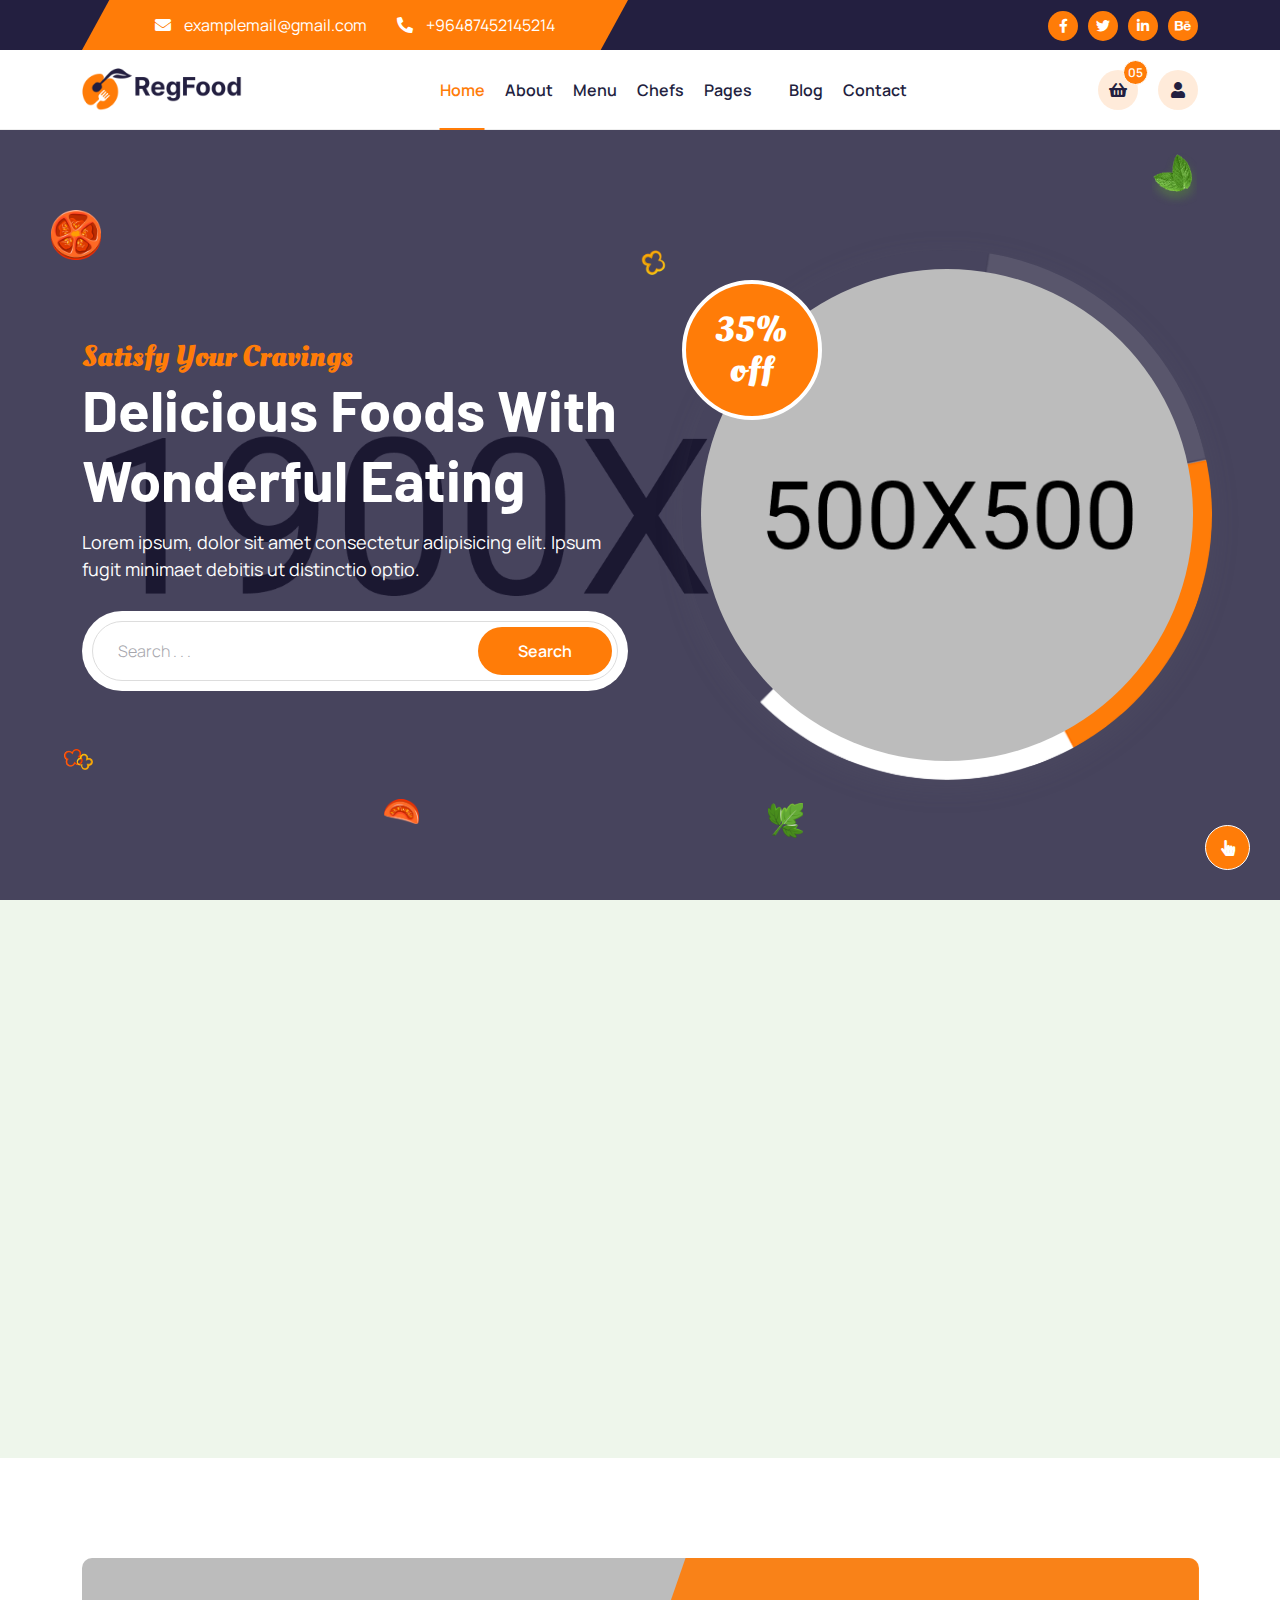
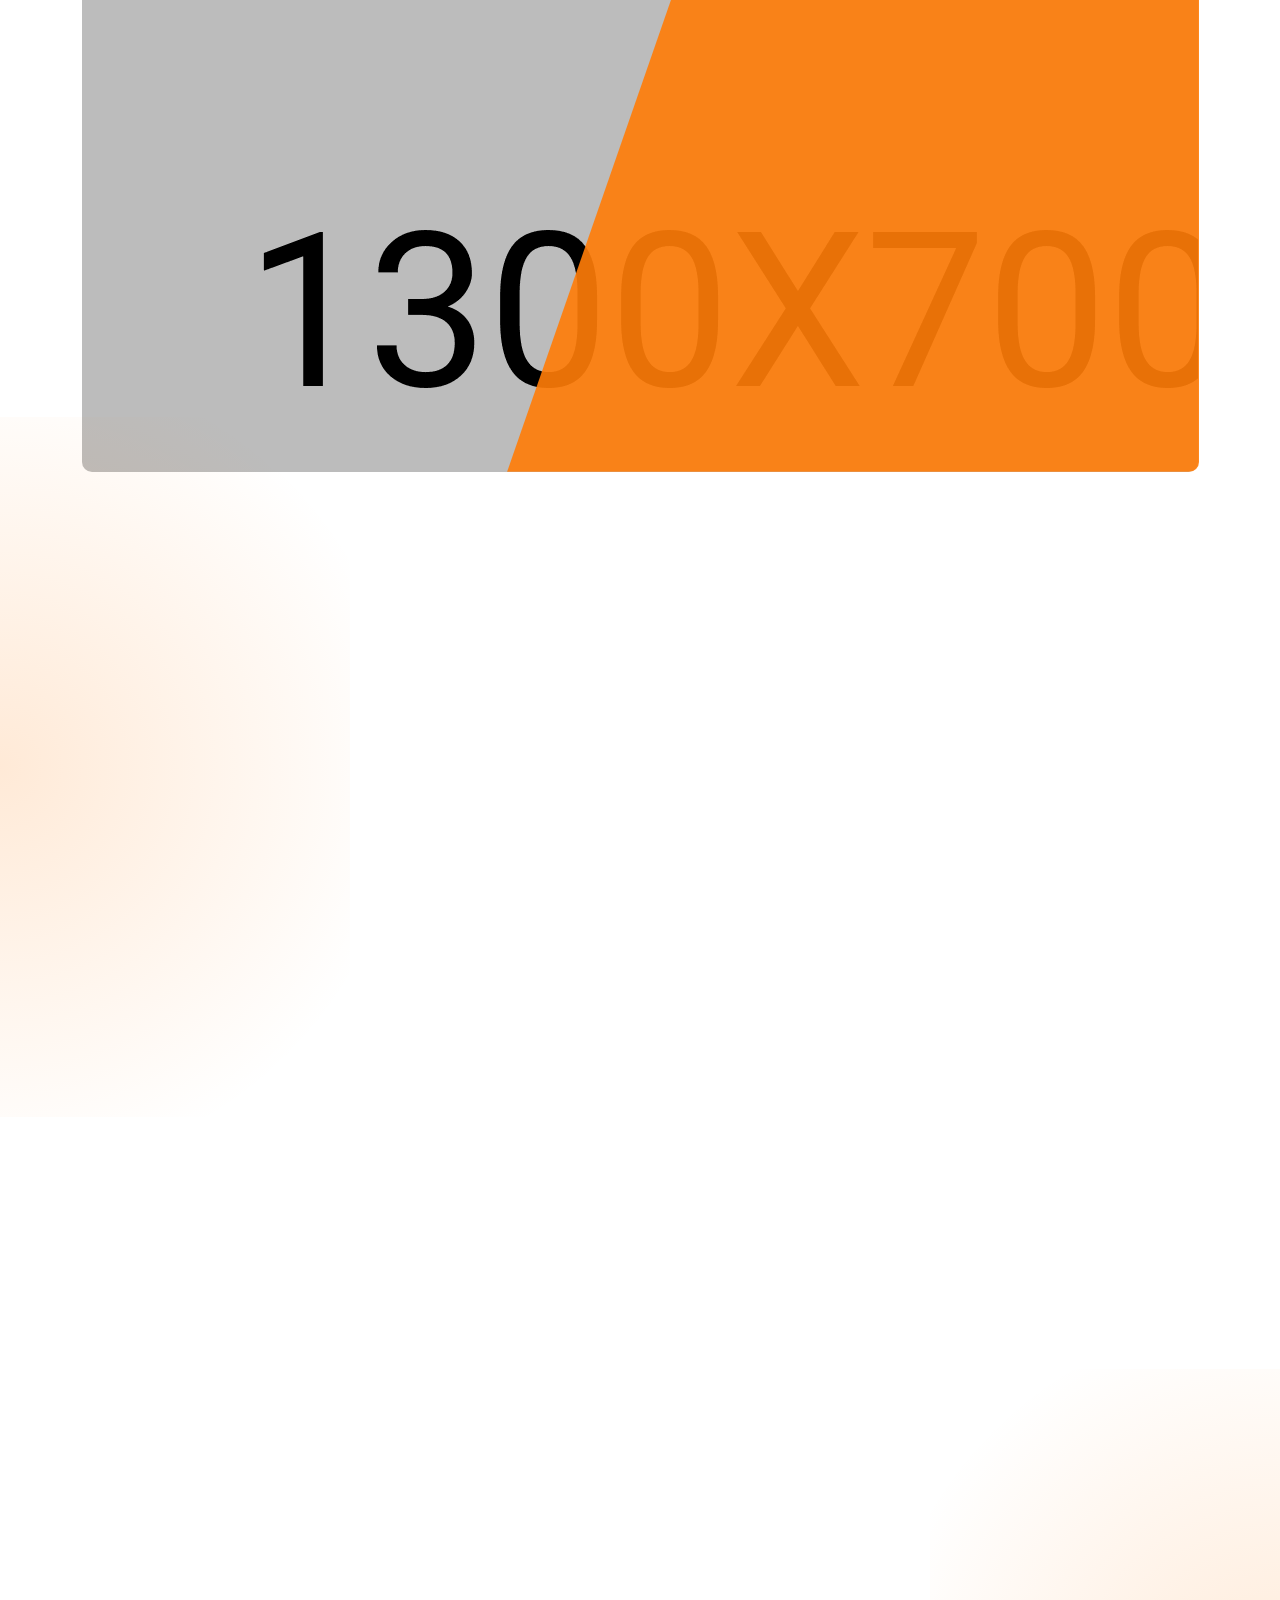
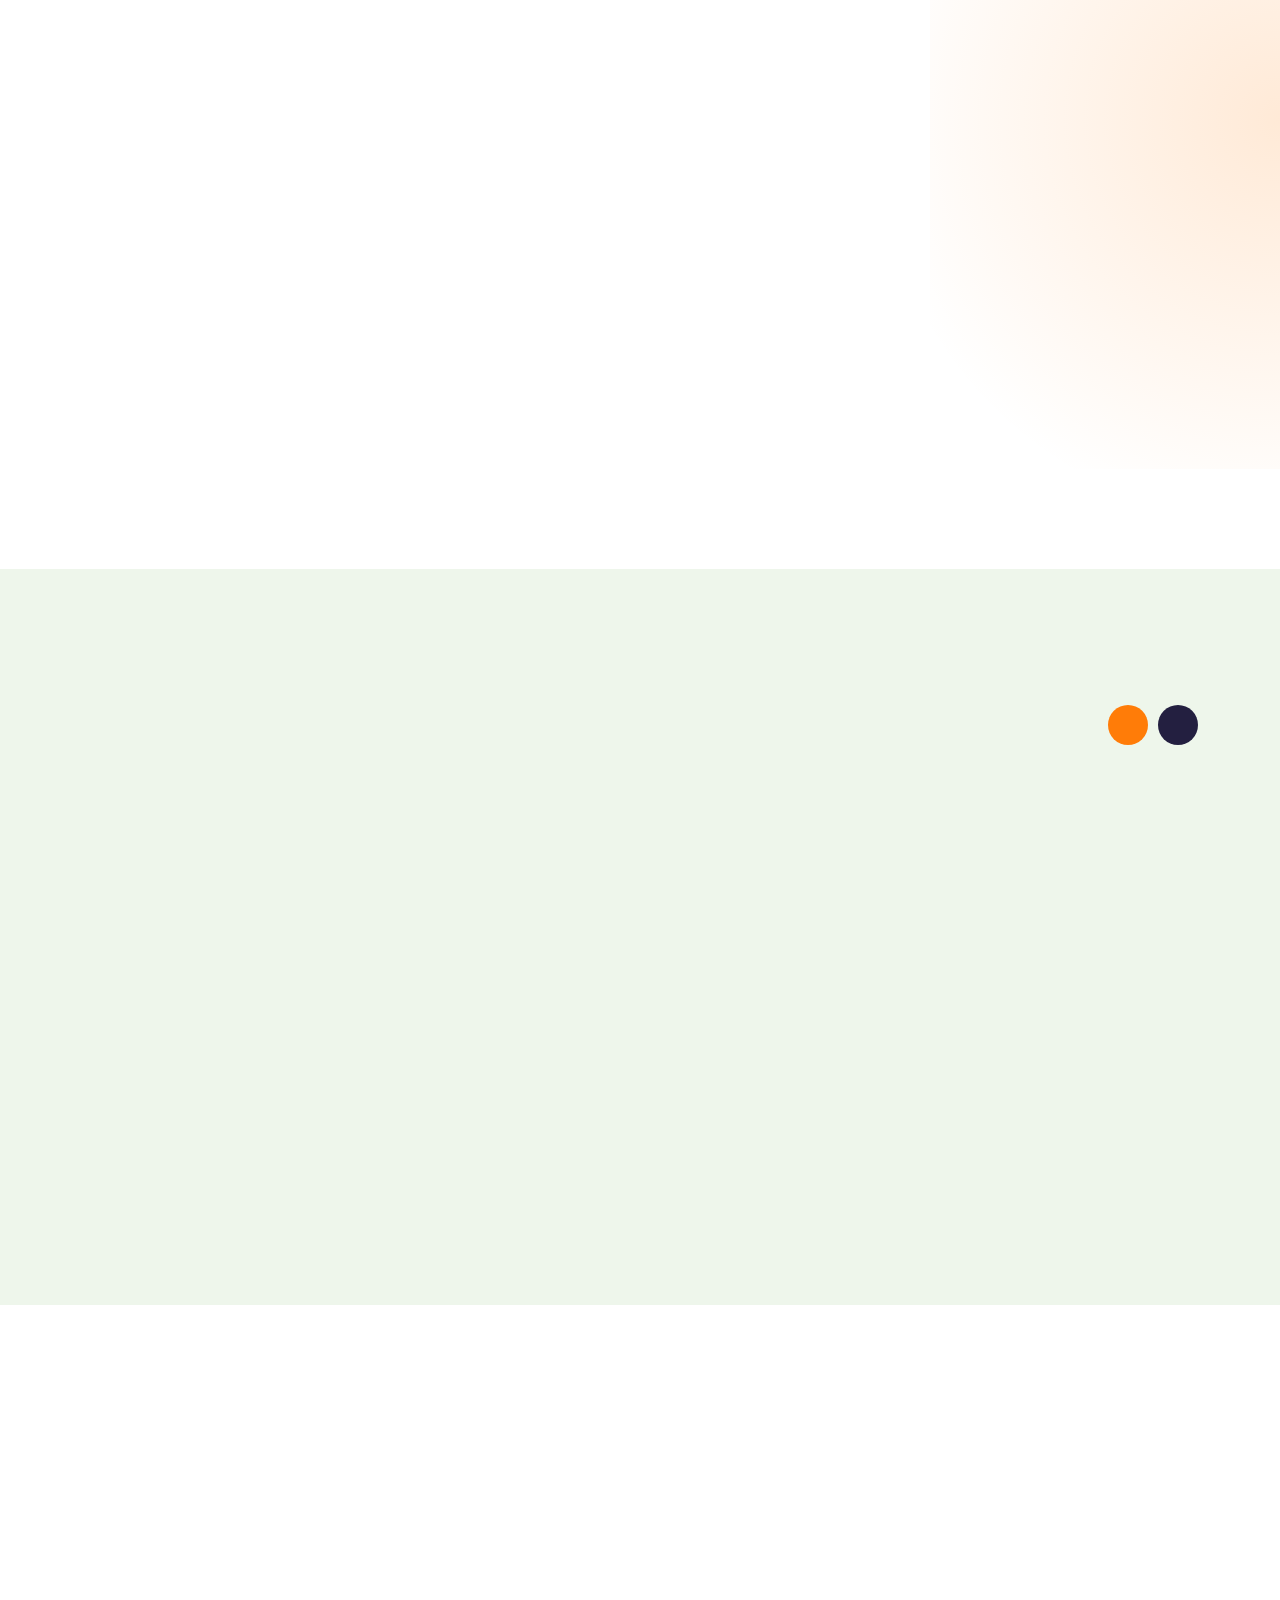
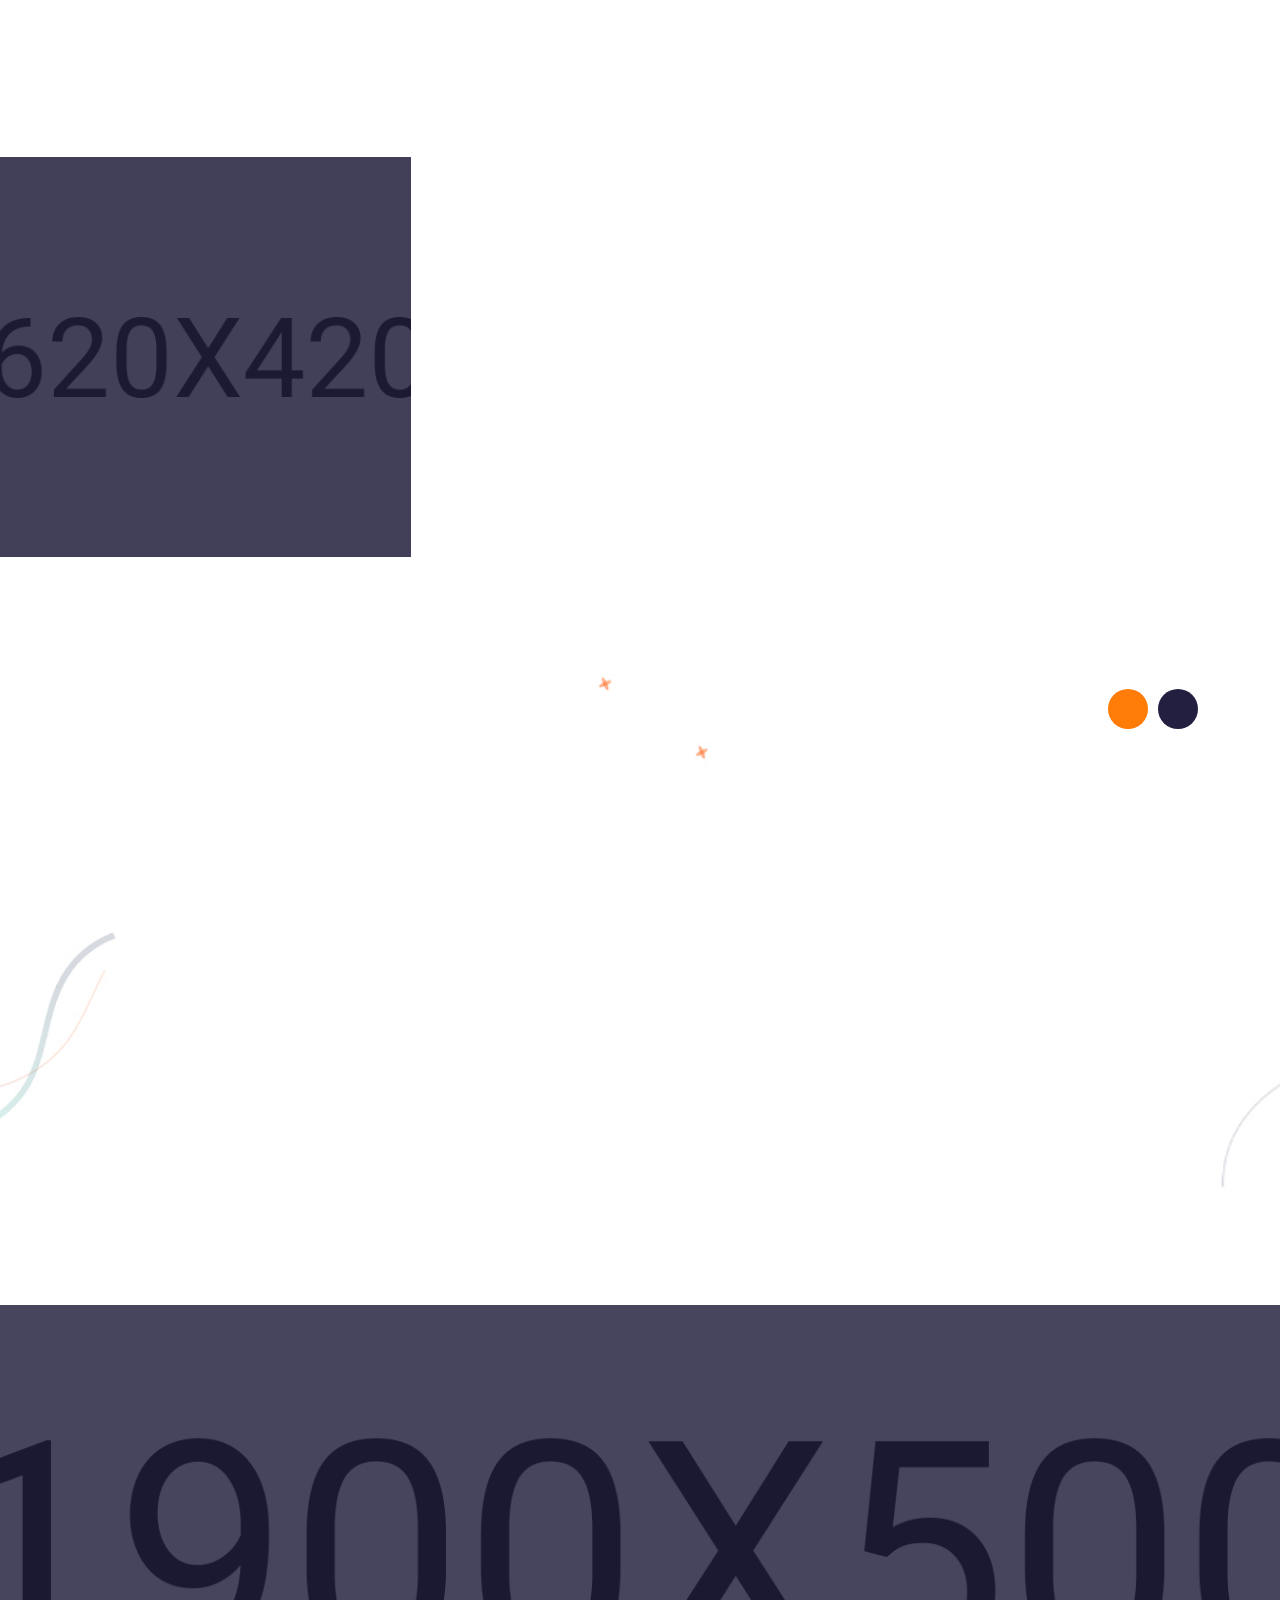
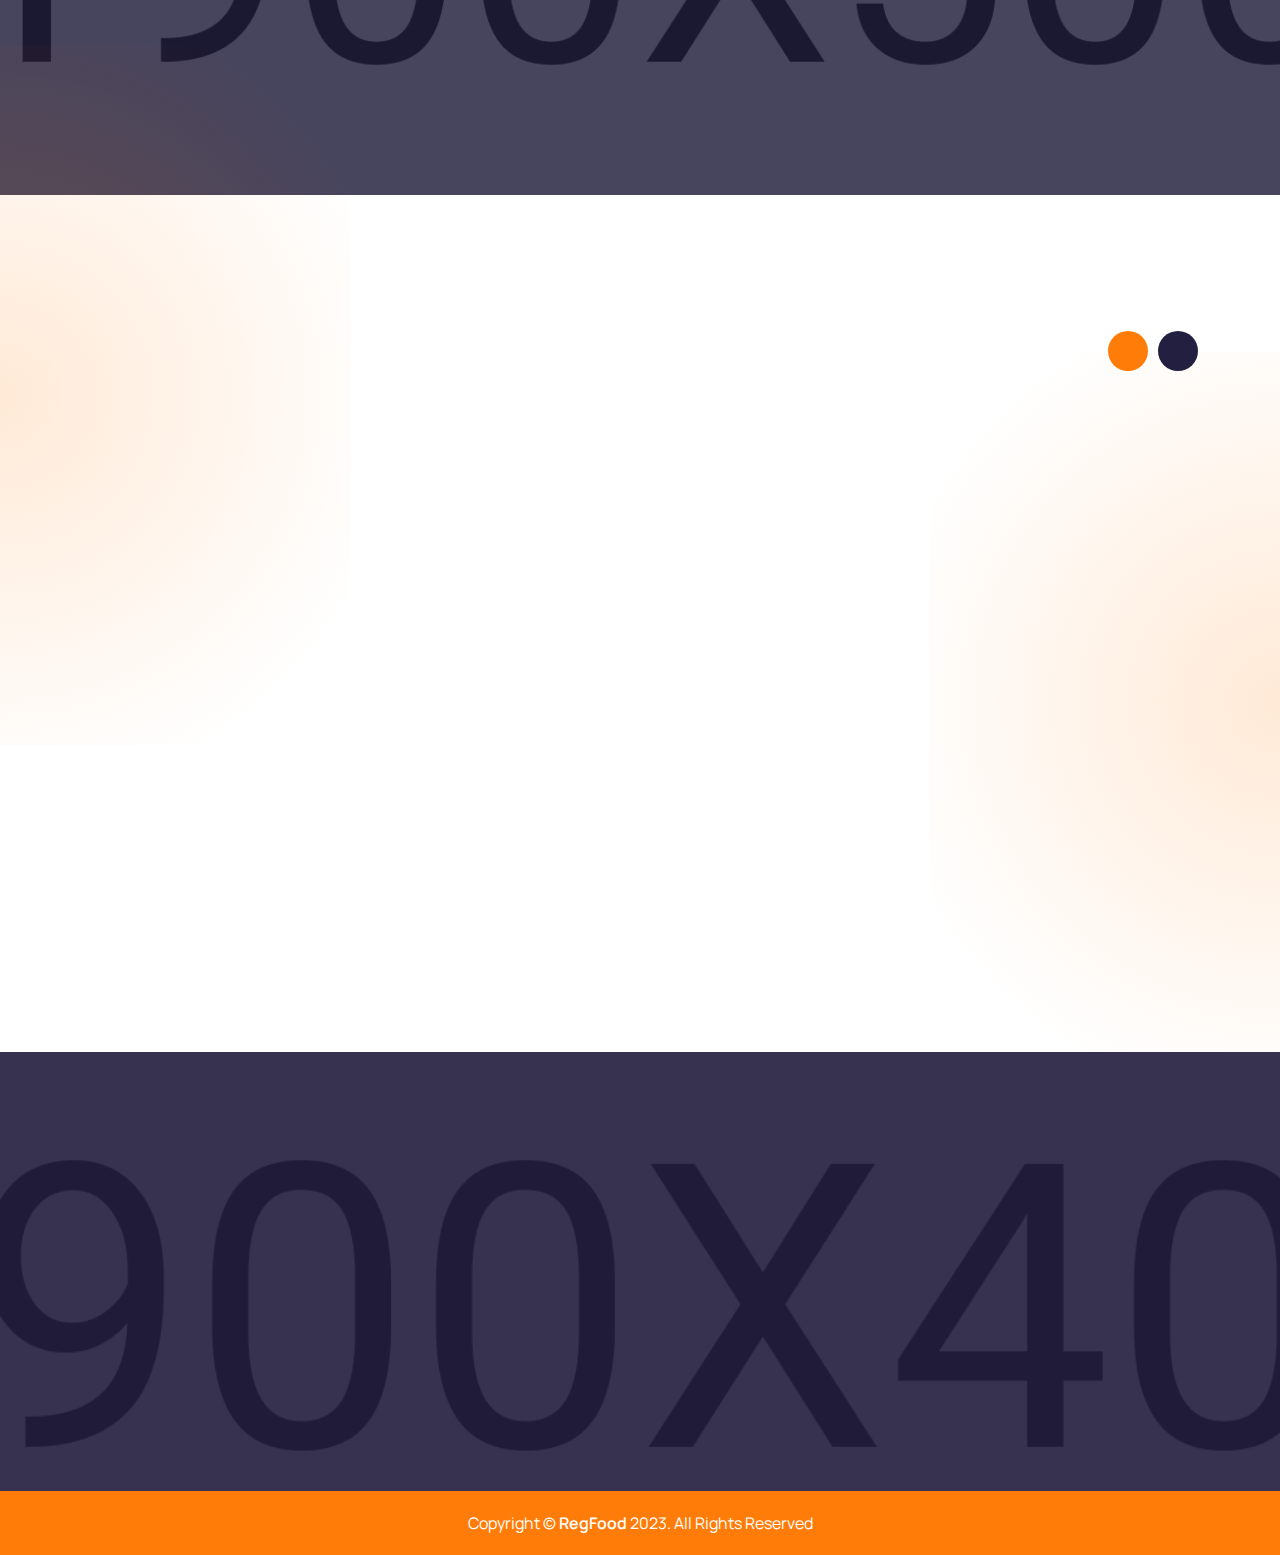
<file: index.html>
<!DOCTYPE html>
<html lang="en">

<head>
    <meta charset="UTF-8">
    <meta name="viewport"
        content="width=device-width, initial-scale=1.0, maximum-scale=1.0, minimum-scale=1.0, user-scalable=no, target-densityDpi=device-dpi" />
    <title>RegFood || Restaurant HTML Template</title>
    <link rel="icon" type="image/png" href="images/favicon.png">
    <link rel="stylesheet" href="css/all.min.css">
    <link rel="stylesheet" href="css/bootstrap.min.css">
    <link rel="stylesheet" href="css/slick.css">
    <link rel="stylesheet" href="css/nice-select.css">
    <link rel="stylesheet" href="css/custom_spacing.css">
    <link rel="stylesheet" href="css/venobox.min.css">
    <link rel="stylesheet" href="css/animate.css">
    <link rel="stylesheet" href="css/jquery.exzoom.css">
    <link rel="stylesheet" href="css/style.css">
    <link rel="stylesheet" href="css/responsive.css">
</head>

<body>

    <!--=============================
        TOPBAR START
    ==============================-->
    <section class="topbar">
        <div class="container">
            <div class="row">
                <div class="col-xl-6 col-sm-6 col-md-8">
                    <ul class="topbar_info d-flex flex-wrap d-none d-sm-flex">
                        <li><a href="mailto:example@gmail.com"><i class="fas fa-envelope"></i> examplemail@gmail.com</a>
                        </li>
                        <li class="d-none d-md-block"><a href="callto:123456789"><i class="fas fa-phone-alt"></i>
                                +96487452145214</a></li>
                    </ul>
                </div>
                <div class="col-xl-6 col-sm-6 col-md-4">
                    <ul class="topbar_icon d-flex flex-wrap">
                        <li><a href="#"><i class="fab fa-facebook-f"></i></a> </li>
                        <li><a href="#"><i class="fab fa-twitter"></i></a> </li>
                        <li><a href="#"><i class="fab fa-linkedin-in"></i></a> </li>
                        <li><a href="#"><i class="fab fa-behance"></i></a> </li>
                    </ul>
                </div>
            </div>
        </div>
    </section>
    <!--=============================
        TOPBAR END
    ==============================-->


    <!--=============================
        MENU START
    ==============================-->
    <nav class="navbar navbar-expand-lg main_menu">
        <div class="container">
            <a class="navbar-brand" href="index.html">
                <img src="images/logo.png" alt="RegFood" class="img-fluid">
            </a>
            <button class="navbar-toggler" type="button" data-bs-toggle="collapse" data-bs-target="#navbarNav"
                aria-controls="navbarNav" aria-expanded="false" aria-label="Toggle navigation">
                <i class="far fa-bars menu_icon_bar"></i>
                <i class="far fa-times close_icon_close"></i>
            </button>
            <div class="collapse navbar-collapse" id="navbarNav">
                <ul class="navbar-nav m-auto">
                    <li class="nav-item">
                        <a class="nav-link active" aria-current="page" href="index.html">Home</a>
                    </li>
                    <li class="nav-item">
                        <a class="nav-link" href="about.html">about</a>
                    </li>
                    <li class="nav-item">
                        <a class="nav-link" href="menu.html">menu</a>
                    </li>
                    <li class="nav-item">
                        <a class="nav-link" href="chefs.html">chefs</a>
                    </li>
                    <li class="nav-item">
                        <a class="nav-link" href="#">pages <i class="far fa-angle-down"></i></a>
                        <ul class="droap_menu">
                            <li><a href="menu_details.html">menu details</a></li>
                            <li><a href="blog_details.html">blog details</a></li>
                            <li><a href="cart_view.html">cart view</a></li>
                            <li><a href="check_out.html">checkout</a></li>
                            <li><a href="payment.html">payment</a></li>
                            <li><a href="testimonial.html">testimonial</a></li>
                            <li><a href="404.html">404/Error</a></li>
                            <li><a href="faq.html">FAQs</a></li>
                            <li><a href="sign_in.html">sign in</a></li>
                            <li><a href="sign_up.html">sign up</a></li>
                            <li><a href="forgot_password.html">forgot password</a></li>
                            <li><a href="privacy_policy.html">privacy policy</a></li>
                            <li><a href="terms_condition.html">terms and condition</a></li>
                        </ul>
                    </li>
                    <li class="nav-item">
                        <a class="nav-link" href="blogs.html">blog</a>
                    </li>
                    <li class="nav-item">
                        <a class="nav-link" href="contact.html">contact</a>
                    </li>
                </ul>
                <ul class="menu_icon d-flex flex-wrap">
                    <li>
                        <a class="cart_icon" href="cart_view.html"><i class="fas fa-shopping-basket"></i>
                            <span>05</span></a>
                    </li>
                    <li>
                        <a href="dashboard.html"><i class="fas fa-user"></i></a>
                    </li>
                </ul>
            </div>
        </div>
    </nav>
    <!--=============================
        MENU END
    ==============================-->


    <!--=============================
        BANNER START
    ==============================-->
    <section class="banner">
        <div class="banner_overlay">
            <span class="banner_shape_1">
                <img src="images/tree_5.png" alt="shape" class="img-fluid w-100">
            </span>
            <span class="banner_shape_2">
                <img src="images/tree_3.png" alt="shape" class="img-fluid w-100">
            </span>
            <span class="banner_shape_3">
                <img src="images/tree_4.png" alt="shape" class="img-fluid w-100">
            </span>
            <span class="banner_shape_4">
                <img src="images/tree_6.png" alt="shape" class="img-fluid w-100">
            </span>
            <span class="banner_shape_5">
                <img src="images/tree_7.png" alt="shape" class="img-fluid w-100">
            </span>
            <span class="banner_shape_6">
                <img src="images/tree_2.png" alt="shape" class="img-fluid w-100">
            </span>
            <div class="col-12">
                <div class="banner_slider" style="background: url(images/banner_bg.jpg);">
                    <div class="banner_slider_overlay">
                        <div class=" container">
                            <div class="row justify-content-center">
                                <div class="col-xxl-6 col-xl-6 col-md-10 col-lg-6">
                                    <div class="banner_text wow fadeInLeft" data-wow-duration="1s">
                                        <h3>Satisfy Your Cravings</h3>
                                        <h1>Delicious Foods With Wonderful Eating</h1>
                                        <p>Lorem ipsum, dolor sit amet consectetur adipisicing elit. Ipsum fugit
                                            minimaet debitis ut distinctio optio.</p>
                                        <form>
                                            <input type="text" placeholder="Search . . .">
                                            <button type="submit" class="common_btn">search</button>
                                        </form>
                                    </div>
                                </div>
                                <div class="col-xxl-5 col-xl-6 col-sm-10 col-md-9 col-lg-6">
                                    <div class="banner_img wow fadeInRight" data-wow-duration="1s">
                                        <div class="img">
                                            <img src="images/slider_img_1.png" alt="food item" class="img-fluid w-100">
                                            <span>
                                                35% off
                                            </span>
                                        </div>
                                    </div>
                                </div>
                            </div>
                        </div>
                    </div>
                </div>
            </div>
        </div>
    </section>
    <!--=============================
        BANNER END
    ==============================-->


    <!--=============================
        OFFER ITEM START
    ==============================-->
    <section class="offer_item pt_95 pb_100 xs_pt_65 xs_pb_70">
        <div class="container">
            <div class="row wow fadeInUp" data-wow-duration="1s">
                <div class="col-md-8 col-lg-7 col-xl-6">
                    <div class="section_heading mb_25">
                        <h4>daily offer</h4>
                        <h2>up to 75% off for this day</h2>
                    </div>
                </div>
            </div>
            <div class="row offer_item_slider wow fadeInUp" data-wow-duration="1s">
                <div class="col-xl-4">
                    <div class="offer_item_single" style="background: url(images/offer_item_img1.jpg);">
                        <span>37% off</span>
                        <a class="title" href="menu_details.html">Chicken Nuggets</a>
                        <p>Enim ipsam voluptat in quia voluptas sit aspe rnatur aut odit aut.</p>
                        <ul class="d-flex flex-wrap">
                            <li><a href="#" data-bs-toggle="modal" data-bs-target="#cartModal"><i
                                        class="fas fa-shopping-basket"></i></a></li>
                            <li><a href="#"><i class="fal fa-heart"></i></a></li>
                            <li><a href="menu_details.html"><i class="far fa-eye"></i></a></li>
                        </ul>
                    </div>
                </div>
                <div class="col-xl-4">
                    <div class="offer_item_single" style="background: url(images/offer_item_img2.jpg);">
                        <span>40% off</span>
                        <a class="title" href="menu_details.html">Beef Masala</a>
                        <p>Enim ipsam voluptat in quia voluptas sit aspe rnatur aut odit aut.</p>
                        <ul class="d-flex flex-wrap">
                            <li><a href="#" data-bs-toggle="modal" data-bs-target="#cartModal"><i
                                        class="fas fa-shopping-basket"></i></a></li>
                            <li><a href="#"><i class="fal fa-heart"></i></a></li>
                            <li><a href="menu_details.html"><i class="far fa-eye"></i></a></li>
                        </ul>
                    </div>
                </div>
                <div class="col-xl-4">
                    <div class="offer_item_single" style="background: url(images/offer_item_img3.jpg);">
                        <span>55% off</span>
                        <a class="title" href="menu_details.html">Dal Makhani</a>
                        <p>Enim ipsam voluptat in quia voluptas sit aspe rnatur aut odit aut.</p>
                        <ul class="d-flex flex-wrap">
                            <li><a href="#" data-bs-toggle="modal" data-bs-target="#cartModal"><i
                                        class="fas fa-shopping-basket"></i></a></li>
                            <li><a href="#"><i class="fal fa-heart"></i></a></li>
                            <li><a href="menu_details.html"><i class="far fa-eye"></i></a></li>
                        </ul>
                    </div>
                </div>
                <div class="col-xl-4">
                    <div class="offer_item_single" style="background: url(images/offer_item_img2.jpg);">
                        <span>45% off</span>
                        <a class="title" href="menu_details.html">Beef Masala</a>
                        <p>Enim ipsam voluptat in quia voluptas sit aspe rnatur aut odit aut.</p>
                        <ul class="d-flex flex-wrap">
                            <li><a href="#" data-bs-toggle="modal" data-bs-target="#cartModal"><i
                                        class="fas fa-shopping-basket"></i></a></li>
                            <li><a href="#"><i class="fal fa-heart"></i></a></li>
                            <li><a href="menu_details.html"><i class="far fa-eye"></i></a></li>
                        </ul>
                    </div>
                </div>
            </div>
        </div>
    </section>

    <!-- CART POPUT START -->
    <div class="cart_popup">
        <div class="modal fade" id="cartModal" tabindex="-1" aria-hidden="true">
            <div class="modal-dialog modal-dialog-centered">
                <div class="modal-content">
                    <div class="modal-body">
                        <button type="button" class="btn-close" data-bs-dismiss="modal" aria-label="Close"><i
                                class="fal fa-times"></i></button>
                        <div class="cart_popup_img">
                            <img src="images/popup_cart_img.jpg" alt="menu" class="img-fluid w-100">
                        </div>
                        <div class="cart_popup_text">
                            <a href="#" class="title">Maxican Pizza Test Better</a>
                            <p class="rating">
                                <i class="fas fa-star"></i>
                                <i class="fas fa-star"></i>
                                <i class="fas fa-star"></i>
                                <i class="fas fa-star-half-alt"></i>
                                <i class="far fa-star"></i>
                                <span>(201)</span>
                            </p>
                            <h4 class="price">$320.00 <del>$350.00</del> </h4>

                            <div class="details_size">
                                <h5>select size</h5>
                                <div class="form-check">
                                    <input class="form-check-input" type="radio" name="flexRadioDefault" id="large"
                                        checked>
                                    <label class="form-check-label" for="large">
                                        large <span>+ $350</span>
                                    </label>
                                </div>
                                <div class="form-check">
                                    <input class="form-check-input" type="radio" name="flexRadioDefault" id="medium">
                                    <label class="form-check-label" for="medium">
                                        medium <span>+ $250</span>
                                    </label>
                                </div>
                                <div class="form-check">
                                    <input class="form-check-input" type="radio" name="flexRadioDefault" id="small">
                                    <label class="form-check-label" for="small">
                                        small <span>+ $150</span>
                                    </label>
                                </div>
                            </div>

                            <div class="details_extra_item">
                                <h5>select option <span>(optional)</span></h5>
                                <div class="form-check">
                                    <input class="form-check-input" type="checkbox" value="" id="coca-cola">
                                    <label class="form-check-label" for="coca-cola">
                                        coca-cola <span>+ $10</span>
                                    </label>
                                </div>
                                <div class="form-check">
                                    <input class="form-check-input" type="checkbox" value="" id="7up">
                                    <label class="form-check-label" for="7up">
                                        7up <span>+ $15</span>
                                    </label>
                                </div>
                            </div>

                            <div class="details_quentity">
                                <h5>select quentity</h5>
                                <div class="quentity_btn_area d-flex flex-wrapa align-items-center">
                                    <div class="quentity_btn">
                                        <button class="btn btn-danger"><i class="fal fa-minus"></i></button>
                                        <input type="text" placeholder="1">
                                        <button class="btn btn-success"><i class="fal fa-plus"></i></button>
                                    </div>
                                    <h3>$320.00</h3>
                                </div>
                            </div>
                            <ul class="details_button_area d-flex flex-wrap">
                                <li><a class="common_btn" href="#">add to cart</a></li>
                            </ul>
                        </div>
                    </div>
                </div>
            </div>
        </div>
    </div>
    <!-- CART POPUT END -->
    <!--=============================
        OFFER ITEM END
    ==============================-->


    <!--=============================
        RESERVATION START
    ==============================-->
    <section class="reservation mt_100 xs_mt_70">
        <div class="container">
            <div class="reservation_bg" style="background: url(images/reservation_bg.jpg);">
                <div class="row">
                    <div class="col-xl-6 ms-auto">
                        <div class="reservation_form wow fadeInRight" data-wow-duration="1s">
                            <h2>book a table</h2>
                            <form>
                                <div class="row">
                                    <div class="col-xl-6 col-lg-6">
                                        <div class="reservation_input_single">
                                            <label for="name">name</label>
                                            <input type="text" id="name" placeholder="Name">
                                        </div>
                                    </div>
                                    <div class="col-xl-6 col-lg-6">
                                        <div class="reservation_input_single">
                                            <label for="email">email</label>
                                            <input type="email" id="email" placeholder="Email">
                                        </div>
                                    </div>
                                    <div class="col-xl-6 col-lg-6">
                                        <div class="reservation_input_single">
                                            <label for="phone">phone</label>
                                            <input type="text" id="phone" placeholder="Phone">
                                        </div>
                                    </div>
                                    <div class="col-xl-6 col-lg-6">
                                        <div class="reservation_input_single">
                                            <label for="date">select date</label>
                                            <input type="date" id="date">
                                        </div>
                                    </div>
                                    <div class="col-xl-6 col-lg-6">
                                        <div class="reservation_input_single">
                                            <label>select time</label>
                                            <select class="reservation_input select_js">
                                                <option value="">select</option>
                                                <option value="">08.00 am to 09.00 am</option>
                                                <option value="">10.00 am to 11.00 am</option>
                                                <option value="">12.00 pm to 01.00 pm</option>
                                                <option value="">02.00 pm to 03.00 pm</option>
                                                <option value="">04.00 pm to 05.00 pm</option>
                                            </select>
                                        </div>
                                    </div>
                                    <div class="col-xl-6 col-lg-6">
                                        <div class="reservation_input_single">
                                            <label>select person</label>
                                            <select class="reservation_input select_js">
                                                <option value="">select</option>
                                                <option value="">1 person</option>
                                                <option value="">2 person</option>
                                                <option value="">3 person</option>
                                                <option value="">4 person</option>
                                                <option value="">5 person</option>
                                            </select>
                                        </div>
                                    </div>
                                    <div class="col-xl-12">
                                        <button type="submit" class="common_btn">confirm</button>
                                    </div>
                                </div>
                            </form>
                        </div>
                    </div>
                </div>
            </div>
        </div>
    </section>
    <!--=============================
        RESERVATION END
    ==============================-->


    <!--=============================
        MENU ITEM START
    ==============================-->
    <section class="menu mt_95 xs_mt_65">
        <div class="container">
            <div class="row">
                <div class="col-xl-6 col-lg-6 wow fadeInUp" data-wow-duration="1s">
                    <div class="section_heading mb_25">
                        <h4>food Menu</h4>
                        <h2>Popular Delicious Foods</h2>
                    </div>
                </div>
                <div class="col-xl-6 col-lg-6 wow fadeInUp" data-wow-duration="1s">
                    <div class="menu_filter d-flex flex-wrap">
                        <button class=" active" data-filter="*">all menu</button>
                        <button data-filter=".burger">burger</button>
                        <button data-filter=".chicken">chicken</button>
                        <button data-filter=".pizza">pizza</button>
                        <button data-filter=".dresserts">dresserts</button>
                    </div>
                </div>
            </div>

            <div class="row grid">
                <div class="col-xxl-3 col-sm-6 col-lg-4 chicken wow fadeInUp" data-wow-duration="1s">
                    <div class="menu_item">
                        <div class="menu_item_img">
                            <img src="images/menu2_img_1.jpg" alt="menu" class="img-fluid w-100">
                        </div>
                        <div class="menu_item_text">
                            <a class="category" href="#">Biryani</a>
                            <a class="title" href="menu_details.html">Hyderabadi biryani</a>
                            <p class="rating">
                                <i class="fas fa-star"></i>
                                <i class="fas fa-star"></i>
                                <i class="fas fa-star"></i>
                                <i class="fas fa-star-half-alt"></i>
                                <i class="far fa-star"></i>
                                <span>24</span>
                            </p>
                            <h5 class="price">$65.00 <del>$90.00</del></h5>
                            <a class="add_to_cart" href="#" data-bs-toggle="modal" data-bs-target="#cartModal">add
                                to cart</a>
                            <ul class="d-flex flex-wrap justify-content-end">
                                <li><a href="#"><i class="fal fa-heart"></i></a></li>
                                <li><a href="menu_details.html"><i class="far fa-eye"></i></a></li>
                            </ul>
                        </div>
                    </div>
                </div>
                <div class="col-xxl-3 col-sm-6 col-lg-4 burger dresserts wow fadeInUp" data-wow-duration="1s">
                    <div class="menu_item">
                        <div class="menu_item_img">
                            <img src="images/menu2_img_2.jpg" alt="menu" class="img-fluid w-100">
                        </div>
                        <div class="menu_item_text">
                            <a class="category" href="#">Chicken</a>
                            <a class="title" href="menu_details.html">Daria Shevtsova</a>
                            <p class="rating">
                                <i class="fas fa-star"></i>
                                <i class="fas fa-star"></i>
                                <i class="fas fa-star"></i>
                                <i class="fas fa-star"></i>
                                <i class="fas fa-star"></i>
                                <span>30</span>
                            </p>
                            <h5 class="price">$80.00</h5>
                            <a class="add_to_cart" href="#" data-bs-toggle="modal" data-bs-target="#cartModal">add
                                to cart</a>
                            <ul class="d-flex flex-wrap justify-content-end">
                                <li><a href="#"><i class="fal fa-heart"></i></a></li>
                                <li><a href="menu_details.html"><i class="far fa-eye"></i></a></li>
                            </ul>
                        </div>
                    </div>
                </div>
                <div class="col-xxl-3 col-sm-6 col-lg-4 chicken wow fadeInUp" data-wow-duration="1s">
                    <div class="menu_item">
                        <div class="menu_item_img">
                            <img src="images/menu2_img_3.jpg" alt="menu" class="img-fluid w-100">
                        </div>
                        <div class="menu_item_text">
                            <a class="category" href="#">burger</a>
                            <a class="title" href="menu_details.html">Spicy Burger</a>
                            <p class="rating">
                                <i class="fas fa-star"></i>
                                <i class="fas fa-star"></i>
                                <i class="fas fa-star"></i>
                                <i class="fas fa-star"></i>
                                <i class="fas fa-star-half-alt"></i>
                                <span>17</span>
                            </p>
                            <h5 class="price">$100.00 <del>$110.00</del></h5>
                            <a class="add_to_cart" href="#" data-bs-toggle="modal" data-bs-target="#cartModal">add
                                to cart</a>
                            <ul class="d-flex flex-wrap justify-content-end">
                                <li><a href="#"><i class="fal fa-heart"></i></a></li>
                                <li><a href="menu_details.html"><i class="far fa-eye"></i></a></li>
                            </ul>
                        </div>
                    </div>
                </div>
                <div class="col-xxl-3 col-sm-6 col-lg-4 burger pizza wow fadeInUp" data-wow-duration="1s">
                    <div class="menu_item">
                        <div class="menu_item_img">
                            <img src="images/menu2_img_4.jpg" alt="menu" class="img-fluid w-100">
                        </div>
                        <div class="menu_item_text">
                            <a class="category" href="#">dressert</a>
                            <a class="title" href="menu_details.html">Fried Chicken</a>
                            <p class="rating">
                                <i class="fas fa-star"></i>
                                <i class="fas fa-star"></i>
                                <i class="fas fa-star"></i>
                                <i class="far fa-star"></i>
                                <i class="far fa-star"></i>
                                <span>22</span>
                            </p>
                            <h5 class="price">$99.00</h5>
                            <a class="add_to_cart" href="#" data-bs-toggle="modal" data-bs-target="#cartModal">add
                                to cart</a>
                            <ul class="d-flex flex-wrap justify-content-end">
                                <li><a href="#"><i class="fal fa-heart"></i></a></li>
                                <li><a href="menu_details.html"><i class="far fa-eye"></i></a></li>
                            </ul>
                        </div>
                    </div>
                </div>
                <div class="col-xxl-3 col-sm-6 col-lg-4 chicken dresserts wow fadeInUp" data-wow-duration="1s">
                    <div class="menu_item">
                        <div class="menu_item_img">
                            <img src="images/menu2_img_5.jpg" alt="menu" class="img-fluid w-100">
                        </div>
                        <div class="menu_item_text">
                            <a class="category" href="#">kabab</a>
                            <a class="title" href="menu_details.html">Mozzarella Sticks</a>
                            <p class="rating">
                                <i class="fas fa-star"></i>
                                <i class="fas fa-star"></i>
                                <i class="fas fa-star"></i>
                                <i class="fas fa-star"></i>
                                <i class="fas fa-star-half-alt"></i>
                                <span>72</span>
                            </p>
                            <h5 class="price">$75.00</h5>
                            <a class="add_to_cart" href="#" data-bs-toggle="modal" data-bs-target="#cartModal">add
                                to cart</a>
                            <ul class="d-flex flex-wrap justify-content-end">
                                <li><a href="#"><i class="fal fa-heart"></i></a></li>
                                <<li><a href="menu_details.html"><i class="far fa-eye"></i></a></li>
                            </ul>
                        </div>
                    </div>
                </div>
                <div class="col-xxl-3 col-sm-6 col-lg-4 burger pizza wow fadeInUp" data-wow-duration="1s">
                    <div class="menu_item">
                        <div class="menu_item_img">
                            <img src="images/menu2_img_6.jpg" alt="menu" class="img-fluid w-100">
                        </div>
                        <div class="menu_item_text">
                            <a class="category" href="#">kacchi</a>
                            <a class="title" href="menu_details.html">Popcorn Chicken</a>
                            <p class="rating">
                                <i class="fas fa-star"></i>
                                <i class="fas fa-star"></i>
                                <i class="fas fa-star"></i>
                                <i class="fas fa-star-half-alt"></i>
                                <i class="far fa-star"></i>
                                <span>57</span>
                            </p>
                            <h5 class="price">$69.00 <del>$80.00</del></h5>
                            <a class="add_to_cart" href="#" data-bs-toggle="modal" data-bs-target="#cartModal">add
                                to cart</a>
                            <ul class="d-flex flex-wrap justify-content-end">
                                <li><a href="#"><i class="fal fa-heart"></i></a></li>
                                <li><a href="menu_details.html"><i class="far fa-eye"></i></a></li>
                            </ul>
                        </div>
                    </div>
                </div>
                <div class="col-xxl-3 col-sm-6 col-lg-4 chicken dresserts wow fadeInUp" data-wow-duration="1s">
                    <div class="menu_item">
                        <div class="menu_item_img">
                            <img src="images/menu2_img_7.jpg" alt="menu" class="img-fluid w-100">
                        </div>
                        <div class="menu_item_text">
                            <a class="category" href="#">noodles</a>
                            <a class="title" href="menu_details.html">Chicken Wings</a>
                            <p class="rating">
                                <i class="fas fa-star"></i>
                                <i class="fas fa-star"></i>
                                <i class="fas fa-star"></i>
                                <i class="far fa-star"></i>
                                <i class="far fa-star"></i>
                                <span>43</span>
                            </p>
                            <h5 class="price">$79.00 <del>$90.00</del></h5>
                            <a class="add_to_cart" href="#" data-bs-toggle="modal" data-bs-target="#cartModal">add
                                to cart</a>
                            <ul class="d-flex flex-wrap justify-content-end">
                                <li><a href="#"><i class="fal fa-heart"></i></a></li>
                                <li><a href="menu_details.html"><i class="far fa-eye"></i></a></li>
                            </ul>
                        </div>
                    </div>
                </div>
                <div class="col-xxl-3 col-sm-6 col-lg-4 burger pizza wow fadeInUp" data-wow-duration="1s">
                    <div class="menu_item">
                        <div class="menu_item_img">
                            <img src="images/menu2_img_8.jpg" alt="menu" class="img-fluid w-100">
                        </div>
                        <div class="menu_item_text">
                            <a class="category" href="#">grill</a>
                            <a class="title" href="menu_details.html">Onion Rings</a>
                            <p class="rating">
                                <i class="fas fa-star"></i>
                                <i class="fas fa-star"></i>
                                <i class="fas fa-star"></i>
                                <i class="fas fa-star"></i>
                                <i class="fas fa-star"></i>
                                <span>62</span>
                            </p>
                            <h5 class="price">$110.00</h5>
                            <a class="add_to_cart" href="#" data-bs-toggle="modal" data-bs-target="#cartModal">add
                                to cart</a>
                            <ul class="d-flex flex-wrap justify-content-end">
                                <li><a href="#"><i class="fal fa-heart"></i></a></li>
                                <li><a href="menu_details.html"><i class="far fa-eye"></i></a></li>
                            </ul>
                        </div>
                    </div>
                </div>
            </div>
        </div>
    </section>
    <!--=============================
        MENU ITEM END
    ==============================-->


    <!--=============================
        TEAM START
    ==============================-->
    <section class="team mt_100 xs_mt_70 pt_95 xs_pt_65 pb_95 xs_pb_65">
        <div class="container">
            <div class="row wow fadeInUp" data-wow-duration="1s">
                <div class="col-md-8 col-lg-7 col-xl-6">
                    <div class="section_heading mb_25">
                        <h4>our team</h4>
                        <h2>meet our expert chefs</h2>
                    </div>
                </div>
            </div>

            <div class="row team_slider">
                <div class="col-xl-3 wow fadeInUp" data-wow-duration="1s">
                    <div class="single_team">
                        <div class="single_team_img">
                            <img src="images/chef_1.jpg" alt="team" class="img-fluid w-100">
                        </div>
                        <div class="single_team_text">
                            <h4>ismat joha</h4>
                            <p>senior chef</p>
                            <ul class="d-flex flex-wrap">
                                <li><a href="#"><i class="fab fa-facebook-f"></i></a></li>
                                <li><a href="#"><i class="fab fa-linkedin-in"></i></a></li>
                                <li><a href="#"><i class="fab fa-twitter"></i></a></li>
                                <li><a href="#"><i class="fab fa-behance"></i></a></li>
                            </ul>
                        </div>
                    </div>
                </div>
                <div class="col-xl-3 wow fadeInUp" data-wow-duration="1s">
                    <div class="single_team">
                        <div class="single_team_img">
                            <img src="images/chef_2.jpg" alt="team" class="img-fluid w-100">
                        </div>
                        <div class="single_team_text">
                            <h4>arun chandra</h4>
                            <p>senior chef</p>
                            <ul class="d-flex flex-wrap">
                                <li><a href="#"><i class="fab fa-facebook-f"></i></a></li>
                                <li><a href="#"><i class="fab fa-linkedin-in"></i></a></li>
                                <li><a href="#"><i class="fab fa-twitter"></i></a></li>
                                <li><a href="#"><i class="fab fa-behance"></i></a></li>
                            </ul>
                        </div>
                    </div>
                </div>
                <div class="col-xl-3 wow fadeInUp" data-wow-duration="1s">
                    <div class="single_team">
                        <div class="single_team_img">
                            <img src="images/chef_3.jpg" alt="team" class="img-fluid w-100">
                        </div>
                        <div class="single_team_text">
                            <h4>isita rahman</h4>
                            <p>senior chef</p>
                            <ul class="d-flex flex-wrap">
                                <li><a href="#"><i class="fab fa-facebook-f"></i></a></li>
                                <li><a href="#"><i class="fab fa-linkedin-in"></i></a></li>
                                <li><a href="#"><i class="fab fa-twitter"></i></a></li>
                                <li><a href="#"><i class="fab fa-behance"></i></a></li>
                            </ul>
                        </div>
                    </div>
                </div>
                <div class="col-xl-3 wow fadeInUp" data-wow-duration="1s">
                    <div class="single_team">
                        <div class="single_team_img">
                            <img src="images/chef_4.jpg" alt="team" class="img-fluid w-100">
                        </div>
                        <div class="single_team_text">
                            <h4>khandakar rashed</h4>
                            <p>senior chef</p>
                            <ul class="d-flex flex-wrap">
                                <li><a href="#"><i class="fab fa-facebook-f"></i></a></li>
                                <li><a href="#"><i class="fab fa-linkedin-in"></i></a></li>
                                <li><a href="#"><i class="fab fa-twitter"></i></a></li>
                                <li><a href="#"><i class="fab fa-behance"></i></a></li>
                            </ul>
                        </div>
                    </div>
                </div>
                <div class="col-xl-3 wow fadeInUp" data-wow-duration="1s">
                    <div class="single_team">
                        <div class="single_team_img">
                            <img src="images/chef_5.jpg" alt="team" class="img-fluid w-100">
                        </div>
                        <div class="single_team_text">
                            <h4>naurin nipu</h4>
                            <p>senior chef</p>
                            <ul class="d-flex flex-wrap ">
                                <li><a href="#"><i class="fab fa-facebook-f"></i></a></li>
                                <li><a href="#"><i class="fab fa-linkedin-in"></i></a></li>
                                <li><a href="#"><i class="fab fa-twitter"></i></a></li>
                                <li><a href="#"><i class="fab fa-behance"></i></a></li>
                            </ul>
                        </div>
                    </div>
                </div>
            </div>
        </div>
    </section>
    <!--=============================
        TEAM END
    ==============================-->


    <!--=============================
        ADD SLIDER START
    ==============================-->
    <section class="add_slider mt_75 xs_mt_45">
        <div class="container">
            <div class="row wow fadeInUp" data-wow-duration="1s">
                <div class="col-xl-6 col-lg-6">
                    <div class="add_slider_single" style="background: url(images/offer_slider_1.png);">
                        <div class="text">
                            <h5>weekly best seller</h5>
                            <h2>Fried Chicken</h2>
                            <p>Neque porro quisquam est qui dolor ipsum quia dolor sit ametsed.</p>
                            <a href="menu_details.html">shop now <i class="far fa-long-arrow-right"></i></a>
                        </div>
                    </div>
                </div>
                <div class="col-xl-6 col-lg-6">
                    <div class="add_slider_single" style="background: url(images/offer_slider_2.png);">
                        <div class="text">
                            <h5>daily offer</h5>
                            <h2>Hyderabadi Biryani</h2>
                            <p>Neque porro quisquam est qui dolor ipsum quia dolor sit ametsed.</p>
                            <a href="menu_details.html">shop now <i class="far fa-long-arrow-right"></i></a>
                        </div>
                    </div>
                </div>
            </div>
        </div>
    </section>
    <!--=============================
        ADD SLIDER END
    ==============================-->


    <!--=============================
        DOWNLOAD APP START
    ==============================-->
    <section class="download mt_100 xs_mt_70">
        <div class="row">
            <div class="col-xl-4 col-lg-4">
                <div class="download_text_bg" style="background: url(images/download_img.png);">
                    <div class="download_text_overlay">
                        <div class="download_text wow fadeInUp" data-wow-duration="1s">
                            <h5>$5.00 Cashback</h5>
                            <h2>Easy To Order Our All Food</h2>
                            <ul class="d-flex flex-wrap">
                                <li>
                                    <a href="#">
                                        <span class="icon"><i class="fab fa-google-play"></i></span>
                                        <p>
                                            <span>Available on the</span>
                                            Google Play
                                        </p>
                                    </a>
                                </li>
                                <li>
                                    <a href="#">
                                        <span class="icon"><i class="fab fa-apple"></i></span>
                                        <p>
                                            <span>Download on the</span>
                                            App Store
                                        </p>
                                    </a>
                                </li>
                            </ul>
                        </div>
                    </div>
                </div>
            </div>
            <div class="col-xl-8 col-lg-8">
                <div class="row download_slider_item">
                    <div class="col-xl-3 wow fadeInUp" data-wow-duration="1s">
                        <div class="download_slider">
                            <img src="images/download_slider_4.jpg" alt="app download" class="img-fluid w-100">
                        </div>
                    </div>
                    <div class="col-xl-3 wow fadeInUp" data-wow-duration="1s">
                        <div class="download_slider">
                            <img src="images/download_slider_3.jpg" alt="app download" class="img-fluid w-100">
                        </div>
                    </div>
                    <div class="col-xl-3 wow fadeInUp" data-wow-duration="1s">
                        <div class="download_slider">
                            <img src="images/download_slider_2.jpg" alt="app download" class="img-fluid w-100">
                        </div>
                    </div>
                    <div class="col-xl-3 wow fadeInUp" data-wow-duration="1s">
                        <div class="download_slider">
                            <img src="images/download_slider_1.jpg" alt="app download" class="img-fluid w-100">
                        </div>
                    </div>
                    <div class="col-xl-3 wow fadeInUp" data-wow-duration="1s">
                        <div class="download_slider">
                            <img src="images/download_slider_5.jpg" alt="app download" class="img-fluid w-100">
                        </div>
                    </div>
                </div>
            </div>
        </div>
    </section>
    <!--=============================
        DOWNLOAD APP END
    ==============================-->


    <!--=============================
       TESTIMONIAL  START
    ==============================-->
    <section class="testimonial pt_90 xs_pt_60 pb_100 xs_pb_70" style="background: url(images/testimonial_bg.jpg);">
        <div class="container">
            <div class="row wow fadeInUp" data-wow-duration="1s">
                <div class="col-md-8 col-lg-7 col-xl-6">
                    <div class="section_heading mb_20">
                        <h4>testimonial</h4>
                        <h2>our customar feedbacks</h2>
                    </div>
                </div>
            </div>

            <div class="row testi_slider">
                <div class="col-xl-6 wow fadeInUp" data-wow-duration="1s">
                    <div class="single_testimonial">
                        <div class="single_testimonial_img">
                            <img src="images/testimonial_img_2.jpg" alt="testimonial" class="img-fluid w-100">
                        </div>
                        <div class="single_testimonial_text">
                            <h4>isita islam</h4>
                            <p class="designation">nyc usa</p>
                            <p class="feedback">Lorem ipsum dolor sit amet consectetur adipisicing elit. Aut accusamus
                                praesentium quaerat nihil magnam a porro eaque numquam</p>
                            <span class="rating">
                                <i class="fas fa-star"></i>
                                <i class="fas fa-star"></i>
                                <i class="fas fa-star"></i>
                                <i class="fas fa-star-half-alt"></i>
                                <i class="far fa-star"></i>
                            </span>
                        </div>
                    </div>
                </div>
                <div class="col-xl-6 wow fadeInUp" data-wow-duration="1s">
                    <div class="single_testimonial">
                        <div class="single_testimonial_img">
                            <img src="images/testimonial_img_3.jpg" alt="testimonial" class="img-fluid w-100">
                        </div>
                        <div class="single_testimonial_text">
                            <h4>isita islam</h4>
                            <p class="designation">nyc usa</p>
                            <p class="feedback">Lorem ipsum dolor sit amet consectetur adipisicing elit. Aut accusamus
                                praesentium quaerat nihil magnam a porro eaque numquam</p>
                            <span class="rating">
                                <i class="fas fa-star"></i>
                                <i class="fas fa-star"></i>
                                <i class="fas fa-star"></i>
                                <i class="fas fa-star-half-alt"></i>
                                <i class="far fa-star"></i>
                            </span>
                        </div>
                    </div>
                </div>
                <div class="col-xl-6 wow fadeInUp" data-wow-duration="1s">
                    <div class="single_testimonial">
                        <div class="single_testimonial_img">
                            <img src="images/testimonial_img_1.jpg" alt="testimonial" class="img-fluid w-100">
                        </div>
                        <div class="single_testimonial_text">
                            <h4>isita islam</h4>
                            <p class="designation">nyc usa</p>
                            <p class="feedback">Lorem ipsum dolor sit amet consectetur adipisicing elit. Aut accusamus
                                praesentium quaerat nihil magnam a porro eaque numquam</p>
                            <span class="rating">
                                <i class="fas fa-star"></i>
                                <i class="fas fa-star"></i>
                                <i class="fas fa-star"></i>
                                <i class="fas fa-star-half-alt"></i>
                                <i class="far fa-star"></i>
                            </span>
                        </div>
                    </div>
                </div>
            </div>
        </div>
    </section>
    <!--=============================
        TESTIMONIAL END
    ==============================-->


    <!--=============================
        COUNTER START  
    ==============================-->
    <section class="counter_part" style="background: url(images/counter_bg.jpg);">
        <div class="counter_overlay pt_120 xs_pt_90 pb_100 xs_pb_0">
            <div class="container">
                <div class="row">
                    <div class="col-xl-3 col-sm-6 col-lg-3 wow fadeInUp" data-wow-duration="1s">
                        <div class="single_counter">
                            <div class="text">
                                <h2 class="counter">85,000</h2>
                                <span><i class="fas fa-user"></i></span>
                            </div>
                            <p>customer serve</p>
                        </div>
                    </div>
                    <div class="col-xl-3 col-sm-6 col-lg-3 wow fadeInUp" data-wow-duration="1s">
                        <div class="single_counter">
                            <div class="text">
                                <h2 class="counter">120</h2>
                                <span><i class="fas fa-hat-chef"></i></span>
                            </div>
                            <p>experience chef</p>
                        </div>
                    </div>
                    <div class="col-xl-3 col-sm-6 col-lg-3 wow fadeInUp" data-wow-duration="1s">
                        <div class="single_counter">
                            <div class="text">
                                <h2 class="counter">72,000</h2>
                                <span><i class="fas fa-users"></i></span>
                            </div>
                            <p>happy customer</p>
                        </div>
                    </div>
                    <div class="col-xl-3 col-sm-6 col-lg-3 wow fadeInUp" data-wow-duration="1s">
                        <div class="single_counter">
                            <div class="text">
                                <h2 class="counter">30</h2>
                                <span><i class="fas fa-trophy"></i></span>
                            </div>
                            <p>winning award</p>
                        </div>
                    </div>
                </div>
            </div>
        </div>
    </section>
    <!--=============================
        COUNTER END
    ==============================-->


    <!--=============================
        BLOG START
    ==============================-->
    <section class="blog pt_95 xs_pt_65 pb_65 xs_pb_35">
        <div class="container">
            <div class="row wow fadeInUp" data-wow-duration="1s">
                <div class="col-md-8 col-lg-7 col-xl-6">
                    <div class="section_heading mb_25">
                        <h4>news & blogs</h4>
                        <h2>our latest foods blog</h2>
                    </div>
                </div>
            </div>

            <div class="row blog_slider">
                <div class="col-xl-4 col-md-6 wow fadeInUp" data-wow-duration="1s">
                    <div class="single_blog">
                        <div class="single_blog_img">
                            <img src="images/blog_1.jpg" alt="author" class="img-fluid w-100">
                        </div>
                        <div class="single_blog_author">
                            <div class="img">
                                <img src="images/client_1.png" alt="author" class="img-fluid w-100">
                            </div>
                            <div class="text">
                                <h5>moni islam</h5>
                                <p>14 May 2023</p>
                            </div>
                        </div>
                        <div class="single_blog_text">
                            <a class="category" href="#">food</a>
                            <a class="title" href="blog_details.html">Operates approximately 400 restaurants</a>
                            <p>Lorem ipsum dolor sit amet consectetur adipisicing elit. Veniam eos, odit beatae
                                sequi
                                tenetur quidem.</p>
                            <div class="single_blog_footer">
                                <a class="read_btn" href="blog_details.html">read more <i
                                        class="far fa-long-arrow-right"></i></a>
                                <span><i class="far fa-comments"></i> 120</span>
                            </div>
                        </div>
                    </div>
                </div>
                <div class="col-xl-4 col-md-6 wow fadeInUp" data-wow-duration="1s">
                    <div class="single_blog">
                        <div class="single_blog_img">
                            <img src="images/blog_2.jpg" alt="author" class="img-fluid w-100">
                        </div>
                        <div class="single_blog_author">
                            <div class="img">
                                <img src="images/client_2.png" alt="author" class="img-fluid w-100">
                            </div>
                            <div class="text">
                                <h5>john deo</h5>
                                <p>30 Jan 2023</p>
                            </div>
                        </div>
                        <div class="single_blog_text">
                            <a class="category" href="#">restaurent</a>
                            <a class="title" href="blog_details.html">Introducing Our New Summer Menu!</a>
                            <p>Lorem ipsum dolor sit amet consectetur adipisicing elit. Veniam eos, odit beatae
                                sequi
                                tenetur quidem.</p>
                            <div class="single_blog_footer">
                                <a class="read_btn" href="blog_details.html">read more <i
                                        class="far fa-long-arrow-right"></i></a>
                                <span><i class="far fa-comments"></i> 120</span>
                            </div>
                        </div>
                    </div>
                </div>
                <div class="col-xl-4 col-md-6 wow fadeInUp" data-wow-duration="1s">
                    <div class="single_blog">
                        <div class="single_blog_img">
                            <img src="images/blog_3.jpg" alt="author" class="img-fluid w-100">
                        </div>
                        <div class="single_blog_author">
                            <div class="img">
                                <img src="images/client_3.png" alt="author" class="img-fluid w-100">
                            </div>
                            <div class="text">
                                <h5>jakia taima</h5>
                                <p>20 Apr 2023</p>
                            </div>
                        </div>
                        <div class="single_blog_text">
                            <a class="category" href="#">resort</a>
                            <a class="title" href="blog_details.html">Summer Water Rosé + Bubbly Rosé is Here!</a>
                            <p>Lorem ipsum dolor sit amet consectetur adipisicing elit. Veniam eos, odit beatae
                                sequi
                                tenetur quidem.</p>
                            <div class="single_blog_footer">
                                <a class="read_btn" href="blog_details.html">read more <i
                                        class="far fa-long-arrow-right"></i></a>
                                <span><i class="far fa-comments"></i> 120</span>
                            </div>
                        </div>
                    </div>
                </div>
                <div class="col-xl-4 col-md-6 wow fadeInUp" data-wow-duration="1s">
                    <div class="single_blog">
                        <div class="single_blog_img">
                            <img src="images/blog_4.jpg" alt="author" class="img-fluid w-100">
                        </div>
                        <div class="single_blog_author">
                            <div class="img">
                                <img src="images/client_1.png" alt="author" class="img-fluid w-100">
                            </div>
                            <div class="text">
                                <h5>israt sultana</h5>
                                <p>21 Mar 2023</p>
                            </div>
                        </div>
                        <div class="single_blog_text">
                            <a class="category" href="#">party</a>
                            <a class="title" href="blog_details.html">Tender fried baby squid with a salt, pepper</a>
                            <p>Lorem ipsum dolor sit amet consectetur adipisicing elit. Veniam eos, odit beatae
                                sequi
                                tenetur quidem.</p>
                            <div class="single_blog_footer">
                                <a class="read_btn" href="blog_details.html">read more <i
                                        class="far fa-long-arrow-right"></i></a>
                                <span><i class="far fa-comments"></i> 120</span>
                            </div>
                        </div>
                    </div>
                </div>
            </div>
        </div>
    </section>
    <!--=============================
        BLOG END
    ==============================-->


    <!--=============================
        FOOTER START
    ==============================-->
    <footer style="background: url(images/footer_bg.jpg);">
        <div class="footer_overlay pt_100 xs_pt_70 pb_100 xs_pb_20">
            <div class="container wow fadeInUp" data-wow-duration="1s">
                <div class="row justify-content-between">
                    <div class="col-xxl-4 col-lg-4 col-sm-9 col-md-7">
                        <div class="footer_content">
                            <a class="footer_logo" href="index.html">
                                <img src="images/footer_logo.png" alt="RegFood" class="img-fluid w-100">
                            </a>
                            <span>Lorem ipsum dolor sit amet consectetur adipisicing elit. Soluta facere delectus qui
                                placeat inventore consectetur repellendus optio debitis.</span>
                            <ul class="social_link d-flex flex-wrap">
                                <li><a href="#"><i class="fab fa-facebook-f"></i></a></li>
                                <li><a href="#"><i class="fab fa-linkedin-in"></i></a></li>
                                <li><a href="#"><i class="fab fa-twitter"></i></a></li>
                                <li><a href="#"><i class="fab fa-behance"></i></a></li>
                                <li><a href="#"><i class="fab fa-instagram"></i></a></li>
                                <li><a href="#"><i class="fab fa-google-plus-g"></i></a></li>
                            </ul>
                        </div>
                    </div>
                    <div class="col-xxl-2 col-lg-2 col-sm-5 col-md-5">
                        <div class="footer_content">
                            <h3>Short Link</h3>
                            <ul>
                                <li><a href="#">Home</a></li>
                                <li><a href="#">About Us</a></li>
                                <li><a href="#">Contact Us</a></li>
                                <li><a href="#">Our Service</a></li>
                                <li><a href="#">gallery</a></li>
                            </ul>
                        </div>
                    </div>
                    <div class="col-xxl-2 col-lg-2 col-sm-6 col-md-5 order-md-4">
                        <div class="footer_content">
                            <h3>Help Link</h3>
                            <ul>
                                <li><a href="#">Terms & Conditions</a></li>
                                <li><a href="#">Privacy Policy</a></li>
                                <li><a href="#">Refund Policy</a></li>
                                <li><a href="#">FAQ</a></li>
                                <li><a href="#">contact</a></li>
                            </ul>
                        </div>
                    </div>
                    <div class="col-xxl-3 col-lg-4 col-sm-9 col-md-7 order-lg-4">
                        <div class="footer_content">
                            <h3>contact us</h3>
                            <p class="info"><i class="fas fa-phone-alt"></i> +44 (0) 20 9994 7740</p>
                            <p class="info"><i class="fas fa-envelope"></i> themefaxbd@gmail.com</p>
                            <p class="info"><i class="far fa-map-marker-alt"></i> Blackwell Street,Dry Creek,Alaska</p>
                        </div>
                    </div>
                </div>
            </div>
        </div>
        <div class="footer_bottom d-flex flex-wrap">
            <div class="container">
                <div class="row">
                    <div class="col-12">
                        <div class="footer_bottom_text">
                            <p>Copyright ©<b> RegFood</b> 2023. All Rights Reserved</p>
                        </div>
                    </div>
                </div>
            </div>
        </div>
    </footer>
    <!--=============================
        FOOTER END
    ==============================-->


    <!--=============================
        SCROLL BUTTON START
    ==============================-->
    <div class="scroll_btn"><i class="fas fa-hand-pointer"></i></div>
    <!--=============================
        SCROLL BUTTON END 
    ==============================-->


    <!--jquery library js-->
    <script src="js/jquery-3.6.0.min.js"></script>
    <!--bootstrap js-->
    <script src="js/bootstrap.bundle.min.js"></script>
    <!--font-awesome js-->
    <script src="js/Font-Awesome.js"></script>
    <!-- slick slider -->
    <script src="js/slick.min.js"></script>
    <!-- isotop js -->
    <script src="js/isotope.pkgd.min.js"></script>
    <!-- counter up js -->
    <script src="js/jquery.waypoints.min.js"></script>
    <script src="js/jquery.countup.min.js"></script>
    <!-- nice select js -->
    <script src="js/jquery.nice-select.min.js"></script>
    <!-- venobox js -->
    <script src="js/venobox.min.js"></script>
    <!-- sticky sidebar js -->
    <script src="js/sticky_sidebar.js"></script>
    <!-- wow js -->
    <script src="js/wow.min.js"></script>
    <!-- ex zoom js -->
    <script src="js/jquery.exzoom.js"></script>

    <!--main/custom js-->
    <script src="js/main.js"></script>

</body>

</html>
</file>
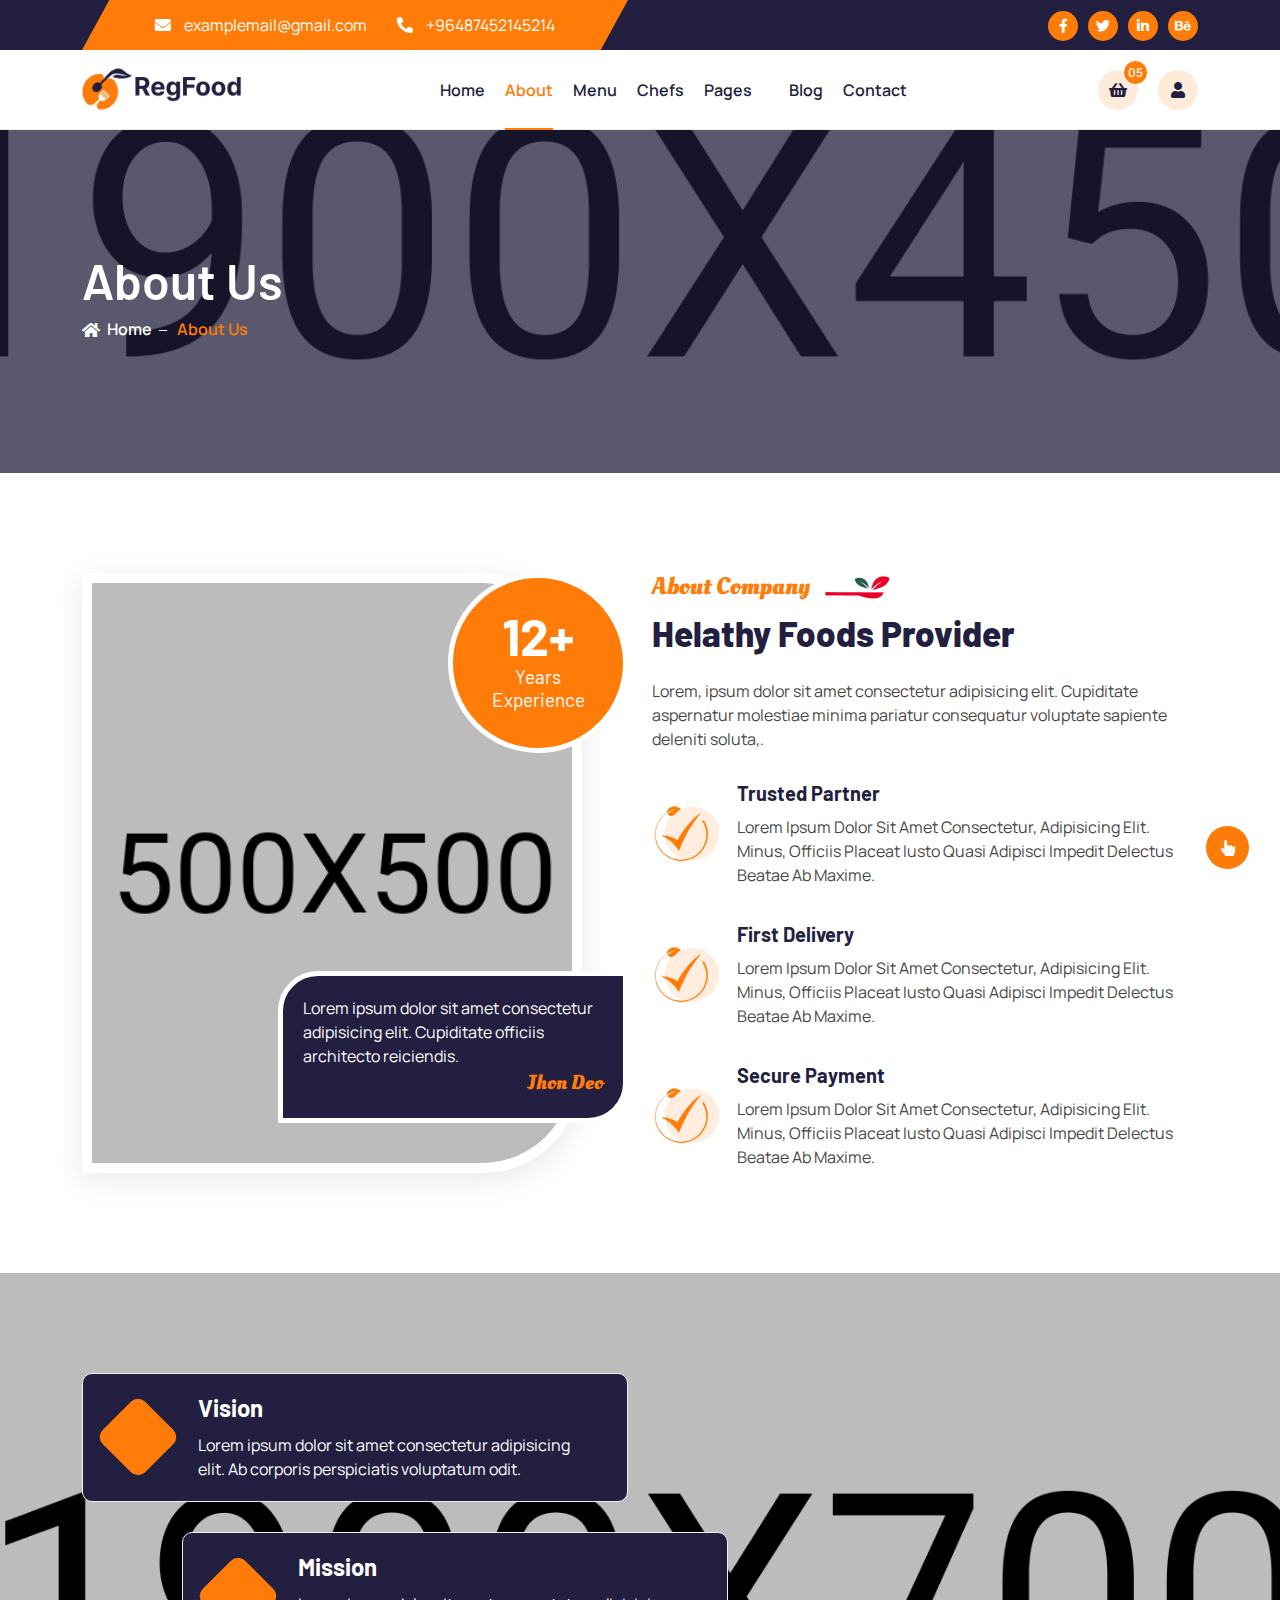
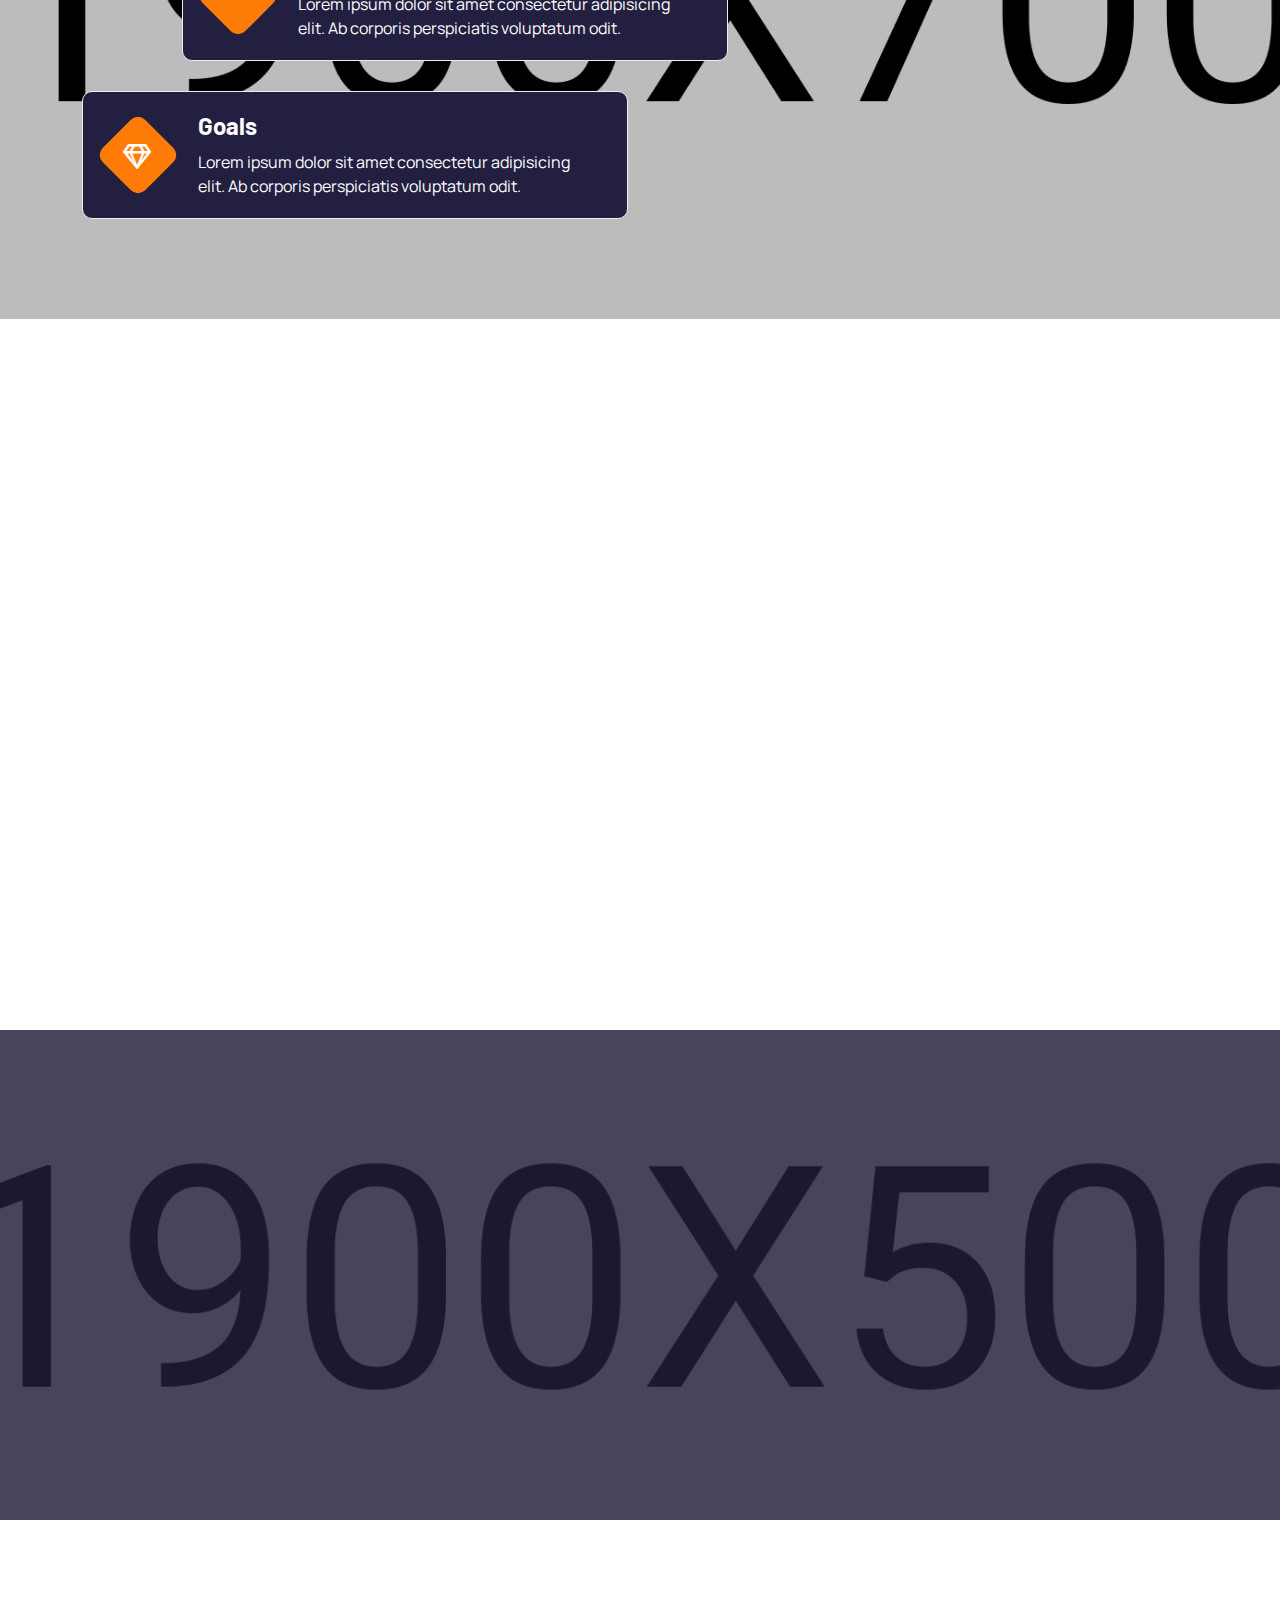
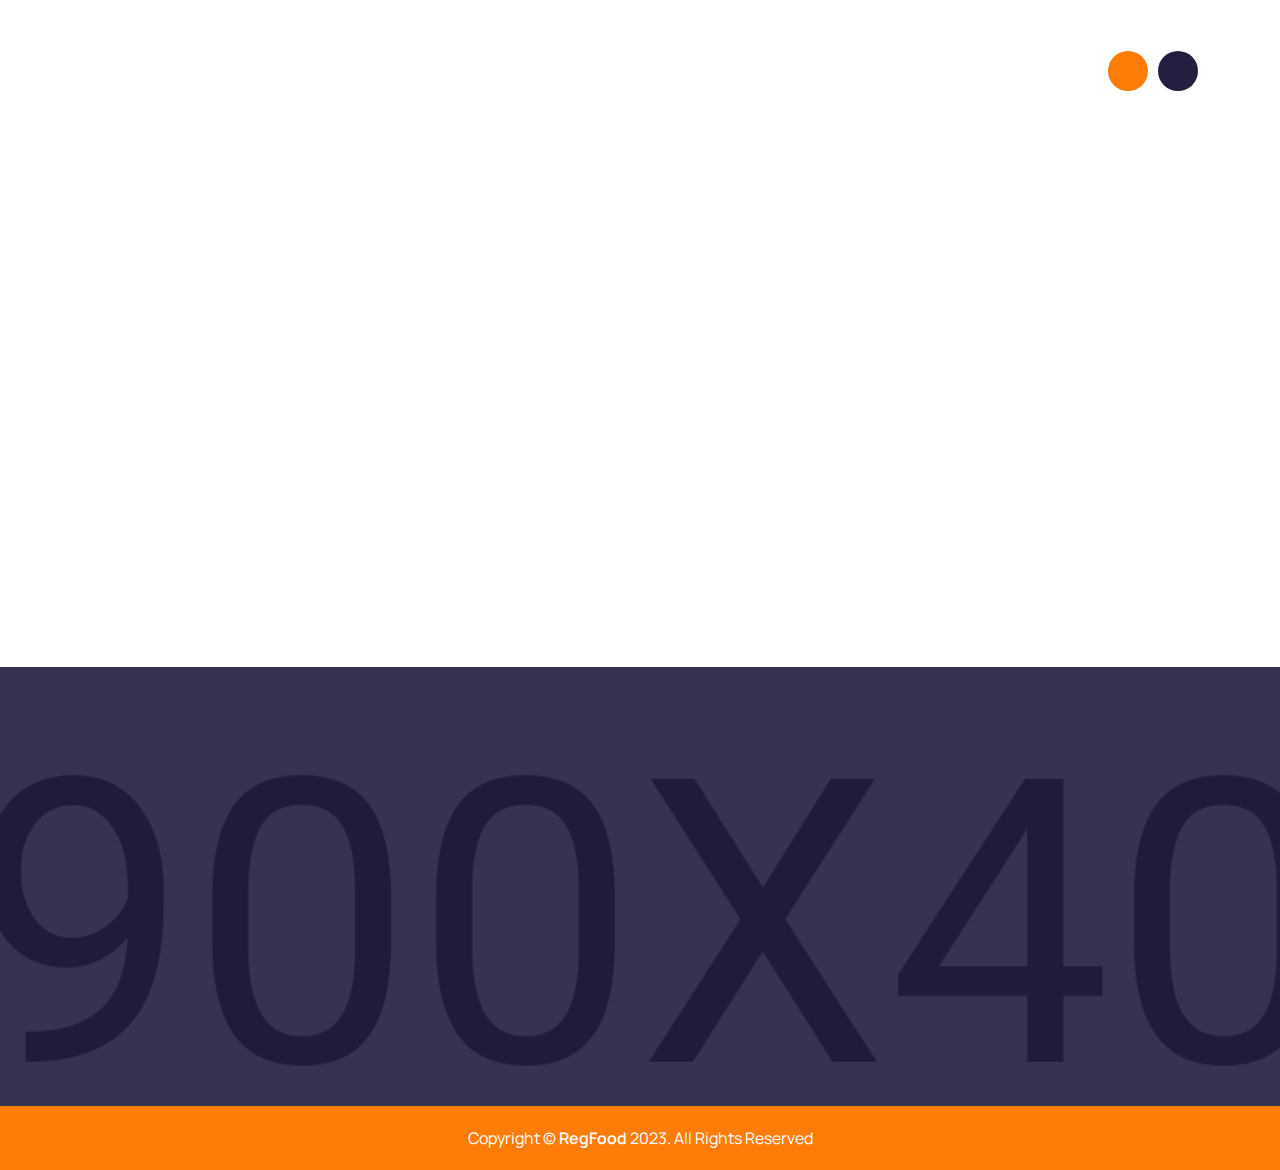
<file: about.html>
<!DOCTYPE html>
<html lang="en">

<head>
    <meta charset="UTF-8">
    <meta name="viewport"
        content="width=device-width, initial-scale=1.0, maximum-scale=1.0, minimum-scale=1.0, user-scalable=no, target-densityDpi=device-dpi" />
    <title>RegFood || Restaurant HTML Template</title>
    <link rel="icon" type="image/png" href="images/favicon.png">
    <link rel="stylesheet" href="css/all.min.css">
    <link rel="stylesheet" href="css/bootstrap.min.css">
    <link rel="stylesheet" href="css/slick.css">
    <link rel="stylesheet" href="css/nice-select.css">
    <link rel="stylesheet" href="css/custom_spacing.css">
    <link rel="stylesheet" href="css/venobox.min.css">
    <link rel="stylesheet" href="css/animate.css">
    <link rel="stylesheet" href="css/jquery.exzoom.css">
    <link rel="stylesheet" href="css/style.css">
    <link rel="stylesheet" href="css/responsive.css">
</head>

<body>

    <!--=============================
        TOPBAR START
    ==============================-->
    <section class="topbar">
        <div class="container">
            <div class="row">
                <div class="col-xl-6 col-sm-6 col-md-8">
                    <ul class="topbar_info d-flex flex-wrap d-none d-sm-flex">
                        <li><a href="mailto:example@gmail.com"><i class="fas fa-envelope"></i> examplemail@gmail.com</a>
                        </li>
                        <li class="d-none d-md-block"><a href="callto:123456789"><i class="fas fa-phone-alt"></i>
                                +96487452145214</a></li>
                    </ul>
                </div>
                <div class="col-xl-6 col-sm-6 col-md-4">
                    <ul class="topbar_icon d-flex flex-wrap">
                        <li><a href="#"><i class="fab fa-facebook-f"></i></a> </li>
                        <li><a href="#"><i class="fab fa-twitter"></i></a> </li>
                        <li><a href="#"><i class="fab fa-linkedin-in"></i></a> </li>
                        <li><a href="#"><i class="fab fa-behance"></i></a> </li>
                    </ul>
                </div>
            </div>
        </div>
    </section>
    <!--=============================
        TOPBAR END
    ==============================-->


    <!--=============================
        MENU START
    ==============================-->
    <nav class="navbar navbar-expand-lg main_menu">
        <div class="container">
            <a class="navbar-brand" href="index.html">
                <img src="images/logo.png" alt="RegFood" class="img-fluid">
            </a>
            <button class="navbar-toggler" type="button" data-bs-toggle="collapse" data-bs-target="#navbarNav"
                aria-controls="navbarNav" aria-expanded="false" aria-label="Toggle navigation">
                <i class="far fa-bars menu_icon_bar"></i>
                <i class="far fa-times close_icon_close"></i>
            </button>
            <div class="collapse navbar-collapse" id="navbarNav">
                <ul class="navbar-nav m-auto">
                    <li class="nav-item">
                        <a class="nav-link" aria-current="page" href="index.html">Home</a>
                    </li>
                    <li class="nav-item">
                        <a class="nav-link active" href="about.html">about</a>
                    </li>
                    <li class="nav-item">
                        <a class="nav-link" href="menu.html">menu</a>
                    </li>
                    <li class="nav-item">
                        <a class="nav-link" href="chefs.html">chefs</a>
                    </li>
                    <li class="nav-item">
                        <a class="nav-link" href="#">pages <i class="far fa-angle-down"></i></a>
                        <ul class="droap_menu">
                            <li><a href="menu_details.html">menu details</a></li>
                            <li><a href="blog_details.html">blog details</a></li>
                            <li><a href="cart_view.html">cart view</a></li>
                            <li><a href="check_out.html">checkout</a></li>
                            <li><a href="payment.html">payment</a></li>
                            <li><a href="testimonial.html">testimonial</a></li>
                            <li><a href="404.html">404/Error</a></li>
                            <li><a href="faq.html">FAQs</a></li>
                            <li><a href="sign_in.html">sign in</a></li>
                            <li><a href="sign_up.html">sign up</a></li>
                            <li><a href="forgot_password.html">forgot password</a></li>
                            <li><a href="privacy_policy.html">privacy policy</a></li>
                            <li><a href="terms_condition.html">terms and condition</a></li>
                        </ul>
                    </li>
                    <li class="nav-item">
                        <a class="nav-link" href="blogs.html">blog</a>
                    </li>
                    <li class="nav-item">
                        <a class="nav-link" href="contact.html">contact</a>
                    </li>
                </ul>
                <ul class="menu_icon d-flex flex-wrap">
                    <li>
                        <a class="cart_icon" href="cart_view.html"><i class="fas fa-shopping-basket"></i>
                            <span>05</span></a>
                    </li>
                    <li>
                        <a href="dashboard.html"><i class="fas fa-user"></i></a>
                    </li>
                </ul>
            </div>
        </div>
    </nav>
    <!--=============================
        MENU END
    ==============================-->


    <!--=============================
        BREADCRUMB START
    ==============================-->
    <section class="page_breadcrumb" style="background: url(images/breadcrumb_bg.jpg);">
        <div class="breadcrumb_overlay">
            <div class="container">
                <div class="breadcrumb_text">
                    <h1>about us</h1>
                    <ul>
                        <li><a href="index.html">home</a></li>
                        <li><a>about us</a></li>
                    </ul>
                </div>
            </div>
        </div>
    </section>
    <!--=============================
        BREADCRUMB END
    ==============================-->


    <!--=============================
        ABOUT PAGE START
    ==============================-->
    <section class="about_us mt_100 xs_mt_70">
        <div class="container">
            <div class="row">
                <div class="col-xl-6 col-lg-6 wow fadeInLeft" data-wow-duration="1s">
                    <div class="about_us_img">
                        <div class="img">
                            <img src="images/about_chef.jpg" alt="about us" class="img-fluid w-100">
                        </div>
                        <h3>12+ <span>Years experience</span></h3>
                        <p>Lorem ipsum dolor sit amet consectetur adipisicing elit. Cupiditate officiis architecto
                            reiciendis.
                            <span>jhon deo</span>
                        </p>
                    </div>
                </div>
                <div class="col-xl-6 col-lg-6 wow fadeInRight" data-wow-duration="1s">
                    <div class="section_heading mb_25">
                        <h4>About Company</h4>
                        <h2>Helathy Foods Provider</h2>
                    </div>
                    <div class="about_us_text">
                        <p>Lorem, ipsum dolor sit amet consectetur adipisicing elit. Cupiditate aspernatur molestiae
                            minima pariatur consequatur voluptate sapiente deleniti soluta,.</p>
                        <ul>
                            <li>
                                <h4>trusted partner</h4>
                                <p>Lorem Ipsum Dolor Sit Amet Consectetur, Adipisicing Elit. Minus, Officiis Placeat
                                    Iusto Quasi Adipisci Impedit Delectus Beatae Ab Maxime.</p>
                            </li>
                            <li>
                                <h4>first Delivery</h4>
                                <p>Lorem Ipsum Dolor Sit Amet Consectetur, Adipisicing Elit. Minus, Officiis Placeat
                                    Iusto Quasi Adipisci Impedit Delectus Beatae Ab Maxime.</p>
                            </li>
                            <li>
                                <h4>secure payment</h4>
                                <p>Lorem Ipsum Dolor Sit Amet Consectetur, Adipisicing Elit. Minus, Officiis Placeat
                                    Iusto Quasi Adipisci Impedit Delectus Beatae Ab Maxime.</p>
                            </li>
                        </ul>
                    </div>
                </div>
            </div>
        </div>
    </section>

    <section class="mission mt_100 xs_mt_70" style="background: url(images/mission_bg.png);">
        <div class="mission_overlay pt_70 xs_pt_40 pb_100 xs_pb_70">
            <div class="container">
                <div class="row">
                    <div class="col-xl-6 col-md-10 col-lg-7">
                        <div class="mission_text">
                            <ul>
                                <li>
                                    <div class="icon">
                                        <i class="far fa-bullseye-arrow"></i>
                                    </div>
                                    <div class="text">
                                        <h4>vision</h4>
                                        <p>Lorem ipsum dolor sit amet consectetur adipisicing elit. Ab corporis
                                            perspiciatis voluptatum odit.</p>
                                    </div>
                                </li>
                                <li>
                                    <div class="icon">
                                        <i class="fas fa-lightbulb-on"></i>
                                    </div>
                                    <div class="text">
                                        <h4>mission</h4>
                                        <p>Lorem ipsum dolor sit amet consectetur adipisicing elit. Ab corporis
                                            perspiciatis voluptatum odit.</p>
                                    </div>
                                </li>
                                <li>
                                    <div class="icon">
                                        <i class="far fa-gem"></i>
                                    </div>
                                    <div class="text">
                                        <h4>goals</h4>
                                        <p>Lorem ipsum dolor sit amet consectetur adipisicing elit. Ab corporis
                                            perspiciatis voluptatum odit.</p>
                                    </div>
                                </li>
                            </ul>
                        </div>
                    </div>
                </div>
            </div>
        </div>
    </section>

    <section class="about_choose mt_100 xs_mt_70">
        <div class="container">
            <div class="row">
                <div class="col-xxl-8 col-lg-7 wow fadeInLeft" data-wow-duration="1s">
                    <div class="section_heading mb_25">
                        <h4>Why choose us</h4>
                        <h2>Why we are the best</h2>
                    </div>
                    <div class="about_choose_text">
                        <p>Lorem ipsum dolor sit amet consectetur adipisicing elit. Eius culpa, itaque repudiandae
                            praesentium tempore quos, totam, facilis doloribus doloremque illo delectus.</p>
                        <div class="row">
                            <div class="col-xl-6">
                                <div class="about_choose_text_box">
                                    <span><i class="fas fa-burger-soda"></i></span>
                                    <h4>Fresh food</h4>
                                    <p>Objectively pontificate quality models before intuitive information.</p>
                                </div>
                            </div>
                            <div class="col-xl-6">
                                <div class="about_choose_text_box">
                                    <span><i class="fal fa-truck"></i></span>
                                    <h4>Fast Delivery</h4>
                                    <p>Objectively pontificate quality models before intuitive information.</p>
                                </div>
                            </div>
                            <div class="col-xl-6">
                                <div class="about_choose_text_box">
                                    <span><i class="fas fa-file-certificate"></i></span>
                                    <h4>Quality Maintain</h4>
                                    <p>Objectively pontificate quality models before intuitive information.</p>
                                </div>
                            </div>
                            <div class="col-xl-6">
                                <div class="about_choose_text_box">
                                    <span><i class="fas fa-headset"></i></span>
                                    <h4>24/7 Service</h4>
                                    <p>Objectively pontificate quality models before intuitive information.</p>
                                </div>
                            </div>
                        </div>
                    </div>
                </div>

                <div class="col-xxl-4 col-lg-5 wow fadeInRight" data-wow-duration="1s">
                    <div class="about_choose_img">
                        <img src="images/why_choose_img.jpg" alt="about us" class="img-fluid w-100">
                    </div>
                </div>
            </div>
        </div>
    </section>

    <section class="counter_part mt_100 xs_mt_70" style="background: url(images/counter_bg.jpg);">
        <div class="counter_overlay pt_120 xs_pt_90 pb_100 xs_pb_0">
            <div class="container">
                <div class="row">
                    <div class="col-xl-3 col-sm-6 col-lg-3 wow fadeInUp" data-wow-duration="1s">
                        <div class="single_counter">
                            <div class="text">
                                <h2 class="counter">85,000</h2>
                                <span><i class="fas fa-user"></i></span>
                            </div>
                            <p>customer serve</p>
                        </div>
                    </div>
                    <div class="col-xl-3 col-sm-6 col-lg-3 wow fadeInUp" data-wow-duration="1s">
                        <div class="single_counter">
                            <div class="text">
                                <h2 class="counter">120</h2>
                                <span><i class="fas fa-hat-chef"></i></span>
                            </div>
                            <p>experience chef</p>
                        </div>
                    </div>
                    <div class="col-xl-3 col-sm-6 col-lg-3 wow fadeInUp" data-wow-duration="1s">
                        <div class="single_counter">
                            <div class="text">
                                <h2 class="counter">72,000</h2>
                                <span><i class="fas fa-users"></i></span>
                            </div>
                            <p>happy customer</p>
                        </div>
                    </div>
                    <div class="col-xl-3 col-sm-6 col-lg-3 wow fadeInUp" data-wow-duration="1s">
                        <div class="single_counter">
                            <div class="text">
                                <h2 class="counter">30</h2>
                                <span><i class="fas fa-trophy"></i></span>
                            </div>
                            <p>winning award</p>
                        </div>
                    </div>
                </div>
            </div>
        </div>
    </section>

    <section class="testimonial pt_95 xs_pt_65 mb_100 xs_mb_70">
        <div class="container">
            <div class="row wow fadeInUp" data-wow-duration="1s">
                <div class="col-md-8 col-lg-7 col-xl-6">
                    <div class="section_heading mb_20">
                        <h4>testimonial</h4>
                        <h2>our customar feedbacks</h2>
                    </div>
                </div>
            </div>

            <div class="row testi_slider">
                <div class="col-xl-6 wow fadeInUp" data-wow-duration="1s">
                    <div class="single_testimonial">
                        <div class="single_testimonial_img">
                            <img src="images/testimonial_img_2.jpg" alt="testimonial" class="img-fluid w-100">
                        </div>
                        <div class="single_testimonial_text">
                            <h4>isita islam</h4>
                            <p class="designation">nyc usa</p>
                            <p class="feedback">Lorem ipsum dolor sit amet consectetur adipisicing elit. Aut accusamus
                                praesentium quaerat nihil magnam a porro eaque numquam</p>
                            <span class="rating">
                                <i class="fas fa-star"></i>
                                <i class="fas fa-star"></i>
                                <i class="fas fa-star"></i>
                                <i class="fas fa-star-half-alt"></i>
                                <i class="far fa-star"></i>
                            </span>
                        </div>
                    </div>
                </div>
                <div class="col-xl-6 wow fadeInUp" data-wow-duration="1s">
                    <div class="single_testimonial">
                        <div class="single_testimonial_img">
                            <img src="images/testimonial_img_3.jpg" alt="testimonial" class="img-fluid w-100">
                        </div>
                        <div class="single_testimonial_text">
                            <h4>isita islam</h4>
                            <p class="designation">nyc usa</p>
                            <p class="feedback">Lorem ipsum dolor sit amet consectetur adipisicing elit. Aut accusamus
                                praesentium quaerat nihil magnam a porro eaque numquam</p>
                            <span class="rating">
                                <i class="fas fa-star"></i>
                                <i class="fas fa-star"></i>
                                <i class="fas fa-star"></i>
                                <i class="fas fa-star-half-alt"></i>
                                <i class="far fa-star"></i>
                            </span>
                        </div>
                    </div>
                </div>
                <div class="col-xl-6 wow fadeInUp" data-wow-duration="1s">
                    <div class="single_testimonial">
                        <div class="single_testimonial_img">
                            <img src="images/testimonial_img_1.jpg" alt="testimonial" class="img-fluid w-100">
                        </div>
                        <div class="single_testimonial_text">
                            <h4>isita islam</h4>
                            <p class="designation">nyc usa</p>
                            <p class="feedback">Lorem ipsum dolor sit amet consectetur adipisicing elit. Aut accusamus
                                praesentium quaerat nihil magnam a porro eaque numquam</p>
                            <span class="rating">
                                <i class="fas fa-star"></i>
                                <i class="fas fa-star"></i>
                                <i class="fas fa-star"></i>
                                <i class="fas fa-star-half-alt"></i>
                                <i class="far fa-star"></i>
                            </span>
                        </div>
                    </div>
                </div>
            </div>
        </div>
    </section>
    <!--=============================
        ABOUT PAGE END
    ==============================-->


    <!--=============================
        FOOTER START
    ==============================-->
    <footer style="background: url(images/footer_bg.jpg);">
        <div class="footer_overlay pt_100 xs_pt_70 pb_100 xs_pb_20">
            <div class="container wow fadeInUp" data-wow-duration="1s">
                <div class="row justify-content-between">
                    <div class="col-xxl-4 col-lg-4 col-sm-9 col-md-7">
                        <div class="footer_content">
                            <a class="footer_logo" href="index.html">
                                <img src="images/footer_logo.png" alt="RegFood" class="img-fluid w-100">
                            </a>
                            <span>Lorem ipsum dolor sit amet consectetur adipisicing elit. Soluta facere delectus qui
                                placeat inventore consectetur repellendus optio debitis.</span>
                            <ul class="social_link d-flex flex-wrap">
                                <li><a href="#"><i class="fab fa-facebook-f"></i></a></li>
                                <li><a href="#"><i class="fab fa-linkedin-in"></i></a></li>
                                <li><a href="#"><i class="fab fa-twitter"></i></a></li>
                                <li><a href="#"><i class="fab fa-behance"></i></a></li>
                                <li><a href="#"><i class="fab fa-instagram"></i></a></li>
                                <li><a href="#"><i class="fab fa-google-plus-g"></i></a></li>
                            </ul>
                        </div>
                    </div>
                    <div class="col-xxl-2 col-lg-2 col-sm-5 col-md-5">
                        <div class="footer_content">
                            <h3>Short Link</h3>
                            <ul>
                                <li><a href="#">Home</a></li>
                                <li><a href="#">About Us</a></li>
                                <li><a href="#">Contact Us</a></li>
                                <li><a href="#">Our Service</a></li>
                                <li><a href="#">gallery</a></li>
                            </ul>
                        </div>
                    </div>
                    <div class="col-xxl-2 col-lg-2 col-sm-6 col-md-5 order-md-4">
                        <div class="footer_content">
                            <h3>Help Link</h3>
                            <ul>
                                <li><a href="#">Terms & Conditions</a></li>
                                <li><a href="#">Privacy Policy</a></li>
                                <li><a href="#">Refund Policy</a></li>
                                <li><a href="#">FAQ</a></li>
                                <li><a href="#">contact</a></li>
                            </ul>
                        </div>
                    </div>
                    <div class="col-xxl-3 col-lg-4 col-sm-9 col-md-7 order-lg-4">
                        <div class="footer_content">
                            <h3>contact us</h3>
                            <p class="info"><i class="fas fa-phone-alt"></i> +44 (0) 20 9994 7740</p>
                            <p class="info"><i class="fas fa-envelope"></i> themefaxbd@gmail.com</p>
                            <p class="info"><i class="far fa-map-marker-alt"></i> Blackwell Street,Dry Creek,Alaska</p>
                        </div>
                    </div>
                </div>
            </div>
        </div>
        <div class="footer_bottom d-flex flex-wrap">
            <div class="container">
                <div class="row">
                    <div class="col-12">
                        <div class="footer_bottom_text">
                            <p>Copyright ©<b> RegFood</b> 2023. All Rights Reserved</p>
                        </div>
                    </div>
                </div>
            </div>
        </div>
    </footer>
    <!--=============================
        FOOTER END
    ==============================-->


    <!--=============================
        SCROLL BUTTON START
    ==============================-->
    <div class="scroll_btn"><i class="fas fa-hand-pointer"></i></div>
    <!--=============================
        SCROLL BUTTON END 
    ==============================-->


    <!--jquery library js-->
    <script src="js/jquery-3.6.0.min.js"></script>
    <!--bootstrap js-->
    <script src="js/bootstrap.bundle.min.js"></script>
    <!--font-awesome js-->
    <script src="js/Font-Awesome.js"></script>
    <!-- slick slider -->
    <script src="js/slick.min.js"></script>
    <!-- isotop js -->
    <script src="js/isotope.pkgd.min.js"></script>
    <!-- counter up js -->
    <script src="js/jquery.waypoints.min.js"></script>
    <script src="js/jquery.countup.min.js"></script>
    <!-- nice select js -->
    <script src="js/jquery.nice-select.min.js"></script>
    <!-- venobox js -->
    <script src="js/venobox.min.js"></script>
    <!-- sticky sidebar js -->
    <script src="js/sticky_sidebar.js"></script>
    <!-- wow js -->
    <script src="js/wow.min.js"></script>
    <!-- ex zoom js -->
    <script src="js/jquery.exzoom.js"></script>

    <!--main/custom js-->
    <script src="js/main.js"></script>

</body>

</html>
</file>
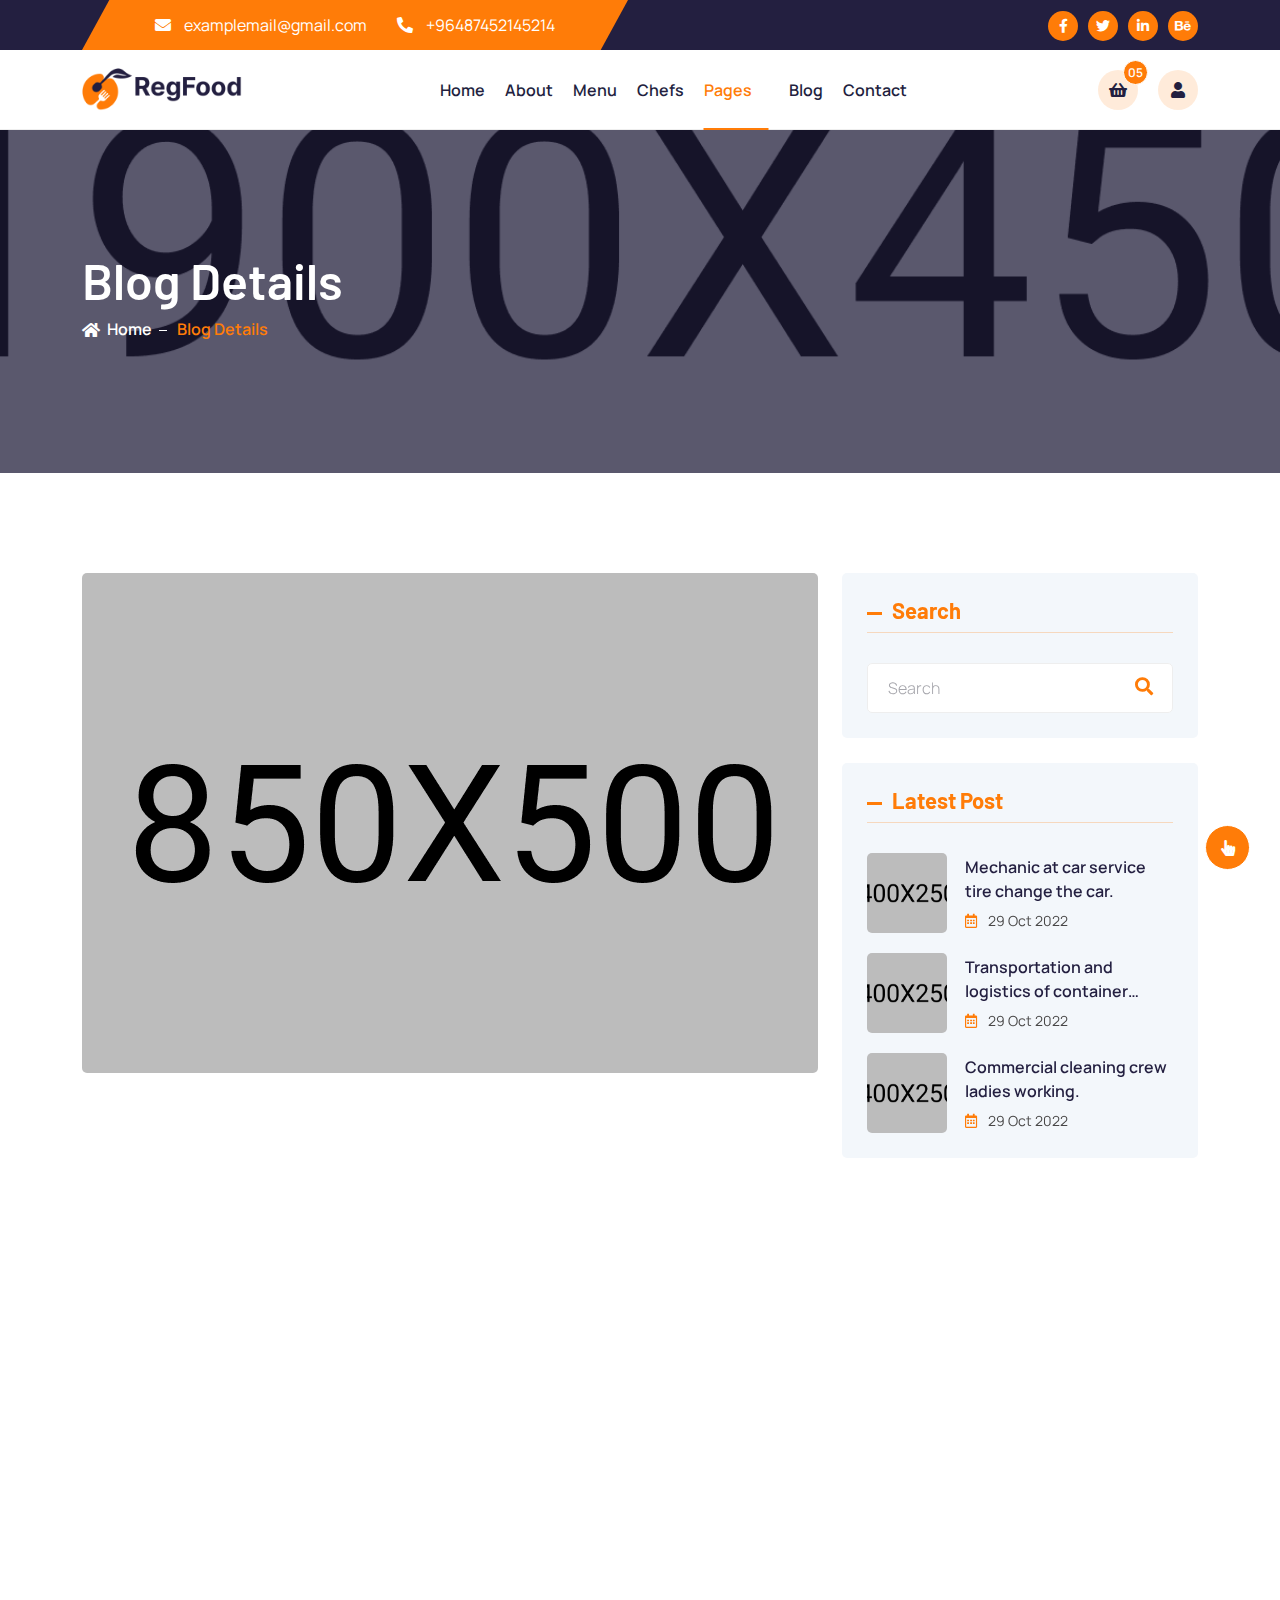
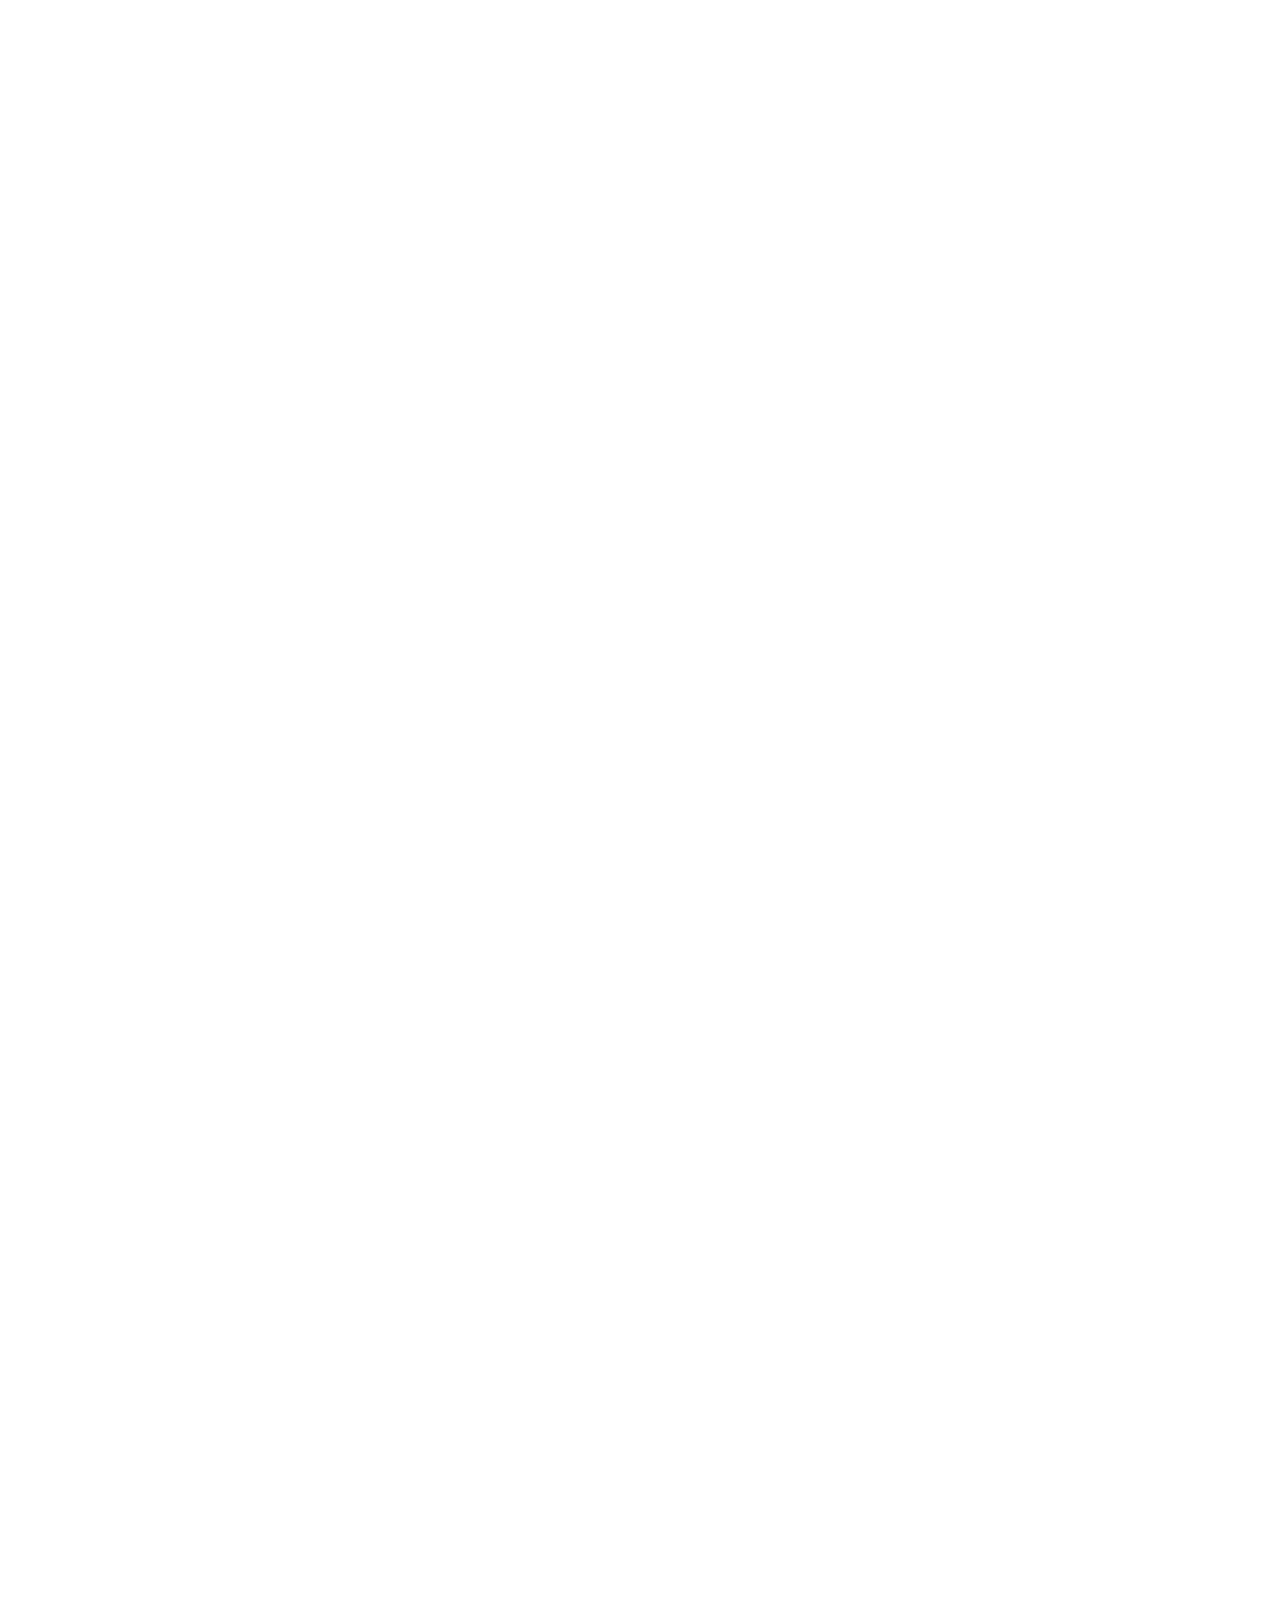
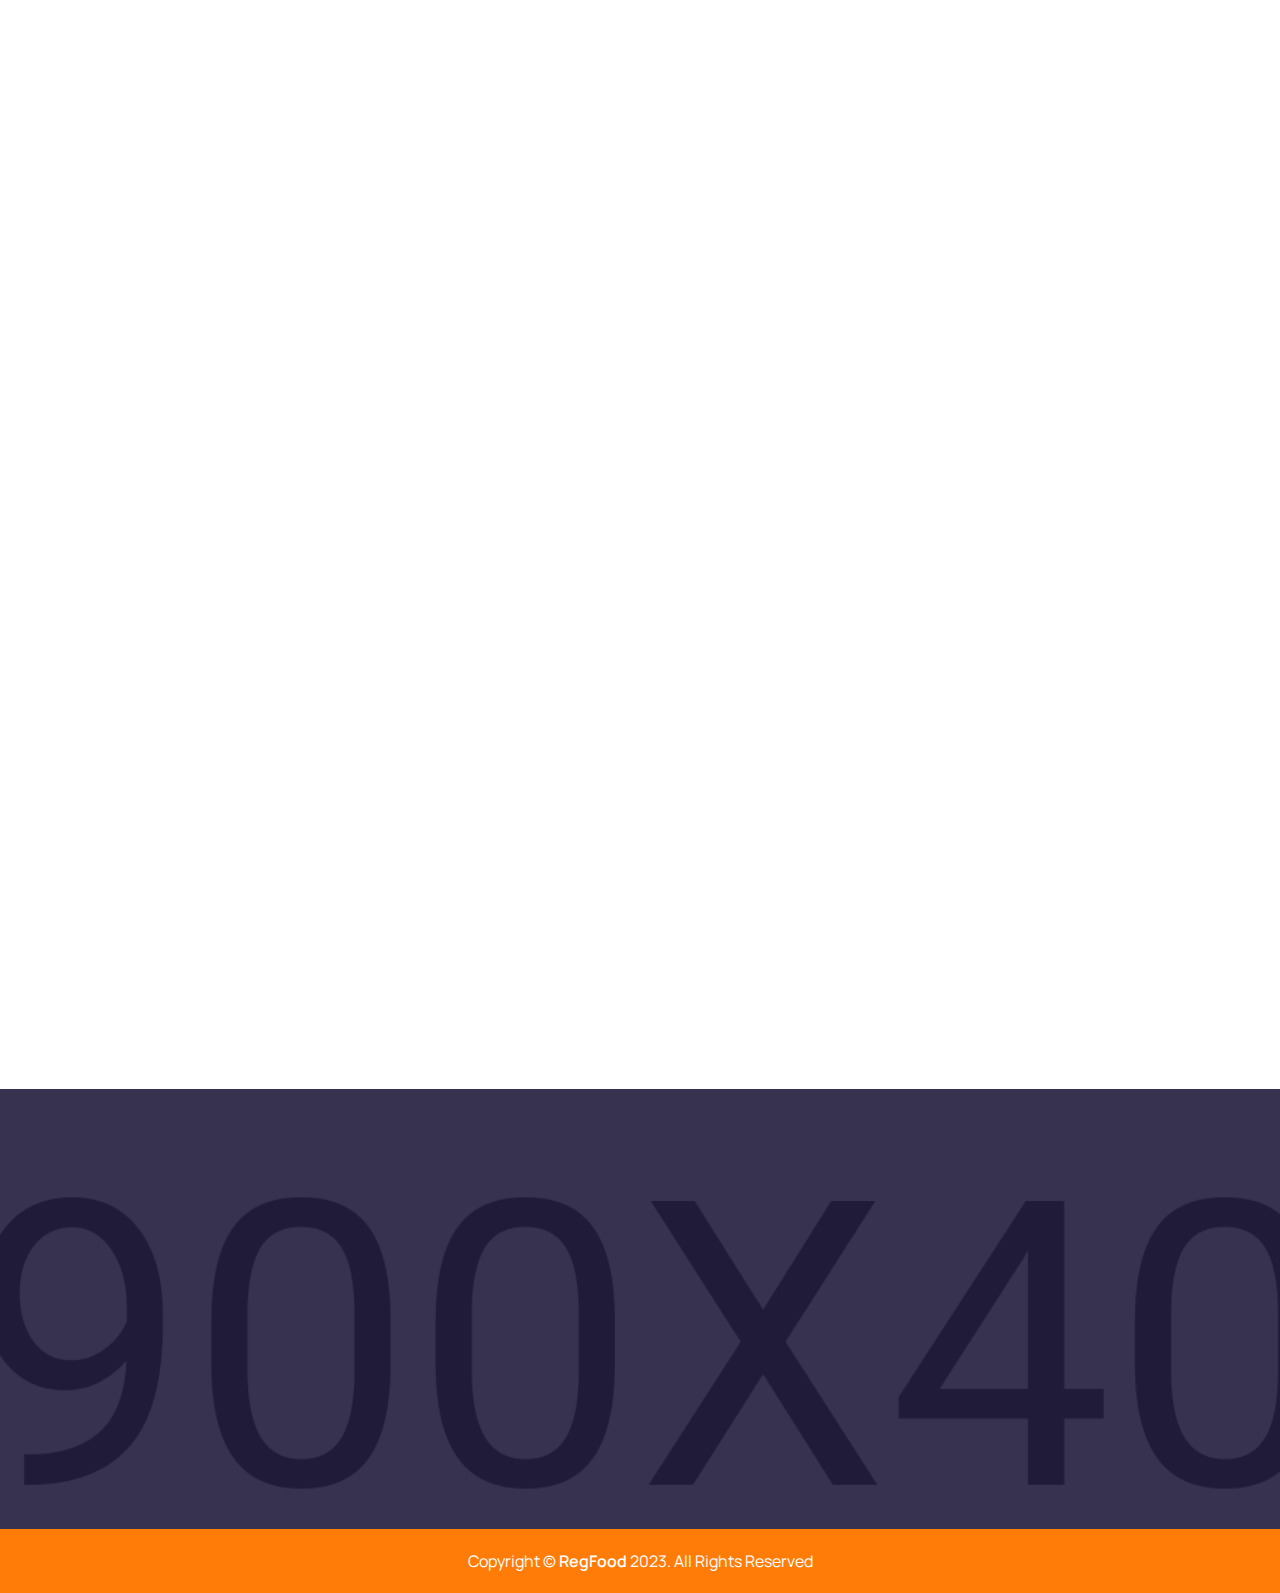
<file: blog_details.html>
<!DOCTYPE html>
<html lang="en">

<head>
    <meta charset="UTF-8">
    <meta name="viewport"
        content="width=device-width, initial-scale=1.0, maximum-scale=1.0, minimum-scale=1.0, user-scalable=no, target-densityDpi=device-dpi" />
    <title>RegFood || Restaurant HTML Template</title>
    <link rel="icon" type="image/png" href="images/favicon.png">
    <link rel="stylesheet" href="css/all.min.css">
    <link rel="stylesheet" href="css/bootstrap.min.css">
    <link rel="stylesheet" href="css/slick.css">
    <link rel="stylesheet" href="css/nice-select.css">
    <link rel="stylesheet" href="css/custom_spacing.css">
    <link rel="stylesheet" href="css/venobox.min.css">
    <link rel="stylesheet" href="css/animate.css">
    <link rel="stylesheet" href="css/jquery.exzoom.css">
    <link rel="stylesheet" href="css/style.css">
    <link rel="stylesheet" href="css/responsive.css">
</head>

<body>

    <!--=============================
        TOPBAR START
    ==============================-->
    <section class="topbar">
        <div class="container">
            <div class="row">
                <div class="col-xl-6 col-sm-6 col-md-8">
                    <ul class="topbar_info d-flex flex-wrap d-none d-sm-flex">
                        <li><a href="mailto:example@gmail.com"><i class="fas fa-envelope"></i> examplemail@gmail.com</a>
                        </li>
                        <li class="d-none d-md-block"><a href="callto:123456789"><i class="fas fa-phone-alt"></i>
                                +96487452145214</a></li>
                    </ul>
                </div>
                <div class="col-xl-6 col-sm-6 col-md-4">
                    <ul class="topbar_icon d-flex flex-wrap">
                        <li><a href="#"><i class="fab fa-facebook-f"></i></a> </li>
                        <li><a href="#"><i class="fab fa-twitter"></i></a> </li>
                        <li><a href="#"><i class="fab fa-linkedin-in"></i></a> </li>
                        <li><a href="#"><i class="fab fa-behance"></i></a> </li>
                    </ul>
                </div>
            </div>
        </div>
    </section>
    <!--=============================
        TOPBAR END
    ==============================-->


    <!--=============================
        MENU START
    ==============================-->
    <nav class="navbar navbar-expand-lg main_menu">
        <div class="container">
            <a class="navbar-brand" href="index.html">
                <img src="images/logo.png" alt="RegFood" class="img-fluid">
            </a>
            <button class="navbar-toggler" type="button" data-bs-toggle="collapse" data-bs-target="#navbarNav"
                aria-controls="navbarNav" aria-expanded="false" aria-label="Toggle navigation">
                <i class="far fa-bars menu_icon_bar"></i>
                <i class="far fa-times close_icon_close"></i>
            </button>
            <div class="collapse navbar-collapse" id="navbarNav">
                <ul class="navbar-nav m-auto">
                    <li class="nav-item">
                        <a class="nav-link" aria-current="page" href="index.html">Home</a>
                    </li>
                    <li class="nav-item">
                        <a class="nav-link" href="about.html">about</a>
                    </li>
                    <li class="nav-item">
                        <a class="nav-link" href="menu.html">menu</a>
                    </li>
                    <li class="nav-item">
                        <a class="nav-link" href="chefs.html">chefs</a>
                    </li>
                    <li class="nav-item">
                        <a class="nav-link active" href="#">pages <i class="far fa-angle-down"></i></a>
                        <ul class="droap_menu">
                            <li><a href="menu_details.html">menu details</a></li>
                            <li><a class="active" href="blog_details.html">blog details</a></li>
                            <li><a href="cart_view.html">cart view</a></li>
                            <li><a href="check_out.html">checkout</a></li>
                            <li><a href="payment.html">payment</a></li>
                            <li><a href="testimonial.html">testimonial</a></li>
                            <li><a href="404.html">404/Error</a></li>
                            <li><a href="faq.html">FAQs</a></li>
                            <li><a href="sign_in.html">sign in</a></li>
                            <li><a href="sign_up.html">sign up</a></li>
                            <li><a href="forgot_password.html">forgot password</a></li>
                            <li><a href="privacy_policy.html">privacy policy</a></li>
                            <li><a href="terms_condition.html">terms and condition</a></li>
                        </ul>
                    </li>
                    <li class="nav-item">
                        <a class="nav-link" href="blogs.html">blog</a>
                    </li>
                    <li class="nav-item">
                        <a class="nav-link" href="contact.html">contact</a>
                    </li>
                </ul>
                <ul class="menu_icon d-flex flex-wrap">
                    <li>
                        <a class="cart_icon" href="cart_view.html"><i class="fas fa-shopping-basket"></i>
                            <span>05</span></a>
                    </li>
                    <li>
                        <a href="dashboard.html"><i class="fas fa-user"></i></a>
                    </li>
                </ul>
            </div>
        </div>
    </nav>
    <!--=============================
        MENU END
    ==============================-->


    <!--=============================
        BREADCRUMB START
    ==============================-->
    <section class="page_breadcrumb" style="background: url(images/breadcrumb_bg.jpg);">
        <div class="breadcrumb_overlay">
            <div class="container">
                <div class="breadcrumb_text">
                    <h1>blog details</h1>
                    <ul>
                        <li><a href="index.html">home</a></li>
                        <li><a href="#">blog details</a></li>
                    </ul>
                </div>
            </div>
        </div>
    </section>
    <!--=============================
        BREADCRUMB END
    ==============================-->


    <!--=========================
        BLOG DETAILS START
    ==========================-->
    <section class="blog_details mt_100 xs_mt_70 mb_100 xs_mb_70">
        <div class="container">
            <div class="row">
                <div class="col-xl-8 col-lg-8">
                    <div class="blog_det_area">
                        <div class="blog_details_img wow fadeInUp" data-wow-duration="1s">
                            <img src="images/blog_details.jpg" alt="blog details" class="imf-fluid w-100">
                        </div>
                        <div class="blog_details_text wow fadeInUp" data-wow-duration="1s">
                            <ul class="details_bloger d-flex flex-wrap">
                                <li><i class="far fa-user"></i> By Admin</li>
                                <li><i class="far fa-comment-alt-lines"></i> 12 Comments</li>
                                <li><i class="far fa-calendar-alt"></i> 18 July 2022</li>
                            </ul>
                            <h2>Different Spice For A Different Cheese Bruschetta</h2>
                            <p>There are many variations of passages of Lorem Ipsum available, but the majority have
                                ered alteration in some form, by injected humour, or randomised word which don't look
                                even slightly believable. If you are going to use a passage of Lorem Ipsulm you need to
                                sure there isn't anything embarrassing hidden in the middle of text.</p>
                            <p>Erators on the Internet tend to repeat predefined chunks as necessiary, making this the
                                true generator on the Internet. It uses a dictionary of over 200 Latin words, combinedss
                                handful of model sentence structures</p>

                            <h3>Creative approach to every project</h3>
                            <p>Sure there isn't anything embarrassing hidden in the middle of text. All the Lorem our
                                asIpsum gen erators on the Internet tend to repeat predefined chunks as the as
                                necessliary, making this the first
                                true generator on the Internet. It uses a dictionary of over 200 our asliatin words,
                                combined with a
                                handful of model sentence structures</p>

                            <ul class="blog_details_list">
                                <li>there isn't anything embarrassing hidden in the middle of text. All the Lorem our
                                    asIpsum gen erator</li>
                                <li>predefined chunks as the as necessliary, making this the first true generator on the
                                </li>
                                <li>asliatin words, combined with a handful of model sentence structures</li>
                                <li>Asearch for 'lorem ipsum' will uncover many </li>
                            </ul>

                            <div class="blog_center_img">
                                <div class="row">
                                    <div class="col-xl-6 col-md-5">
                                        <div class="blog_center_img_item">
                                            <img src="images/download_img.png" alt="blog" class="img-fluid w-100">
                                        </div>
                                    </div>
                                    <div class="col-xl-6 col-md-7">
                                        <div class="blog_center_text">
                                            <h3>Creative approach to every project</h3>
                                            <p>Sure there isn't anything embarrassing hidden in the middle of text. All
                                                the Lorem our asIpsum gen erators on the Internet tend to repeat
                                                predefined chunks as the as necessliary, making this the first true
                                                generator</p>
                                            <p>Sure there isn't anything embarrassing hidden in the middle of text. All
                                                the Lorem our asIpsum gen erators on the Internet tend to repeat
                                                predefined.</p>
                                        </div>
                                    </div>
                                </div>
                            </div>

                            <h3>Creative approach to every project</h3>
                            <p>Sure there isn't anything embarrassing hidden in the middle of text. All the Lorem our
                                asIpsum gen erators on the Internet tend to repeat predefined chunks as the as
                                necessliary, making this the first
                                true generator on the Internet. It uses a dictionary of over 200 our asliatin words,
                                combined with a
                                handful of model sentence structures</p>

                            <ul class="blog_details_list">
                                <li>predefined chunks as the as necessliary, making this the first true generator on the
                                </li>
                                <li>asliatin words, combined with a handful of model sentence structures</li>
                                <li>All the Lorem Ipsum generators</li>
                                <li>Asearch for 'lorem ipsum' will uncover many </li>
                            </ul>
                            <p>Sure there isn't anything embarrassing hidden in the middle of text. All the Lorem our
                                asIpsum gen erators on the Internet tend to repeat predefined chunks as the as
                                necessliary, making this the first
                                true generator on the Internet. It uses a dictionary of over 200 our asliatin words,
                                combined with a
                                handful of model sentence structures</p>
                            <div class="blog_tags_share d-flex flex-wrap justify-content-between align-items-center">
                                <div class="tags d-flex flex-wrap align-items-center">
                                    <span>tags:</span>
                                    <ul class="d-flex flex-wrap">
                                        <li><a href="#">Cleaning</a></li>
                                        <li><a href="#">AC Repair</a></li>
                                        <li><a href="#">Home Move</a></li>
                                    </ul>
                                </div>
                                <div class="share d-flex flex-wrap align-items-center">
                                    <span>share:</span>
                                    <ul class="d-flex flex-wrap">
                                        <li><a href="#"><i class="fab fa-facebook-f"></i></a></li>
                                        <li><a href="#"><i class="fab fa-linkedin-in"></i></a></li>
                                        <li><a href="#"><i class="fab fa-twitter"></i></a></li>
                                        <li><a href="#"><i class="fab fa-pinterest-p"></i></a></li>
                                    </ul>
                                </div>
                            </div>
                        </div>
                    </div>
                    <div class="comment mt_50 wow fadeInUp" data-wow-duration="1s">
                        <h4>03 Comments</h4>
                        <div class="single_comment m-0 border-0">
                            <img src="images/testimonial_img_1.jpg" alt="review" class="img-fluid">
                            <div class="single_comm_text">
                                <h3>Michel Holder <span>29 oct 2022 </span></h3>
                                <p>Sure there isn't anything embarrassing hiidden in the
                                    middles of text. All erators on the Internet
                                    tend to repeat predefined chunks</p>
                                <a href="#">Reply <i class="fas fa-reply-all"></i></a>
                            </div>
                        </div>
                        <div class="single_comment">
                            <img src="images/testimonial_img_2.jpg" alt="review" class="img-fluid">
                            <div class="single_comm_text">
                                <h3>salina khan <span>29 oct 2022 </span></h3>
                                <p>Sure there isn't anything embarrassing hiidden in the
                                    middles of text. All erators on the Internet
                                    tend to repeat predefined chunks</p>
                                <a href="#">Reply <i class="fas fa-reply-all"></i></a>
                            </div>
                        </div>
                        <div class="single_comment replay">
                            <img src="images/testimonial_img_3.jpg" alt="review" class="img-fluid">
                            <div class="single_comm_text">
                                <h3>Mouna Sthesia <span>29 oct 2022 </span></h3>
                                <p>Sure there isn't anything embarrassing hiidden in the
                                    middles of text. All erators on the Internet
                                    tend to repeat predefined chunks</p>
                                <a href="#">Reply <i class="fas fa-reply-all"></i></a>
                            </div>
                        </div>
                        <div class="single_comment">
                            <img src="images/testimonial_img_1.jpg" alt="review" class="img-fluid">
                            <div class="single_comm_text">
                                <h3>marjan janifar <span>29 oct 2022 </span></h3>
                                <p>Sure there isn't anything embarrassing hiidden in the
                                    middles of text. All erators on the Internet
                                    tend to repeat predefined chunks</p>
                                <a href="#">Reply <i class="fas fa-reply-all"></i></a>
                            </div>
                        </div>

                        <div class="pagination mt_30">
                            <div class="row">
                                <div class="col-12">
                                    <nav aria-label="...">
                                        <ul class="pagination">
                                            <li class="page-item">
                                                <a class="page-link" href="#"><i
                                                        class="fas fa-long-arrow-alt-left"></i></a>
                                            </li>
                                            <li class="page-item"><a class="page-link" href="#">1</a></li>
                                            <li class="page-item active"><a class="page-link" href="#">2</a></li>
                                            <li class="page-item"><a class="page-link" href="#">3</a></li>
                                            <li class="page-item">
                                                <a class="page-link" href="#"><i
                                                        class="fas fa-long-arrow-alt-right"></i></a>
                                            </li>
                                        </ul>
                                    </nav>
                                </div>
                            </div>
                        </div>
                    </div>

                    <div class="comment_input mt_50 wow fadeInUp" data-wow-duration="1s">
                        <h4>Leave A Comment</h4>
                        <p>Your email address will not be published. Required fields are marked *</p>
                        <form>
                            <div class="row">
                                <div class="col-xl-6 col-md-6">
                                    <label>name</label>
                                    <div class="contact_form_input">
                                        <span><i class="fas fa-user"></i></span>
                                        <input type="text" placeholder="Name">
                                    </div>
                                </div>
                                <div class="col-xl-6 col-md-6">
                                    <label>email</label>
                                    <div class="contact_form_input">
                                        <span><i class="fas fa-envelope"></i></span>
                                        <input type="email" placeholder="Mail">
                                    </div>
                                </div>
                                <div class="col-xl-12">
                                    <label>comment</label>
                                    <div class="contact_form_input textarea">
                                        <span><i class="fas fa-pen"></i></span>
                                        <textarea rows="5" placeholder="Your Comment"></textarea>
                                    </div>
                                    <button type="submit" class="common_btn mt_20">Submit comment</button>
                                </div>
                            </div>
                        </form>
                    </div>
                </div>
                <div class="col-xl-4 col-lg-4">
                    <div id="sticky_sidebar">
                        <div class="blog_search blog_sidebar m-0 wow fadeInUp" data-wow-duration="1s">
                            <h3>Search</h3>
                            <form>
                                <input type="text" placeholder="Search">
                                <button type="submit"><i class="fas fa-search"></i></button>
                            </form>
                        </div>
                        <div class="related_blog blog_sidebar wow fadeInUp" data-wow-duration="1s">
                            <h3>Latest Post</h3>
                            <ul>
                                <li>
                                    <img src="images/blog_1.jpg" alt="blog" class="img-fluid w-100">
                                    <div class="text">
                                        <a href="#">Mechanic at car service tire change the car.</a>
                                        <p><i class="far fa-calendar-alt"></i> 29 oct 2022</p>
                                    </div>
                                </li>
                                <li>
                                    <img src="images/blog_2.jpg" alt="blog" class="img-fluid w-100">
                                    <div class="text">
                                        <a href="#">Transportation and logistics of container cargo ship.</a>
                                        <p><i class="far fa-calendar-alt"></i> 29 oct 2022</p>
                                    </div>
                                </li>
                                <li>
                                    <img src="images/blog_3.jpg" alt="blog" class="img-fluid w-100">
                                    <div class="text">
                                        <a href="#">Commercial cleaning crew ladies working.</a>
                                        <p><i class="far fa-calendar-alt"></i> 29 oct 2022</p>
                                    </div>
                                </li>
                            </ul>
                        </div>
                        <div class="blog_categori blog_sidebar wow fadeInUp" data-wow-duration="1s">
                            <h3>Categories</h3>
                            <ul>
                                <li><a href="#">Home Cleaning <span>10</span></a></li>
                                <li><a href="#">Painting & Renovation <span>20</span></a></li>
                                <li><a href="#">Cleaning & Pest Control <span>14</span></a></li>
                                <li><a href="#">Emergency Services <span>41</span></a></li>
                                <li><a href="#">Car Care Services <span>05</span></a></li>
                                <li><a href="#">Electric & Plumbing <span>35</span></a></li>
                                <li><a href="#">Home Move <span>48</span></a></li>
                            </ul>
                        </div>
                        <div class="blog_tags blog_sidebar wow fadeInUp" data-wow-duration="1s">
                            <h3>Popular Tags</h3>
                            <ul>
                                <li><a href="#">Cleaning </a></li>
                                <li><a href="#">Car Repair</a></li>
                                <li><a href="#">Plumbing</a></li>
                                <li><a href="#">Painting</a></li>
                                <li><a href="#">Past Control</a></li>
                                <li><a href="#">AC Repair</a></li>
                                <li><a href="#">Home Move</a></li>
                                <li><a href="#">Disinfection</a></li>
                            </ul>
                        </div>
                    </div>
                </div>
            </div>
        </div>
    </section>
    <!--=========================
        BLOG DETAILS END 
    ==========================-->


    <!--=============================
        FOOTER START
    ==============================-->
    <footer style="background: url(images/footer_bg.jpg);">
        <div class="footer_overlay pt_100 xs_pt_70 pb_100 xs_pb_20">
            <div class="container wow fadeInUp" data-wow-duration="1s">
                <div class="row justify-content-between">
                    <div class="col-xxl-4 col-lg-4 col-sm-9 col-md-7">
                        <div class="footer_content">
                            <a class="footer_logo" href="index.html">
                                <img src="images/footer_logo.png" alt="RegFood" class="img-fluid w-100">
                            </a>
                            <span>Lorem ipsum dolor sit amet consectetur adipisicing elit. Soluta facere delectus qui
                                placeat inventore consectetur repellendus optio debitis.</span>
                            <ul class="social_link d-flex flex-wrap">
                                <li><a href="#"><i class="fab fa-facebook-f"></i></a></li>
                                <li><a href="#"><i class="fab fa-linkedin-in"></i></a></li>
                                <li><a href="#"><i class="fab fa-twitter"></i></a></li>
                                <li><a href="#"><i class="fab fa-behance"></i></a></li>
                                <li><a href="#"><i class="fab fa-instagram"></i></a></li>
                                <li><a href="#"><i class="fab fa-google-plus-g"></i></a></li>
                            </ul>
                        </div>
                    </div>
                    <div class="col-xxl-2 col-lg-2 col-sm-5 col-md-5">
                        <div class="footer_content">
                            <h3>Short Link</h3>
                            <ul>
                                <li><a href="#">Home</a></li>
                                <li><a href="#">About Us</a></li>
                                <li><a href="#">Contact Us</a></li>
                                <li><a href="#">Our Service</a></li>
                                <li><a href="#">gallery</a></li>
                            </ul>
                        </div>
                    </div>
                    <div class="col-xxl-2 col-lg-2 col-sm-6 col-md-5 order-md-4">
                        <div class="footer_content">
                            <h3>Help Link</h3>
                            <ul>
                                <li><a href="#">Terms & Conditions</a></li>
                                <li><a href="#">Privacy Policy</a></li>
                                <li><a href="#">Refund Policy</a></li>
                                <li><a href="#">FAQ</a></li>
                                <li><a href="#">contact</a></li>
                            </ul>
                        </div>
                    </div>
                    <div class="col-xxl-3 col-lg-4 col-sm-9 col-md-7 order-lg-4">
                        <div class="footer_content">
                            <h3>contact us</h3>
                            <p class="info"><i class="fas fa-phone-alt"></i> +44 (0) 20 9994 7740</p>
                            <p class="info"><i class="fas fa-envelope"></i> themefaxbd@gmail.com</p>
                            <p class="info"><i class="far fa-map-marker-alt"></i> Blackwell Street,Dry Creek,Alaska</p>
                        </div>
                    </div>
                </div>
            </div>
        </div>
        <div class="footer_bottom d-flex flex-wrap">
            <div class="container">
                <div class="row">
                    <div class="col-12">
                        <div class="footer_bottom_text">
                            <p>Copyright ©<b> RegFood</b> 2023. All Rights Reserved</p>
                        </div>
                    </div>
                </div>
            </div>
        </div>
    </footer>
    <!--=============================
        FOOTER END
    ==============================-->


    <!--=============================
        SCROLL BUTTON START
    ==============================-->
    <div class="scroll_btn"><i class="fas fa-hand-pointer"></i></div>
    <!--=============================
        SCROLL BUTTON END 
    ==============================-->


    <!--jquery library js-->
    <script src="js/jquery-3.6.0.min.js"></script>
    <!--bootstrap js-->
    <script src="js/bootstrap.bundle.min.js"></script>
    <!--font-awesome js-->
    <script src="js/Font-Awesome.js"></script>
    <!-- slick slider -->
    <script src="js/slick.min.js"></script>
    <!-- isotop js -->
    <script src="js/isotope.pkgd.min.js"></script>
    <!-- counter up js -->
    <script src="js/jquery.waypoints.min.js"></script>
    <script src="js/jquery.countup.min.js"></script>
    <!-- nice select js -->
    <script src="js/jquery.nice-select.min.js"></script>
    <!-- venobox js -->
    <script src="js/venobox.min.js"></script>
    <!-- sticky sidebar js -->
    <script src="js/sticky_sidebar.js"></script>
    <!-- wow js -->
    <script src="js/wow.min.js"></script>
    <!-- ex zoom js -->
    <script src="js/jquery.exzoom.js"></script>

    <!--main/custom js-->
    <script src="js/main.js"></script>

</body>

</html>
</file>
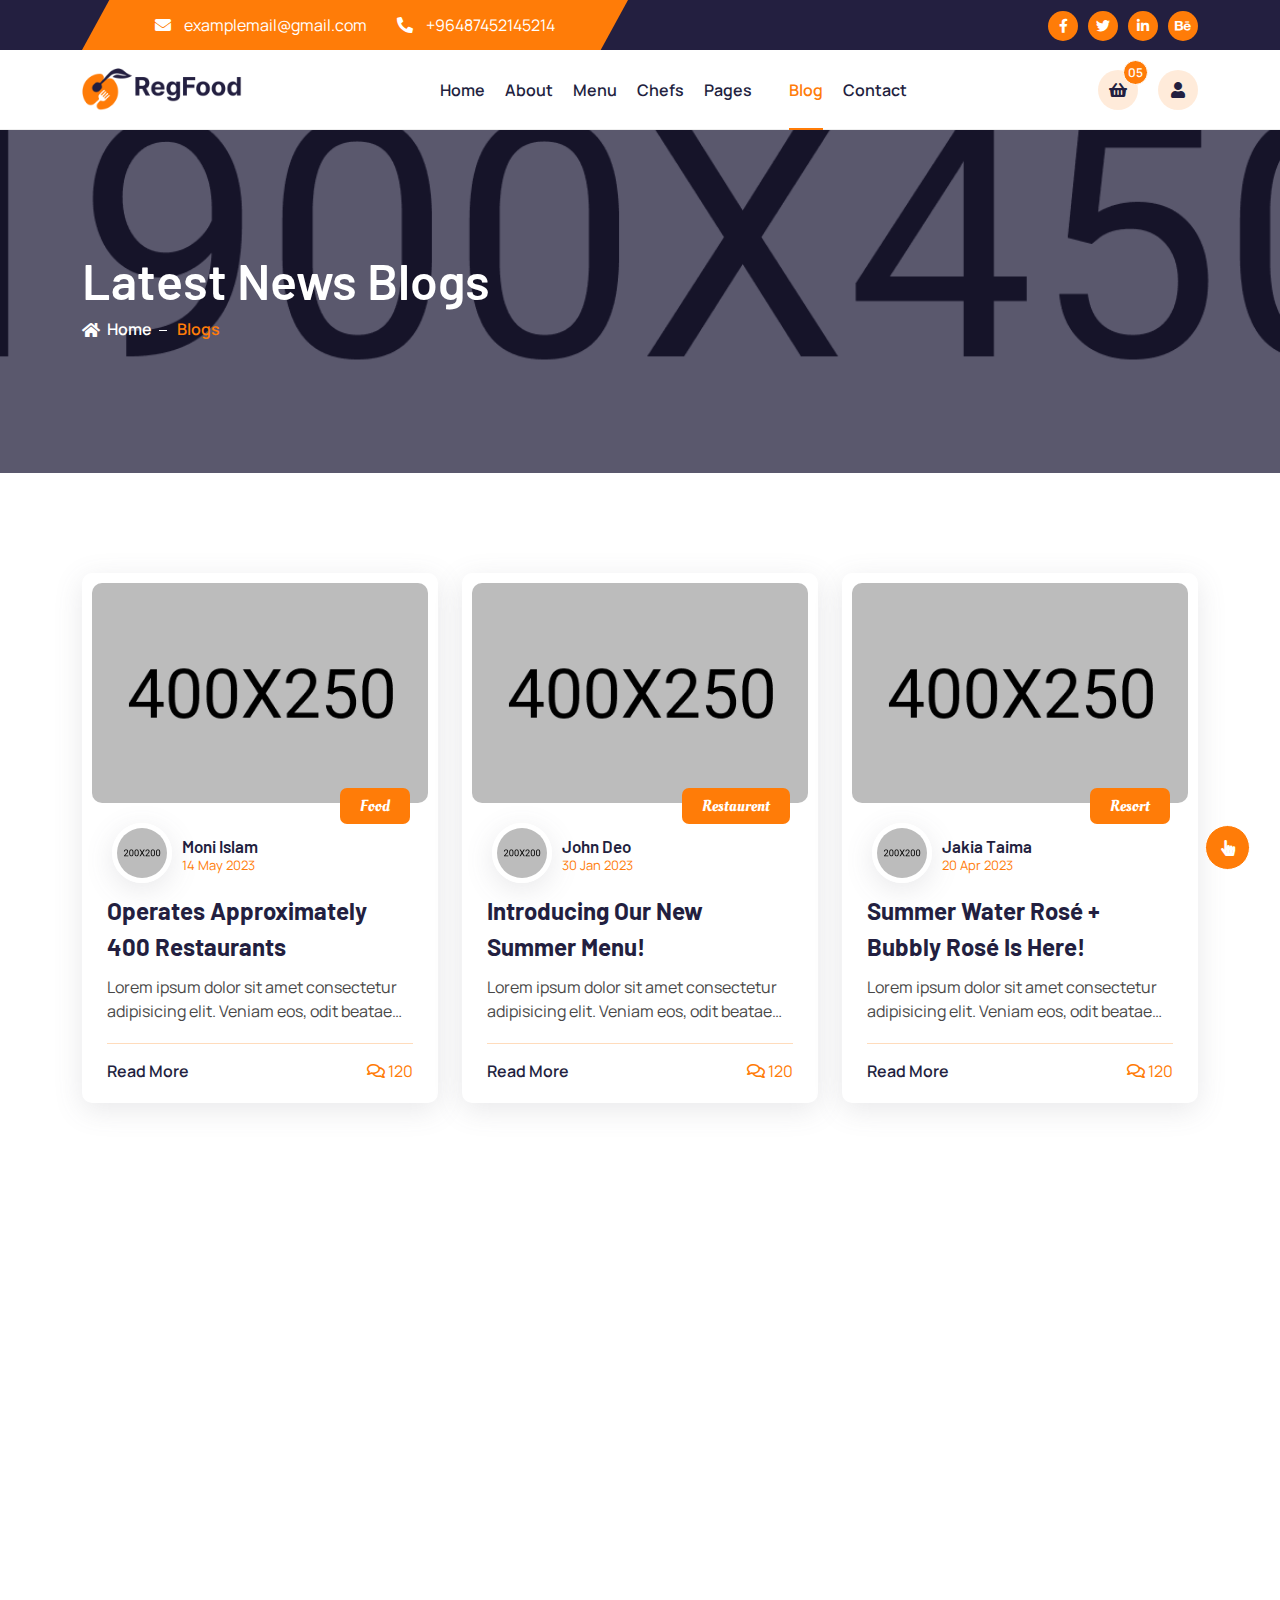
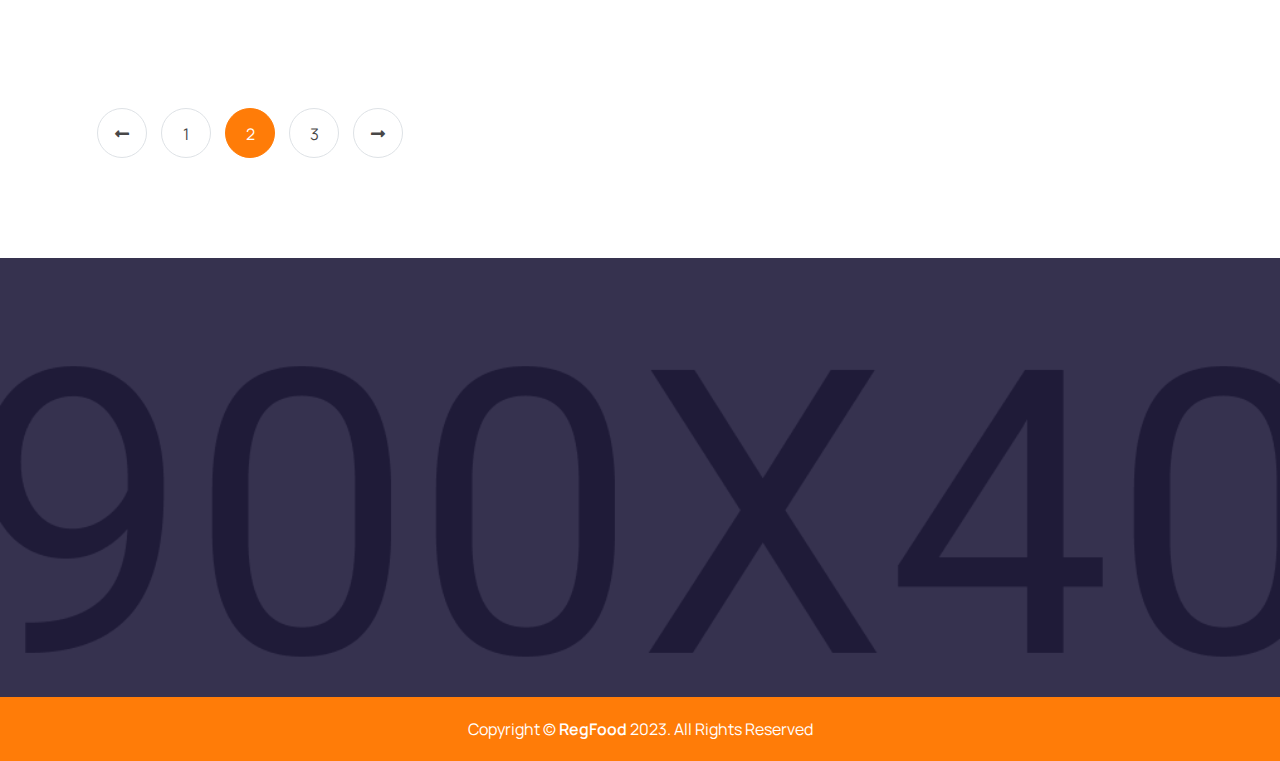
<file: blogs.html>
<!DOCTYPE html>
<html lang="en">

<head>
    <meta charset="UTF-8">
    <meta name="viewport"
        content="width=device-width, initial-scale=1.0, maximum-scale=1.0, minimum-scale=1.0, user-scalable=no, target-densityDpi=device-dpi" />
    <title>RegFood || Restaurant HTML Template</title>
    <link rel="icon" type="image/png" href="images/favicon.png">
    <link rel="stylesheet" href="css/all.min.css">
    <link rel="stylesheet" href="css/bootstrap.min.css">
    <link rel="stylesheet" href="css/slick.css">
    <link rel="stylesheet" href="css/nice-select.css">
    <link rel="stylesheet" href="css/custom_spacing.css">
    <link rel="stylesheet" href="css/venobox.min.css">
    <link rel="stylesheet" href="css/animate.css">
    <link rel="stylesheet" href="css/jquery.exzoom.css">
    <link rel="stylesheet" href="css/style.css">
    <link rel="stylesheet" href="css/responsive.css">
</head>

<body>

    <!--=============================
        TOPBAR START
    ==============================-->
    <section class="topbar">
        <div class="container">
            <div class="row">
                <div class="col-xl-6 col-sm-6 col-md-8">
                    <ul class="topbar_info d-flex flex-wrap d-none d-sm-flex">
                        <li><a href="mailto:example@gmail.com"><i class="fas fa-envelope"></i> examplemail@gmail.com</a>
                        </li>
                        <li class="d-none d-md-block"><a href="callto:123456789"><i class="fas fa-phone-alt"></i>
                                +96487452145214</a></li>
                    </ul>
                </div>
                <div class="col-xl-6 col-sm-6 col-md-4">
                    <ul class="topbar_icon d-flex flex-wrap">
                        <li><a href="#"><i class="fab fa-facebook-f"></i></a> </li>
                        <li><a href="#"><i class="fab fa-twitter"></i></a> </li>
                        <li><a href="#"><i class="fab fa-linkedin-in"></i></a> </li>
                        <li><a href="#"><i class="fab fa-behance"></i></a> </li>
                    </ul>
                </div>
            </div>
        </div>
    </section>
    <!--=============================
        TOPBAR END
    ==============================-->


    <!--=============================
        MENU START
    ==============================-->
    <nav class="navbar navbar-expand-lg main_menu">
        <div class="container">
            <a class="navbar-brand" href="index.html">
                <img src="images/logo.png" alt="RegFood" class="img-fluid">
            </a>
            <button class="navbar-toggler" type="button" data-bs-toggle="collapse" data-bs-target="#navbarNav"
                aria-controls="navbarNav" aria-expanded="false" aria-label="Toggle navigation">
                <i class="far fa-bars menu_icon_bar"></i>
                <i class="far fa-times close_icon_close"></i>
            </button>
            <div class="collapse navbar-collapse" id="navbarNav">
                <ul class="navbar-nav m-auto">
                    <li class="nav-item">
                        <a class="nav-link" aria-current="page" href="index.html">Home</a>
                    </li>
                    <li class="nav-item">
                        <a class="nav-link" href="about.html">about</a>
                    </li>
                    <li class="nav-item">
                        <a class="nav-link" href="menu.html">menu</a>
                    </li>
                    <li class="nav-item">
                        <a class="nav-link" href="chefs.html">chefs</a>
                    </li>
                    <li class="nav-item">
                        <a class="nav-link" href="#">pages <i class="far fa-angle-down"></i></a>
                        <ul class="droap_menu">
                            <li><a href="menu_details.html">menu details</a></li>
                            <li><a href="blog_details.html">blog details</a></li>
                            <li><a href="cart_view.html">cart view</a></li>
                            <li><a href="check_out.html">checkout</a></li>
                            <li><a href="payment.html">payment</a></li>
                            <li><a href="testimonial.html">testimonial</a></li>
                            <li><a href="404.html">404/Error</a></li>
                            <li><a href="faq.html">FAQs</a></li>
                            <li><a href="sign_in.html">sign in</a></li>
                            <li><a href="sign_up.html">sign up</a></li>
                            <li><a href="forgot_password.html">forgot password</a></li>
                            <li><a href="privacy_policy.html">privacy policy</a></li>
                            <li><a href="terms_condition.html">terms and condition</a></li>
                        </ul>
                    </li>
                    <li class="nav-item">
                        <a class="nav-link active" href="blogs.html">blog</a>
                    </li>
                    <li class="nav-item">
                        <a class="nav-link" href="contact.html">contact</a>
                    </li>
                </ul>
                <ul class="menu_icon d-flex flex-wrap">
                    <li>
                        <a class="cart_icon" href="cart_view.html"><i class="fas fa-shopping-basket"></i>
                            <span>05</span></a>
                    </li>
                    <li>
                        <a href="dashboard.html"><i class="fas fa-user"></i></a>
                    </li>
                </ul>
            </div>
        </div>
    </nav>
    <!--=============================
        MENU END
    ==============================-->


    <!--=============================
        BREADCRUMB START
    ==============================-->
    <section class="page_breadcrumb" style="background: url(images/breadcrumb_bg.jpg);">
        <div class="breadcrumb_overlay">
            <div class="container">
                <div class="breadcrumb_text">
                    <h1>Latest news Blogs</h1>
                    <ul>
                        <li><a href="index.html">home</a></li>
                        <li><a href="#">blogs</a></li>
                    </ul>
                </div>
            </div>
        </div>
    </section>
    <!--=============================
        BREADCRUMB END
    ==============================-->


    <!--=============================
        BLOG PAGE START
    ==============================-->
    <section class="blog_page mt_75 xs_mt_45 mb_100 xs_mb_70">
        <div class="container">
            <div class="row">
                <div class="col-xl-4 col-md-6 wow fadeInUp" data-wow-duration="1s">
                    <div class="single_blog">
                        <div class="single_blog_img">
                            <img src="images/blog_6.jpg" alt="author" class="img-fluid w-100">
                        </div>
                        <div class="single_blog_author">
                            <div class="img">
                                <img src="images/client_1.png" alt="author" class="img-fluid w-100">
                            </div>
                            <div class="text">
                                <h5>moni islam</h5>
                                <p>14 May 2023</p>
                            </div>
                        </div>
                        <div class="single_blog_text">
                            <a class="category" href="#">food</a>
                            <a class="title" href="blog_details.html">Operates approximately 400 restaurants</a>
                            <p>Lorem ipsum dolor sit amet consectetur adipisicing elit. Veniam eos, odit beatae
                                sequi
                                tenetur quidem.</p>
                            <div class="single_blog_footer">
                                <a class="read_btn" href="blog_details.html">read more <i
                                        class="far fa-long-arrow-right"></i></a>
                                <span><i class="far fa-comments"></i> 120</span>
                            </div>
                        </div>
                    </div>
                </div>
                <div class="col-xl-4 col-md-6 wow fadeInUp" data-wow-duration="1s">
                    <div class="single_blog">
                        <div class="single_blog_img">
                            <img src="images/blog_2.jpg" alt="author" class="img-fluid w-100">
                        </div>
                        <div class="single_blog_author">
                            <div class="img">
                                <img src="images/client_2.png" alt="author" class="img-fluid w-100">
                            </div>
                            <div class="text">
                                <h5>john deo</h5>
                                <p>30 Jan 2023</p>
                            </div>
                        </div>
                        <div class="single_blog_text">
                            <a class="category" href="#">restaurent</a>
                            <a class="title" href="blog_details.html">Introducing Our New Summer Menu!</a>
                            <p>Lorem ipsum dolor sit amet consectetur adipisicing elit. Veniam eos, odit beatae
                                sequi
                                tenetur quidem.</p>
                            <div class="single_blog_footer">
                                <a class="read_btn" href="blog_details.html">read more <i
                                        class="far fa-long-arrow-right"></i></a>
                                <span><i class="far fa-comments"></i> 120</span>
                            </div>
                        </div>
                    </div>
                </div>
                <div class="col-xl-4 col-md-6 wow fadeInUp" data-wow-duration="1s">
                    <div class="single_blog">
                        <div class="single_blog_img">
                            <img src="images/blog_3.jpg" alt="author" class="img-fluid w-100">
                        </div>
                        <div class="single_blog_author">
                            <div class="img">
                                <img src="images/client_3.png" alt="author" class="img-fluid w-100">
                            </div>
                            <div class="text">
                                <h5>jakia taima</h5>
                                <p>20 Apr 2023</p>
                            </div>
                        </div>
                        <div class="single_blog_text">
                            <a class="category" href="#">resort</a>
                            <a class="title" href="blog_details.html">Summer Water Rosé + Bubbly Rosé is Here!</a>
                            <p>Lorem ipsum dolor sit amet consectetur adipisicing elit. Veniam eos, odit beatae
                                sequi
                                tenetur quidem.</p>
                            <div class="single_blog_footer">
                                <a class="read_btn" href="blog_details.html">read more <i
                                        class="far fa-long-arrow-right"></i></a>
                                <span><i class="far fa-comments"></i> 120</span>
                            </div>
                        </div>
                    </div>
                </div>
                <div class="col-xl-4 col-md-6 wow fadeInUp" data-wow-duration="1s">
                    <div class="single_blog">
                        <div class="single_blog_img">
                            <img src="images/blog_4.jpg" alt="author" class="img-fluid w-100">
                        </div>
                        <div class="single_blog_author">
                            <div class="img">
                                <img src="images/client_1.png" alt="author" class="img-fluid w-100">
                            </div>
                            <div class="text">
                                <h5>israt sultana</h5>
                                <p>21 Mar 2023</p>
                            </div>
                        </div>
                        <div class="single_blog_text">
                            <a class="category" href="#">party</a>
                            <a class="title" href="blog_details.html">Tender fried baby squid with a salt, pepper</a>
                            <p>Lorem ipsum dolor sit amet consectetur adipisicing elit. Veniam eos, odit beatae
                                sequi
                                tenetur quidem.</p>
                            <div class="single_blog_footer">
                                <a class="read_btn" href="blog_details.html">read more <i
                                        class="far fa-long-arrow-right"></i></a>
                                <span><i class="far fa-comments"></i> 120</span>
                            </div>
                        </div>
                    </div>
                </div>
                <div class="col-xl-4 col-md-6 wow fadeInUp" data-wow-duration="1s">
                    <div class="single_blog">
                        <div class="single_blog_img">
                            <img src="images/blog_5.jpg" alt="author" class="img-fluid w-100">
                        </div>
                        <div class="single_blog_author">
                            <div class="img">
                                <img src="images/client_4.png" alt="author" class="img-fluid w-100">
                            </div>
                            <div class="text">
                                <h5>jakia taima</h5>
                                <p>20 Apr 2023</p>
                            </div>
                        </div>
                        <div class="single_blog_text">
                            <a class="category" href="#">resort</a>
                            <a class="title" href="blog_details.html">Eclectic and imaginative menu in the
                                restaurant</a>
                            <p>Lorem ipsum dolor sit amet consectetur adipisicing elit. Veniam eos, odit beatae
                                sequi
                                tenetur quidem.</p>
                            <div class="single_blog_footer">
                                <a class="read_btn" href="blog_details.html">read more <i
                                        class="far fa-long-arrow-right"></i></a>
                                <span><i class="far fa-comments"></i> 120</span>
                            </div>
                        </div>
                    </div>
                </div>
                <div class="col-xl-4 col-md-6 wow fadeInUp" data-wow-duration="1s">
                    <div class="single_blog">
                        <div class="single_blog_img">
                            <img src="images/blog_1.jpg" alt="author" class="img-fluid w-100">
                        </div>
                        <div class="single_blog_author">
                            <div class="img">
                                <img src="images/client_1.png" alt="author" class="img-fluid w-100">
                            </div>
                            <div class="text">
                                <h5>israt sultana</h5>
                                <p>21 Mar 2023</p>
                            </div>
                        </div>
                        <div class="single_blog_text">
                            <a class="category" href="#">party</a>
                            <a class="title" href="blog_details.html">Flowers, candles and menu cards are provided</a>
                            <p>Lorem ipsum dolor sit amet consectetur adipisicing elit. Veniam eos, odit beatae
                                sequi
                                tenetur quidem.</p>
                            <div class="single_blog_footer">
                                <a class="read_btn" href="blog_details.html">read more <i
                                        class="far fa-long-arrow-right"></i></a>
                                <span><i class="far fa-comments"></i> 120</span>
                            </div>
                        </div>
                    </div>
                </div>
            </div>
            <div class="pagination mt_50">
                <div class="row">
                    <div class="col-12">
                        <nav aria-label="...">
                            <ul class="pagination">
                                <li class="page-item">
                                    <a class="page-link" href="#"><i class="fas fa-long-arrow-alt-left"></i></a>
                                </li>
                                <li class="page-item"><a class="page-link" href="#">1</a></li>
                                <li class="page-item active"><a class="page-link" href="#">2</a></li>
                                <li class="page-item"><a class="page-link" href="#">3</a></li>
                                <li class="page-item">
                                    <a class="page-link" href="#"><i class="fas fa-long-arrow-alt-right"></i></a>
                                </li>
                            </ul>
                        </nav>
                    </div>
                </div>
            </div>
        </div>
    </section>
    <!--=============================
        BLOG PAGE END
    ==============================-->


    <!--=============================
        FOOTER START
    ==============================-->
    <footer style="background: url(images/footer_bg.jpg);">
        <div class="footer_overlay pt_100 xs_pt_70 pb_100 xs_pb_20">
            <div class="container wow fadeInUp" data-wow-duration="1s">
                <div class="row justify-content-between">
                    <div class="col-xxl-4 col-lg-4 col-sm-9 col-md-7">
                        <div class="footer_content">
                            <a class="footer_logo" href="index.html">
                                <img src="images/footer_logo.png" alt="RegFood" class="img-fluid w-100">
                            </a>
                            <span>Lorem ipsum dolor sit amet consectetur adipisicing elit. Soluta facere delectus qui
                                placeat inventore consectetur repellendus optio debitis.</span>
                            <ul class="social_link d-flex flex-wrap">
                                <li><a href="#"><i class="fab fa-facebook-f"></i></a></li>
                                <li><a href="#"><i class="fab fa-linkedin-in"></i></a></li>
                                <li><a href="#"><i class="fab fa-twitter"></i></a></li>
                                <li><a href="#"><i class="fab fa-behance"></i></a></li>
                                <li><a href="#"><i class="fab fa-instagram"></i></a></li>
                                <li><a href="#"><i class="fab fa-google-plus-g"></i></a></li>
                            </ul>
                        </div>
                    </div>
                    <div class="col-xxl-2 col-lg-2 col-sm-5 col-md-5">
                        <div class="footer_content">
                            <h3>Short Link</h3>
                            <ul>
                                <li><a href="#">Home</a></li>
                                <li><a href="#">About Us</a></li>
                                <li><a href="#">Contact Us</a></li>
                                <li><a href="#">Our Service</a></li>
                                <li><a href="#">gallery</a></li>
                            </ul>
                        </div>
                    </div>
                    <div class="col-xxl-2 col-lg-2 col-sm-6 col-md-5 order-md-4">
                        <div class="footer_content">
                            <h3>Help Link</h3>
                            <ul>
                                <li><a href="#">Terms & Conditions</a></li>
                                <li><a href="#">Privacy Policy</a></li>
                                <li><a href="#">Refund Policy</a></li>
                                <li><a href="#">FAQ</a></li>
                                <li><a href="#">contact</a></li>
                            </ul>
                        </div>
                    </div>
                    <div class="col-xxl-3 col-lg-4 col-sm-9 col-md-7 order-lg-4">
                        <div class="footer_content">
                            <h3>contact us</h3>
                            <p class="info"><i class="fas fa-phone-alt"></i> +44 (0) 20 9994 7740</p>
                            <p class="info"><i class="fas fa-envelope"></i> themefaxbd@gmail.com</p>
                            <p class="info"><i class="far fa-map-marker-alt"></i> Blackwell Street,Dry Creek,Alaska</p>
                        </div>
                    </div>
                </div>
            </div>
        </div>
        <div class="footer_bottom d-flex flex-wrap">
            <div class="container">
                <div class="row">
                    <div class="col-12">
                        <div class="footer_bottom_text">
                            <p>Copyright ©<b> RegFood</b> 2023. All Rights Reserved</p>
                        </div>
                    </div>
                </div>
            </div>
        </div>
    </footer>
    <!--=============================
        FOOTER END
    ==============================-->


    <!--=============================
        SCROLL BUTTON START
    ==============================-->
    <div class="scroll_btn"><i class="fas fa-hand-pointer"></i></div>
    <!--=============================
        SCROLL BUTTON END 
    ==============================-->


    <!--jquery library js-->
    <script src="js/jquery-3.6.0.min.js"></script>
    <!--bootstrap js-->
    <script src="js/bootstrap.bundle.min.js"></script>
    <!--font-awesome js-->
    <script src="js/Font-Awesome.js"></script>
    <!-- slick slider -->
    <script src="js/slick.min.js"></script>
    <!-- isotop js -->
    <script src="js/isotope.pkgd.min.js"></script>
    <!-- counter up js -->
    <script src="js/jquery.waypoints.min.js"></script>
    <script src="js/jquery.countup.min.js"></script>
    <!-- nice select js -->
    <script src="js/jquery.nice-select.min.js"></script>
    <!-- venobox js -->
    <script src="js/venobox.min.js"></script>
    <!-- sticky sidebar js -->
    <script src="js/sticky_sidebar.js"></script>
    <!-- wow js -->
    <script src="js/wow.min.js"></script>
    <!-- ex zoom js -->
    <script src="js/jquery.exzoom.js"></script>

    <!--main/custom js-->
    <script src="js/main.js"></script>

</body>

</html>
</file>
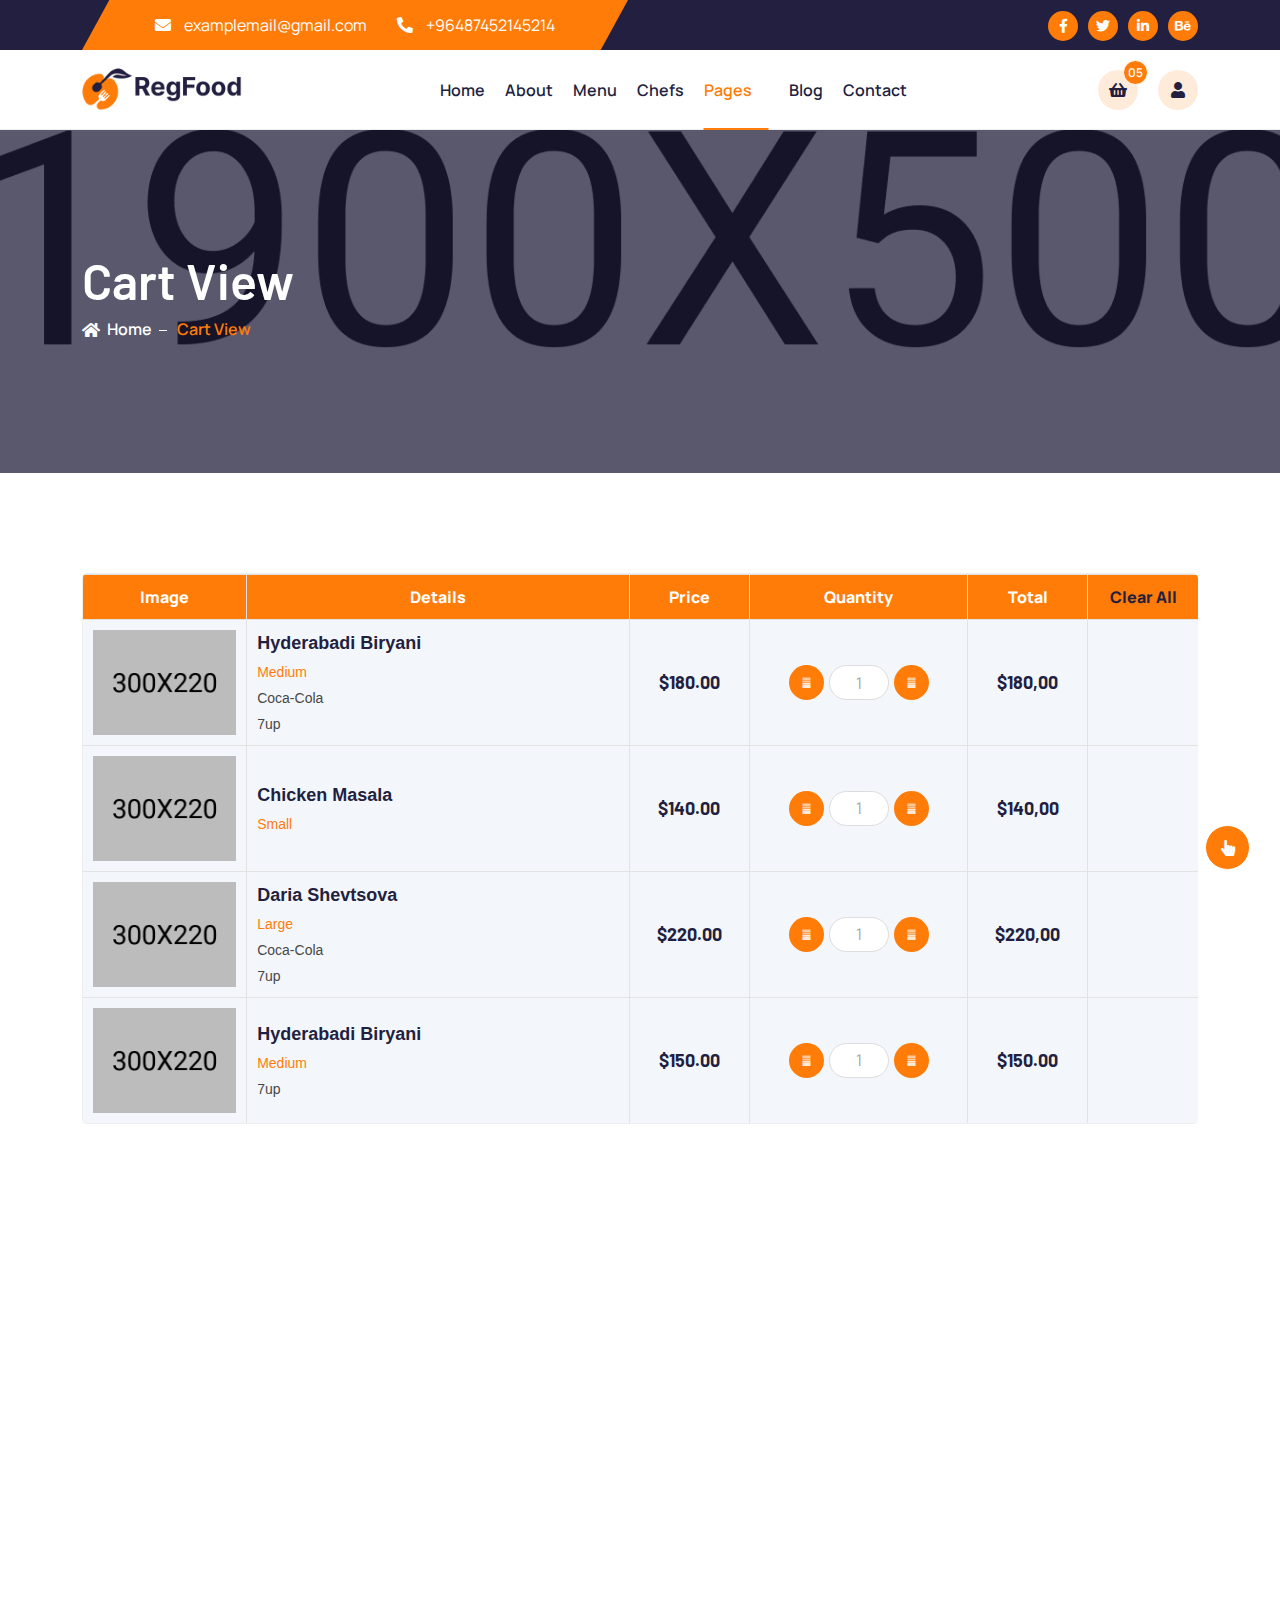
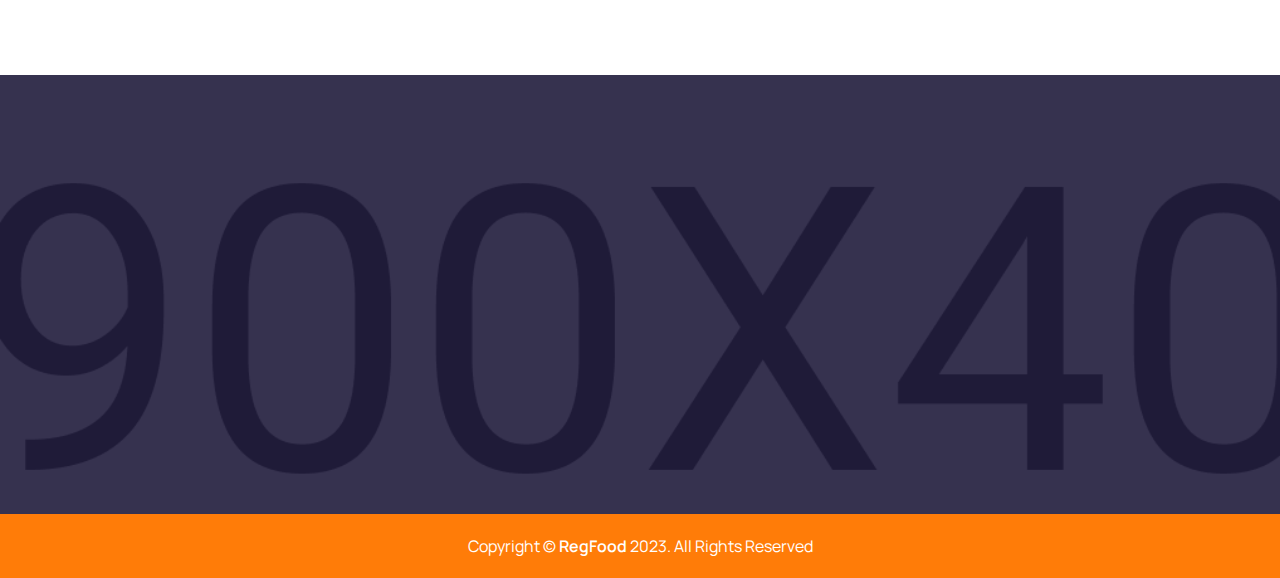
<file: cart_view.html>
<!DOCTYPE html>
<html lang="en">

<head>
    <meta charset="UTF-8">
    <meta name="viewport"
        content="width=device-width, initial-scale=1.0, maximum-scale=1.0, minimum-scale=1.0, user-scalable=no, target-densityDpi=device-dpi" />
    <title>RegFood || Restaurant HTML Template</title>
    <link rel="icon" type="image/png" href="images/favicon.png">
    <link rel="stylesheet" href="css/all.min.css">
    <link rel="stylesheet" href="css/bootstrap.min.css">
    <link rel="stylesheet" href="css/slick.css">
    <link rel="stylesheet" href="css/nice-select.css">
    <link rel="stylesheet" href="css/custom_spacing.css">
    <link rel="stylesheet" href="css/venobox.min.css">
    <link rel="stylesheet" href="css/animate.css">
    <link rel="stylesheet" href="css/jquery.exzoom.css">
    <link rel="stylesheet" href="css/style.css">
    <link rel="stylesheet" href="css/responsive.css">
</head>

<body>

    <!--=============================
        TOPBAR START
    ==============================-->
    <section class="topbar">
        <div class="container">
            <div class="row">
                <div class="col-xl-6 col-sm-6 col-md-8">
                    <ul class="topbar_info d-flex flex-wrap d-none d-sm-flex">
                        <li><a href="mailto:example@gmail.com"><i class="fas fa-envelope"></i> examplemail@gmail.com</a>
                        </li>
                        <li class="d-none d-md-block"><a href="callto:123456789"><i class="fas fa-phone-alt"></i>
                                +96487452145214</a></li>
                    </ul>
                </div>
                <div class="col-xl-6 col-sm-6 col-md-4">
                    <ul class="topbar_icon d-flex flex-wrap">
                        <li><a href="#"><i class="fab fa-facebook-f"></i></a> </li>
                        <li><a href="#"><i class="fab fa-twitter"></i></a> </li>
                        <li><a href="#"><i class="fab fa-linkedin-in"></i></a> </li>
                        <li><a href="#"><i class="fab fa-behance"></i></a> </li>
                    </ul>
                </div>
            </div>
        </div>
    </section>
    <!--=============================
        TOPBAR END
    ==============================-->


    <!--=============================
        MENU START
    ==============================-->
    <nav class="navbar navbar-expand-lg main_menu">
        <div class="container">
            <a class="navbar-brand" href="index.html">
                <img src="images/logo.png" alt="RegFood" class="img-fluid">
            </a>
            <button class="navbar-toggler" type="button" data-bs-toggle="collapse" data-bs-target="#navbarNav"
                aria-controls="navbarNav" aria-expanded="false" aria-label="Toggle navigation">
                <i class="far fa-bars menu_icon_bar"></i>
                <i class="far fa-times close_icon_close"></i>
            </button>
            <div class="collapse navbar-collapse" id="navbarNav">
                <ul class="navbar-nav m-auto">
                    <li class="nav-item">
                        <a class="nav-link" aria-current="page" href="index.html">Home</a>
                    </li>
                    <li class="nav-item">
                        <a class="nav-link" href="about.html">about</a>
                    </li>
                    <li class="nav-item">
                        <a class="nav-link" href="menu.html">menu</a>
                    </li>
                    <li class="nav-item">
                        <a class="nav-link" href="chefs.html">chefs</a>
                    </li>
                    <li class="nav-item">
                        <a class="nav-link active" href="#">pages <i class="far fa-angle-down"></i></a>
                        <ul class="droap_menu">
                            <li><a href="menu_details.html">menu details</a></li>
                            <li><a href="blog_details.html">blog details</a></li>
                            <li><a class="active" href="cart_view.html">cart view</a></li>
                            <li><a href="check_out.html">checkout</a></li>
                            <li><a href="payment.html">payment</a></li>
                            <li><a href="testimonial.html">testimonial</a></li>
                            <li><a href="404.html">404/Error</a></li>
                            <li><a href="faq.html">FAQs</a></li>
                            <li><a href="sign_in.html">sign in</a></li>
                            <li><a href="sign_up.html">sign up</a></li>
                            <li><a href="forgot_password.html">forgot password</a></li>
                            <li><a href="privacy_policy.html">privacy policy</a></li>
                            <li><a href="terms_condition.html">terms and condition</a></li>
                        </ul>
                    </li>
                    <li class="nav-item">
                        <a class="nav-link" href="blogs.html">blog</a>
                    </li>
                    <li class="nav-item">
                        <a class="nav-link" href="contact.html">contact</a>
                    </li>
                </ul>
                <ul class="menu_icon d-flex flex-wrap">
                    <li>
                        <a class="cart_icon" href="cart_view.html"><i class="fas fa-shopping-basket"></i>
                            <span>05</span></a>
                    </li>
                    <li>
                        <a href="dashboard.html"><i class="fas fa-user"></i></a>
                    </li>
                </ul>
            </div>
        </div>
    </nav>
    <!--=============================
        MENU END
    ==============================-->


    <!--=============================
        BREADCRUMB START
    ==============================-->
    <section class="page_breadcrumb" style="background: url(images/counter_bg.jpg);">
        <div class="breadcrumb_overlay">
            <div class="container">
                <div class="breadcrumb_text">
                    <h1>cart view</h1>
                    <ul>
                        <li><a href="index.html">home</a></li>
                        <li><a href="#">cart view</a></li>
                    </ul>
                </div>
            </div>
        </div>
    </section>
    <!--=============================
        BREADCRUMB END
    ==============================-->


    <!--============================
        CART VIEW START
    ==============================-->
    <section class="cart_view mt_100 xs_mt_70 mb_100 xs_mb_70">
        <div class="container">
            <div class="row">
                <div class="col-lg-12 wow fadeInUp" data-wow-duration="1s">
                    <div class="cart_list">
                        <div class="table-responsive">
                            <table>
                                <tbody>
                                    <tr>
                                        <th class="pro_img">
                                            Image
                                        </th>

                                        <th class="pro_name">
                                            details
                                        </th>

                                        <th class="pro_status">
                                            price
                                        </th>

                                        <th class="pro_select">
                                            quantity
                                        </th>

                                        <th class="pro_tk">
                                            total
                                        </th>

                                        <th class="pro_icon">
                                            <a class="clear_all" href="#">clear all</a>
                                        </th>
                                    </tr>
                                    <tr>
                                        <td class="pro_img">
                                            <img src="images/menu2_img_1.jpg" alt="product" class="img-fluid w-100">
                                        </td>

                                        <td class="pro_name">
                                            <a href="#">Hyderabadi Biryani</a>
                                            <span>medium</span>
                                            <p>coca-cola</p>
                                            <p>7up</p>
                                        </td>

                                        <td class="pro_status">
                                            <h6>$180.00</h6>
                                        </td>

                                        <td class="pro_select">
                                            <div class="quentity_btn">
                                                <button class="btn btn-danger"><i class="fal fa-minus"></i></button>
                                                <input type="text" placeholder="1">
                                                <button class="btn btn-success"><i class="fal fa-plus"></i></button>
                                            </div>
                                        </td>

                                        <td class="pro_tk">
                                            <h6>$180,00</h6>
                                        </td>

                                        <td class="pro_icon">
                                            <a href="#"><i class="far fa-times"></i></a>
                                        </td>
                                    </tr>
                                    <tr>
                                        <td class="pro_img">
                                            <img src="images/menu2_img_2.jpg" alt="product" class="img-fluid w-100">
                                        </td>

                                        <td class="pro_name">
                                            <a href="#">Chicken Masala</a>
                                            <span>small</span>
                                        </td>
                                        <td class="pro_status">
                                            <h6>$140.00</h6>
                                        </td>

                                        <td class="pro_select">
                                            <div class="quentity_btn">
                                                <button class="btn btn-danger"><i class="fal fa-minus"></i></button>
                                                <input type="text" placeholder="1">
                                                <button class="btn btn-success"><i class="fal fa-plus"></i></button>
                                            </div>
                                        </td>

                                        <td class="pro_tk">
                                            <h6>$140,00</h6>
                                        </td>

                                        <td class="pro_icon">
                                            <a href="#"><i class="far fa-times"></i></a>
                                        </td>
                                    </tr>
                                    <tr>
                                        <td class="pro_img">
                                            <img src="images/menu2_img_3.jpg" alt="product" class="img-fluid w-100">
                                        </td>

                                        <td class="pro_name">
                                            <a href="#">Daria Shevtsova</a>
                                            <span>large</span>
                                            <p>coca-cola</p>
                                            <p>7up</p>
                                        </td>


                                        <td class="pro_status">
                                            <h6>$220.00</h6>
                                        </td>

                                        <td class="pro_select">
                                            <div class="quentity_btn">
                                                <button class="btn btn-danger"><i class="fal fa-minus"></i></button>
                                                <input type="text" placeholder="1">
                                                <button class="btn btn-success"><i class="fal fa-plus"></i></button>
                                            </div>
                                        </td>

                                        <td class="pro_tk">
                                            <h6>$220,00</h6>
                                        </td>

                                        <td class="pro_icon">
                                            <a href="#"><i class="far fa-times"></i></a>
                                        </td>
                                    </tr>
                                    <tr>
                                        <td class="pro_img">
                                            <img src="images/menu2_img_4.jpg" alt="product" class="img-fluid w-100">
                                        </td>

                                        <td class="pro_name">
                                            <a href="#">Hyderabadi Biryani</a>
                                            <span>medium</span>
                                            <p>7up</p>
                                        </td>

                                        <td class="pro_status">
                                            <h6>$150.00</h6>
                                        </td>

                                        <td class="pro_select">
                                            <div class="quentity_btn">
                                                <button class="btn btn-danger"><i class="fal fa-minus"></i></button>
                                                <input type="text" placeholder="1">
                                                <button class="btn btn-success"><i class="fal fa-plus"></i></button>
                                            </div>
                                        </td>

                                        <td class="pro_tk">
                                            <h6>$150.00</h6>
                                        </td>

                                        <td class="pro_icon">
                                            <a href="#"><i class="far fa-times"></i></a>
                                        </td>
                                    </tr>
                                </tbody>
                            </table>
                        </div>
                    </div>
                </div>
                <div class="col-lg-12 wow fadeInUp" data-wow-duration="1s">
                    <div class="cart_list_footer_button mt_50">
                        <div class="row">
                            <div class="col-xl-7 col-md-6">
                                <div class="cart_list_footer_button_img">
                                    <img src="images/cart_offer_img.jpg" alt="cart offer" class="img-fluid w-100">
                                </div>
                            </div>
                            <div class="col-xl-5 col-md-6">
                                <div class="cart_list_footer_button_text">
                                    <h6>total cart (02)</h6>
                                    <p>subtotal: <span>$124.00</span></p>
                                    <p>delivery: <span>$00.00</span></p>
                                    <p>discount: <span>$10.00</span></p>
                                    <p class="total"><span>total:</span> <span>$134.00</span></p>
                                    <form>
                                        <input type="text" placeholder="Coupon Code">
                                        <button type="submit">apply</button>
                                    </form>
                                    <a class="common_btn" href="check_out.html">checkout</a>
                                </div>
                            </div>
                        </div>
                    </div>
                </div>
            </div>
        </div>
    </section>
    <!--============================
        CART VIEW END
    ==============================-->


    <!--=============================
        FOOTER START
    ==============================-->
    <footer style="background: url(images/footer_bg.jpg);">
        <div class="footer_overlay pt_100 xs_pt_70 pb_100 xs_pb_20">
            <div class="container wow fadeInUp" data-wow-duration="1s">
                <div class="row justify-content-between">
                    <div class="col-xxl-4 col-lg-4 col-sm-9 col-md-7">
                        <div class="footer_content">
                            <a class="footer_logo" href="index.html">
                                <img src="images/footer_logo.png" alt="RegFood" class="img-fluid w-100">
                            </a>
                            <span>Lorem ipsum dolor sit amet consectetur adipisicing elit. Soluta facere delectus qui
                                placeat inventore consectetur repellendus optio debitis.</span>
                            <ul class="social_link d-flex flex-wrap">
                                <li><a href="#"><i class="fab fa-facebook-f"></i></a></li>
                                <li><a href="#"><i class="fab fa-linkedin-in"></i></a></li>
                                <li><a href="#"><i class="fab fa-twitter"></i></a></li>
                                <li><a href="#"><i class="fab fa-behance"></i></a></li>
                                <li><a href="#"><i class="fab fa-instagram"></i></a></li>
                                <li><a href="#"><i class="fab fa-google-plus-g"></i></a></li>
                            </ul>
                        </div>
                    </div>
                    <div class="col-xxl-2 col-lg-2 col-sm-5 col-md-5">
                        <div class="footer_content">
                            <h3>Short Link</h3>
                            <ul>
                                <li><a href="#">Home</a></li>
                                <li><a href="#">About Us</a></li>
                                <li><a href="#">Contact Us</a></li>
                                <li><a href="#">Our Service</a></li>
                                <li><a href="#">gallery</a></li>
                            </ul>
                        </div>
                    </div>
                    <div class="col-xxl-2 col-lg-2 col-sm-6 col-md-5 order-md-4">
                        <div class="footer_content">
                            <h3>Help Link</h3>
                            <ul>
                                <li><a href="#">Terms & Conditions</a></li>
                                <li><a href="#">Privacy Policy</a></li>
                                <li><a href="#">Refund Policy</a></li>
                                <li><a href="#">FAQ</a></li>
                                <li><a href="#">contact</a></li>
                            </ul>
                        </div>
                    </div>
                    <div class="col-xxl-3 col-lg-4 col-sm-9 col-md-7 order-lg-4">
                        <div class="footer_content">
                            <h3>contact us</h3>
                            <p class="info"><i class="fas fa-phone-alt"></i> +44 (0) 20 9994 7740</p>
                            <p class="info"><i class="fas fa-envelope"></i> themefaxbd@gmail.com</p>
                            <p class="info"><i class="far fa-map-marker-alt"></i> Blackwell Street,Dry Creek,Alaska</p>
                        </div>
                    </div>
                </div>
            </div>
        </div>
        <div class="footer_bottom d-flex flex-wrap">
            <div class="container">
                <div class="row">
                    <div class="col-12">
                        <div class="footer_bottom_text">
                            <p>Copyright ©<b> RegFood</b> 2023. All Rights Reserved</p>
                        </div>
                    </div>
                </div>
            </div>
        </div>
    </footer>
    <!--=============================
        FOOTER END
    ==============================-->


    <!--=============================
        SCROLL BUTTON START
    ==============================-->
    <div class="scroll_btn"><i class="fas fa-hand-pointer"></i></div>
    <!--=============================
        SCROLL BUTTON END 
    ==============================-->


    <!--jquery library js-->
    <script src="js/jquery-3.6.0.min.js"></script>
    <!--bootstrap js-->
    <script src="js/bootstrap.bundle.min.js"></script>
    <!--font-awesome js-->
    <script src="js/Font-Awesome.js"></script>
    <!-- slick slider -->
    <script src="js/slick.min.js"></script>
    <!-- isotop js -->
    <script src="js/isotope.pkgd.min.js"></script>
    <!-- counter up js -->
    <script src="js/jquery.waypoints.min.js"></script>
    <script src="js/jquery.countup.min.js"></script>
    <!-- nice select js -->
    <script src="js/jquery.nice-select.min.js"></script>
    <!-- venobox js -->
    <script src="js/venobox.min.js"></script>
    <!-- sticky sidebar js -->
    <script src="js/sticky_sidebar.js"></script>
    <!-- wow js -->
    <script src="js/wow.min.js"></script>
    <!-- ex zoom js -->
    <script src="js/jquery.exzoom.js"></script>

    <!--main/custom js-->
    <script src="js/main.js"></script>

</body>

</html>
</file>
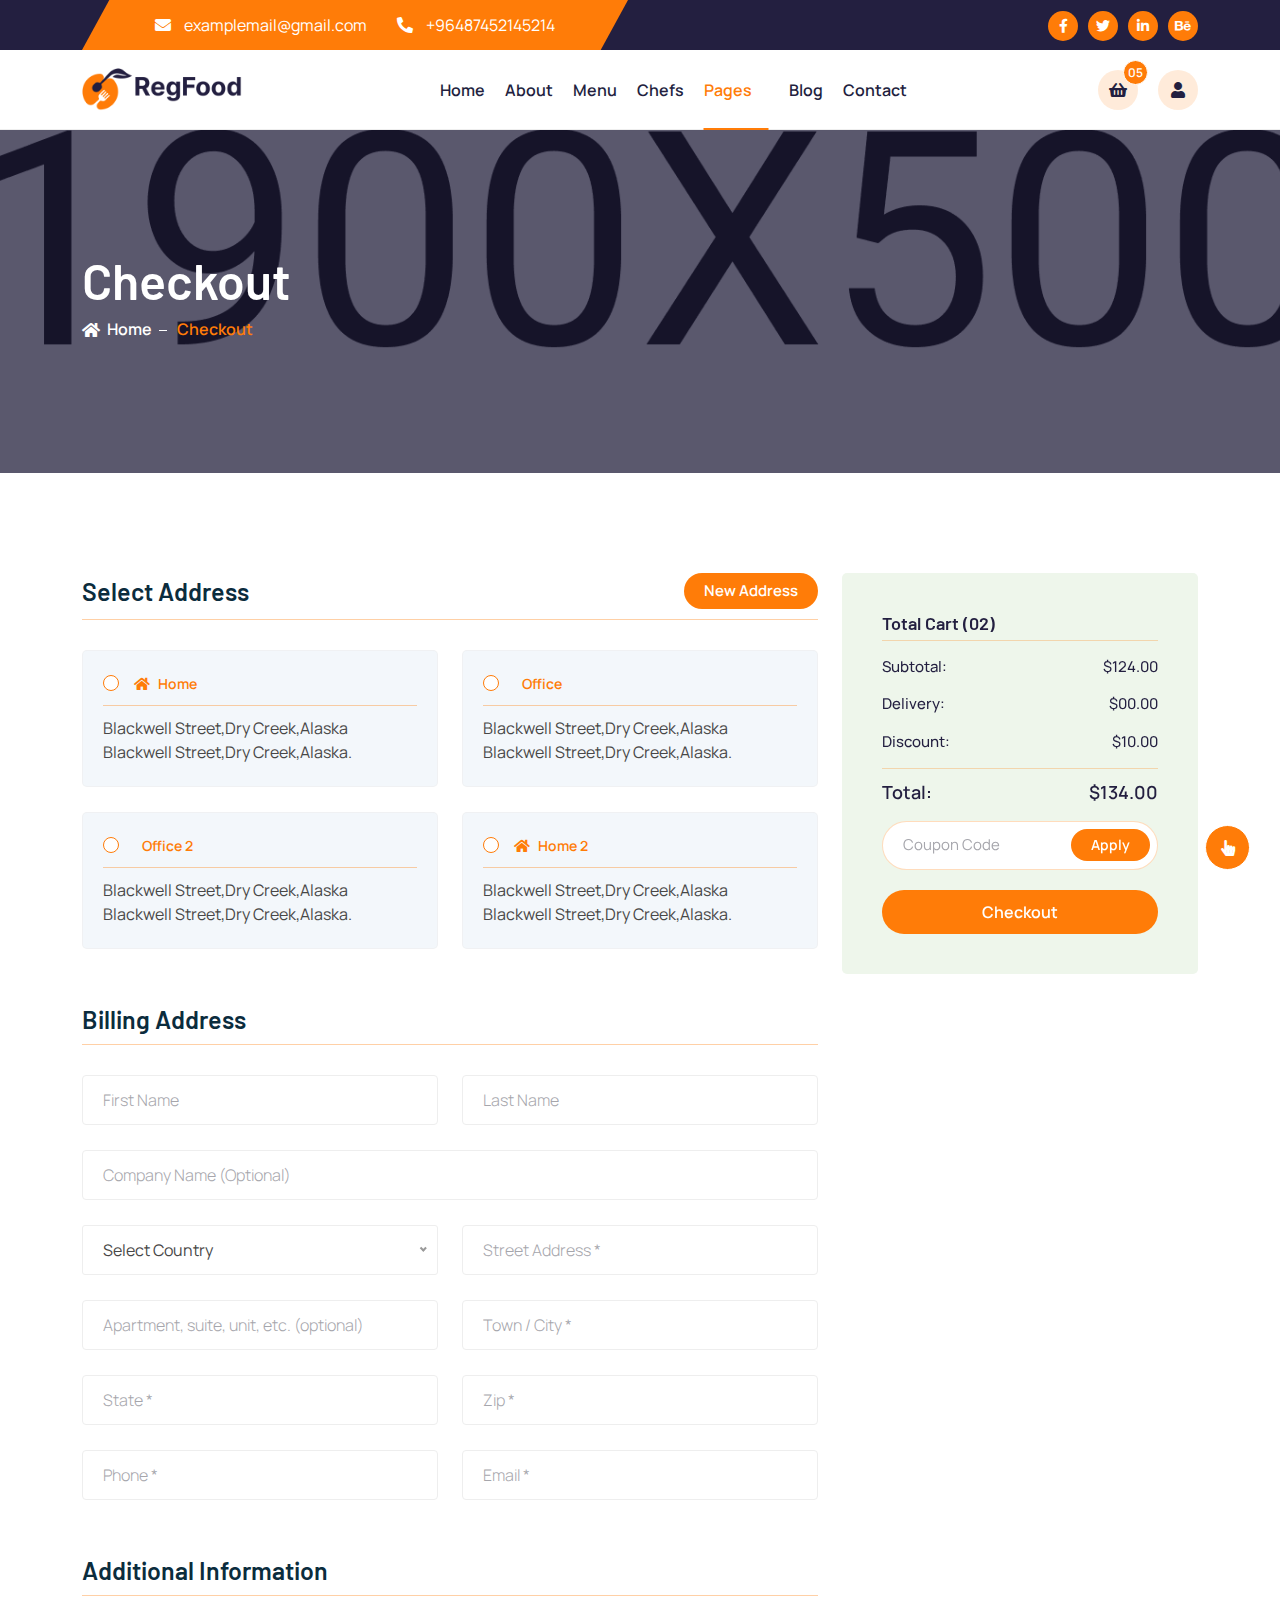
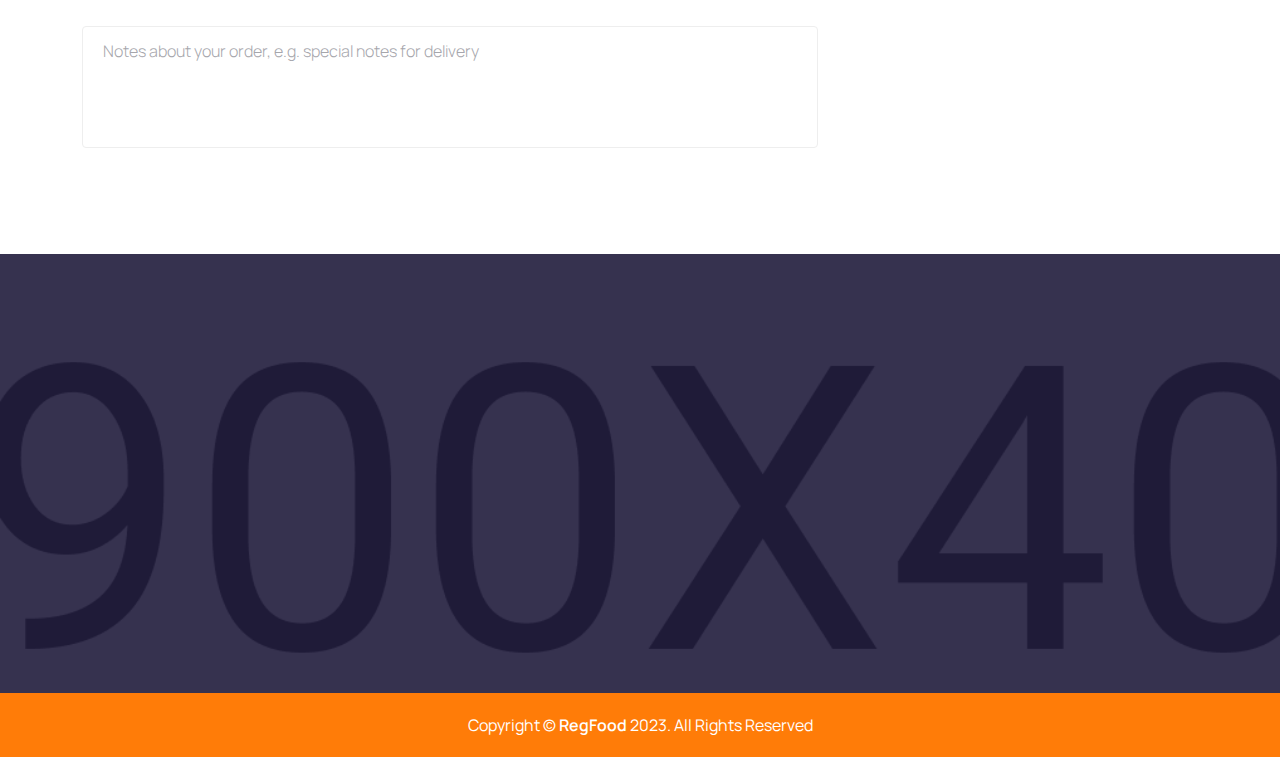
<file: check_out.html>
<!DOCTYPE html>
<html lang="en">

<head>
    <meta charset="UTF-8">
    <meta name="viewport"
        content="width=device-width, initial-scale=1.0, maximum-scale=1.0, minimum-scale=1.0, user-scalable=no, target-densityDpi=device-dpi" />
    <title>RegFood || Restaurant HTML Template</title>
    <link rel="icon" type="image/png" href="images/favicon.png">
    <link rel="stylesheet" href="css/all.min.css">
    <link rel="stylesheet" href="css/bootstrap.min.css">
    <link rel="stylesheet" href="css/slick.css">
    <link rel="stylesheet" href="css/nice-select.css">
    <link rel="stylesheet" href="css/custom_spacing.css">
    <link rel="stylesheet" href="css/venobox.min.css">
    <link rel="stylesheet" href="css/animate.css">
    <link rel="stylesheet" href="css/jquery.exzoom.css">
    <link rel="stylesheet" href="css/style.css">
    <link rel="stylesheet" href="css/responsive.css">
</head>

<body>

    <!--=============================
        TOPBAR START
    ==============================-->
    <section class="topbar">
        <div class="container">
            <div class="row">
                <div class="col-xl-6 col-sm-6 col-md-8">
                    <ul class="topbar_info d-flex flex-wrap d-none d-sm-flex">
                        <li><a href="mailto:example@gmail.com"><i class="fas fa-envelope"></i> examplemail@gmail.com</a>
                        </li>
                        <li class="d-none d-md-block"><a href="callto:123456789"><i class="fas fa-phone-alt"></i>
                                +96487452145214</a></li>
                    </ul>
                </div>
                <div class="col-xl-6 col-sm-6 col-md-4">
                    <ul class="topbar_icon d-flex flex-wrap">
                        <li><a href="#"><i class="fab fa-facebook-f"></i></a> </li>
                        <li><a href="#"><i class="fab fa-twitter"></i></a> </li>
                        <li><a href="#"><i class="fab fa-linkedin-in"></i></a> </li>
                        <li><a href="#"><i class="fab fa-behance"></i></a> </li>
                    </ul>
                </div>
            </div>
        </div>
    </section>
    <!--=============================
        TOPBAR END
    ==============================-->


    <!--=============================
        MENU START
    ==============================-->
    <nav class="navbar navbar-expand-lg main_menu">
        <div class="container">
            <a class="navbar-brand" href="index.html">
                <img src="images/logo.png" alt="RegFood" class="img-fluid">
            </a>
            <button class="navbar-toggler" type="button" data-bs-toggle="collapse" data-bs-target="#navbarNav"
                aria-controls="navbarNav" aria-expanded="false" aria-label="Toggle navigation">
                <i class="far fa-bars menu_icon_bar"></i>
                <i class="far fa-times close_icon_close"></i>
            </button>
            <div class="collapse navbar-collapse" id="navbarNav">
                <ul class="navbar-nav m-auto">
                    <li class="nav-item">
                        <a class="nav-link" aria-current="page" href="index.html">Home</a>
                    </li>
                    <li class="nav-item">
                        <a class="nav-link" href="about.html">about</a>
                    </li>
                    <li class="nav-item">
                        <a class="nav-link" href="menu.html">menu</a>
                    </li>
                    <li class="nav-item">
                        <a class="nav-link" href="chefs.html">chefs</a>
                    </li>
                    <li class="nav-item">
                        <a class="nav-link active" href="#">pages <i class="far fa-angle-down"></i></a>
                        <ul class="droap_menu">
                            <li><a href="menu_details.html">menu details</a></li>
                            <li><a href="blog_details.html">blog details</a></li>
                            <li><a href="cart_view.html">cart view</a></li>
                            <li><a class="active" href="check_out.html">checkout</a></li>
                            <li><a href="payment.html">payment</a></li>
                            <li><a href="testimonial.html">testimonial</a></li>
                            <li><a href="404.html">404/Error</a></li>
                            <li><a href="faq.html">FAQs</a></li>
                            <li><a href="sign_in.html">sign in</a></li>
                            <li><a href="sign_up.html">sign up</a></li>
                            <li><a href="forgot_password.html">forgot password</a></li>
                            <li><a href="privacy_policy.html">privacy policy</a></li>
                            <li><a href="terms_condition.html">terms and condition</a></li>
                        </ul>
                    </li>
                    <li class="nav-item">
                        <a class="nav-link" href="blogs.html">blog</a>
                    </li>
                    <li class="nav-item">
                        <a class="nav-link" href="contact.html">contact</a>
                    </li>
                </ul>
                <ul class="menu_icon d-flex flex-wrap">
                    <li>
                        <a class="cart_icon" href="cart_view.html"><i class="fas fa-shopping-basket"></i>
                            <span>05</span></a>
                    </li>
                    <li>
                        <a href="dashboard.html"><i class="fas fa-user"></i></a>
                    </li>
                </ul>
            </div>
        </div>
    </nav>
    <!--=============================
        MENU END
    ==============================-->


    <!--=============================
        BREADCRUMB START
    ==============================-->
    <section class="page_breadcrumb" style="background: url(images/counter_bg.jpg);">
        <div class="breadcrumb_overlay">
            <div class="container">
                <div class="breadcrumb_text">
                    <h1>checkout</h1>
                    <ul>
                        <li><a href="index.html">home</a></li>
                        <li><a href="#">checkout</a></li>
                    </ul>
                </div>
            </div>
        </div>
    </section>
    <!--=============================
        BREADCRUMB END
    ==============================-->


    <!--============================
        CHECK OUT PAGE START
    ==============================-->
    <section class="cart_view mt_100 xs_mt_70 mb_100 xs_mb_70">
        <div class="container">
            <div class="row">
                <div class="col-xl-8 col-lg-7 wow fadeInUp" data-wow-duration="1s">
                    <div class="checkout_form">
                        <div class="check_form">
                            <h5>select address <a href="#" data-bs-toggle="modal" data-bs-target="#address_modal"> new
                                    address</a></h5>
                            <div class="address_modal">
                                <div class="modal fade" id="address_modal" data-bs-backdrop="static"
                                    data-bs-keyboard="false" tabindex="-1" aria-labelledby="address_modalLabel"
                                    aria-hidden="true">
                                    <div class="modal-dialog modal-dialog-centered">
                                        <div class="modal-content">
                                            <div class="modal-header">
                                                <h1 class="modal-title fs-5" id="address_modalLabel">add new address
                                                </h1>
                                                <button type="button" class="btn-close" data-bs-dismiss="modal"
                                                    aria-label="Close"></button>
                                            </div>
                                            <div class="modal-body">
                                                <form>
                                                    <div class="row">
                                                        <div class="col-md-6 col-lg-12 col-xl-6">
                                                            <div class="check_single_form">
                                                                <input type="text" placeholder="First Name">
                                                            </div>
                                                        </div>
                                                        <div class="col-md-6 col-lg-12 col-xl-6">
                                                            <div class="check_single_form">
                                                                <input type="text" placeholder="Last Name">
                                                            </div>
                                                        </div>
                                                        <div class="col-md-12 col-lg-12 col-xl-12">
                                                            <div class="check_single_form">
                                                                <input type="text"
                                                                    placeholder="Company Name (Optional)">
                                                            </div>
                                                        </div>
                                                        <div class="col-md-6 col-lg-12 col-xl-6">
                                                            <div class="check_single_form">
                                                                <select class="select_js">
                                                                    <option value="">select country</option>
                                                                    <option value="">bangladesh</option>
                                                                    <option value="">nepal</option>
                                                                    <option value="">japan</option>
                                                                    <option value="">korea</option>
                                                                    <option value="">thailand</option>
                                                                </select>
                                                            </div>
                                                        </div>
                                                        <div class="col-md-6 col-lg-12 col-xl-6">
                                                            <div class="check_single_form">
                                                                <input type="text" placeholder="Street Address *">
                                                            </div>
                                                        </div>
                                                        <div class="col-md-6 col-lg-12 col-xl-6">
                                                            <div class="check_single_form">
                                                                <input type="text"
                                                                    placeholder="Apartment, suite, unit, etc. (optional)">
                                                            </div>
                                                        </div>
                                                        <div class="col-md-6 col-lg-12 col-xl-6">
                                                            <div class="check_single_form">
                                                                <input type="text" placeholder="Town / City *">
                                                            </div>
                                                        </div>
                                                        <div class="col-md-6 col-lg-12 col-xl-6">
                                                            <div class="check_single_form">
                                                                <input type="text" placeholder="State *">
                                                            </div>
                                                        </div>
                                                        <div class="col-md-6 col-lg-12 col-xl-6">
                                                            <div class="check_single_form">
                                                                <input type="text" placeholder="Zip *">
                                                            </div>
                                                        </div>
                                                        <div class="col-md-6 col-lg-12 col-xl-6">
                                                            <div class="check_single_form">
                                                                <input type="text" placeholder="Phone *">
                                                            </div>
                                                        </div>
                                                        <div class="col-md-6 col-lg-12 col-xl-6">
                                                            <div class="check_single_form">
                                                                <input type="email" placeholder="Email *">
                                                            </div>
                                                        </div>
                                                        <div class="col-md-12 col-lg-12 col-xl-12">
                                                            <div class="check_single_form">
                                                                <h5>Additional Information</h5>
                                                                <textarea cols="3" rows="4"
                                                                    placeholder="Notes about your order, e.g. special notes for delivery"></textarea>
                                                            </div>
                                                        </div>
                                                        <div class="col-12">
                                                            <div class="check_single_form m-0">
                                                                <button type="submit" class="common_btn">add
                                                                    address</button>
                                                            </div>
                                                        </div>
                                                    </div>
                                                </form>
                                            </div>
                                        </div>
                                    </div>
                                </div>
                            </div>

                            <div class="row">
                                <div class="col-md-6">
                                    <div class="checkout_single_address">
                                        <div class="form-check">
                                            <label class="form-check-label" for="home">
                                                <input class="form-check-input" type="radio" name="flexRadioDefault"
                                                    id="home">
                                                <span class="icon"><i class="fas fa-home"></i> home</span>
                                                <span class="address">Blackwell Street,Dry Creek,Alaska Blackwell
                                                    Street,Dry Creek,Alaska.</span>
                                            </label>
                                        </div>
                                    </div>
                                </div>
                                <div class="col-md-6">
                                    <div class="checkout_single_address">
                                        <div class="form-check">
                                            <input class="form-check-input" type="radio" name="flexRadioDefault"
                                                id="office">
                                            <label class="form-check-label" for="office">
                                                <span class="icon"><i class="far fa-car-building"></i> office</span>
                                                <span class="address">Blackwell Street,Dry Creek,Alaska Blackwell
                                                    Street,Dry Creek,Alaska.</span>
                                            </label>
                                        </div>
                                    </div>
                                </div>
                                <div class="col-md-6">
                                    <div class="checkout_single_address">
                                        <div class="form-check">
                                            <input class="form-check-input" type="radio" name="flexRadioDefault"
                                                id="office2">
                                            <label class="form-check-label" for="office2">
                                                <span class="icon"><i class="far fa-car-building"></i> office
                                                    2</span>
                                                <span class="address">Blackwell Street,Dry Creek,Alaska Blackwell
                                                    Street,Dry Creek,Alaska.</span>
                                            </label>
                                        </div>
                                    </div>
                                </div>
                                <div class="col-md-6">
                                    <div class="checkout_single_address">
                                        <div class="form-check">
                                            <input class="form-check-input" type="radio" name="flexRadioDefault"
                                                id="home2">
                                            <label class="form-check-label" for="home2">
                                                <span class="icon"><i class="fas fa-home"></i> home 2</span>
                                                <span class="address">Blackwell Street,Dry Creek,Alaska Blackwell
                                                    Street,Dry Creek,Alaska.</span>
                                            </label>
                                        </div>
                                    </div>
                                </div>
                            </div>

                            <form>
                                <div class="row mt_30">
                                    <div class="col-12">
                                        <h5>billing address</h5>
                                    </div>
                                    <div class="col-md-6 col-lg-12 col-xl-6">
                                        <div class="check_single_form">
                                            <input type="text" placeholder="First Name">
                                        </div>
                                    </div>
                                    <div class="col-md-6 col-lg-12 col-xl-6">
                                        <div class="check_single_form">
                                            <input type="text" placeholder="Last Name">
                                        </div>
                                    </div>
                                    <div class="col-md-12 col-lg-12 col-xl-12">
                                        <div class="check_single_form">
                                            <input type="text" placeholder="Company Name (Optional)">
                                        </div>
                                    </div>
                                    <div class="col-md-6 col-lg-12 col-xl-6">
                                        <div class="check_single_form">
                                            <select class="select_js">
                                                <option value="">select country</option>
                                                <option value="">bangladesh</option>
                                                <option value="">nepal</option>
                                                <option value="">japan</option>
                                                <option value="">korea</option>
                                                <option value="">thailand</option>
                                            </select>
                                        </div>
                                    </div>
                                    <div class="col-md-6 col-lg-12 col-xl-6">
                                        <div class="check_single_form">
                                            <input type="text" placeholder="Street Address *">
                                        </div>
                                    </div>
                                    <div class="col-md-6 col-lg-12 col-xl-6">
                                        <div class="check_single_form">
                                            <input type="text" placeholder="Apartment, suite, unit, etc. (optional)">
                                        </div>
                                    </div>
                                    <div class="col-md-6 col-lg-12 col-xl-6">
                                        <div class="check_single_form">
                                            <input type="text" placeholder="Town / City *">
                                        </div>
                                    </div>
                                    <div class="col-md-6 col-lg-12 col-xl-6">
                                        <div class="check_single_form">
                                            <input type="text" placeholder="State *">
                                        </div>
                                    </div>
                                    <div class="col-md-6 col-lg-12 col-xl-6">
                                        <div class="check_single_form">
                                            <input type="text" placeholder="Zip *">
                                        </div>
                                    </div>
                                    <div class="col-md-6 col-lg-12 col-xl-6">
                                        <div class="check_single_form">
                                            <input type="text" placeholder="Phone *">
                                        </div>
                                    </div>
                                    <div class="col-md-6 col-lg-12 col-xl-6">
                                        <div class="check_single_form">
                                            <input type="email" placeholder="Email *">
                                        </div>
                                    </div>
                                    <div class="col-md-12 col-lg-12 col-xl-12">
                                        <div class="check_single_form mt_30 mb-0">
                                            <h5>Additional Information</h5>
                                            <textarea cols="3" rows="4"
                                                placeholder="Notes about your order, e.g. special notes for delivery"></textarea>
                                        </div>
                                    </div>
                                </div>
                            </form>

                        </div>
                    </div>
                </div>
                <div class="col-xl-4 col-lg-5 wow fadeInUp" data-wow-duration="1s">
                    <div id="sticky_sidebar" class="cart_list_footer_button">
                        <div class="cart_list_footer_button_text">
                            <h6>total cart (02)</h6>
                            <p>subtotal: <span>$124.00</span></p>
                            <p>delivery: <span>$00.00</span></p>
                            <p>discount: <span>$10.00</span></p>
                            <p class="total"><span>total:</span> <span>$134.00</span></p>
                            <form>
                                <input type="text" placeholder="Coupon Code">
                                <button type="submit">apply</button>
                            </form>
                            <a class="common_btn" href="payment.html">checkout</a>
                        </div>
                    </div>
                </div>
            </div>
        </div>
    </section>
    <!--============================
        CHECK OUT PAGE END
    ==============================-->


    <!--=============================
        FOOTER START
    ==============================-->
    <footer style="background: url(images/footer_bg.jpg);">
        <div class="footer_overlay pt_100 xs_pt_70 pb_100 xs_pb_20">
            <div class="container wow fadeInUp" data-wow-duration="1s">
                <div class="row justify-content-between">
                    <div class="col-xxl-4 col-lg-4 col-sm-9 col-md-7">
                        <div class="footer_content">
                            <a class="footer_logo" href="index.html">
                                <img src="images/footer_logo.png" alt="RegFood" class="img-fluid w-100">
                            </a>
                            <span>Lorem ipsum dolor sit amet consectetur adipisicing elit. Soluta facere delectus qui
                                placeat inventore consectetur repellendus optio debitis.</span>
                            <ul class="social_link d-flex flex-wrap">
                                <li><a href="#"><i class="fab fa-facebook-f"></i></a></li>
                                <li><a href="#"><i class="fab fa-linkedin-in"></i></a></li>
                                <li><a href="#"><i class="fab fa-twitter"></i></a></li>
                                <li><a href="#"><i class="fab fa-behance"></i></a></li>
                                <li><a href="#"><i class="fab fa-instagram"></i></a></li>
                                <li><a href="#"><i class="fab fa-google-plus-g"></i></a></li>
                            </ul>
                        </div>
                    </div>
                    <div class="col-xxl-2 col-lg-2 col-sm-5 col-md-5">
                        <div class="footer_content">
                            <h3>Short Link</h3>
                            <ul>
                                <li><a href="#">Home</a></li>
                                <li><a href="#">About Us</a></li>
                                <li><a href="#">Contact Us</a></li>
                                <li><a href="#">Our Service</a></li>
                                <li><a href="#">gallery</a></li>
                            </ul>
                        </div>
                    </div>
                    <div class="col-xxl-2 col-lg-2 col-sm-6 col-md-5 order-md-4">
                        <div class="footer_content">
                            <h3>Help Link</h3>
                            <ul>
                                <li><a href="#">Terms & Conditions</a></li>
                                <li><a href="#">Privacy Policy</a></li>
                                <li><a href="#">Refund Policy</a></li>
                                <li><a href="#">FAQ</a></li>
                                <li><a href="#">contact</a></li>
                            </ul>
                        </div>
                    </div>
                    <div class="col-xxl-3 col-lg-4 col-sm-9 col-md-7 order-lg-4">
                        <div class="footer_content">
                            <h3>contact us</h3>
                            <p class="info"><i class="fas fa-phone-alt"></i> +44 (0) 20 9994 7740</p>
                            <p class="info"><i class="fas fa-envelope"></i> themefaxbd@gmail.com</p>
                            <p class="info"><i class="far fa-map-marker-alt"></i> Blackwell Street,Dry Creek,Alaska</p>
                        </div>
                    </div>
                </div>
            </div>
        </div>
        <div class="footer_bottom d-flex flex-wrap">
            <div class="container">
                <div class="row">
                    <div class="col-12">
                        <div class="footer_bottom_text">
                            <p>Copyright ©<b> RegFood</b> 2023. All Rights Reserved</p>
                        </div>
                    </div>
                </div>
            </div>
        </div>
    </footer>
    <!--=============================
        FOOTER END
    ==============================-->


    <!--=============================
        SCROLL BUTTON START
    ==============================-->
    <div class="scroll_btn"><i class="fas fa-hand-pointer"></i></div>
    <!--=============================
        SCROLL BUTTON END 
    ==============================-->


    <!--jquery library js-->
    <script src="js/jquery-3.6.0.min.js"></script>
    <!--bootstrap js-->
    <script src="js/bootstrap.bundle.min.js"></script>
    <!--font-awesome js-->
    <script src="js/Font-Awesome.js"></script>
    <!-- slick slider -->
    <script src="js/slick.min.js"></script>
    <!-- isotop js -->
    <script src="js/isotope.pkgd.min.js"></script>
    <!-- counter up js -->
    <script src="js/jquery.waypoints.min.js"></script>
    <script src="js/jquery.countup.min.js"></script>
    <!-- nice select js -->
    <script src="js/jquery.nice-select.min.js"></script>
    <!-- venobox js -->
    <script src="js/venobox.min.js"></script>
    <!-- sticky sidebar js -->
    <script src="js/sticky_sidebar.js"></script>
    <!-- wow js -->
    <script src="js/wow.min.js"></script>
    <!-- ex zoom js -->
    <script src="js/jquery.exzoom.js"></script>

    <!--main/custom js-->
    <script src="js/main.js"></script>

</body>

</html>
</file>
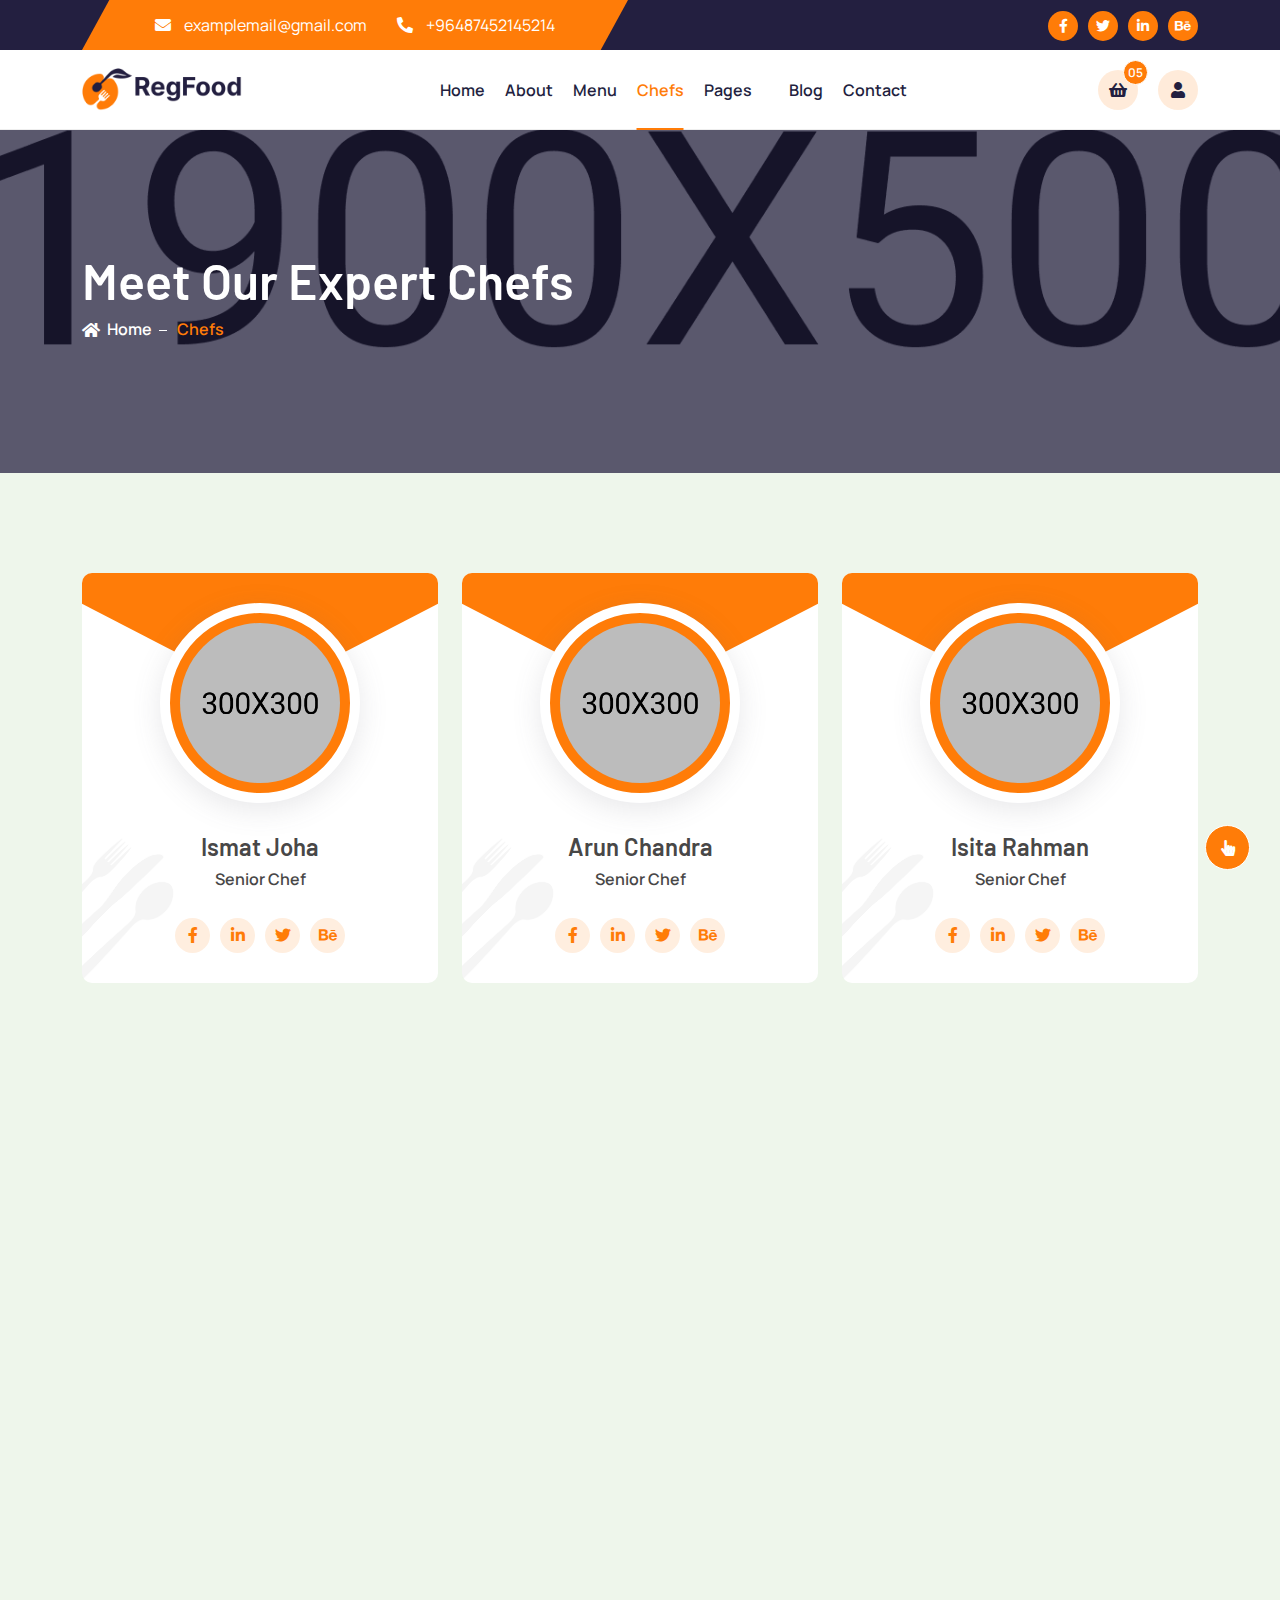
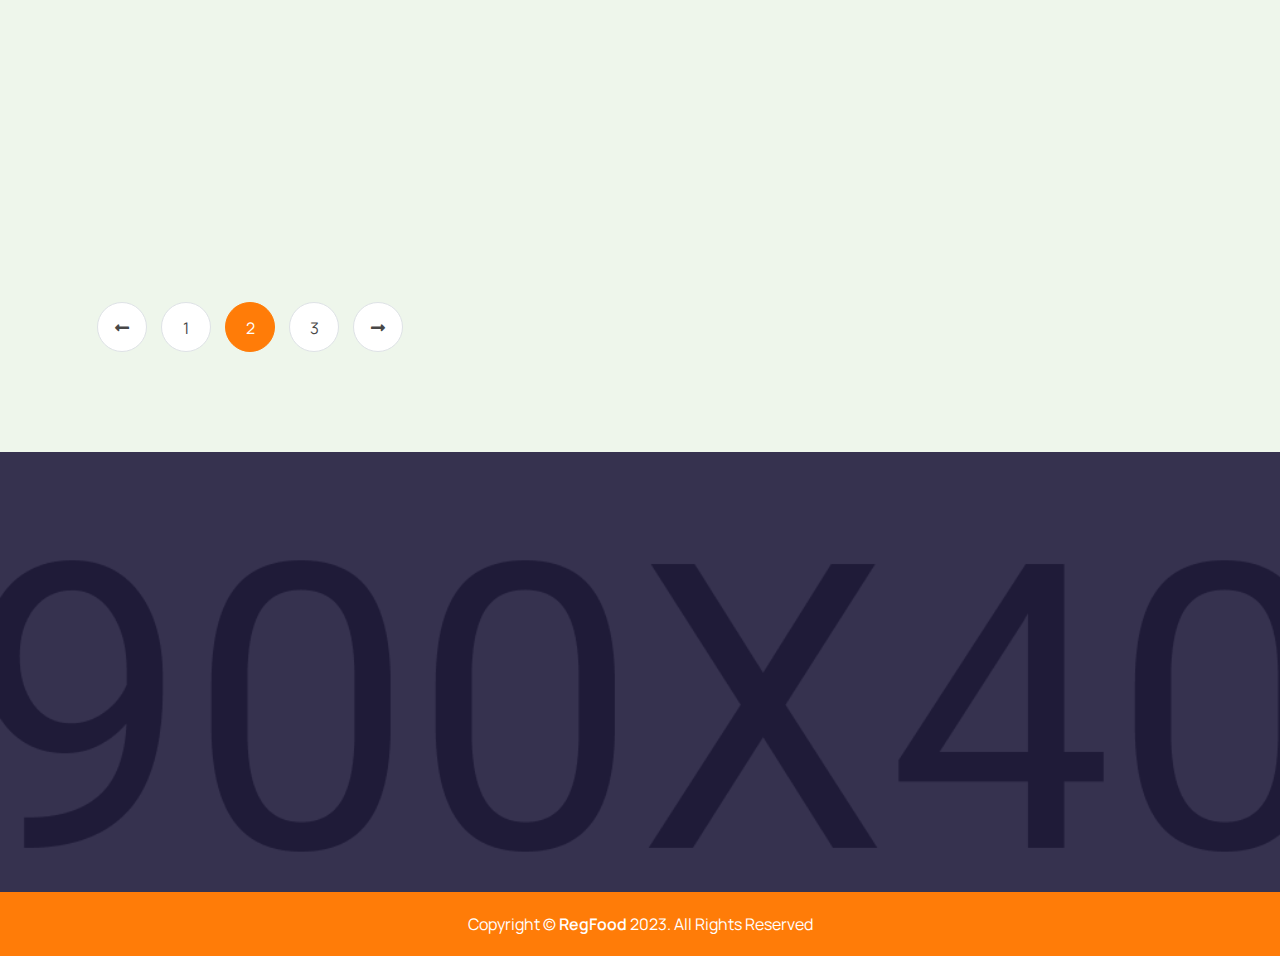
<file: chefs.html>
<!DOCTYPE html>
<html lang="en">

<head>
    <meta charset="UTF-8">
    <meta name="viewport"
        content="width=device-width, initial-scale=1.0, maximum-scale=1.0, minimum-scale=1.0, user-scalable=no, target-densityDpi=device-dpi" />
    <title>RegFood || Restaurant HTML Template</title>
    <link rel="icon" type="image/png" href="images/favicon.png">
    <link rel="stylesheet" href="css/all.min.css">
    <link rel="stylesheet" href="css/bootstrap.min.css">
    <link rel="stylesheet" href="css/slick.css">
    <link rel="stylesheet" href="css/nice-select.css">
    <link rel="stylesheet" href="css/custom_spacing.css">
    <link rel="stylesheet" href="css/venobox.min.css">
    <link rel="stylesheet" href="css/animate.css">
    <link rel="stylesheet" href="css/jquery.exzoom.css">
    <link rel="stylesheet" href="css/style.css">
    <link rel="stylesheet" href="css/responsive.css">
</head>

<body>

    <!--=============================
        TOPBAR START
    ==============================-->
    <section class="topbar">
        <div class="container">
            <div class="row">
                <div class="col-xl-6 col-sm-6 col-md-8">
                    <ul class="topbar_info d-flex flex-wrap d-none d-sm-flex">
                        <li><a href="mailto:example@gmail.com"><i class="fas fa-envelope"></i> examplemail@gmail.com</a>
                        </li>
                        <li class="d-none d-md-block"><a href="callto:123456789"><i class="fas fa-phone-alt"></i>
                                +96487452145214</a></li>
                    </ul>
                </div>
                <div class="col-xl-6 col-sm-6 col-md-4">
                    <ul class="topbar_icon d-flex flex-wrap">
                        <li><a href="#"><i class="fab fa-facebook-f"></i></a> </li>
                        <li><a href="#"><i class="fab fa-twitter"></i></a> </li>
                        <li><a href="#"><i class="fab fa-linkedin-in"></i></a> </li>
                        <li><a href="#"><i class="fab fa-behance"></i></a> </li>
                    </ul>
                </div>
            </div>
        </div>
    </section>
    <!--=============================
        TOPBAR END
    ==============================-->


    <!--=============================
        MENU START
    ==============================-->
    <nav class="navbar navbar-expand-lg main_menu">
        <div class="container">
            <a class="navbar-brand" href="index.html">
                <img src="images/logo.png" alt="RegFood" class="img-fluid">
            </a>
            <button class="navbar-toggler" type="button" data-bs-toggle="collapse" data-bs-target="#navbarNav"
                aria-controls="navbarNav" aria-expanded="false" aria-label="Toggle navigation">
                <i class="far fa-bars menu_icon_bar"></i>
                <i class="far fa-times close_icon_close"></i>
            </button>
            <div class="collapse navbar-collapse" id="navbarNav">
                <ul class="navbar-nav m-auto">
                    <li class="nav-item">
                        <a class="nav-link" aria-current="page" href="index.html">Home</a>
                    </li>
                    <li class="nav-item">
                        <a class="nav-link" href="about.html">about</a>
                    </li>
                    <li class="nav-item">
                        <a class="nav-link" href="menu.html">menu</a>
                    </li>
                    <li class="nav-item">
                        <a class="nav-link active" href="chefs.html">chefs</a>
                    </li>
                    <li class="nav-item">
                        <a class="nav-link" href="#">pages <i class="far fa-angle-down"></i></a>
                        <ul class="droap_menu">
                            <li><a href="menu_details.html">menu details</a></li>
                            <li><a href="blog_details.html">blog details</a></li>
                            <li><a href="cart_view.html">cart view</a></li>
                            <li><a href="check_out.html">checkout</a></li>
                            <li><a href="payment.html">payment</a></li>
                            <li><a href="testimonial.html">testimonial</a></li>
                            <li><a href="404.html">404/Error</a></li>
                            <li><a href="faq.html">FAQs</a></li>
                            <li><a href="sign_in.html">sign in</a></li>
                            <li><a href="sign_up.html">sign up</a></li>
                            <li><a href="forgot_password.html">forgot password</a></li>
                            <li><a href="privacy_policy.html">privacy policy</a></li>
                            <li><a href="terms_condition.html">terms and condition</a></li>
                        </ul>
                    </li>
                    <li class="nav-item">
                        <a class="nav-link" href="blogs.html">blog</a>
                    </li>
                    <li class="nav-item">
                        <a class="nav-link" href="contact.html">contact</a>
                    </li>
                </ul>
                <ul class="menu_icon d-flex flex-wrap">
                    <li>
                        <a class="cart_icon" href="cart_view.html"><i class="fas fa-shopping-basket"></i>
                            <span>05</span></a>
                    </li>
                    <li>
                        <a href="dashboard.html"><i class="fas fa-user"></i></a>
                    </li>
                </ul>
            </div>
        </div>
    </nav>
    <!--=============================
        MENU END
    ==============================-->


    <!--=============================
        BREADCRUMB START
    ==============================-->
    <section class="page_breadcrumb" style="background: url(images/counter_bg.jpg);">
        <div class="breadcrumb_overlay">
            <div class="container">
                <div class="breadcrumb_text">
                    <h1>Meet Our Expert Chefs</h1>
                    <ul>
                        <li><a href="index.html">home</a></li>
                        <li><a href="#">chefs</a></li>
                    </ul>
                </div>
            </div>
        </div>
    </section>
    <!--=============================
        BREADCRUMB END
    ==============================-->


    <!--=============================
        TEAM PAGE START
    ==============================-->
    <section class="team_page pt_75 xs_pt_45 pb_100 xs_pb_70">
        <div class="container">
            <div class="row">
                <div class="col-xxl-3 col-sm-6 col-lg-4 wow fadeInUp" data-wow-duration="1s">
                    <div class="single_team">
                        <div class="single_team_img">
                            <img src="images/chef_1.jpg" alt="team" class="img-fluid w-100">
                        </div>
                        <div class="single_team_text">
                            <h4>ismat joha</h4>
                            <p>senior chef</p>
                            <ul class="d-flex flex-wrap">
                                <li><a href="#"><i class="fab fa-facebook-f"></i></a></li>
                                <li><a href="#"><i class="fab fa-linkedin-in"></i></a></li>
                                <li><a href="#"><i class="fab fa-twitter"></i></a></li>
                                <li><a href="#"><i class="fab fa-behance"></i></a></li>
                            </ul>
                        </div>
                    </div>
                </div>
                <div class="col-xxl-3 col-sm-6 col-lg-4 wow fadeInUp" data-wow-duration="1s">
                    <div class="single_team">
                        <div class="single_team_img">
                            <img src="images/chef_2.jpg" alt="team" class="img-fluid w-100">
                        </div>
                        <div class="single_team_text">
                            <h4>arun chandra</h4>
                            <p>senior chef</p>
                            <ul class="d-flex flex-wrap">
                                <li><a href="#"><i class="fab fa-facebook-f"></i></a></li>
                                <li><a href="#"><i class="fab fa-linkedin-in"></i></a></li>
                                <li><a href="#"><i class="fab fa-twitter"></i></a></li>
                                <li><a href="#"><i class="fab fa-behance"></i></a></li>
                            </ul>
                        </div>
                    </div>
                </div>
                <div class="col-xxl-3 col-sm-6 col-lg-4 wow fadeInUp" data-wow-duration="1s">
                    <div class="single_team">
                        <div class="single_team_img">
                            <img src="images/chef_3.jpg" alt="team" class="img-fluid w-100">
                        </div>
                        <div class="single_team_text">
                            <h4>isita rahman</h4>
                            <p>senior chef</p>
                            <ul class="d-flex flex-wrap">
                                <li><a href="#"><i class="fab fa-facebook-f"></i></a></li>
                                <li><a href="#"><i class="fab fa-linkedin-in"></i></a></li>
                                <li><a href="#"><i class="fab fa-twitter"></i></a></li>
                                <li><a href="#"><i class="fab fa-behance"></i></a></li>
                            </ul>
                        </div>
                    </div>
                </div>
                <div class="col-xxl-3 col-sm-6 col-lg-4 wow fadeInUp" data-wow-duration="1s">
                    <div class="single_team">
                        <div class="single_team_img">
                            <img src="images/chef_4.jpg" alt="team" class="img-fluid w-100">
                        </div>
                        <div class="single_team_text">
                            <h4>khandakar rashed</h4>
                            <p>senior chef</p>
                            <ul class="d-flex flex-wrap">
                                <li><a href="#"><i class="fab fa-facebook-f"></i></a></li>
                                <li><a href="#"><i class="fab fa-linkedin-in"></i></a></li>
                                <li><a href="#"><i class="fab fa-twitter"></i></a></li>
                                <li><a href="#"><i class="fab fa-behance"></i></a></li>
                            </ul>
                        </div>
                    </div>
                </div>
                <div class="col-xxl-3 col-sm-6 col-lg-4 wow fadeInUp" data-wow-duration="1s">
                    <div class="single_team">
                        <div class="single_team_img">
                            <img src="images/chef_5.jpg" alt="team" class="img-fluid w-100">
                        </div>
                        <div class="single_team_text">
                            <h4>naurin nipu</h4>
                            <p>senior chef</p>
                            <ul class="d-flex flex-wrap ">
                                <li><a href="#"><i class="fab fa-facebook-f"></i></a></li>
                                <li><a href="#"><i class="fab fa-linkedin-in"></i></a></li>
                                <li><a href="#"><i class="fab fa-twitter"></i></a></li>
                                <li><a href="#"><i class="fab fa-behance"></i></a></li>
                            </ul>
                        </div>
                    </div>
                </div>
                <div class="col-xxl-3 col-sm-6 col-lg-4 wow fadeInUp" data-wow-duration="1s">
                    <div class="single_team">
                        <div class="single_team_img">
                            <img src="images/chef_6.jpg" alt="team" class="img-fluid w-100">
                        </div>
                        <div class="single_team_text">
                            <h4>ismat joha</h4>
                            <p>senior chef</p>
                            <ul class="d-flex flex-wrap">
                                <li><a href="#"><i class="fab fa-facebook-f"></i></a></li>
                                <li><a href="#"><i class="fab fa-linkedin-in"></i></a></li>
                                <li><a href="#"><i class="fab fa-twitter"></i></a></li>
                                <li><a href="#"><i class="fab fa-behance"></i></a></li>
                            </ul>
                        </div>
                    </div>
                </div>
                <div class="col-xxl-3 col-sm-6 col-lg-4 wow fadeInUp" data-wow-duration="1s">
                    <div class="single_team">
                        <div class="single_team_img">
                            <img src="images/chef_7.jpg" alt="team" class="img-fluid w-100">
                        </div>
                        <div class="single_team_text">
                            <h4>arun chandra</h4>
                            <p>senior chef</p>
                            <ul class="d-flex flex-wrap">
                                <li><a href="#"><i class="fab fa-facebook-f"></i></a></li>
                                <li><a href="#"><i class="fab fa-linkedin-in"></i></a></li>
                                <li><a href="#"><i class="fab fa-twitter"></i></a></li>
                                <li><a href="#"><i class="fab fa-behance"></i></a></li>
                            </ul>
                        </div>
                    </div>
                </div>
                <div class="col-xxl-3 col-sm-6 col-lg-4 wow fadeInUp" data-wow-duration="1s">
                    <div class="single_team">
                        <div class="single_team_img">
                            <img src="images/chef_8.jpg" alt="team" class="img-fluid w-100">
                        </div>
                        <div class="single_team_text">
                            <h4>isita rahman</h4>
                            <p>senior chef</p>
                            <ul class="d-flex flex-wrap">
                                <li><a href="#"><i class="fab fa-facebook-f"></i></a></li>
                                <li><a href="#"><i class="fab fa-linkedin-in"></i></a></li>
                                <li><a href="#"><i class="fab fa-twitter"></i></a></li>
                                <li><a href="#"><i class="fab fa-behance"></i></a></li>
                            </ul>
                        </div>
                    </div>
                </div>
            </div>
            <div class="pagination mt_50">
                <div class="row">
                    <div class="col-12">
                        <nav aria-label="...">
                            <ul class="pagination">
                                <li class="page-item">
                                    <a class="page-link" href="#"><i class="fas fa-long-arrow-alt-left"></i></a>
                                </li>
                                <li class="page-item"><a class="page-link" href="#">1</a></li>
                                <li class="page-item active"><a class="page-link" href="#">2</a></li>
                                <li class="page-item"><a class="page-link" href="#">3</a></li>
                                <li class="page-item">
                                    <a class="page-link" href="#"><i class="fas fa-long-arrow-alt-right"></i></a>
                                </li>
                            </ul>
                        </nav>
                    </div>
                </div>
            </div>
        </div>
    </section>
    <!--=============================
        TEAM PAGE END
    ==============================-->


    <!--=============================
        FOOTER START
    ==============================-->
    <footer style="background: url(images/footer_bg.jpg);">
        <div class="footer_overlay pt_100 xs_pt_70 pb_100 xs_pb_20">
            <div class="container wow fadeInUp" data-wow-duration="1s">
                <div class="row justify-content-between">
                    <div class="col-xxl-4 col-lg-4 col-sm-9 col-md-7">
                        <div class="footer_content">
                            <a class="footer_logo" href="index.html">
                                <img src="images/footer_logo.png" alt="RegFood" class="img-fluid w-100">
                            </a>
                            <span>Lorem ipsum dolor sit amet consectetur adipisicing elit. Soluta facere delectus qui
                                placeat inventore consectetur repellendus optio debitis.</span>
                            <ul class="social_link d-flex flex-wrap">
                                <li><a href="#"><i class="fab fa-facebook-f"></i></a></li>
                                <li><a href="#"><i class="fab fa-linkedin-in"></i></a></li>
                                <li><a href="#"><i class="fab fa-twitter"></i></a></li>
                                <li><a href="#"><i class="fab fa-behance"></i></a></li>
                                <li><a href="#"><i class="fab fa-instagram"></i></a></li>
                                <li><a href="#"><i class="fab fa-google-plus-g"></i></a></li>
                            </ul>
                        </div>
                    </div>
                    <div class="col-xxl-2 col-lg-2 col-sm-5 col-md-5">
                        <div class="footer_content">
                            <h3>Short Link</h3>
                            <ul>
                                <li><a href="#">Home</a></li>
                                <li><a href="#">About Us</a></li>
                                <li><a href="#">Contact Us</a></li>
                                <li><a href="#">Our Service</a></li>
                                <li><a href="#">gallery</a></li>
                            </ul>
                        </div>
                    </div>
                    <div class="col-xxl-2 col-lg-2 col-sm-6 col-md-5 order-md-4">
                        <div class="footer_content">
                            <h3>Help Link</h3>
                            <ul>
                                <li><a href="#">Terms & Conditions</a></li>
                                <li><a href="#">Privacy Policy</a></li>
                                <li><a href="#">Refund Policy</a></li>
                                <li><a href="#">FAQ</a></li>
                                <li><a href="#">contact</a></li>
                            </ul>
                        </div>
                    </div>
                    <div class="col-xxl-3 col-lg-4 col-sm-9 col-md-7 order-lg-4">
                        <div class="footer_content">
                            <h3>contact us</h3>
                            <p class="info"><i class="fas fa-phone-alt"></i> +44 (0) 20 9994 7740</p>
                            <p class="info"><i class="fas fa-envelope"></i> themefaxbd@gmail.com</p>
                            <p class="info"><i class="far fa-map-marker-alt"></i> Blackwell Street,Dry Creek,Alaska</p>
                        </div>
                    </div>
                </div>
            </div>
        </div>
        <div class="footer_bottom d-flex flex-wrap">
            <div class="container">
                <div class="row">
                    <div class="col-12">
                        <div class="footer_bottom_text">
                            <p>Copyright ©<b> RegFood</b> 2023. All Rights Reserved</p>
                        </div>
                    </div>
                </div>
            </div>
        </div>
    </footer>
    <!--=============================
        FOOTER END
    ==============================-->


    <!--=============================
        SCROLL BUTTON START
    ==============================-->
    <div class="scroll_btn"><i class="fas fa-hand-pointer"></i></div>
    <!--=============================
        SCROLL BUTTON END 
    ==============================-->


    <!--jquery library js-->
    <script src="js/jquery-3.6.0.min.js"></script>
    <!--bootstrap js-->
    <script src="js/bootstrap.bundle.min.js"></script>
    <!--font-awesome js-->
    <script src="js/Font-Awesome.js"></script>
    <!-- slick slider -->
    <script src="js/slick.min.js"></script>
    <!-- isotop js -->
    <script src="js/isotope.pkgd.min.js"></script>
    <!-- counter up js -->
    <script src="js/jquery.waypoints.min.js"></script>
    <script src="js/jquery.countup.min.js"></script>
    <!-- nice select js -->
    <script src="js/jquery.nice-select.min.js"></script>
    <!-- venobox js -->
    <script src="js/venobox.min.js"></script>
    <!-- sticky sidebar js -->
    <script src="js/sticky_sidebar.js"></script>
    <!-- wow js -->
    <script src="js/wow.min.js"></script>
    <!-- ex zoom js -->
    <script src="js/jquery.exzoom.js"></script>

    <!--main/custom js-->
    <script src="js/main.js"></script>

</body>

</html>
</file>
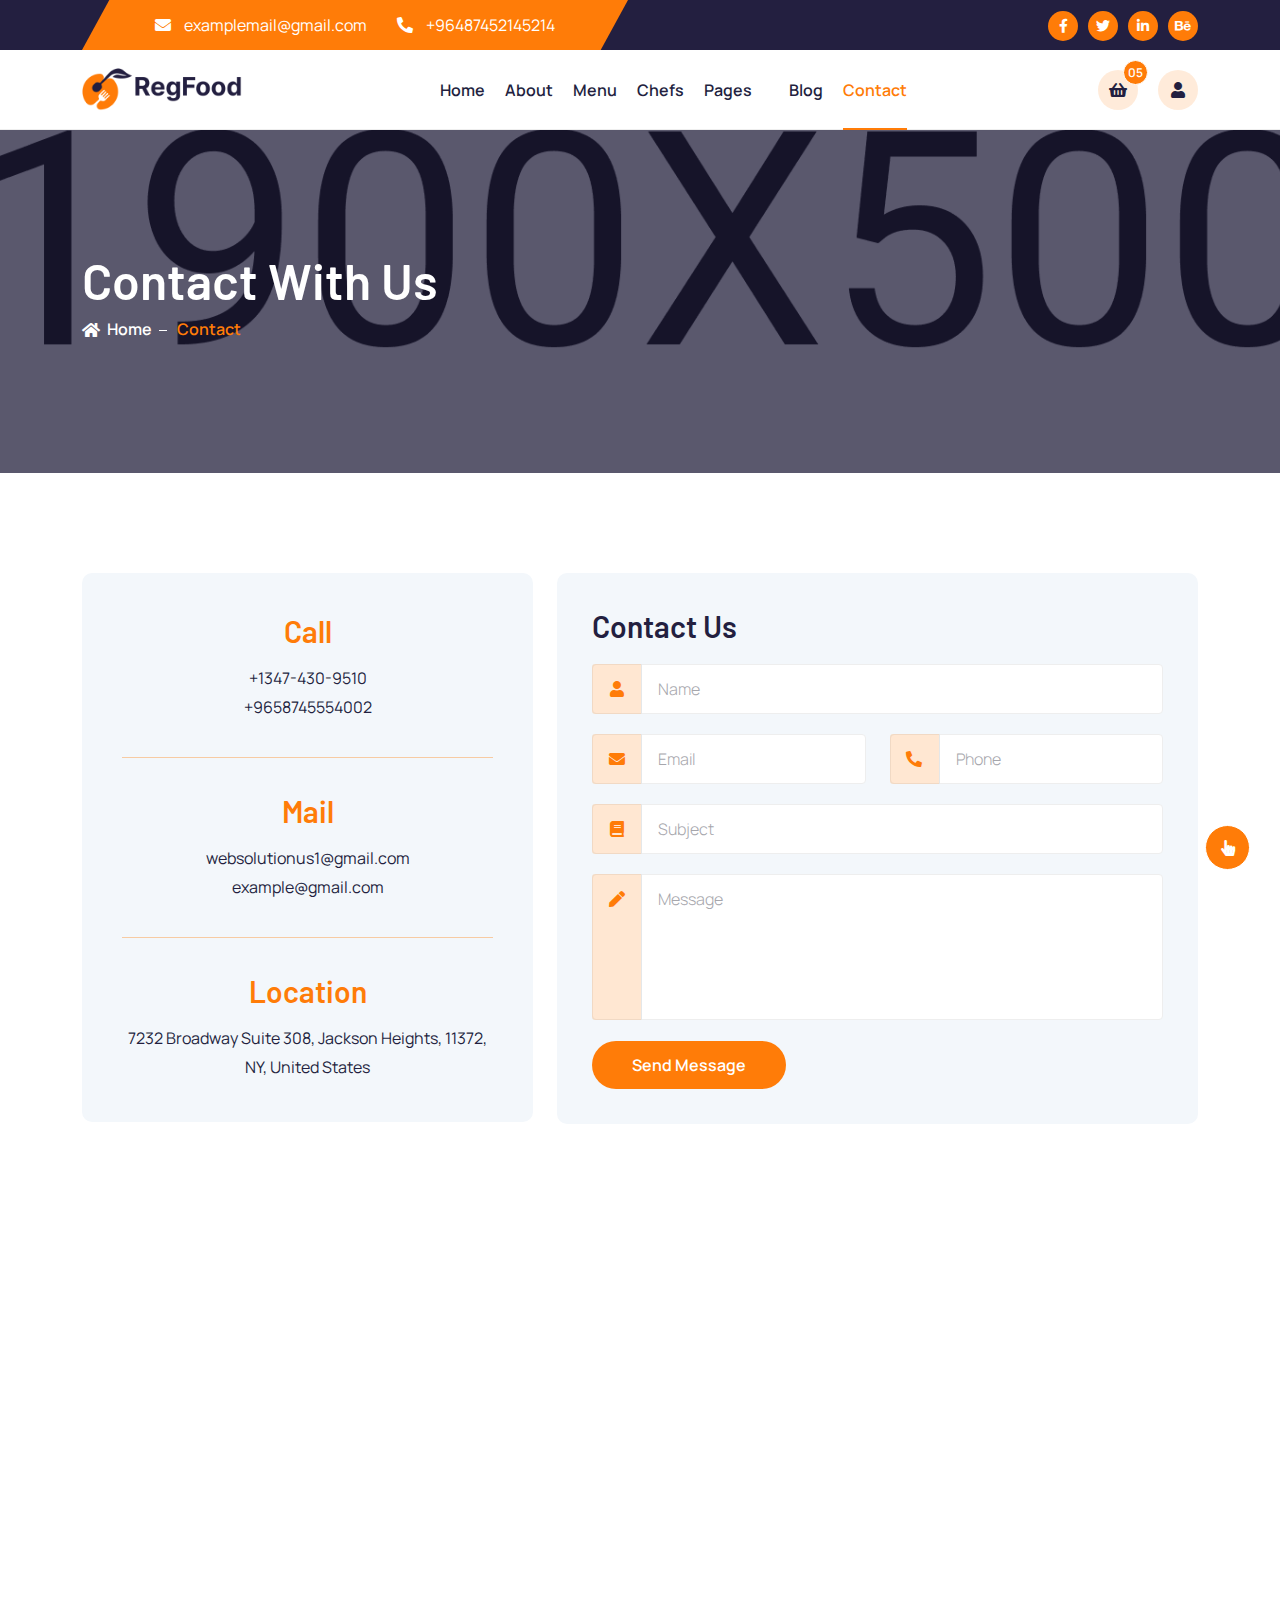
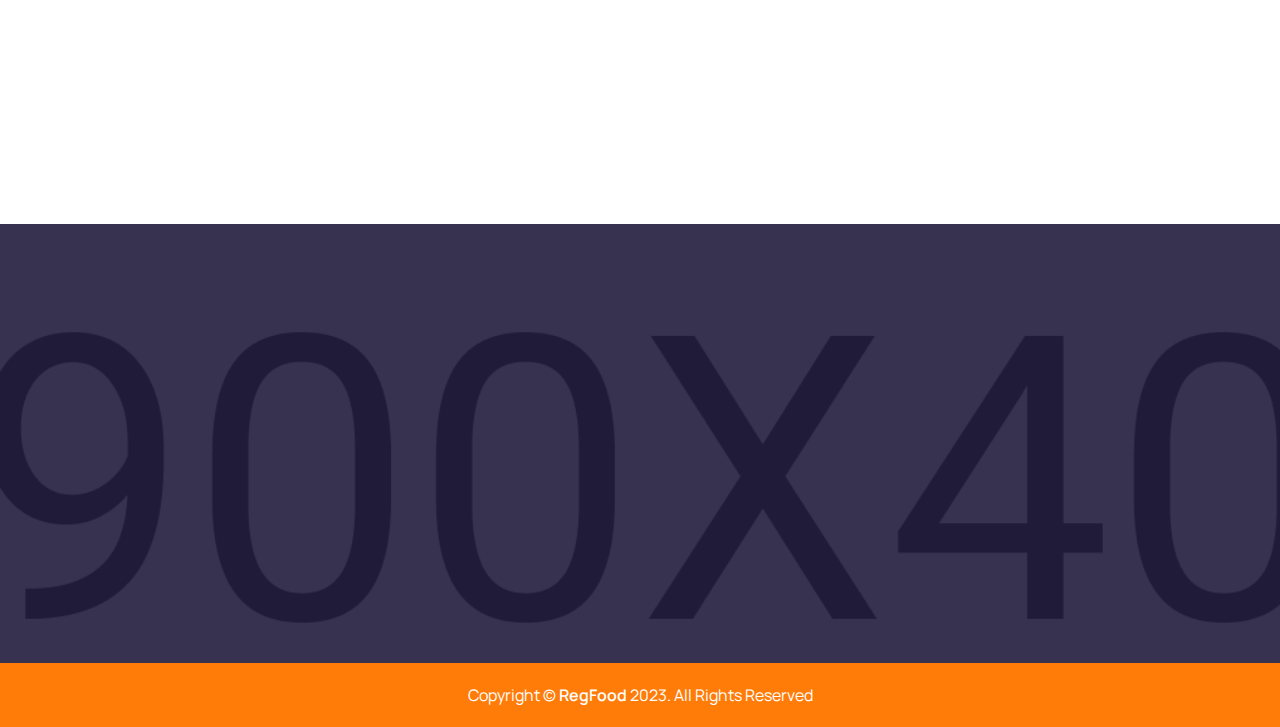
<file: contact.html>
<!DOCTYPE html>
<html lang="en">

<head>
    <meta charset="UTF-8">
    <meta name="viewport"
        content="width=device-width, initial-scale=1.0, maximum-scale=1.0, minimum-scale=1.0, user-scalable=no, target-densityDpi=device-dpi" />
    <title>RegFood || Restaurant HTML Template</title>
    <link rel="icon" type="image/png" href="images/favicon.png">
    <link rel="stylesheet" href="css/all.min.css">
    <link rel="stylesheet" href="css/bootstrap.min.css">
    <link rel="stylesheet" href="css/slick.css">
    <link rel="stylesheet" href="css/nice-select.css">
    <link rel="stylesheet" href="css/custom_spacing.css">
    <link rel="stylesheet" href="css/venobox.min.css">
    <link rel="stylesheet" href="css/animate.css">
    <link rel="stylesheet" href="css/jquery.exzoom.css">
    <link rel="stylesheet" href="css/style.css">
    <link rel="stylesheet" href="css/responsive.css">
</head>

<body>

    <!--=============================
        TOPBAR START
    ==============================-->
    <section class="topbar">
        <div class="container">
            <div class="row">
                <div class="col-xl-6 col-sm-6 col-md-8">
                    <ul class="topbar_info d-flex flex-wrap d-none d-sm-flex">
                        <li><a href="mailto:example@gmail.com"><i class="fas fa-envelope"></i> examplemail@gmail.com</a>
                        </li>
                        <li class="d-none d-md-block"><a href="callto:123456789"><i class="fas fa-phone-alt"></i>
                                +96487452145214</a></li>
                    </ul>
                </div>
                <div class="col-xl-6 col-sm-6 col-md-4">
                    <ul class="topbar_icon d-flex flex-wrap">
                        <li><a href="#"><i class="fab fa-facebook-f"></i></a> </li>
                        <li><a href="#"><i class="fab fa-twitter"></i></a> </li>
                        <li><a href="#"><i class="fab fa-linkedin-in"></i></a> </li>
                        <li><a href="#"><i class="fab fa-behance"></i></a> </li>
                    </ul>
                </div>
            </div>
        </div>
    </section>
    <!--=============================
        TOPBAR END
    ==============================-->


    <!--=============================
        MENU START
    ==============================-->
    <nav class="navbar navbar-expand-lg main_menu">
        <div class="container">
            <a class="navbar-brand" href="index.html">
                <img src="images/logo.png" alt="RegFood" class="img-fluid">
            </a>
            <button class="navbar-toggler" type="button" data-bs-toggle="collapse" data-bs-target="#navbarNav"
                aria-controls="navbarNav" aria-expanded="false" aria-label="Toggle navigation">
                <i class="far fa-bars menu_icon_bar"></i>
                <i class="far fa-times close_icon_close"></i>
            </button>
            <div class="collapse navbar-collapse" id="navbarNav">
                <ul class="navbar-nav m-auto">
                    <li class="nav-item">
                        <a class="nav-link" aria-current="page" href="index.html">Home</a>
                    </li>
                    <li class="nav-item">
                        <a class="nav-link" href="about.html">about</a>
                    </li>
                    <li class="nav-item">
                        <a class="nav-link" href="menu.html">menu</a>
                    </li>
                    <li class="nav-item">
                        <a class="nav-link" href="chefs.html">chefs</a>
                    </li>
                    <li class="nav-item">
                        <a class="nav-link" href="#">pages <i class="far fa-angle-down"></i></a>
                        <ul class="droap_menu">
                            <li><a href="menu_details.html">menu details</a></li>
                            <li><a href="blog_details.html">blog details</a></li>
                            <li><a href="cart_view.html">cart view</a></li>
                            <li><a href="check_out.html">checkout</a></li>
                            <li><a href="payment.html">payment</a></li>
                            <li><a href="testimonial.html">testimonial</a></li>
                            <li><a href="404.html">404/Error</a></li>
                            <li><a href="faq.html">FAQs</a></li>
                            <li><a href="sign_in.html">sign in</a></li>
                            <li><a href="sign_up.html">sign up</a></li>
                            <li><a href="forgot_password.html">forgot password</a></li>
                            <li><a href="privacy_policy.html">privacy policy</a></li>
                            <li><a href="terms_condition.html">terms and condition</a></li>
                        </ul>
                    </li>
                    <li class="nav-item">
                        <a class="nav-link" href="blogs.html">blog</a>
                    </li>
                    <li class="nav-item">
                        <a class="nav-link active" href="contact.html">contact</a>
                    </li>
                </ul>
                <ul class="menu_icon d-flex flex-wrap">
                    <li>
                        <a class="cart_icon" href="cart_view.html"><i class="fas fa-shopping-basket"></i>
                            <span>05</span></a>
                    </li>
                    <li>
                        <a href="dashboard.html"><i class="fas fa-user"></i></a>
                    </li>
                </ul>
            </div>
        </div>
    </nav>
    <!--=============================
        MENU END
    ==============================-->


    <!--=============================
        BREADCRUMB START
    ==============================-->
    <section class="page_breadcrumb" style="background: url(images/counter_bg.jpg);">
        <div class="breadcrumb_overlay">
            <div class="container">
                <div class="breadcrumb_text">
                    <h1>contact with us</h1>
                    <ul>
                        <li><a href="index.html">home</a></li>
                        <li><a href="#">contact</a></li>
                    </ul>
                </div>
            </div>
        </div>
    </section>
    <!--=============================
        BREADCRUMB END
    ==============================-->


    <!--=============================
        CONTACT PAGE START
    ==============================-->
    <section class="contact mt_100 xs_mt_70 mb_100 xs_mb_70">
        <div class="container">
            <div class="contact_form_area">
                <div class="row">
                    <div class="col-xl-5 col-md-6 col-lg-5 wow fadeInUp" data-wow-duration="1s">
                        <div class="contact_info_area">
                            <div class="contact_info">
                                <h3>call</h3>
                                <p>+1347-430-9510</p>
                                <p>+9658745554002</p>
                            </div>
                            <div class="contact_info">
                                <h3>mail</h3>
                                <p>websolutionus1@gmail.com</p>
                                <p>example@gmail.com</p>
                            </div>
                            <div class="contact_info border-0 p-0 m-0">
                                <h3>location</h3>
                                <p>7232 Broadway Suite 308, Jackson Heights, 11372, NY, United States</p>
                            </div>
                        </div>
                    </div>

                    <div class="col-xl-7 col-md-6 col-lg-7 wow fadeInUp" data-wow-duration="1s">
                        <form class="contact_form">
                            <h3>contact us</h3>
                            <div class="row">
                                <div class="col-xl-12">
                                    <div class="contact_form_input">
                                        <span><i class="fas fa-user"></i></span>
                                        <input type="text" placeholder="Name">
                                    </div>
                                </div>
                                <div class="col-xl-6">
                                    <div class="contact_form_input">
                                        <span><i class="fas fa-envelope"></i></span>
                                        <input type="email" placeholder="Email">
                                    </div>
                                </div>
                                <div class="col-xl-6">
                                    <div class="contact_form_input">
                                        <span><i class="fas fa-phone-alt"></i></span>
                                        <input type="text" placeholder="Phone">
                                    </div>
                                </div>
                                <div class="col-xl-12">
                                    <div class="contact_form_input">
                                        <span><i class="fas fa-book"></i></span>
                                        <input type="text" placeholder="Subject">
                                    </div>
                                </div>
                                <div class="col-xl-12">
                                    <div class="contact_form_input textarea">
                                        <span><i class="fas fa-pen"></i></span>
                                        <textarea rows="5" placeholder="Message"></textarea>
                                    </div>
                                    <button class="common_btn" type="submit">send message</button>
                                </div>
                            </div>
                        </form>
                    </div>
                </div>
            </div>
            <div class="contact_map_area">
                <div class="row mt_100 xs_mt_70">
                    <div class="col-12 wow fadeInUp" data-wow-duration="1s">
                        <div class="contact_map">
                            <iframe
                                src="https://www.google.com/maps/embed?pb=!1m18!1m12!1m3!1d29199.78758207035!2d90.43684581929195!3d23.819543211524437!2m3!1f0!2f0!3f0!3m2!1i1024!2i768!4f13.1!3m3!1m2!1s0x3755c62fce7d991f%3A0xacfaf1ac8e944c05!2sBasundhara%20Residential%20Area%2C%20Dhaka!5e0!3m2!1sen!2sbd!4v1667021568123!5m2!1sen!2sbd"
                                style="border:0;" allowfullscreen="" loading="lazy"
                                referrerpolicy="no-referrer-when-downgrade"></iframe>
                        </div>
                    </div>
                </div>
            </div>
        </div>
    </section>
    <!--=============================
        CONTACT PAGE END
    ==============================-->


    <!--=============================
        FOOTER START
    ==============================-->
    <footer style="background: url(images/footer_bg.jpg);">
        <div class="footer_overlay pt_100 xs_pt_70 pb_100 xs_pb_20">
            <div class="container wow fadeInUp" data-wow-duration="1s">
                <div class="row justify-content-between">
                    <div class="col-xxl-4 col-lg-4 col-sm-9 col-md-7">
                        <div class="footer_content">
                            <a class="footer_logo" href="index.html">
                                <img src="images/footer_logo.png" alt="RegFood" class="img-fluid w-100">
                            </a>
                            <span>Lorem ipsum dolor sit amet consectetur adipisicing elit. Soluta facere delectus qui
                                placeat inventore consectetur repellendus optio debitis.</span>
                            <ul class="social_link d-flex flex-wrap">
                                <li><a href="#"><i class="fab fa-facebook-f"></i></a></li>
                                <li><a href="#"><i class="fab fa-linkedin-in"></i></a></li>
                                <li><a href="#"><i class="fab fa-twitter"></i></a></li>
                                <li><a href="#"><i class="fab fa-behance"></i></a></li>
                                <li><a href="#"><i class="fab fa-instagram"></i></a></li>
                                <li><a href="#"><i class="fab fa-google-plus-g"></i></a></li>
                            </ul>
                        </div>
                    </div>
                    <div class="col-xxl-2 col-lg-2 col-sm-5 col-md-5">
                        <div class="footer_content">
                            <h3>Short Link</h3>
                            <ul>
                                <li><a href="#">Home</a></li>
                                <li><a href="#">About Us</a></li>
                                <li><a href="#">Contact Us</a></li>
                                <li><a href="#">Our Service</a></li>
                                <li><a href="#">gallery</a></li>
                            </ul>
                        </div>
                    </div>
                    <div class="col-xxl-2 col-lg-2 col-sm-6 col-md-5 order-md-4">
                        <div class="footer_content">
                            <h3>Help Link</h3>
                            <ul>
                                <li><a href="#">Terms & Conditions</a></li>
                                <li><a href="#">Privacy Policy</a></li>
                                <li><a href="#">Refund Policy</a></li>
                                <li><a href="#">FAQ</a></li>
                                <li><a href="#">contact</a></li>
                            </ul>
                        </div>
                    </div>
                    <div class="col-xxl-3 col-lg-4 col-sm-9 col-md-7 order-lg-4">
                        <div class="footer_content">
                            <h3>contact us</h3>
                            <p class="info"><i class="fas fa-phone-alt"></i> +44 (0) 20 9994 7740</p>
                            <p class="info"><i class="fas fa-envelope"></i> themefaxbd@gmail.com</p>
                            <p class="info"><i class="far fa-map-marker-alt"></i> Blackwell Street,Dry Creek,Alaska</p>
                        </div>
                    </div>
                </div>
            </div>
        </div>
        <div class="footer_bottom d-flex flex-wrap">
            <div class="container">
                <div class="row">
                    <div class="col-12">
                        <div class="footer_bottom_text">
                            <p>Copyright ©<b> RegFood</b> 2023. All Rights Reserved</p>
                        </div>
                    </div>
                </div>
            </div>
        </div>
    </footer>
    <!--=============================
        FOOTER END
    ==============================-->


    <!--=============================
        SCROLL BUTTON START
    ==============================-->
    <div class="scroll_btn"><i class="fas fa-hand-pointer"></i></div>
    <!--=============================
        SCROLL BUTTON END 
    ==============================-->


    <!--jquery library js-->
    <script src="js/jquery-3.6.0.min.js"></script>
    <!--bootstrap js-->
    <script src="js/bootstrap.bundle.min.js"></script>
    <!--font-awesome js-->
    <script src="js/Font-Awesome.js"></script>
    <!-- slick slider -->
    <script src="js/slick.min.js"></script>
    <!-- isotop js -->
    <script src="js/isotope.pkgd.min.js"></script>
    <!-- counter up js -->
    <script src="js/jquery.waypoints.min.js"></script>
    <script src="js/jquery.countup.min.js"></script>
    <!-- nice select js -->
    <script src="js/jquery.nice-select.min.js"></script>
    <!-- venobox js -->
    <script src="js/venobox.min.js"></script>
    <!-- sticky sidebar js -->
    <script src="js/sticky_sidebar.js"></script>
    <!-- wow js -->
    <script src="js/wow.min.js"></script>
    <!-- ex zoom js -->
    <script src="js/jquery.exzoom.js"></script>

    <!--main/custom js-->
    <script src="js/main.js"></script>

</body>

</html>
</file>
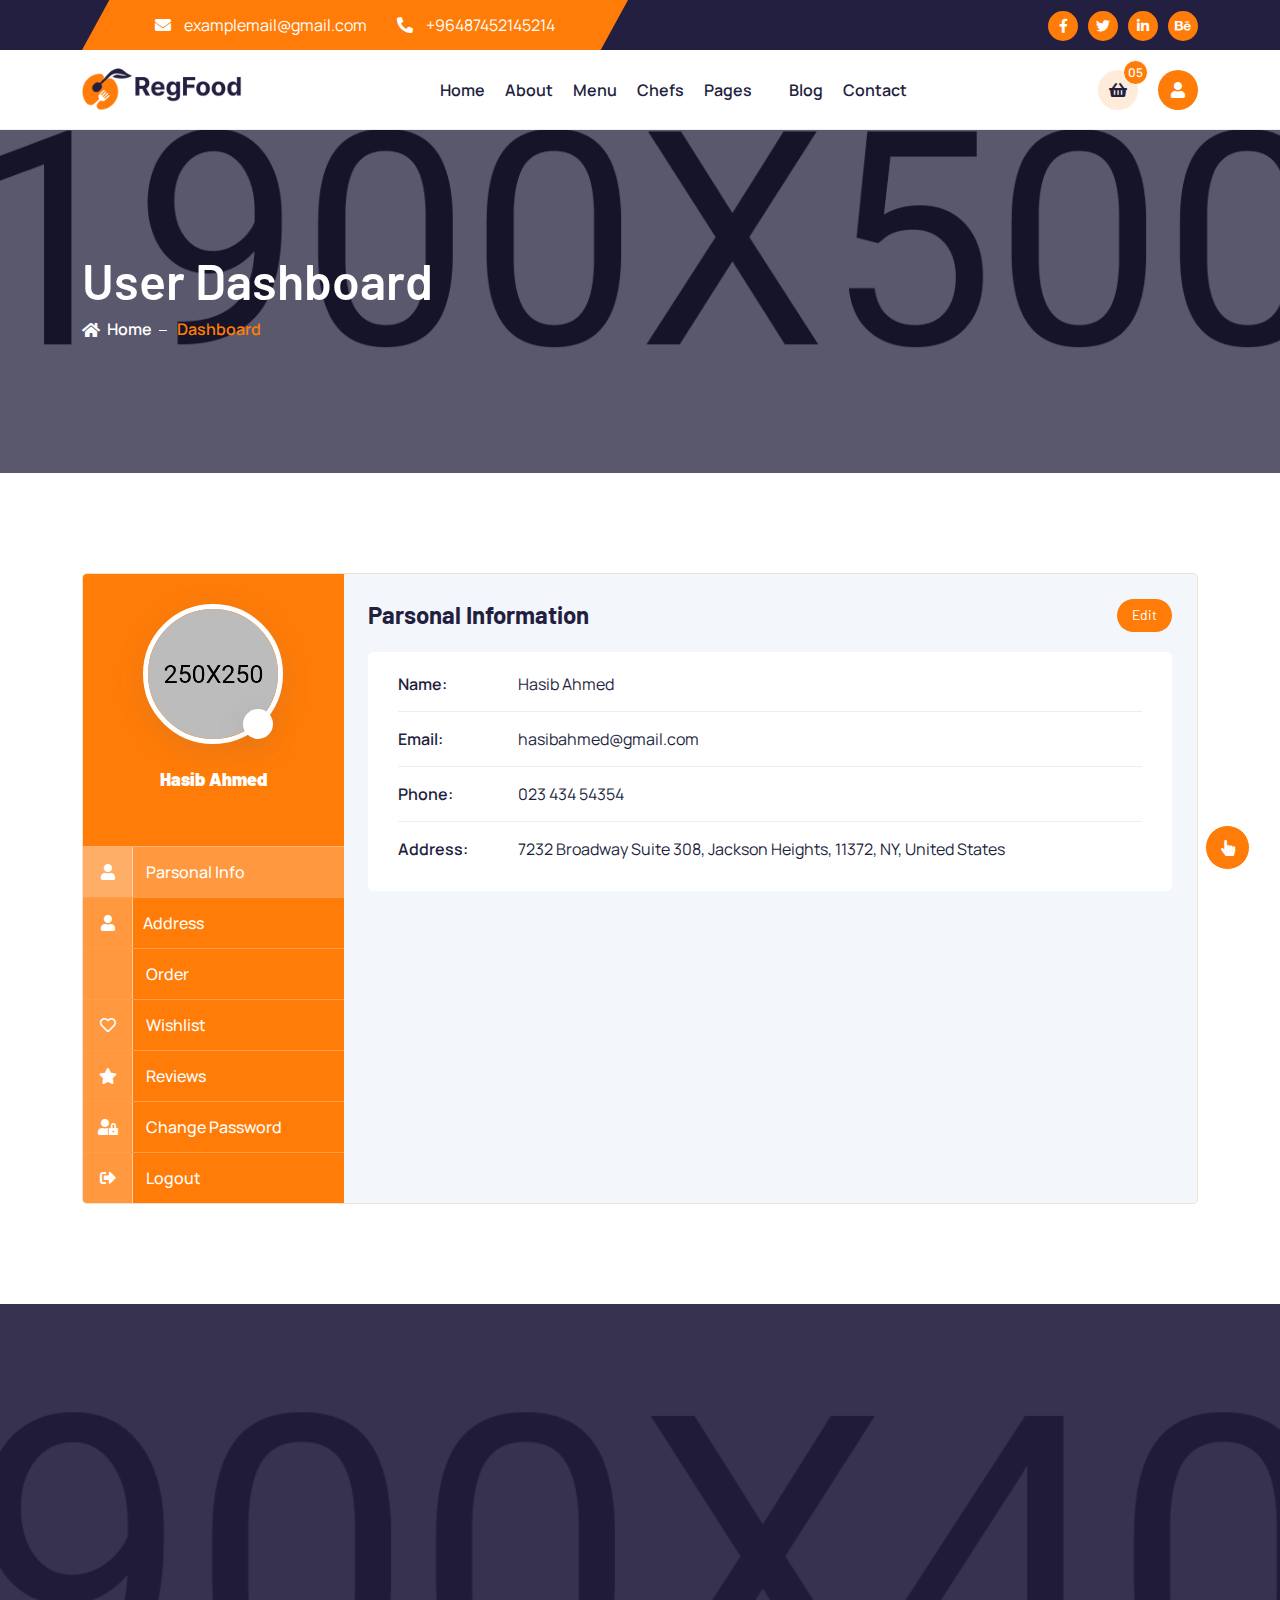
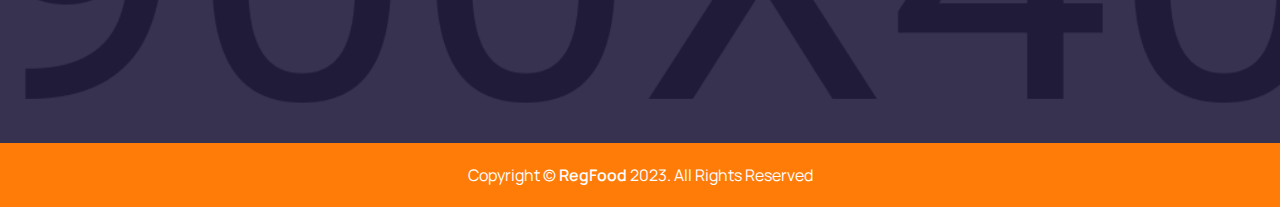
<file: dashboard.html>
<!DOCTYPE html>
<html lang="en">

<head>
    <meta charset="UTF-8">
    <meta name="viewport"
        content="width=device-width, initial-scale=1.0, maximum-scale=1.0, minimum-scale=1.0, user-scalable=no, target-densityDpi=device-dpi" />
    <title>RegFood || Restaurant HTML Template</title>
    <link rel="icon" type="image/png" href="images/favicon.png">
    <link rel="stylesheet" href="css/all.min.css">
    <link rel="stylesheet" href="css/bootstrap.min.css">
    <link rel="stylesheet" href="css/slick.css">
    <link rel="stylesheet" href="css/nice-select.css">
    <link rel="stylesheet" href="css/custom_spacing.css">
    <link rel="stylesheet" href="css/venobox.min.css">
    <link rel="stylesheet" href="css/animate.css">
    <link rel="stylesheet" href="css/jquery.exzoom.css">
    <link rel="stylesheet" href="css/style.css">
    <link rel="stylesheet" href="css/responsive.css">
</head>

<body>

    <!--=============================
        TOPBAR START
    ==============================-->
    <section class="topbar">
        <div class="container">
            <div class="row">
                <div class="col-xl-6 col-sm-6 col-md-8">
                    <ul class="topbar_info d-flex flex-wrap d-none d-sm-flex">
                        <li><a href="mailto:example@gmail.com"><i class="fas fa-envelope"></i> examplemail@gmail.com</a>
                        </li>
                        <li class="d-none d-md-block"><a href="callto:123456789"><i class="fas fa-phone-alt"></i>
                                +96487452145214</a></li>
                    </ul>
                </div>
                <div class="col-xl-6 col-sm-6 col-md-4">
                    <ul class="topbar_icon d-flex flex-wrap">
                        <li><a href="#"><i class="fab fa-facebook-f"></i></a> </li>
                        <li><a href="#"><i class="fab fa-twitter"></i></a> </li>
                        <li><a href="#"><i class="fab fa-linkedin-in"></i></a> </li>
                        <li><a href="#"><i class="fab fa-behance"></i></a> </li>
                    </ul>
                </div>
            </div>
        </div>
    </section>
    <!--=============================
        TOPBAR END
    ==============================-->


    <!--=============================
        MENU START
    ==============================-->
    <nav class="navbar navbar-expand-lg main_menu">
        <div class="container">
            <a class="navbar-brand" href="index.html">
                <img src="images/logo.png" alt="RegFood" class="img-fluid">
            </a>
            <button class="navbar-toggler" type="button" data-bs-toggle="collapse" data-bs-target="#navbarNav"
                aria-controls="navbarNav" aria-expanded="false" aria-label="Toggle navigation">
                <i class="far fa-bars menu_icon_bar"></i>
                <i class="far fa-times close_icon_close"></i>
            </button>
            <div class="collapse navbar-collapse" id="navbarNav">
                <ul class="navbar-nav m-auto">
                    <li class="nav-item">
                        <a class="nav-link" aria-current="page" href="index.html">Home</a>
                    </li>
                    <li class="nav-item">
                        <a class="nav-link" href="about.html">about</a>
                    </li>
                    <li class="nav-item">
                        <a class="nav-link" href="menu.html">menu</a>
                    </li>
                    <li class="nav-item">
                        <a class="nav-link" href="chefs.html">chefs</a>
                    </li>
                    <li class="nav-item">
                        <a class="nav-link" href="#">pages <i class="far fa-angle-down"></i></a>
                        <ul class="droap_menu">
                            <li><a href="menu_details.html">menu details</a></li>
                            <li><a href="blog_details.html">blog details</a></li>
                            <li><a href="cart_view.html">cart view</a></li>
                            <li><a href="check_out.html">checkout</a></li>
                            <li><a href="payment.html">payment</a></li>
                            <li><a href="testimonial.html">testimonial</a></li>
                            <li><a href="404.html">404/Error</a></li>
                            <li><a href="faq.html">FAQs</a></li>
                            <li><a href="sign_in.html">sign in</a></li>
                            <li><a href="sign_up.html">sign up</a></li>
                            <li><a href="forgot_password.html">forgot password</a></li>
                            <li><a href="privacy_policy.html">privacy policy</a></li>
                            <li><a href="terms_condition.html">terms and condition</a></li>
                        </ul>
                    </li>
                    <li class="nav-item">
                        <a class="nav-link" href="blogs.html">blog</a>
                    </li>
                    <li class="nav-item">
                        <a class="nav-link" href="contact.html">contact</a>
                    </li>
                </ul>
                <ul class="menu_icon d-flex flex-wrap">
                    <li>
                        <a class="cart_icon" href="cart_view.html"><i class="fas fa-shopping-basket"></i>
                            <span>05</span></a>
                    </li>
                    <li>
                        <a class="active" href="dashboard.html"><i class="fas fa-user"></i></a>
                    </li>
                </ul>
            </div>
        </div>
    </nav>
    <!--=============================
        MENU END
    ==============================-->


    <!--=============================
        BREADCRUMB START
    ==============================-->
    <section class="page_breadcrumb" style="background: url(images/counter_bg.jpg);">
        <div class="breadcrumb_overlay">
            <div class="container">
                <div class="breadcrumb_text">
                    <h1>user dashboard</h1>
                    <ul>
                        <li><a href="index.html">home</a></li>
                        <li><a href="#">dashboard</a></li>
                    </ul>
                </div>
            </div>
        </div>
    </section>
    <!--=============================
        BREADCRUMB END
    ==============================-->


    <!--=========================
        DASHBOARD START
    ==========================-->
    <section class="dashboard mt_100 xs_mt_70 mb_100 xs_mb_70">
        <div class="container">
            <div class="dashboard_area">
                <div class="row">
                    <div class="col-xl-3 col-lg-4 wow fadeInUp" data-wow-duration="1s">
                        <div class="dashboard_menu">
                            <div class="dasboard_header">
                                <div class="dasboard_header_img">
                                    <img src="images/testimonial_img_3.jpg" alt="user" class="img-fluid w-100">
                                    <label for="upload"><i class="far fa-camera"></i></label>
                                    <input type="file" id="upload" hidden>
                                </div>
                                <h2>hasib ahmed</h2>
                            </div>
                            <ul>
                                <li><a class="active" href="dashboard.html"><span><i class="fas fa-user"></i></span>
                                        Parsonal Info</a></li>
                                <li><a href="dashboard_address.html"><span><i class="fas fa-user"></i></span>address</a>
                                </li>
                                <li><a href="dashboard_order.html"><span><i class="fas fa-bags-shopping"></i></span>
                                        Order</a></li>
                                <li><a href="dashboard_wishlist.html"><span><i class="far fa-heart"></i></span>
                                        wishlist</a></li>
                                <li><a href="dashboard_review.html"><span><i class="fas fa-star"></i></span> Reviews</a>
                                </li>
                                <li><a href="dashboard_change_password.html"><span><i
                                                class="fas fa-user-lock"></i></span> Change Password</a></li>
                                <li><a href="#"><span> <i class="fas fa-sign-out-alt"></i></span> Logout</a></li>
                            </ul>
                        </div>
                    </div>
                    <div class="col-xl-9 col-lg-8 wow fadeInUp" data-wow-duration="1s">
                        <div class="dashboard_content">
                            <div class="dashboard_body">
                                <h3>Parsonal Information
                                    <a class="dash_add_new_address" href="dashboard_info_edit.html">edit</a>
                                </h3>

                                <div class="dash_personal_info">
                                    <div class="personal_info_text">
                                        <p><span>Name:</span> Hasib Ahmed</p>
                                        <p><span>Email:</span> hasibahmed@gmail.com</p>
                                        <p><span>Phone:</span> 023 434 54354</p>
                                        <p><span>Address:</span> 7232 Broadway Suite 308, Jackson Heights,
                                            11372, NY, United States </p>
                                    </div>
                                </div>
                            </div>
                        </div>
                    </div>
                </div>
            </div>
        </div>
    </section>
    <!--=========================
        DASHBOARD END 
    ==========================-->


    <!--=============================
        FOOTER START
    ==============================-->
    <footer style="background: url(images/footer_bg.jpg);">
        <div class="footer_overlay pt_100 xs_pt_70 pb_100 xs_pb_20">
            <div class="container wow fadeInUp" data-wow-duration="1s">
                <div class="row justify-content-between">
                    <div class="col-xxl-4 col-lg-4 col-sm-9 col-md-7">
                        <div class="footer_content">
                            <a class="footer_logo" href="index.html">
                                <img src="images/footer_logo.png" alt="RegFood" class="img-fluid w-100">
                            </a>
                            <span>Lorem ipsum dolor sit amet consectetur adipisicing elit. Soluta facere delectus qui
                                placeat inventore consectetur repellendus optio debitis.</span>
                            <ul class="social_link d-flex flex-wrap">
                                <li><a href="#"><i class="fab fa-facebook-f"></i></a></li>
                                <li><a href="#"><i class="fab fa-linkedin-in"></i></a></li>
                                <li><a href="#"><i class="fab fa-twitter"></i></a></li>
                                <li><a href="#"><i class="fab fa-behance"></i></a></li>
                                <li><a href="#"><i class="fab fa-instagram"></i></a></li>
                                <li><a href="#"><i class="fab fa-google-plus-g"></i></a></li>
                            </ul>
                        </div>
                    </div>
                    <div class="col-xxl-2 col-lg-2 col-sm-5 col-md-5">
                        <div class="footer_content">
                            <h3>Short Link</h3>
                            <ul>
                                <li><a href="#">Home</a></li>
                                <li><a href="#">About Us</a></li>
                                <li><a href="#">Contact Us</a></li>
                                <li><a href="#">Our Service</a></li>
                                <li><a href="#">gallery</a></li>
                            </ul>
                        </div>
                    </div>
                    <div class="col-xxl-2 col-lg-2 col-sm-6 col-md-5 order-md-4">
                        <div class="footer_content">
                            <h3>Help Link</h3>
                            <ul>
                                <li><a href="#">Terms & Conditions</a></li>
                                <li><a href="#">Privacy Policy</a></li>
                                <li><a href="#">Refund Policy</a></li>
                                <li><a href="#">FAQ</a></li>
                                <li><a href="#">contact</a></li>
                            </ul>
                        </div>
                    </div>
                    <div class="col-xxl-3 col-lg-4 col-sm-9 col-md-7 order-lg-4">
                        <div class="footer_content">
                            <h3>contact us</h3>
                            <p class="info"><i class="fas fa-phone-alt"></i> +44 (0) 20 9994 7740</p>
                            <p class="info"><i class="fas fa-envelope"></i> themefaxbd@gmail.com</p>
                            <p class="info"><i class="far fa-map-marker-alt"></i> Blackwell Street,Dry Creek,Alaska</p>
                        </div>
                    </div>
                </div>
            </div>
        </div>
        <div class="footer_bottom d-flex flex-wrap">
            <div class="container">
                <div class="row">
                    <div class="col-12">
                        <div class="footer_bottom_text">
                            <p>Copyright ©<b> RegFood</b> 2023. All Rights Reserved</p>
                        </div>
                    </div>
                </div>
            </div>
        </div>
    </footer>
    <!--=============================
        FOOTER END
    ==============================-->


    <!--=============================
        SCROLL BUTTON START
    ==============================-->
    <div class="scroll_btn"><i class="fas fa-hand-pointer"></i></div>
    <!--=============================
        SCROLL BUTTON END 
    ==============================-->


    <!--jquery library js-->
    <script src="js/jquery-3.6.0.min.js"></script>
    <!--bootstrap js-->
    <script src="js/bootstrap.bundle.min.js"></script>
    <!--font-awesome js-->
    <script src="js/Font-Awesome.js"></script>
    <!-- slick slider -->
    <script src="js/slick.min.js"></script>
    <!-- isotop js -->
    <script src="js/isotope.pkgd.min.js"></script>
    <!-- counter up js -->
    <script src="js/jquery.waypoints.min.js"></script>
    <script src="js/jquery.countup.min.js"></script>
    <!-- nice select js -->
    <script src="js/jquery.nice-select.min.js"></script>
    <!-- venobox js -->
    <script src="js/venobox.min.js"></script>
    <!-- sticky sidebar js -->
    <script src="js/sticky_sidebar.js"></script>
    <!-- wow js -->
    <script src="js/wow.min.js"></script>
    <!-- ex zoom js -->
    <script src="js/jquery.exzoom.js"></script>

    <!--main/custom js-->
    <script src="js/main.js"></script>

</body>

</html>
</file>
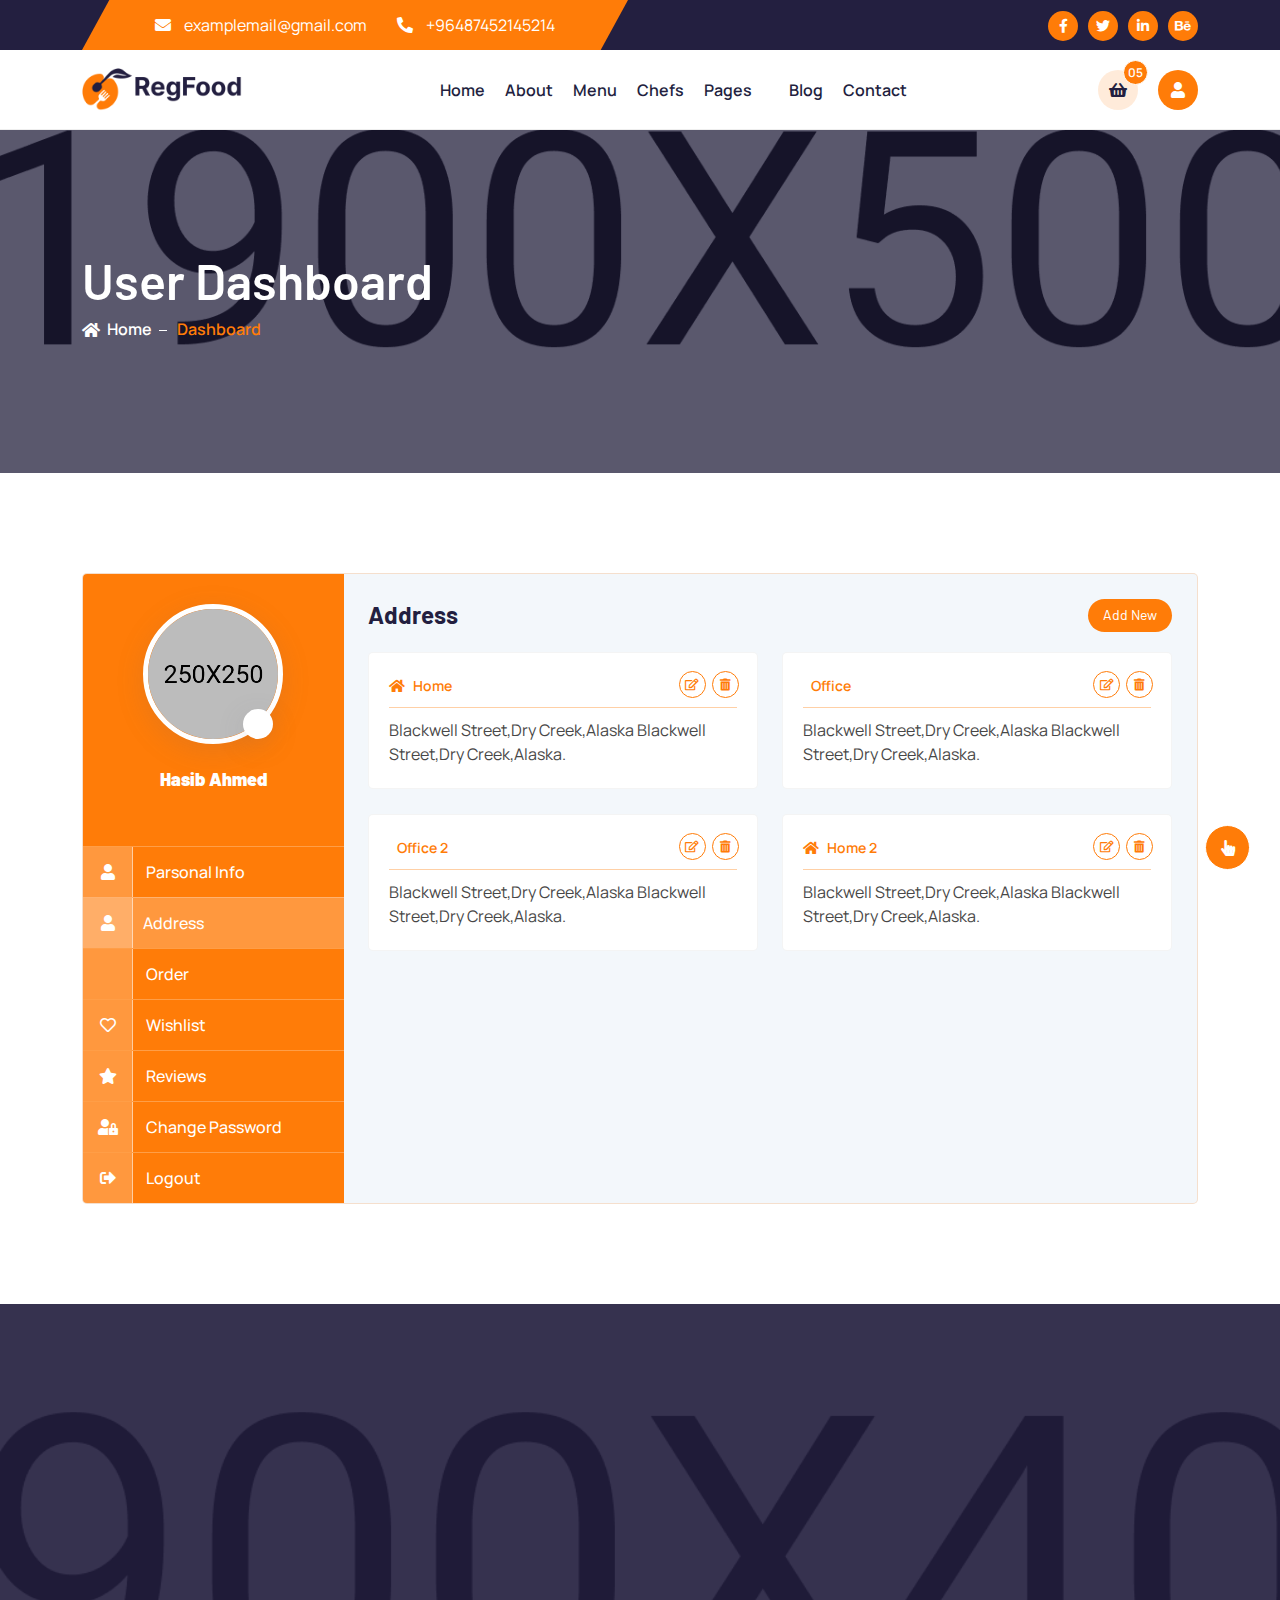
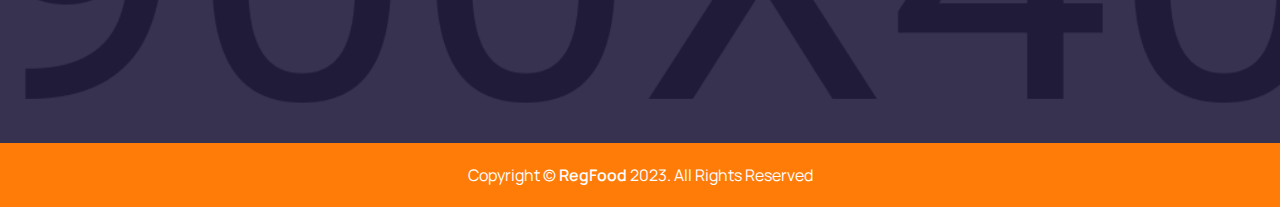
<file: dashboard_address.html>
<!DOCTYPE html>
<html lang="en">

<head>
    <meta charset="UTF-8">
    <meta name="viewport"
        content="width=device-width, initial-scale=1.0, maximum-scale=1.0, minimum-scale=1.0, user-scalable=no, target-densityDpi=device-dpi" />
    <title>RegFood || Restaurant HTML Template</title>
    <link rel="icon" type="image/png" href="images/favicon.png">
    <link rel="stylesheet" href="css/all.min.css">
    <link rel="stylesheet" href="css/bootstrap.min.css">
    <link rel="stylesheet" href="css/slick.css">
    <link rel="stylesheet" href="css/nice-select.css">
    <link rel="stylesheet" href="css/custom_spacing.css">
    <link rel="stylesheet" href="css/venobox.min.css">
    <link rel="stylesheet" href="css/animate.css">
    <link rel="stylesheet" href="css/jquery.exzoom.css">
    <link rel="stylesheet" href="css/style.css">
    <link rel="stylesheet" href="css/responsive.css">
</head>

<body>

    <!--=============================
        TOPBAR START
    ==============================-->
    <section class="topbar">
        <div class="container">
            <div class="row">
                <div class="col-xl-6 col-sm-6 col-md-8">
                    <ul class="topbar_info d-flex flex-wrap d-none d-sm-flex">
                        <li><a href="mailto:example@gmail.com"><i class="fas fa-envelope"></i> examplemail@gmail.com</a>
                        </li>
                        <li class="d-none d-md-block"><a href="callto:123456789"><i class="fas fa-phone-alt"></i>
                                +96487452145214</a></li>
                    </ul>
                </div>
                <div class="col-xl-6 col-sm-6 col-md-4">
                    <ul class="topbar_icon d-flex flex-wrap">
                        <li><a href="#"><i class="fab fa-facebook-f"></i></a> </li>
                        <li><a href="#"><i class="fab fa-twitter"></i></a> </li>
                        <li><a href="#"><i class="fab fa-linkedin-in"></i></a> </li>
                        <li><a href="#"><i class="fab fa-behance"></i></a> </li>
                    </ul>
                </div>
            </div>
        </div>
    </section>
    <!--=============================
        TOPBAR END
    ==============================-->


    <!--=============================
        MENU START
    ==============================-->
    <nav class="navbar navbar-expand-lg main_menu">
        <div class="container">
            <a class="navbar-brand" href="index.html">
                <img src="images/logo.png" alt="RegFood" class="img-fluid">
            </a>
            <button class="navbar-toggler" type="button" data-bs-toggle="collapse" data-bs-target="#navbarNav"
                aria-controls="navbarNav" aria-expanded="false" aria-label="Toggle navigation">
                <i class="far fa-bars menu_icon_bar"></i>
                <i class="far fa-times close_icon_close"></i>
            </button>
            <div class="collapse navbar-collapse" id="navbarNav">
                <ul class="navbar-nav m-auto">
                    <li class="nav-item">
                        <a class="nav-link" aria-current="page" href="index.html">Home</a>
                    </li>
                    <li class="nav-item">
                        <a class="nav-link" href="about.html">about</a>
                    </li>
                    <li class="nav-item">
                        <a class="nav-link" href="menu.html">menu</a>
                    </li>
                    <li class="nav-item">
                        <a class="nav-link" href="chefs.html">chefs</a>
                    </li>
                    <li class="nav-item">
                        <a class="nav-link" href="#">pages <i class="far fa-angle-down"></i></a>
                        <ul class="droap_menu">
                            <li><a href="menu_details.html">menu details</a></li>
                            <li><a href="blog_details.html">blog details</a></li>
                            <li><a href="cart_view.html">cart view</a></li>
                            <li><a href="check_out.html">checkout</a></li>
                            <li><a href="payment.html">payment</a></li>
                            <li><a href="testimonial.html">testimonial</a></li>
                            <li><a href="404.html">404/Error</a></li>
                            <li><a href="faq.html">FAQs</a></li>
                            <li><a href="sign_in.html">sign in</a></li>
                            <li><a href="sign_up.html">sign up</a></li>
                            <li><a href="forgot_password.html">forgot password</a></li>
                            <li><a href="privacy_policy.html">privacy policy</a></li>
                            <li><a href="terms_condition.html">terms and condition</a></li>
                        </ul>
                    </li>
                    <li class="nav-item">
                        <a class="nav-link" href="blogs.html">blog</a>
                    </li>
                    <li class="nav-item">
                        <a class="nav-link" href="contact.html">contact</a>
                    </li>
                </ul>
                <ul class="menu_icon d-flex flex-wrap">
                    <li>
                        <a class="cart_icon" href="cart_view.html"><i class="fas fa-shopping-basket"></i>
                            <span>05</span></a>
                    </li>
                    <li>
                        <a class="active" href="dashboard.html"><i class="fas fa-user"></i></a>
                    </li>
                </ul>
            </div>
        </div>
    </nav>
    <!--=============================
        MENU END
    ==============================-->


    <!--=============================
        BREADCRUMB START
    ==============================-->
    <section class="page_breadcrumb" style="background: url(images/counter_bg.jpg);">
        <div class="breadcrumb_overlay">
            <div class="container">
                <div class="breadcrumb_text">
                    <h1>user dashboard</h1>
                    <ul>
                        <li><a href="index.html">home</a></li>
                        <li><a href="#">dashboard</a></li>
                    </ul>
                </div>
            </div>
        </div>
    </section>
    <!--=============================
        BREADCRUMB END
    ==============================-->


    <!--=========================
        DASHBOARD START
    ==========================-->
    <section class="dashboard mt_100 xs_mt_70 mb_100 xs_mb_70">
        <div class="container">
            <div class="dashboard_area">
                <div class="row">
                    <div class="col-xl-3 col-lg-4 wow fadeInUp" data-wow-duration="1s">
                        <div class="dashboard_menu">
                            <div class="dasboard_header">
                                <div class="dasboard_header_img">
                                    <img src="images/testimonial_img_3.jpg" alt="user" class="img-fluid w-100">
                                    <label for="upload"><i class="far fa-camera"></i></label>
                                    <input type="file" id="upload" hidden>
                                </div>
                                <h2>hasib ahmed</h2>
                            </div>
                            <ul>
                                <li><a href="dashboard.html"><span><i class="fas fa-user"></i></span> Parsonal Info</a>
                                </li>
                                <li><a class="active" href="dashboard_address.html"><span><i
                                                class="fas fa-user"></i></span>address</a></li>
                                <li><a href="dashboard_order.html"><span><i class="fas fa-bags-shopping"></i></span>
                                        Order</a></li>
                                <li><a href="dashboard_wishlist.html"><span><i class="far fa-heart"></i></span>
                                        wishlist</a></li>
                                <li><a href="dashboard_review.html"><span><i class="fas fa-star"></i></span> Reviews</a>
                                </li>
                                <li><a href="dashboard_change_password.html"><span><i
                                                class="fas fa-user-lock"></i></span> Change Password</a></li>
                                <li><a href="#"><span> <i class="fas fa-sign-out-alt"></i></span> Logout</a></li>
                            </ul>
                        </div>
                    </div>
                    <div class="col-xl-9 col-lg-8 wow fadeInUp" data-wow-duration="1s">
                        <div class="dashboard_content">
                            <div class="dashboard_body address_body">
                                <h3>address <a class="dash_add_new_address" href="dashboard_address_new.html">add
                                        new</a>
                                </h3>
                                <div class="dashboard_address">
                                    <div class="dashboard_existing_address">
                                        <div class="row">
                                            <div class="col-md-6">
                                                <div class="checkout_single_address">
                                                    <div class="form-check">
                                                        <label class="form-check-label">
                                                            <span class="icon"><i class="fas fa-home"></i>
                                                                home</span>
                                                            <span class="address">Blackwell Street,Dry Creek,Alaska
                                                                Blackwell
                                                                Street,Dry Creek,Alaska.</span>
                                                        </label>
                                                    </div>
                                                    <ul>
                                                        <li><a href="dashboard_address_edit.html"><i
                                                                    class="far fa-edit"></i></a>
                                                        </li>
                                                        <li><a><i class="fas fa-trash-alt"></i></a>
                                                        </li>
                                                    </ul>
                                                </div>
                                            </div>
                                            <div class="col-md-6">
                                                <div class="checkout_single_address">
                                                    <div class="form-check">
                                                        <label class="form-check-label">
                                                            <span class="icon"><i class="far fa-car-building"></i>
                                                                office</span>
                                                            <span class="address">Blackwell Street,Dry Creek,Alaska
                                                                Blackwell
                                                                Street,Dry Creek,Alaska.</span>
                                                        </label>
                                                    </div>
                                                    <ul>
                                                        <li><a href="dashboard_address_edit.html"><i
                                                                    class="far fa-edit"></i></a>
                                                        </li>
                                                        <li><a><i class="fas fa-trash-alt"></i></a>
                                                        </li>
                                                    </ul>
                                                </div>
                                            </div>
                                            <div class="col-md-6">
                                                <div class="checkout_single_address">
                                                    <div class="form-check">
                                                        <label class="form-check-label">
                                                            <span class="icon"><i class="far fa-car-building"></i>
                                                                office
                                                                2</span>
                                                            <span class="address">Blackwell Street,Dry Creek,Alaska
                                                                Blackwell
                                                                Street,Dry Creek,Alaska.</span>
                                                        </label>
                                                    </div>
                                                    <ul>
                                                        <li><a href="dashboard_address_edit.html"><i
                                                                    class="far fa-edit"></i></a>
                                                        </li>
                                                        <li><a><i class="fas fa-trash-alt"></i></a>
                                                        </li>
                                                    </ul>
                                                </div>
                                            </div>
                                            <div class="col-md-6">
                                                <div class="checkout_single_address mb-0">
                                                    <div class="form-check">
                                                        <label class="form-check-label">
                                                            <span class="icon"><i class="fas fa-home"></i> home
                                                                2</span>
                                                            <span class="address">Blackwell Street,Dry Creek,Alaska
                                                                Blackwell
                                                                Street,Dry Creek,Alaska.</span>
                                                        </label>
                                                    </div>
                                                    <ul>
                                                        <li><a href="dashboard_address_edit.html"><i
                                                                    class="far fa-edit"></i></a>
                                                        </li>
                                                        <li><a><i class="fas fa-trash-alt"></i></a>
                                                        </li>
                                                    </ul>
                                                </div>
                                            </div>
                                        </div>
                                    </div>
                                </div>
                            </div>
                        </div>
                    </div>
                </div>
            </div>
        </div>
    </section>
    <!--=========================
        DASHBOARD END 
    ==========================-->


    <!--=============================
        FOOTER START
    ==============================-->
    <footer style="background: url(images/footer_bg.jpg);">
        <div class="footer_overlay pt_100 xs_pt_70 pb_100 xs_pb_20">
            <div class="container wow fadeInUp" data-wow-duration="1s">
                <div class="row justify-content-between">
                    <div class="col-xxl-4 col-lg-4 col-sm-9 col-md-7">
                        <div class="footer_content">
                            <a class="footer_logo" href="index.html">
                                <img src="images/footer_logo.png" alt="RegFood" class="img-fluid w-100">
                            </a>
                            <span>Lorem ipsum dolor sit amet consectetur adipisicing elit. Soluta facere delectus qui
                                placeat inventore consectetur repellendus optio debitis.</span>
                            <ul class="social_link d-flex flex-wrap">
                                <li><a href="#"><i class="fab fa-facebook-f"></i></a></li>
                                <li><a href="#"><i class="fab fa-linkedin-in"></i></a></li>
                                <li><a href="#"><i class="fab fa-twitter"></i></a></li>
                                <li><a href="#"><i class="fab fa-behance"></i></a></li>
                                <li><a href="#"><i class="fab fa-instagram"></i></a></li>
                                <li><a href="#"><i class="fab fa-google-plus-g"></i></a></li>
                            </ul>
                        </div>
                    </div>
                    <div class="col-xxl-2 col-lg-2 col-sm-5 col-md-5">
                        <div class="footer_content">
                            <h3>Short Link</h3>
                            <ul>
                                <li><a href="#">Home</a></li>
                                <li><a href="#">About Us</a></li>
                                <li><a href="#">Contact Us</a></li>
                                <li><a href="#">Our Service</a></li>
                                <li><a href="#">gallery</a></li>
                            </ul>
                        </div>
                    </div>
                    <div class="col-xxl-2 col-lg-2 col-sm-6 col-md-5 order-md-4">
                        <div class="footer_content">
                            <h3>Help Link</h3>
                            <ul>
                                <li><a href="#">Terms & Conditions</a></li>
                                <li><a href="#">Privacy Policy</a></li>
                                <li><a href="#">Refund Policy</a></li>
                                <li><a href="#">FAQ</a></li>
                                <li><a href="#">contact</a></li>
                            </ul>
                        </div>
                    </div>
                    <div class="col-xxl-3 col-lg-4 col-sm-9 col-md-7 order-lg-4">
                        <div class="footer_content">
                            <h3>contact us</h3>
                            <p class="info"><i class="fas fa-phone-alt"></i> +44 (0) 20 9994 7740</p>
                            <p class="info"><i class="fas fa-envelope"></i> themefaxbd@gmail.com</p>
                            <p class="info"><i class="far fa-map-marker-alt"></i> Blackwell Street,Dry Creek,Alaska</p>
                        </div>
                    </div>
                </div>
            </div>
        </div>
        <div class="footer_bottom d-flex flex-wrap">
            <div class="container">
                <div class="row">
                    <div class="col-12">
                        <div class="footer_bottom_text">
                            <p>Copyright ©<b> RegFood</b> 2023. All Rights Reserved</p>
                        </div>
                    </div>
                </div>
            </div>
        </div>
    </footer>
    <!--=============================
        FOOTER END
    ==============================-->


    <!--=============================
        SCROLL BUTTON START
    ==============================-->
    <div class="scroll_btn"><i class="fas fa-hand-pointer"></i></div>
    <!--=============================
        SCROLL BUTTON END 
    ==============================-->


    <!--jquery library js-->
    <script src="js/jquery-3.6.0.min.js"></script>
    <!--bootstrap js-->
    <script src="js/bootstrap.bundle.min.js"></script>
    <!--font-awesome js-->
    <script src="js/Font-Awesome.js"></script>
    <!-- slick slider -->
    <script src="js/slick.min.js"></script>
    <!-- isotop js -->
    <script src="js/isotope.pkgd.min.js"></script>
    <!-- counter up js -->
    <script src="js/jquery.waypoints.min.js"></script>
    <script src="js/jquery.countup.min.js"></script>
    <!-- nice select js -->
    <script src="js/jquery.nice-select.min.js"></script>
    <!-- venobox js -->
    <script src="js/venobox.min.js"></script>
    <!-- sticky sidebar js -->
    <script src="js/sticky_sidebar.js"></script>
    <!-- wow js -->
    <script src="js/wow.min.js"></script>
    <!-- ex zoom js -->
    <script src="js/jquery.exzoom.js"></script>

    <!--main/custom js-->
    <script src="js/main.js"></script>

</body>

</html>
</file>
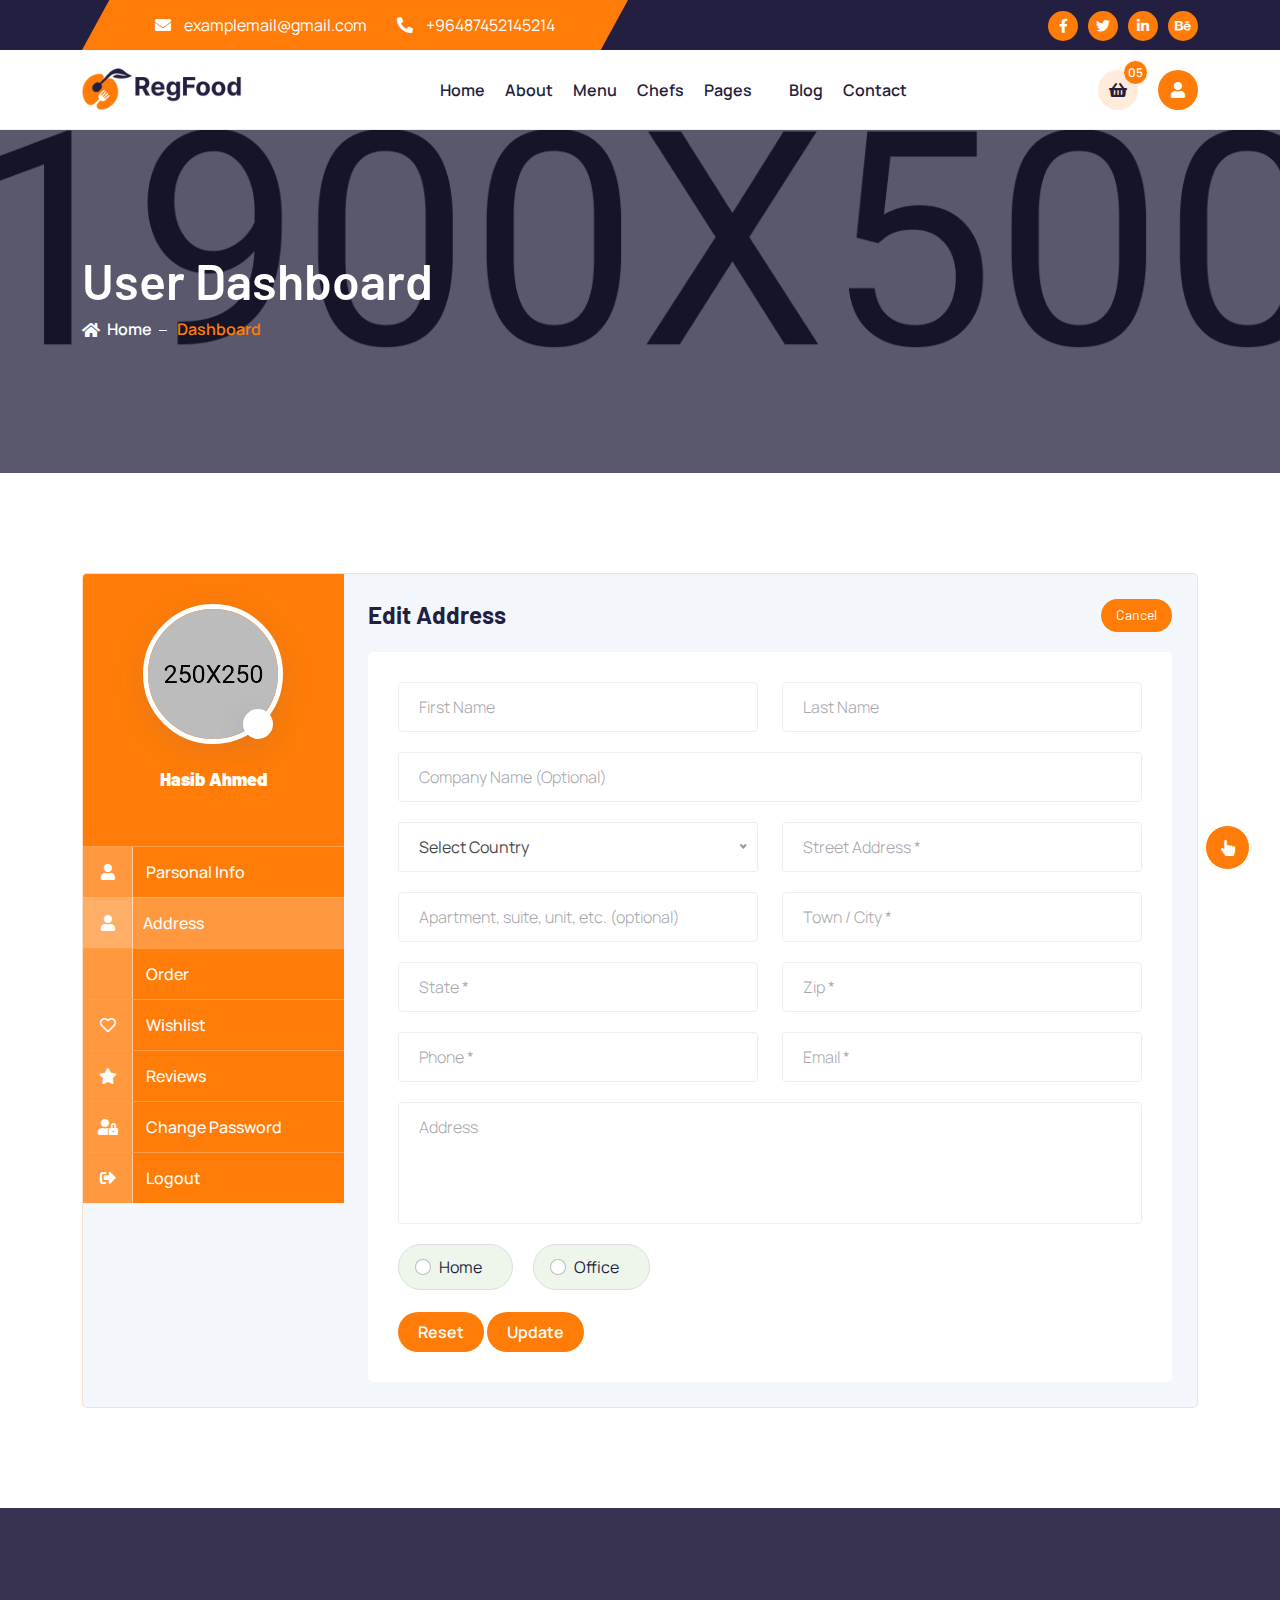
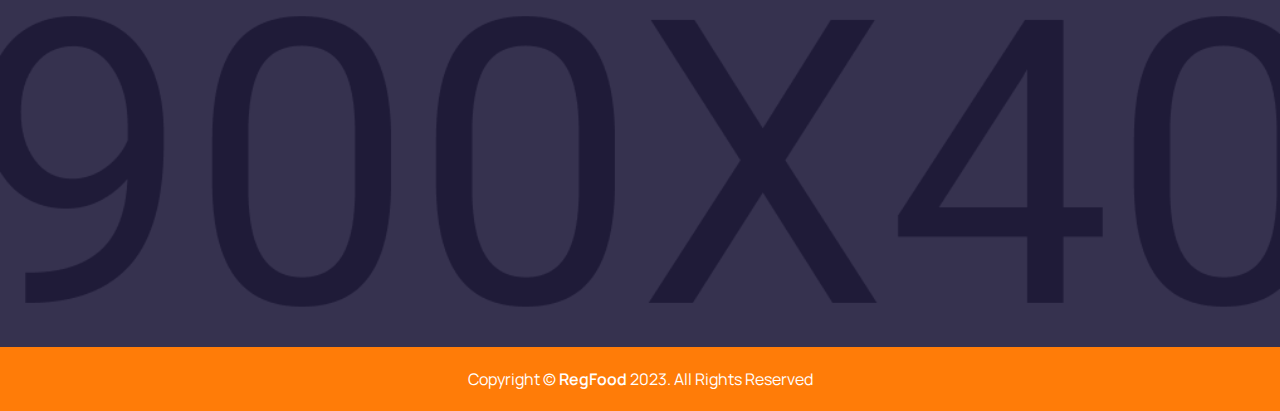
<file: dashboard_address_edit.html>
<!DOCTYPE html>
<html lang="en">

<head>
    <meta charset="UTF-8">
    <meta name="viewport"
        content="width=device-width, initial-scale=1.0, maximum-scale=1.0, minimum-scale=1.0, user-scalable=no, target-densityDpi=device-dpi" />
    <title>RegFood || Restaurant HTML Template</title>
    <link rel="icon" type="image/png" href="images/favicon.png">
    <link rel="stylesheet" href="css/all.min.css">
    <link rel="stylesheet" href="css/bootstrap.min.css">
    <link rel="stylesheet" href="css/slick.css">
    <link rel="stylesheet" href="css/nice-select.css">
    <link rel="stylesheet" href="css/custom_spacing.css">
    <link rel="stylesheet" href="css/venobox.min.css">
    <link rel="stylesheet" href="css/animate.css">
    <link rel="stylesheet" href="css/jquery.exzoom.css">
    <link rel="stylesheet" href="css/style.css">
    <link rel="stylesheet" href="css/responsive.css">
</head>

<body>

    <!--=============================
        TOPBAR START
    ==============================-->
    <section class="topbar">
        <div class="container">
            <div class="row">
                <div class="col-xl-6 col-sm-6 col-md-8">
                    <ul class="topbar_info d-flex flex-wrap d-none d-sm-flex">
                        <li><a href="mailto:example@gmail.com"><i class="fas fa-envelope"></i> examplemail@gmail.com</a>
                        </li>
                        <li class="d-none d-md-block"><a href="callto:123456789"><i class="fas fa-phone-alt"></i>
                                +96487452145214</a></li>
                    </ul>
                </div>
                <div class="col-xl-6 col-sm-6 col-md-4">
                    <ul class="topbar_icon d-flex flex-wrap">
                        <li><a href="#"><i class="fab fa-facebook-f"></i></a> </li>
                        <li><a href="#"><i class="fab fa-twitter"></i></a> </li>
                        <li><a href="#"><i class="fab fa-linkedin-in"></i></a> </li>
                        <li><a href="#"><i class="fab fa-behance"></i></a> </li>
                    </ul>
                </div>
            </div>
        </div>
    </section>
    <!--=============================
        TOPBAR END
    ==============================-->


    <!--=============================
        MENU START
    ==============================-->
    <nav class="navbar navbar-expand-lg main_menu">
        <div class="container">
            <a class="navbar-brand" href="index.html">
                <img src="images/logo.png" alt="RegFood" class="img-fluid">
            </a>
            <button class="navbar-toggler" type="button" data-bs-toggle="collapse" data-bs-target="#navbarNav"
                aria-controls="navbarNav" aria-expanded="false" aria-label="Toggle navigation">
                <i class="far fa-bars menu_icon_bar"></i>
                <i class="far fa-times close_icon_close"></i>
            </button>
            <div class="collapse navbar-collapse" id="navbarNav">
                <ul class="navbar-nav m-auto">
                    <li class="nav-item">
                        <a class="nav-link" aria-current="page" href="index.html">Home</a>
                    </li>
                    <li class="nav-item">
                        <a class="nav-link" href="about.html">about</a>
                    </li>
                    <li class="nav-item">
                        <a class="nav-link" href="menu.html">menu</a>
                    </li>
                    <li class="nav-item">
                        <a class="nav-link" href="chefs.html">chefs</a>
                    </li>
                    <li class="nav-item">
                        <a class="nav-link" href="#">pages <i class="far fa-angle-down"></i></a>
                        <ul class="droap_menu">
                            <li><a href="menu_details.html">menu details</a></li>
                            <li><a href="blog_details.html">blog details</a></li>
                            <li><a href="cart_view.html">cart view</a></li>
                            <li><a href="check_out.html">checkout</a></li>
                            <li><a href="payment.html">payment</a></li>
                            <li><a href="testimonial.html">testimonial</a></li>
                            <li><a href="404.html">404/Error</a></li>
                            <li><a href="faq.html">FAQs</a></li>
                            <li><a href="sign_in.html">sign in</a></li>
                            <li><a href="sign_up.html">sign up</a></li>
                            <li><a href="forgot_password.html">forgot password</a></li>
                            <li><a href="privacy_policy.html">privacy policy</a></li>
                            <li><a href="terms_condition.html">terms and condition</a></li>
                        </ul>
                    </li>
                    <li class="nav-item">
                        <a class="nav-link" href="blogs.html">blog</a>
                    </li>
                    <li class="nav-item">
                        <a class="nav-link" href="contact.html">contact</a>
                    </li>
                </ul>
                <ul class="menu_icon d-flex flex-wrap">
                    <li>
                        <a class="cart_icon" href="cart_view.html"><i class="fas fa-shopping-basket"></i>
                            <span>05</span></a>
                    </li>
                    <li>
                        <a class="active" href="dashboard.html"><i class="fas fa-user"></i></a>
                    </li>
                </ul>
            </div>
        </div>
    </nav>
    <!--=============================
        MENU END
    ==============================-->


    <!--=============================
        BREADCRUMB START
    ==============================-->
    <section class="page_breadcrumb" style="background: url(images/counter_bg.jpg);">
        <div class="breadcrumb_overlay">
            <div class="container">
                <div class="breadcrumb_text">
                    <h1>user dashboard</h1>
                    <ul>
                        <li><a href="index.html">home</a></li>
                        <li><a href="#">dashboard</a></li>
                    </ul>
                </div>
            </div>
        </div>
    </section>
    <!--=============================
        BREADCRUMB END
    ==============================-->


    <!--=========================
        DASHBOARD START
    ==========================-->
    <section class="dashboard mt_100 xs_mt_70 mb_100 xs_mb_70">
        <div class="container">
            <div class="dashboard_area">
                <div class="row">
                    <div class="col-xl-3 col-lg-4 wow fadeInUp" data-wow-duration="1s">
                        <div class="dashboard_menu">
                            <div class="dasboard_header">
                                <div class="dasboard_header_img">
                                    <img src="images/testimonial_img_3.jpg" alt="user" class="img-fluid w-100">
                                    <label for="upload"><i class="far fa-camera"></i></label>
                                    <input type="file" id="upload" hidden>
                                </div>
                                <h2>hasib ahmed</h2>
                            </div>
                            <ul>
                                <li><a href="dashboard.html"><span><i class="fas fa-user"></i></span> Parsonal Info</a>
                                </li>
                                <li><a class="active" href="dashboard_address.html"><span><i
                                                class="fas fa-user"></i></span>address</a></li>
                                <li><a href="dashboard_order.html"><span><i class="fas fa-bags-shopping"></i></span>
                                        Order</a></li>
                                <li><a href="dashboard_wishlist.html"><span><i class="far fa-heart"></i></span>
                                        wishlist</a></li>
                                <li><a href="dashboard_review.html"><span><i class="fas fa-star"></i></span> Reviews</a>
                                </li>
                                <li><a href="dashboard_change_password.html"><span><i
                                                class="fas fa-user-lock"></i></span> Change Password</a></li>
                                <li><a href="#"><span> <i class="fas fa-sign-out-alt"></i></span> Logout</a></li>
                            </ul>
                        </div>
                    </div>
                    <div class="col-xl-9 col-lg-8 wow fadeInUp" data-wow-duration="1s">
                        <div class="dashboard_content">
                            <div class="dashboard_body address_body">
                                <h3>edit address <a class="dash_add_new_address"
                                        href="dashboard_address.html">cancel</a>
                                </h3>
                                <div class="dashboard_address">
                                    <div class="dashboard_edit_address ">
                                        <form>
                                            <div class="row">
                                                <div class="col-md-6 col-lg-12 col-xl-6">
                                                    <div class="check_single_form">
                                                        <input type="text" placeholder="First Name">
                                                    </div>
                                                </div>

                                                <div class="col-md-6 col-lg-12 col-xl-6">
                                                    <div class="check_single_form">
                                                        <input type="text" placeholder="Last Name">
                                                    </div>
                                                </div>
                                                <div class="col-md-12 col-lg-12 col-xl-12">
                                                    <div class="check_single_form">
                                                        <input type="text" placeholder="Company Name (Optional)">
                                                    </div>
                                                </div>
                                                <div class="col-md-6 col-lg-12 col-xl-6">
                                                    <div class="check_single_form">
                                                        <select class="select_js">
                                                            <option value="">select country</option>
                                                            <option value="">bangladesh</option>
                                                            <option value="">nepal</option>
                                                            <option value="">japan</option>
                                                            <option value="">korea</option>
                                                            <option value="">thailand</option>
                                                        </select>
                                                    </div>
                                                </div>
                                                <div class="col-md-6 col-lg-12 col-xl-6">
                                                    <div class="check_single_form">
                                                        <input type="text" placeholder="Street Address *">
                                                    </div>
                                                </div>
                                                <div class="col-md-6 col-lg-12 col-xl-6">
                                                    <div class="check_single_form">
                                                        <input type="text"
                                                            placeholder="Apartment, suite, unit, etc. (optional)">
                                                    </div>
                                                </div>
                                                <div class="col-md-6 col-lg-12 col-xl-6">
                                                    <div class="check_single_form">
                                                        <input type="text" placeholder="Town / City *">
                                                    </div>
                                                </div>
                                                <div class="col-md-6 col-lg-12 col-xl-6">
                                                    <div class="check_single_form">
                                                        <input type="text" placeholder="State *">
                                                    </div>
                                                </div>
                                                <div class="col-md-6 col-lg-12 col-xl-6">
                                                    <div class="check_single_form">
                                                        <input type="text" placeholder="Zip *">
                                                    </div>
                                                </div>
                                                <div class="col-md-6 col-lg-12 col-xl-6">
                                                    <div class="check_single_form">
                                                        <input type="text" placeholder="Phone *">
                                                    </div>
                                                </div>
                                                <div class="col-md-6 col-lg-12 col-xl-6">
                                                    <div class="check_single_form">
                                                        <input type="email" placeholder="Email *">
                                                    </div>
                                                </div>
                                                <div class="col-md-12 col-lg-12 col-xl-12">
                                                    <div class="check_single_form">
                                                        <textarea cols="3" rows="4" placeholder="Address"></textarea>
                                                    </div>
                                                </div>
                                                <div class="col-12">
                                                    <div class="check_single_form check_area">
                                                        <div class="form-check">
                                                            <input class="form-check-input" type="radio"
                                                                name="flexRadioDefault2" id="flexRadioDefault12">
                                                            <label class="form-check-label" for="flexRadioDefault12">
                                                                home
                                                            </label>
                                                        </div>
                                                        <div class="form-check">
                                                            <input class="form-check-input" type="radio"
                                                                name="flexRadioDefault2" id="flexRadioDefault22">
                                                            <label class="form-check-label" for="flexRadioDefault22">
                                                                office
                                                            </label>
                                                        </div>
                                                    </div>
                                                </div>
                                                <div class="col-12">
                                                    <button type="reset"
                                                        class="common_btn cancel_edit_address">reset</button>

                                                    <button type="submit" class="common_btn">update</button>
                                                </div>
                                            </div>
                                        </form>
                                    </div>
                                </div>
                            </div>
                        </div>
                    </div>
                </div>
            </div>
        </div>
    </section>
    <!--=========================
        DASHBOARD END 
    ==========================-->


    <!--=============================
        FOOTER START
    ==============================-->
    <footer style="background: url(images/footer_bg.jpg);">
        <div class="footer_overlay pt_100 xs_pt_70 pb_100 xs_pb_20">
            <div class="container wow fadeInUp" data-wow-duration="1s">
                <div class="row justify-content-between">
                    <div class="col-xxl-4 col-lg-4 col-sm-9 col-md-7">
                        <div class="footer_content">
                            <a class="footer_logo" href="index.html">
                                <img src="images/footer_logo.png" alt="RegFood" class="img-fluid w-100">
                            </a>
                            <span>Lorem ipsum dolor sit amet consectetur adipisicing elit. Soluta facere delectus qui
                                placeat inventore consectetur repellendus optio debitis.</span>
                            <ul class="social_link d-flex flex-wrap">
                                <li><a href="#"><i class="fab fa-facebook-f"></i></a></li>
                                <li><a href="#"><i class="fab fa-linkedin-in"></i></a></li>
                                <li><a href="#"><i class="fab fa-twitter"></i></a></li>
                                <li><a href="#"><i class="fab fa-behance"></i></a></li>
                                <li><a href="#"><i class="fab fa-instagram"></i></a></li>
                                <li><a href="#"><i class="fab fa-google-plus-g"></i></a></li>
                            </ul>
                        </div>
                    </div>
                    <div class="col-xxl-2 col-lg-2 col-sm-5 col-md-5">
                        <div class="footer_content">
                            <h3>Short Link</h3>
                            <ul>
                                <li><a href="#">Home</a></li>
                                <li><a href="#">About Us</a></li>
                                <li><a href="#">Contact Us</a></li>
                                <li><a href="#">Our Service</a></li>
                                <li><a href="#">gallery</a></li>
                            </ul>
                        </div>
                    </div>
                    <div class="col-xxl-2 col-lg-2 col-sm-6 col-md-5 order-md-4">
                        <div class="footer_content">
                            <h3>Help Link</h3>
                            <ul>
                                <li><a href="#">Terms & Conditions</a></li>
                                <li><a href="#">Privacy Policy</a></li>
                                <li><a href="#">Refund Policy</a></li>
                                <li><a href="#">FAQ</a></li>
                                <li><a href="#">contact</a></li>
                            </ul>
                        </div>
                    </div>
                    <div class="col-xxl-3 col-lg-4 col-sm-9 col-md-7 order-lg-4">
                        <div class="footer_content">
                            <h3>contact us</h3>
                            <p class="info"><i class="fas fa-phone-alt"></i> +44 (0) 20 9994 7740</p>
                            <p class="info"><i class="fas fa-envelope"></i> themefaxbd@gmail.com</p>
                            <p class="info"><i class="far fa-map-marker-alt"></i> Blackwell Street,Dry Creek,Alaska</p>
                        </div>
                    </div>
                </div>
            </div>
        </div>
        <div class="footer_bottom d-flex flex-wrap">
            <div class="container">
                <div class="row">
                    <div class="col-12">
                        <div class="footer_bottom_text">
                            <p>Copyright ©<b> RegFood</b> 2023. All Rights Reserved</p>
                        </div>
                    </div>
                </div>
            </div>
        </div>
    </footer>
    <!--=============================
        FOOTER END
    ==============================-->


    <!--=============================
        SCROLL BUTTON START
    ==============================-->
    <div class="scroll_btn"><i class="fas fa-hand-pointer"></i></div>
    <!--=============================
        SCROLL BUTTON END 
    ==============================-->


    <!--jquery library js-->
    <script src="js/jquery-3.6.0.min.js"></script>
    <!--bootstrap js-->
    <script src="js/bootstrap.bundle.min.js"></script>
    <!--font-awesome js-->
    <script src="js/Font-Awesome.js"></script>
    <!-- slick slider -->
    <script src="js/slick.min.js"></script>
    <!-- isotop js -->
    <script src="js/isotope.pkgd.min.js"></script>
    <!-- counter up js -->
    <script src="js/jquery.waypoints.min.js"></script>
    <script src="js/jquery.countup.min.js"></script>
    <!-- nice select js -->
    <script src="js/jquery.nice-select.min.js"></script>
    <!-- venobox js -->
    <script src="js/venobox.min.js"></script>
    <!-- sticky sidebar js -->
    <script src="js/sticky_sidebar.js"></script>
    <!-- wow js -->
    <script src="js/wow.min.js"></script>
    <!-- ex zoom js -->
    <script src="js/jquery.exzoom.js"></script>

    <!--main/custom js-->
    <script src="js/main.js"></script>

</body>

</html>
</file>
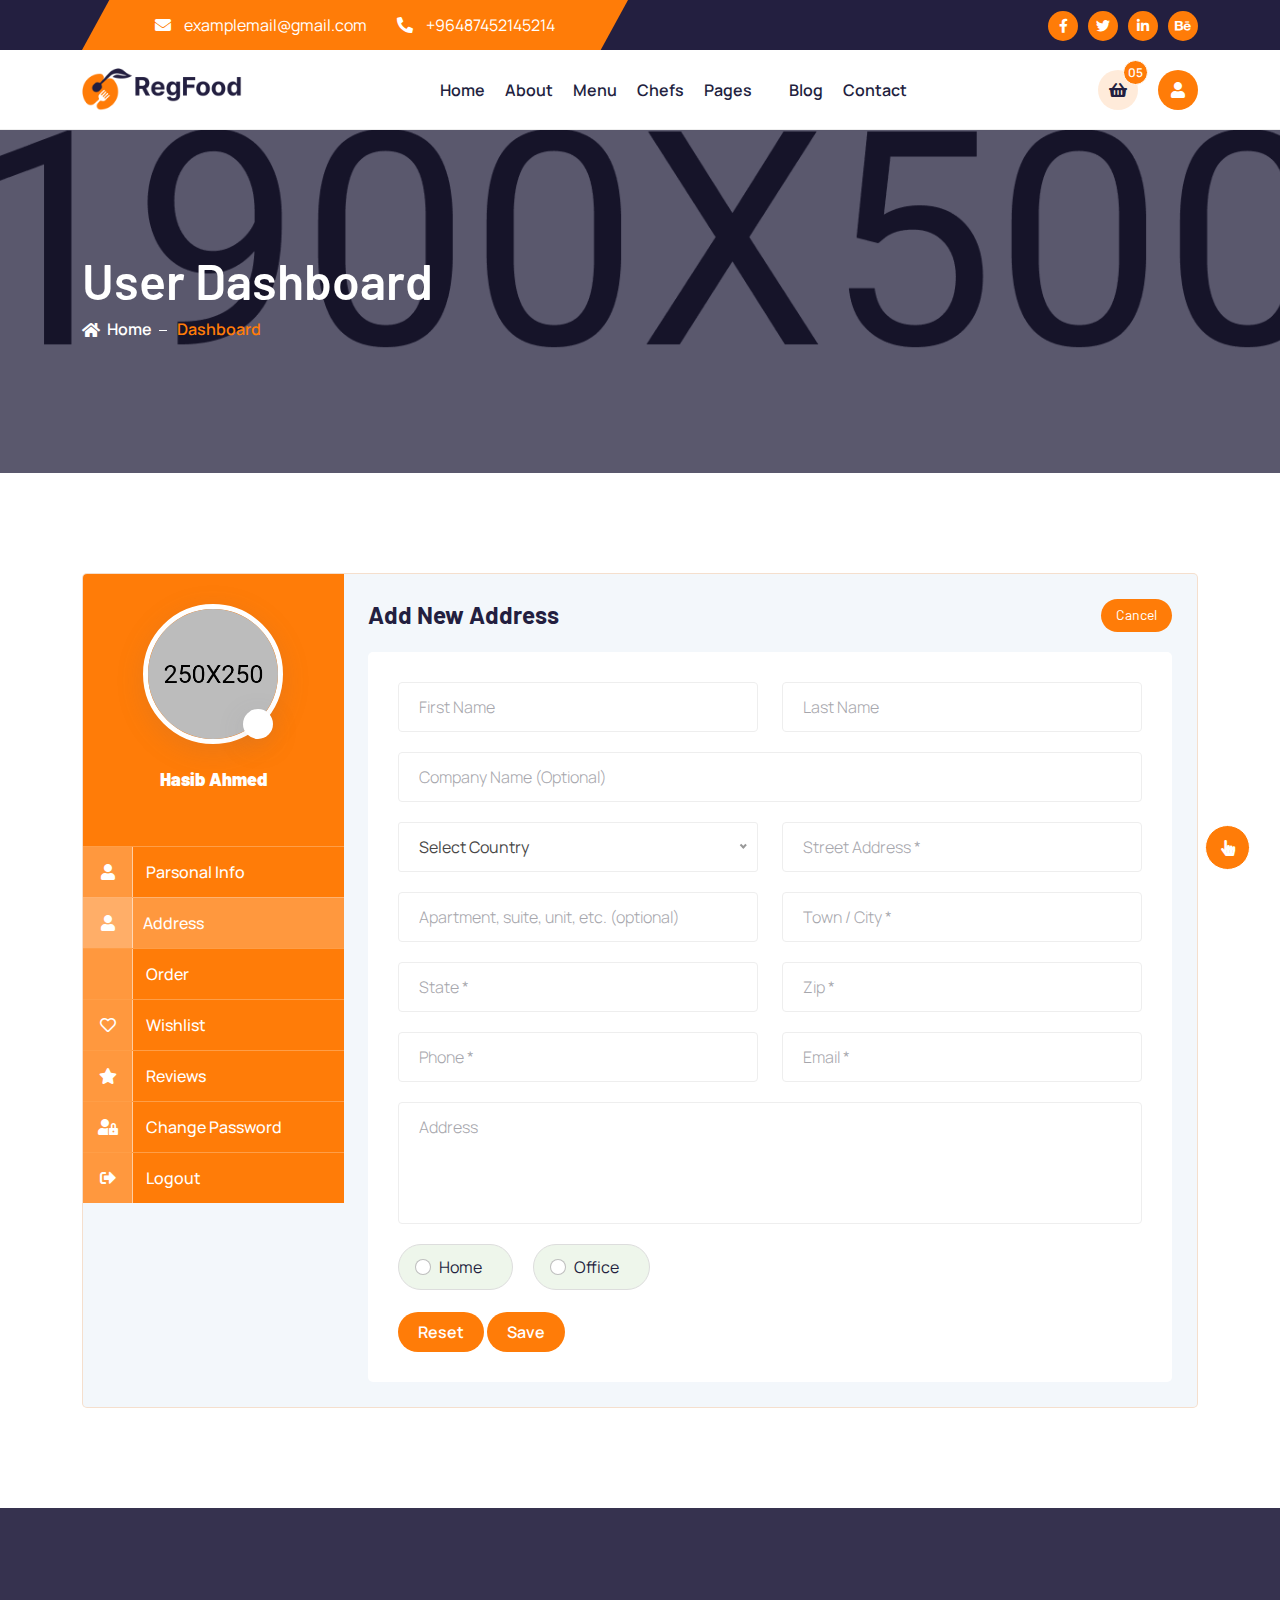
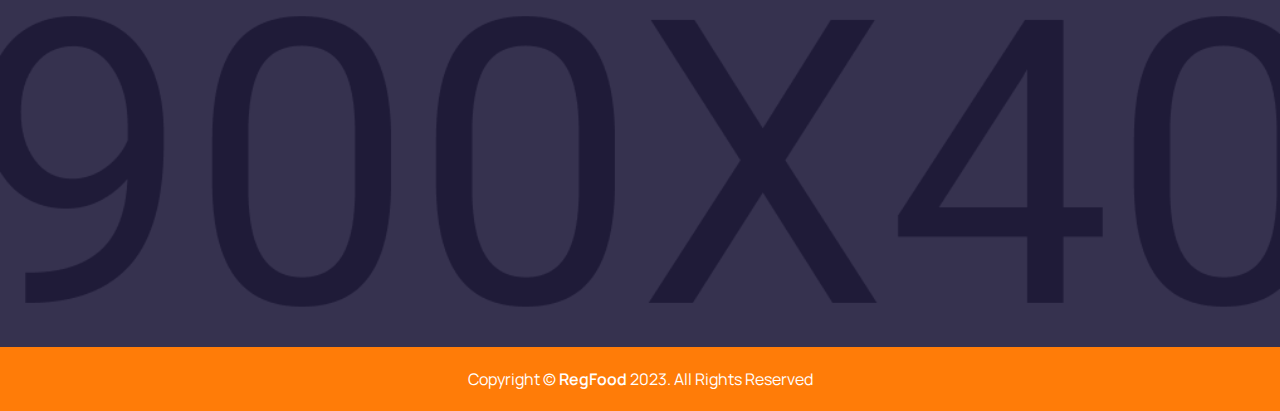
<file: dashboard_address_new.html>
<!DOCTYPE html>
<html lang="en">

<head>
    <meta charset="UTF-8">
    <meta name="viewport"
        content="width=device-width, initial-scale=1.0, maximum-scale=1.0, minimum-scale=1.0, user-scalable=no, target-densityDpi=device-dpi" />
    <title>RegFood || Restaurant HTML Template</title>
    <link rel="icon" type="image/png" href="images/favicon.png">
    <link rel="stylesheet" href="css/all.min.css">
    <link rel="stylesheet" href="css/bootstrap.min.css">
    <link rel="stylesheet" href="css/slick.css">
    <link rel="stylesheet" href="css/nice-select.css">
    <link rel="stylesheet" href="css/custom_spacing.css">
    <link rel="stylesheet" href="css/venobox.min.css">
    <link rel="stylesheet" href="css/animate.css">
    <link rel="stylesheet" href="css/jquery.exzoom.css">
    <link rel="stylesheet" href="css/style.css">
    <link rel="stylesheet" href="css/responsive.css">
</head>

<body>

    <!--=============================
        TOPBAR START
    ==============================-->
    <section class="topbar">
        <div class="container">
            <div class="row">
                <div class="col-xl-6 col-sm-6 col-md-8">
                    <ul class="topbar_info d-flex flex-wrap d-none d-sm-flex">
                        <li><a href="mailto:example@gmail.com"><i class="fas fa-envelope"></i> examplemail@gmail.com</a>
                        </li>
                        <li class="d-none d-md-block"><a href="callto:123456789"><i class="fas fa-phone-alt"></i>
                                +96487452145214</a></li>
                    </ul>
                </div>
                <div class="col-xl-6 col-sm-6 col-md-4">
                    <ul class="topbar_icon d-flex flex-wrap">
                        <li><a href="#"><i class="fab fa-facebook-f"></i></a> </li>
                        <li><a href="#"><i class="fab fa-twitter"></i></a> </li>
                        <li><a href="#"><i class="fab fa-linkedin-in"></i></a> </li>
                        <li><a href="#"><i class="fab fa-behance"></i></a> </li>
                    </ul>
                </div>
            </div>
        </div>
    </section>
    <!--=============================
        TOPBAR END
    ==============================-->


    <!--=============================
        MENU START
    ==============================-->
    <nav class="navbar navbar-expand-lg main_menu">
        <div class="container">
            <a class="navbar-brand" href="index.html">
                <img src="images/logo.png" alt="RegFood" class="img-fluid">
            </a>
            <button class="navbar-toggler" type="button" data-bs-toggle="collapse" data-bs-target="#navbarNav"
                aria-controls="navbarNav" aria-expanded="false" aria-label="Toggle navigation">
                <i class="far fa-bars menu_icon_bar"></i>
                <i class="far fa-times close_icon_close"></i>
            </button>
            <div class="collapse navbar-collapse" id="navbarNav">
                <ul class="navbar-nav m-auto">
                    <li class="nav-item">
                        <a class="nav-link" aria-current="page" href="index.html">Home</a>
                    </li>
                    <li class="nav-item">
                        <a class="nav-link" href="about.html">about</a>
                    </li>
                    <li class="nav-item">
                        <a class="nav-link" href="menu.html">menu</a>
                    </li>
                    <li class="nav-item">
                        <a class="nav-link" href="chefs.html">chefs</a>
                    </li>
                    <li class="nav-item">
                        <a class="nav-link" href="#">pages <i class="far fa-angle-down"></i></a>
                        <ul class="droap_menu">
                            <li><a href="menu_details.html">menu details</a></li>
                            <li><a href="blog_details.html">blog details</a></li>
                            <li><a href="cart_view.html">cart view</a></li>
                            <li><a href="check_out.html">checkout</a></li>
                            <li><a href="payment.html">payment</a></li>
                            <li><a href="testimonial.html">testimonial</a></li>
                            <li><a href="404.html">404/Error</a></li>
                            <li><a href="faq.html">FAQs</a></li>
                            <li><a href="sign_in.html">sign in</a></li>
                            <li><a href="sign_up.html">sign up</a></li>
                            <li><a href="forgot_password.html">forgot password</a></li>
                            <li><a href="privacy_policy.html">privacy policy</a></li>
                            <li><a href="terms_condition.html">terms and condition</a></li>
                        </ul>
                    </li>
                    <li class="nav-item">
                        <a class="nav-link" href="blogs.html">blog</a>
                    </li>
                    <li class="nav-item">
                        <a class="nav-link" href="contact.html">contact</a>
                    </li>
                </ul>
                <ul class="menu_icon d-flex flex-wrap">
                    <li>
                        <a class="cart_icon" href="cart_view.html"><i class="fas fa-shopping-basket"></i>
                            <span>05</span></a>
                    </li>
                    <li>
                        <a class="active" href="dashboard.html"><i class="fas fa-user"></i></a>
                    </li>
                </ul>
            </div>
        </div>
    </nav>
    <!--=============================
        MENU END
    ==============================-->


    <!--=============================
        BREADCRUMB START
    ==============================-->
    <section class="page_breadcrumb" style="background: url(images/counter_bg.jpg);">
        <div class="breadcrumb_overlay">
            <div class="container">
                <div class="breadcrumb_text">
                    <h1>user dashboard</h1>
                    <ul>
                        <li><a href="index.html">home</a></li>
                        <li><a href="#">dashboard</a></li>
                    </ul>
                </div>
            </div>
        </div>
    </section>
    <!--=============================
        BREADCRUMB END
    ==============================-->


    <!--=========================
        DASHBOARD START
    ==========================-->
    <section class="dashboard mt_100 xs_mt_70 mb_100 xs_mb_70">
        <div class="container">
            <div class="dashboard_area">
                <div class="row">
                    <div class="col-xl-3 col-lg-4 wow fadeInUp" data-wow-duration="1s">
                        <div class="dashboard_menu">
                            <div class="dasboard_header">
                                <div class="dasboard_header_img">
                                    <img src="images/testimonial_img_3.jpg" alt="user" class="img-fluid w-100">
                                    <label for="upload"><i class="far fa-camera"></i></label>
                                    <input type="file" id="upload" hidden>
                                </div>
                                <h2>hasib ahmed</h2>
                            </div>
                            <ul>
                                <li><a href="dashboard.html"><span><i class="fas fa-user"></i></span> Parsonal Info</a>
                                </li>
                                <li><a class="active" href="dashboard_address.html"><span><i
                                                class="fas fa-user"></i></span>address</a></li>
                                <li><a href="dashboard_order.html"><span><i class="fas fa-bags-shopping"></i></span>
                                        Order</a></li>
                                <li><a href="dashboard_wishlist.html"><span><i class="far fa-heart"></i></span>
                                        wishlist</a></li>
                                <li><a href="dashboard_review.html"><span><i class="fas fa-star"></i></span> Reviews</a>
                                </li>
                                <li><a href="dashboard_change_password.html"><span><i
                                                class="fas fa-user-lock"></i></span> Change Password</a></li>
                                <li><a href="#"><span> <i class="fas fa-sign-out-alt"></i></span> Logout</a></li>
                            </ul>
                        </div>
                    </div>
                    <div class="col-xl-9 col-lg-8 wow fadeInUp" data-wow-duration="1s">
                        <div class="dashboard_content">
                            <div class="dashboard_body address_body">
                                <h3>add new address <a class="dash_add_new_address"
                                        href="dashboard_address.html">cancel</a>
                                </h3>
                                <div class="dashboard_address">
                                    <div class="dashboard_new_address ">
                                        <form>
                                            <div class="row">
                                                <div class="col-md-6 col-lg-12 col-xl-6">
                                                    <div class="check_single_form">
                                                        <input type="text" placeholder="First Name">
                                                    </div>
                                                </div>
                                                <div class="col-md-6 col-lg-12 col-xl-6">
                                                    <div class="check_single_form">
                                                        <input type="text" placeholder="Last Name">
                                                    </div>
                                                </div>
                                                <div class="col-md-12 col-lg-12 col-xl-12">
                                                    <div class="check_single_form">
                                                        <input type="text" placeholder="Company Name (Optional)">
                                                    </div>
                                                </div>
                                                <div class="col-md-6 col-lg-12 col-xl-6">
                                                    <div class="check_single_form">
                                                        <select class="select_js">
                                                            <option value="">select country</option>
                                                            <option value="">bangladesh</option>
                                                            <option value="">nepal</option>
                                                            <option value="">japan</option>
                                                            <option value="">korea</option>
                                                            <option value="">thailand</option>
                                                        </select>
                                                    </div>
                                                </div>

                                                <div class="col-md-6 col-lg-12 col-xl-6">
                                                    <div class="check_single_form">
                                                        <input type="text" placeholder="Street Address *">
                                                    </div>
                                                </div>

                                                <div class="col-md-6 col-lg-12 col-xl-6">
                                                    <div class="check_single_form">
                                                        <input type="text"
                                                            placeholder="Apartment, suite, unit, etc. (optional)">
                                                    </div>
                                                </div>
                                                <div class="col-md-6 col-lg-12 col-xl-6">
                                                    <div class="check_single_form">
                                                        <input type="text" placeholder="Town / City *">
                                                    </div>
                                                </div>
                                                <div class="col-md-6 col-lg-12 col-xl-6">
                                                    <div class="check_single_form">
                                                        <input type="text" placeholder="State *">
                                                    </div>
                                                </div>
                                                <div class="col-md-6 col-lg-12 col-xl-6">
                                                    <div class="check_single_form">
                                                        <input type="text" placeholder="Zip *">
                                                    </div>
                                                </div>
                                                <div class="col-md-6 col-lg-12 col-xl-6">
                                                    <div class="check_single_form">
                                                        <input type="text" placeholder="Phone *">
                                                    </div>
                                                </div>
                                                <div class="col-md-6 col-lg-12 col-xl-6">
                                                    <div class="check_single_form">
                                                        <input type="email" placeholder="Email *">
                                                    </div>
                                                </div>
                                                <div class="col-md-12 col-lg-12 col-xl-12">
                                                    <div class="check_single_form">
                                                        <textarea cols="3" rows="4" placeholder="Address"></textarea>
                                                    </div>
                                                </div>
                                                <div class="col-12">
                                                    <div class="check_single_form check_area">
                                                        <div class="form-check">
                                                            <input class="form-check-input" type="radio"
                                                                name="flexRadioDefault" id="flexRadioDefault1">
                                                            <label class="form-check-label" for="flexRadioDefault1">
                                                                home
                                                            </label>
                                                        </div>
                                                        <div class="form-check">
                                                            <input class="form-check-input" type="radio"
                                                                name="flexRadioDefault" id="flexRadioDefault2">
                                                            <label class="form-check-label" for="flexRadioDefault2">
                                                                office
                                                            </label>
                                                        </div>
                                                    </div>
                                                </div>
                                                <div class="col-12">
                                                    <button type="reset"
                                                        class="common_btn cancel_new_address">reset</button>
                                                    <button type="submit" class="common_btn">save</button>
                                                </div>
                                            </div>
                                        </form>
                                    </div>
                                </div>
                            </div>
                        </div>
                    </div>
                </div>
            </div>
        </div>
    </section>
    <!--=========================
        DASHBOARD END 
    ==========================-->


    <!--=============================
        FOOTER START
    ==============================-->
    <footer style="background: url(images/footer_bg.jpg);">
        <div class="footer_overlay pt_100 xs_pt_70 pb_100 xs_pb_20">
            <div class="container wow fadeInUp" data-wow-duration="1s">
                <div class="row justify-content-between">
                    <div class="col-xxl-4 col-lg-4 col-sm-9 col-md-7">
                        <div class="footer_content">
                            <a class="footer_logo" href="index.html">
                                <img src="images/footer_logo.png" alt="RegFood" class="img-fluid w-100">
                            </a>
                            <span>Lorem ipsum dolor sit amet consectetur adipisicing elit. Soluta facere delectus qui
                                placeat inventore consectetur repellendus optio debitis.</span>
                            <ul class="social_link d-flex flex-wrap">
                                <li><a href="#"><i class="fab fa-facebook-f"></i></a></li>
                                <li><a href="#"><i class="fab fa-linkedin-in"></i></a></li>
                                <li><a href="#"><i class="fab fa-twitter"></i></a></li>
                                <li><a href="#"><i class="fab fa-behance"></i></a></li>
                                <li><a href="#"><i class="fab fa-instagram"></i></a></li>
                                <li><a href="#"><i class="fab fa-google-plus-g"></i></a></li>
                            </ul>
                        </div>
                    </div>
                    <div class="col-xxl-2 col-lg-2 col-sm-5 col-md-5">
                        <div class="footer_content">
                            <h3>Short Link</h3>
                            <ul>
                                <li><a href="#">Home</a></li>
                                <li><a href="#">About Us</a></li>
                                <li><a href="#">Contact Us</a></li>
                                <li><a href="#">Our Service</a></li>
                                <li><a href="#">gallery</a></li>
                            </ul>
                        </div>
                    </div>
                    <div class="col-xxl-2 col-lg-2 col-sm-6 col-md-5 order-md-4">
                        <div class="footer_content">
                            <h3>Help Link</h3>
                            <ul>
                                <li><a href="#">Terms & Conditions</a></li>
                                <li><a href="#">Privacy Policy</a></li>
                                <li><a href="#">Refund Policy</a></li>
                                <li><a href="#">FAQ</a></li>
                                <li><a href="#">contact</a></li>
                            </ul>
                        </div>
                    </div>
                    <div class="col-xxl-3 col-lg-4 col-sm-9 col-md-7 order-lg-4">
                        <div class="footer_content">
                            <h3>contact us</h3>
                            <p class="info"><i class="fas fa-phone-alt"></i> +44 (0) 20 9994 7740</p>
                            <p class="info"><i class="fas fa-envelope"></i> themefaxbd@gmail.com</p>
                            <p class="info"><i class="far fa-map-marker-alt"></i> Blackwell Street,Dry Creek,Alaska</p>
                        </div>
                    </div>
                </div>
            </div>
        </div>
        <div class="footer_bottom d-flex flex-wrap">
            <div class="container">
                <div class="row">
                    <div class="col-12">
                        <div class="footer_bottom_text">
                            <p>Copyright ©<b> RegFood</b> 2023. All Rights Reserved</p>
                        </div>
                    </div>
                </div>
            </div>
        </div>
    </footer>
    <!--=============================
        FOOTER END
    ==============================-->


    <!--=============================
        SCROLL BUTTON START
    ==============================-->
    <div class="scroll_btn"><i class="fas fa-hand-pointer"></i></div>
    <!--=============================
        SCROLL BUTTON END 
    ==============================-->


    <!--jquery library js-->
    <script src="js/jquery-3.6.0.min.js"></script>
    <!--bootstrap js-->
    <script src="js/bootstrap.bundle.min.js"></script>
    <!--font-awesome js-->
    <script src="js/Font-Awesome.js"></script>
    <!-- slick slider -->
    <script src="js/slick.min.js"></script>
    <!-- isotop js -->
    <script src="js/isotope.pkgd.min.js"></script>
    <!-- counter up js -->
    <script src="js/jquery.waypoints.min.js"></script>
    <script src="js/jquery.countup.min.js"></script>
    <!-- nice select js -->
    <script src="js/jquery.nice-select.min.js"></script>
    <!-- venobox js -->
    <script src="js/venobox.min.js"></script>
    <!-- sticky sidebar js -->
    <script src="js/sticky_sidebar.js"></script>
    <!-- wow js -->
    <script src="js/wow.min.js"></script>
    <!-- ex zoom js -->
    <script src="js/jquery.exzoom.js"></script>

    <!--main/custom js-->
    <script src="js/main.js"></script>

</body>

</html>
</file>
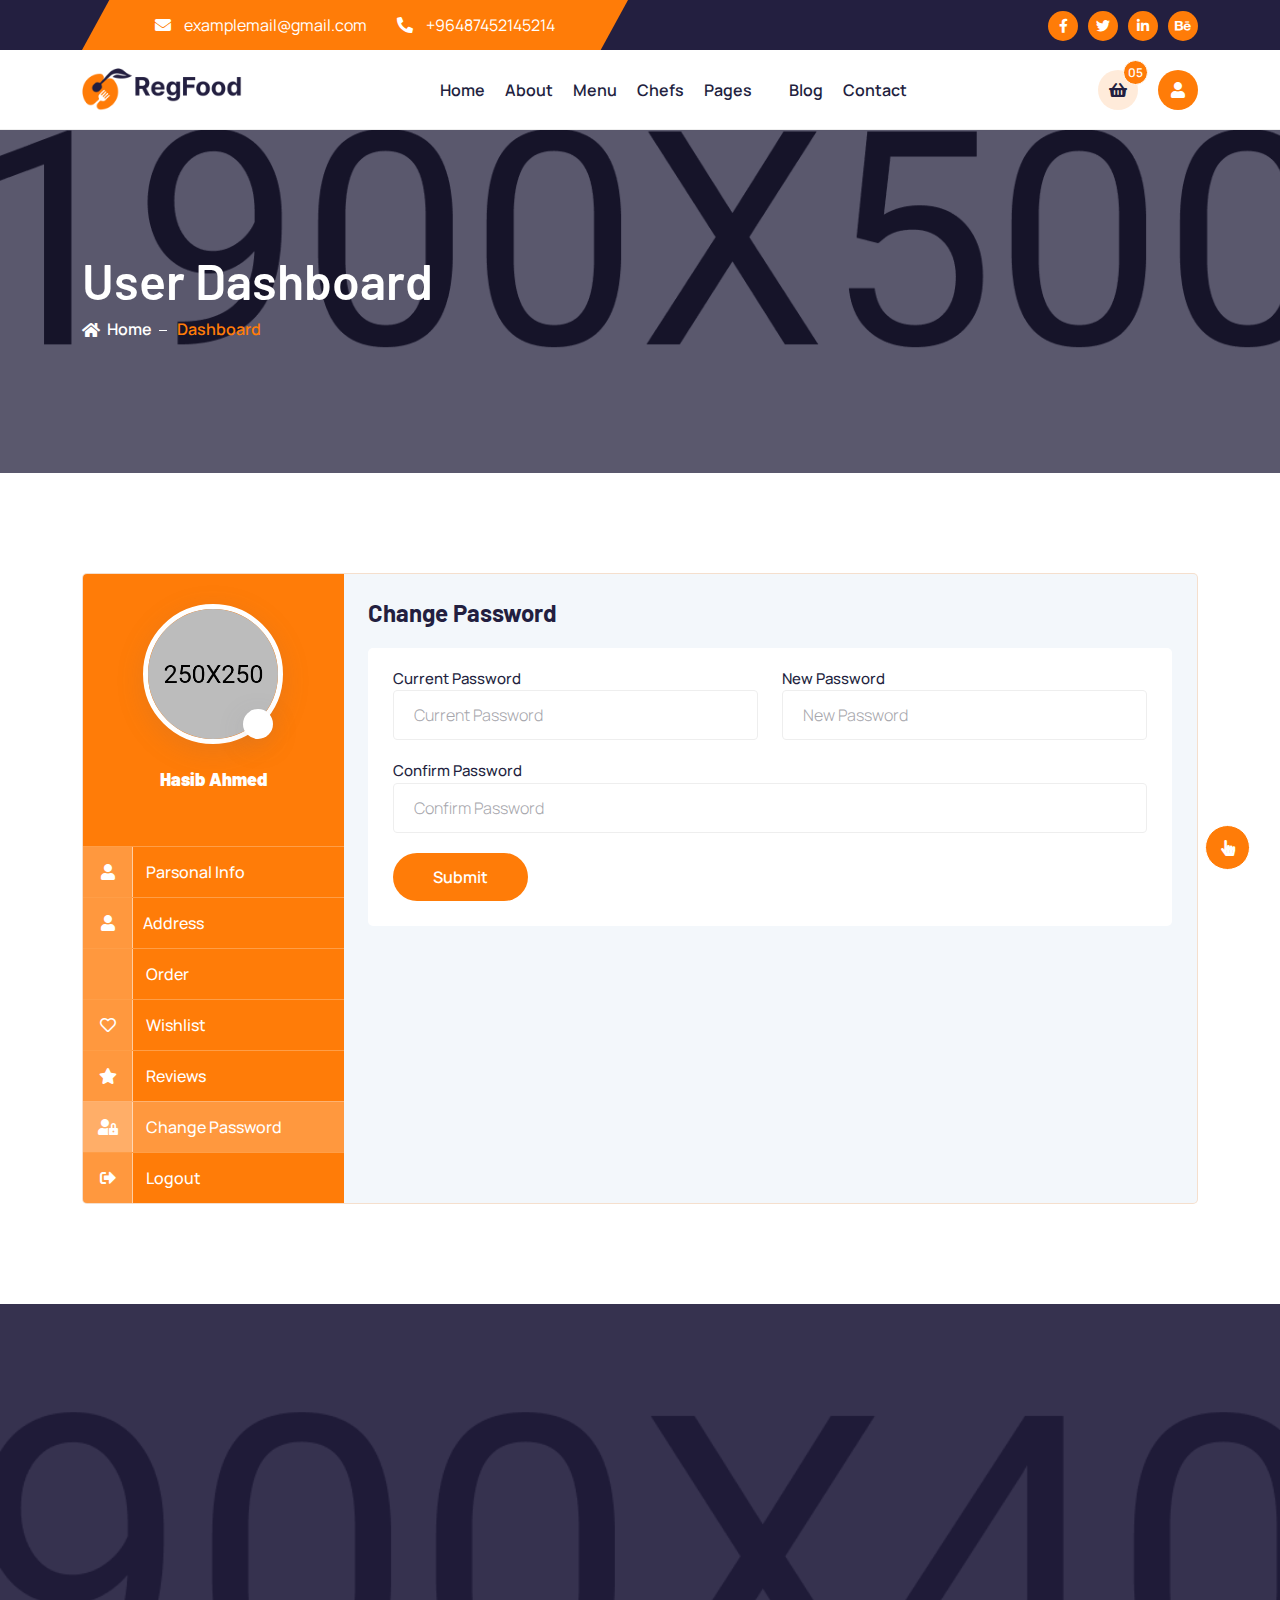
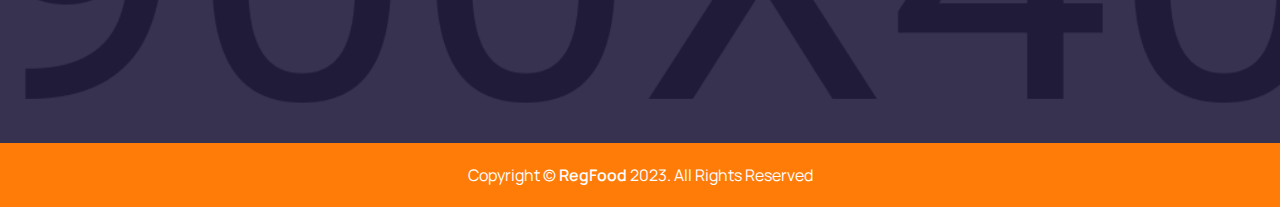
<file: dashboard_change_password.html>
<!DOCTYPE html>
<html lang="en">

<head>
    <meta charset="UTF-8">
    <meta name="viewport"
        content="width=device-width, initial-scale=1.0, maximum-scale=1.0, minimum-scale=1.0, user-scalable=no, target-densityDpi=device-dpi" />
    <title>RegFood || Restaurant HTML Template</title>
    <link rel="icon" type="image/png" href="images/favicon.png">
    <link rel="stylesheet" href="css/all.min.css">
    <link rel="stylesheet" href="css/bootstrap.min.css">
    <link rel="stylesheet" href="css/slick.css">
    <link rel="stylesheet" href="css/nice-select.css">
    <link rel="stylesheet" href="css/custom_spacing.css">
    <link rel="stylesheet" href="css/venobox.min.css">
    <link rel="stylesheet" href="css/animate.css">
    <link rel="stylesheet" href="css/jquery.exzoom.css">
    <link rel="stylesheet" href="css/style.css">
    <link rel="stylesheet" href="css/responsive.css">
</head>

<body>

    <!--=============================
        TOPBAR START
    ==============================-->
    <section class="topbar">
        <div class="container">
            <div class="row">
                <div class="col-xl-6 col-sm-6 col-md-8">
                    <ul class="topbar_info d-flex flex-wrap d-none d-sm-flex">
                        <li><a href="mailto:example@gmail.com"><i class="fas fa-envelope"></i> examplemail@gmail.com</a>
                        </li>
                        <li class="d-none d-md-block"><a href="callto:123456789"><i class="fas fa-phone-alt"></i>
                                +96487452145214</a></li>
                    </ul>
                </div>
                <div class="col-xl-6 col-sm-6 col-md-4">
                    <ul class="topbar_icon d-flex flex-wrap">
                        <li><a href="#"><i class="fab fa-facebook-f"></i></a> </li>
                        <li><a href="#"><i class="fab fa-twitter"></i></a> </li>
                        <li><a href="#"><i class="fab fa-linkedin-in"></i></a> </li>
                        <li><a href="#"><i class="fab fa-behance"></i></a> </li>
                    </ul>
                </div>
            </div>
        </div>
    </section>
    <!--=============================
        TOPBAR END
    ==============================-->


    <!--=============================
        MENU START
    ==============================-->
    <nav class="navbar navbar-expand-lg main_menu">
        <div class="container">
            <a class="navbar-brand" href="index.html">
                <img src="images/logo.png" alt="RegFood" class="img-fluid">
            </a>
            <button class="navbar-toggler" type="button" data-bs-toggle="collapse" data-bs-target="#navbarNav"
                aria-controls="navbarNav" aria-expanded="false" aria-label="Toggle navigation">
                <i class="far fa-bars menu_icon_bar"></i>
                <i class="far fa-times close_icon_close"></i>
            </button>
            <div class="collapse navbar-collapse" id="navbarNav">
                <ul class="navbar-nav m-auto">
                    <li class="nav-item">
                        <a class="nav-link" aria-current="page" href="index.html">Home</a>
                    </li>
                    <li class="nav-item">
                        <a class="nav-link" href="about.html">about</a>
                    </li>
                    <li class="nav-item">
                        <a class="nav-link" href="menu.html">menu</a>
                    </li>
                    <li class="nav-item">
                        <a class="nav-link" href="chefs.html">chefs</a>
                    </li>
                    <li class="nav-item">
                        <a class="nav-link" href="#">pages <i class="far fa-angle-down"></i></a>
                        <ul class="droap_menu">
                            <li><a href="menu_details.html">menu details</a></li>
                            <li><a href="blog_details.html">blog details</a></li>
                            <li><a href="cart_view.html">cart view</a></li>
                            <li><a href="check_out.html">checkout</a></li>
                            <li><a href="payment.html">payment</a></li>
                            <li><a href="testimonial.html">testimonial</a></li>
                            <li><a href="404.html">404/Error</a></li>
                            <li><a href="faq.html">FAQs</a></li>
                            <li><a href="sign_in.html">sign in</a></li>
                            <li><a href="sign_up.html">sign up</a></li>
                            <li><a href="forgot_password.html">forgot password</a></li>
                            <li><a href="privacy_policy.html">privacy policy</a></li>
                            <li><a href="terms_condition.html">terms and condition</a></li>
                        </ul>
                    </li>
                    <li class="nav-item">
                        <a class="nav-link" href="blogs.html">blog</a>
                    </li>
                    <li class="nav-item">
                        <a class="nav-link" href="contact.html">contact</a>
                    </li>
                </ul>
                <ul class="menu_icon d-flex flex-wrap">
                    <li>
                        <a class="cart_icon" href="cart_view.html"><i class="fas fa-shopping-basket"></i>
                            <span>05</span></a>
                    </li>
                    <li>
                        <a class="active" href="dashboard.html"><i class="fas fa-user"></i></a>
                    </li>
                </ul>
            </div>
        </div>
    </nav>
    <!--=============================
        MENU END
    ==============================-->


    <!--=============================
        BREADCRUMB START
    ==============================-->
    <section class="page_breadcrumb" style="background: url(images/counter_bg.jpg);">
        <div class="breadcrumb_overlay">
            <div class="container">
                <div class="breadcrumb_text">
                    <h1>user dashboard</h1>
                    <ul>
                        <li><a href="index.html">home</a></li>
                        <li><a href="#">dashboard</a></li>
                    </ul>
                </div>
            </div>
        </div>
    </section>
    <!--=============================
        BREADCRUMB END
    ==============================-->


    <!--=========================
        DASHBOARD START
    ==========================-->
    <section class="dashboard mt_100 xs_mt_70 mb_100 xs_mb_70">
        <div class="container">
            <div class="dashboard_area">
                <div class="row">
                    <div class="col-xl-3 col-lg-4 wow fadeInUp" data-wow-duration="1s">
                        <div class="dashboard_menu">
                            <div class="dasboard_header">
                                <div class="dasboard_header_img">
                                    <img src="images/testimonial_img_3.jpg" alt="user" class="img-fluid w-100">
                                    <label for="upload"><i class="far fa-camera"></i></label>
                                    <input type="file" id="upload" hidden>
                                </div>
                                <h2>hasib ahmed</h2>
                            </div>
                            <ul>
                                <li><a href="dashboard.html"><span><i class="fas fa-user"></i></span> Parsonal Info</a>
                                </li>
                                <li><a href="dashboard_address.html"><span><i class="fas fa-user"></i></span>address</a>
                                </li>
                                <li><a href="dashboard_order.html"><span><i class="fas fa-bags-shopping"></i></span>
                                        Order</a></li>
                                <li><a href="dashboard_wishlist.html"><span><i class="far fa-heart"></i></span>
                                        wishlist</a></li>
                                <li><a href="dashboard_review.html"><span><i class="fas fa-star"></i></span> Reviews</a>
                                </li>
                                <li><a class="active" href="dashboard_change_password.html"><span><i
                                                class="fas fa-user-lock"></i></span> Change Password</a></li>
                                <li><a href="#"><span> <i class="fas fa-sign-out-alt"></i></span> Logout</a></li>
                            </ul>
                        </div>
                    </div>
                    <div class="col-xl-9 col-lg-8 wow fadeInUp" data-wow-duration="1s">
                        <div class="dashboard_content">
                            <div class="dashboard_body change_password">
                                <div class="review_input">
                                    <h3>change password</h3>
                                    <div class="comment_input pt-0 mb-0">
                                        <form>
                                            <div class="row">
                                                <div class="col-xl-6">
                                                    <div class="comment_imput_single">
                                                        <label>Current Password</label>
                                                        <input type="password" placeholder="Current Password">
                                                    </div>
                                                </div>
                                                <div class="col-xl-6">
                                                    <div class="comment_imput_single">
                                                        <label>New Password</label>
                                                        <input type="password" placeholder="New Password">
                                                    </div>
                                                </div>
                                                <div class="col-xl-12">
                                                    <div class="comment_imput_single">
                                                        <label>confirm Password</label>
                                                        <input type="password" placeholder="Confirm Password">
                                                    </div>
                                                    <button type="submit" class="common_btn mt_20">submit</button>
                                                </div>
                                            </div>
                                        </form>
                                    </div>
                                </div>
                            </div>
                        </div>
                    </div>
                </div>
            </div>
        </div>
    </section>
    <!--=========================
        DASHBOARD END 
    ==========================-->


    <!--=============================
        FOOTER START
    ==============================-->
    <footer style="background: url(images/footer_bg.jpg);">
        <div class="footer_overlay pt_100 xs_pt_70 pb_100 xs_pb_20">
            <div class="container wow fadeInUp" data-wow-duration="1s">
                <div class="row justify-content-between">
                    <div class="col-xxl-4 col-lg-4 col-sm-9 col-md-7">
                        <div class="footer_content">
                            <a class="footer_logo" href="index.html">
                                <img src="images/footer_logo.png" alt="RegFood" class="img-fluid w-100">
                            </a>
                            <span>Lorem ipsum dolor sit amet consectetur adipisicing elit. Soluta facere delectus qui
                                placeat inventore consectetur repellendus optio debitis.</span>
                            <ul class="social_link d-flex flex-wrap">
                                <li><a href="#"><i class="fab fa-facebook-f"></i></a></li>
                                <li><a href="#"><i class="fab fa-linkedin-in"></i></a></li>
                                <li><a href="#"><i class="fab fa-twitter"></i></a></li>
                                <li><a href="#"><i class="fab fa-behance"></i></a></li>
                                <li><a href="#"><i class="fab fa-instagram"></i></a></li>
                                <li><a href="#"><i class="fab fa-google-plus-g"></i></a></li>
                            </ul>
                        </div>
                    </div>
                    <div class="col-xxl-2 col-lg-2 col-sm-5 col-md-5">
                        <div class="footer_content">
                            <h3>Short Link</h3>
                            <ul>
                                <li><a href="#">Home</a></li>
                                <li><a href="#">About Us</a></li>
                                <li><a href="#">Contact Us</a></li>
                                <li><a href="#">Our Service</a></li>
                                <li><a href="#">gallery</a></li>
                            </ul>
                        </div>
                    </div>
                    <div class="col-xxl-2 col-lg-2 col-sm-6 col-md-5 order-md-4">
                        <div class="footer_content">
                            <h3>Help Link</h3>
                            <ul>
                                <li><a href="#">Terms & Conditions</a></li>
                                <li><a href="#">Privacy Policy</a></li>
                                <li><a href="#">Refund Policy</a></li>
                                <li><a href="#">FAQ</a></li>
                                <li><a href="#">contact</a></li>
                            </ul>
                        </div>
                    </div>
                    <div class="col-xxl-3 col-lg-4 col-sm-9 col-md-7 order-lg-4">
                        <div class="footer_content">
                            <h3>contact us</h3>
                            <p class="info"><i class="fas fa-phone-alt"></i> +44 (0) 20 9994 7740</p>
                            <p class="info"><i class="fas fa-envelope"></i> themefaxbd@gmail.com</p>
                            <p class="info"><i class="far fa-map-marker-alt"></i> Blackwell Street,Dry Creek,Alaska</p>
                        </div>
                    </div>
                </div>
            </div>
        </div>
        <div class="footer_bottom d-flex flex-wrap">
            <div class="container">
                <div class="row">
                    <div class="col-12">
                        <div class="footer_bottom_text">
                            <p>Copyright ©<b> RegFood</b> 2023. All Rights Reserved</p>
                        </div>
                    </div>
                </div>
            </div>
        </div>
    </footer>
    <!--=============================
        FOOTER END
    ==============================-->


    <!--=============================
        SCROLL BUTTON START
    ==============================-->
    <div class="scroll_btn"><i class="fas fa-hand-pointer"></i></div>
    <!--=============================
        SCROLL BUTTON END 
    ==============================-->


    <!--jquery library js-->
    <script src="js/jquery-3.6.0.min.js"></script>
    <!--bootstrap js-->
    <script src="js/bootstrap.bundle.min.js"></script>
    <!--font-awesome js-->
    <script src="js/Font-Awesome.js"></script>
    <!-- slick slider -->
    <script src="js/slick.min.js"></script>
    <!-- isotop js -->
    <script src="js/isotope.pkgd.min.js"></script>
    <!-- counter up js -->
    <script src="js/jquery.waypoints.min.js"></script>
    <script src="js/jquery.countup.min.js"></script>
    <!-- nice select js -->
    <script src="js/jquery.nice-select.min.js"></script>
    <!-- venobox js -->
    <script src="js/venobox.min.js"></script>
    <!-- sticky sidebar js -->
    <script src="js/sticky_sidebar.js"></script>
    <!-- wow js -->
    <script src="js/wow.min.js"></script>
    <!-- ex zoom js -->
    <script src="js/jquery.exzoom.js"></script>

    <!--main/custom js-->
    <script src="js/main.js"></script>

</body>

</html>
</file>
<file: css/nice-select.css>
.nice-select {
  -webkit-tap-highlight-color: transparent;
  background-color: #fff;
  border: 1px solid #eee !important;
  border-radius: 3px;
  padding: 10px 20px;
  box-sizing: border-box;
  clear: both;
  cursor: pointer;
  display: block;
  float: left;
  font-family: var(--paraFont);
  font-size: 16px;
  font-weight: 400;
  text-transform: capitalize;
  outline: none;
  position: relative;
  transition: all linear .2s;
  user-select: none;
  white-space: nowrap;
  width: 100%;
}

.nice-select:active,
.nice-select.open,
.nice-select:focus {
  border-color: #999;
}

.nice-select:after {
  border-bottom: 2px solid #999;
  border-right: 2px solid #999;
  content: '';
  display: block;
  height: 5px;
  margin-top: -4px;
  pointer-events: none;
  position: absolute;
  right: 12px;
  top: 50%;
  -webkit-transform-origin: 66% 66%;
  -ms-transform-origin: 66% 66%;
  transform-origin: 66% 66%;
  -webkit-transform: rotate(45deg);
  -ms-transform: rotate(45deg);
  transform: rotate(45deg);
  -webkit-transition: all 0.15s ease-in-out;
  transition: all 0.15s ease-in-out;
  width: 5px;
  -moz-transform: rotate(45deg);
  -o-transform: rotate(45deg);
}

.nice-select.open:after {
  -webkit-transform: rotate(-135deg);
  -ms-transform: rotate(-135deg);
  transform: rotate(-135deg);
  -moz-transform: rotate(-135deg);
  -o-transform: rotate(-135deg);
}

.nice-select.open .list {
  opacity: 1;
  pointer-events: auto;
  -webkit-transform: scale(1) translateY(0);
  -ms-transform: scale(1) translateY(0);
  transform: scale(1) translateY(0);
  width: 100%;
  -moz-transform: scale(1) translateY(0);
  -o-transform: scale(1) translateY(0);
}

.nice-select.disabled {
  border-color: #ededed;
  color: #999;
  pointer-events: none;
}

.nice-select.disabled:after {
  border-color: #cccccc;
}

.nice-select.wide {
  width: 100%;
}

.nice-select.wide .list {
  left: 0 !important;
  right: 0 !important;
}

.nice-select.right {
  float: right;
}

.nice-select.right .list {
  left: auto;
  right: 0;
}

.nice-select.small {
  font-size: 12px;
  height: 36px;
  line-height: 34px;
}

.nice-select.small:after {
  height: 4px;
  width: 4px;
}

.nice-select.small .option {
  line-height: 34px;
  min-height: 34px;
}

.nice-select .list {
  background-color: #fff;
  border-radius: 5px;
  box-shadow: 0 0 0 1px rgba(68, 68, 68, 0.11);
  box-sizing: border-box;
  margin-top: 4px;
  opacity: 0;
  overflow: hidden;
  padding: 0;
  pointer-events: none;
  position: absolute;
  top: 100%;
  left: 0;
  -webkit-transform-origin: 50% 0;
  -ms-transform-origin: 50% 0;
  transform-origin: 50% 0;
  -webkit-transform: scale(0.75) translateY(-21px);
  -ms-transform: scale(0.75) translateY(-21px);
  transform: scale(0.75) translateY(-21px);
  -webkit-transition: all 0.2s cubic-bezier(0.5, 0, 0, 1.25), opacity 0.15s ease-out;
  transition: all 0.2s cubic-bezier(0.5, 0, 0, 1.25), opacity 0.15s ease-out;
  z-index: 9;
}

.nice-select .list:hover .option:not(:hover) {
  background-color: transparent !important;
}

.nice-select .option {
  cursor: pointer;
  font-weight: 400;
  line-height: 40px;
  list-style: none;
  min-height: 40px;
  outline: none;
  padding-left: 18px;
  padding-right: 29px;
  text-align: left;
  -webkit-transition: all 0.2s;
  transition: all 0.2s;
}

.nice-select .option:hover,
.nice-select .option.focus,
.nice-select .option.selected.focus {
  background-color: #f6f6f6;
}

.nice-select .option.selected {
  font-weight: bold;
}

.nice-select .option.disabled {
  background-color: transparent;
  color: #999;
  cursor: default;
}

.no-csspointerevents .nice-select .list {
  display: none;
}

.no-csspointerevents .nice-select.open .list {
  display: block;
}
</file>
<file: css/custom_spacing.css>
/**
 * File Type: Custom Spacing (margin and padding) classes
 * Author: Mahamudul Hassan Sazal
 * Author Website: http://www.freelancersazal.com
 * Author Email: freelancersazal@gmail.com
 */

 
/* ------------------------------------------ */
/* Margin All */
/* ------------------------------------------ */
.m_0 {margin: 0px !important;}
.m_5 {margin: 5px !important;}
.m_10 {margin: 10px !important;}
.m_15 {margin: 15px !important;}
.m_20 {margin: 20px !important;}
.m_25 {margin: 25px !important;}
.m_30 {margin: 30px !important;}
.m_35 {margin: 35px !important;}
.m_40 {margin: 40px !important;}
.m_45 {margin: 45px !important;}
.m_50 {margin: 50px !important;}
.m_55 {margin: 55px !important;}
.m_60 {margin: 60px !important;}
.m_65 {margin: 65px !important;}
.m_70 {margin: 70px !important;}
.m_75 {margin: 75px !important;}
.m_80 {margin: 80px !important;}
.m_85 {margin: 85px !important;}
.m_90 {margin: 90px !important;}
.m_95 {margin: 95px !important;}
.m_100 {margin: 100px !important;}
.m_105 {margin: 105px !important;}
.m_110 {margin: 110px !important;}
.m_115 {margin: 115px !important;}
.m_120 {margin: 120px !important;}
.m_125 {margin: 125px !important;}
.m_130 {margin: 130px !important;}
.m_135 {margin: 135px !important;}
.m_140 {margin: 140px !important;}
.m_145 {margin: 145px !important;}
.m_150 {margin: 150px !important;}
.m_155 {margin: 155px !important;}
.m_160 {margin: 160px !important;}
.m_165 {margin: 165px !important;}
.m_170 {margin: 170px !important;}
.m_175 {margin: 175px !important;}
.m_180 {margin: 180px !important;}
.m_185 {margin: 185px !important;}
.m_190 {margin: 190px !important;}
.m_195 {margin: 195px !important;}
.m_200 {margin: 200px !important;}
.m_205 {margin: 205px !important;}
.m_210 {margin: 210px !important;}
.m_215 {margin: 215px !important;}
.m_220 {margin: 220px !important;}
.m_225 {margin: 225px !important;}
.m_230 {margin: 230px !important;}
.m_235 {margin: 235px !important;}
.m_240 {margin: 240px !important;}
.m_245 {margin: 245px !important;}
.m_250 {margin: 250px !important;}



/* ------------------------------------------ */
/* Margin Top */
/* ------------------------------------------ */
.mt_0 {margin-top: 0px !important;}
.mt_5 {margin-top: 5px !important;}
.mt_10 {margin-top: 10px !important;}
.mt_15 {margin-top: 15px !important;}
.mt_20 {margin-top: 20px !important;}
.mt_25 {margin-top: 25px !important;}
.mt_30 {margin-top: 30px !important;}
.mt_35 {margin-top: 35px !important;}
.mt_40 {margin-top: 40px !important;}
.mt_45 {margin-top: 45px !important;}
.mt_50 {margin-top: 50px !important;}
.mt_55 {margin-top: 55px !important;}
.mt_60 {margin-top: 60px !important;}
.mt_65 {margin-top: 65px !important;}
.mt_70 {margin-top: 70px !important;}
.mt_75 {margin-top: 75px !important;}
.mt_80 {margin-top: 80px !important;}
.mt_85 {margin-top: 85px !important;}
.mt_90 {margin-top: 90px !important;}
.mt_95 {margin-top: 95px !important;}
.mt_100 {margin-top: 100px !important;}
.mt_105 {margin-top: 105px !important;}
.mt_110 {margin-top: 110px !important;}
.mt_115 {margin-top: 115px !important;}
.mt_120 {margin-top: 120px !important;}
.mt_125 {margin-top: 125px !important;}
.mt_130 {margin-top: 130px !important;}
.mt_135 {margin-top: 135px !important;}
.mt_140 {margin-top: 140px !important;}
.mt_145 {margin-top: 145px !important;}
.mt_150 {margin-top: 150px !important;}
.mt_155 {margin-top: 155px !important;}
.mt_160 {margin-top: 160px !important;}
.mt_165 {margin-top: 165px !important;}
.mt_170 {margin-top: 170px !important;}
.mt_175 {margin-top: 175px !important;}
.mt_180 {margin-top: 180px !important;}
.mt_185 {margin-top: 185px !important;}
.mt_190 {margin-top: 190px !important;}
.mt_195 {margin-top: 195px !important;}
.mt_200 {margin-top: 200px !important;}
.mt_205 {margin-top: 205px !important;}
.mt_210 {margin-top: 210px !important;}
.mt_215 {margin-top: 215px !important;}
.mt_220 {margin-top: 220px !important;}
.mt_225 {margin-top: 225px !important;}
.mt_230 {margin-top: 230px !important;}
.mt_235 {margin-top: 235px !important;}
.mt_240 {margin-top: 240px !important;}
.mt_245 {margin-top: 245px !important;}
.mt_250 {margin-top: 250px !important;}



/* ------------------------------------------ */
/* Margin Bottom */
/* ------------------------------------------ */
.mb_0 {margin-bottom: 0px !important;}
.mb_5 {margin-bottom: 5px !important;}
.mb_10 {margin-bottom: 10px !important;}
.mb_15 {margin-bottom: 15px !important;}
.mb_20 {margin-bottom: 20px !important;}
.mb_25 {margin-bottom: 25px !important;}
.mb_30 {margin-bottom: 30px !important;}
.mb_35 {margin-bottom: 35px !important;}
.mb_40 {margin-bottom: 40px !important;}
.mb_45 {margin-bottom: 45px !important;}
.mb_50 {margin-bottom: 50px !important;}
.mb_55 {margin-bottom: 55px !important;}
.mb_60 {margin-bottom: 60px !important;}
.mb_65 {margin-bottom: 65px !important;}
.mb_70 {margin-bottom: 70px !important;}
.mb_75 {margin-bottom: 75px !important;}
.mb_80 {margin-bottom: 80px !important;}
.mb_85 {margin-bottom: 85px !important;}
.mb_90 {margin-bottom: 90px !important;}
.mb_95 {margin-bottom: 95px !important;}
.mb_100 {margin-bottom: 100px !important;}
.mb_105 {margin-bottom: 105px !important;}
.mb_110 {margin-bottom: 110px !important;}
.mb_115 {margin-bottom: 115px !important;}
.mb_120 {margin-bottom: 120px !important;}
.mb_125 {margin-bottom: 125px !important;}
.mb_130 {margin-bottom: 130px !important;}
.mb_135 {margin-bottom: 135px !important;}
.mb_140 {margin-bottom: 140px !important;}
.mb_145 {margin-bottom: 145px !important;}
.mb_150 {margin-bottom: 150px !important;}
.mb_155 {margin-bottom: 155px !important;}
.mb_160 {margin-bottom: 160px !important;}
.mb_165 {margin-bottom: 165px !important;}
.mb_170 {margin-bottom: 170px !important;}
.mb_175 {margin-bottom: 175px !important;}
.mb_180 {margin-bottom: 180px !important;}
.mb_185 {margin-bottom: 185px !important;}
.mb_190 {margin-bottom: 190px !important;}
.mb_195 {margin-bottom: 195px !important;}
.mb_200 {margin-bottom: 200px !important;}
.mb_205 {margin-bottom: 205px !important;}
.mb_210 {margin-bottom: 210px !important;}
.mb_215 {margin-bottom: 215px !important;}
.mb_220 {margin-bottom: 220px !important;}
.mb_225 {margin-bottom: 225px !important;}
.mb_230 {margin-bottom: 230px !important;}
.mb_235 {margin-bottom: 235px !important;}
.mb_240 {margin-bottom: 240px !important;}
.mb_245 {margin-bottom: 245px !important;}
.mb_250 {margin-bottom: 250px !important;}



/* ------------------------------------------ */
/* Margin Left */
/* ------------------------------------------ */
.ml_0 {margin-left: 0px !important;}
.ml_5 {margin-left: 5px !important;}
.ml_10 {margin-left: 10px !important;}
.ml_15 {margin-left: 15px !important;}
.ml_20 {margin-left: 20px !important;}
.ml_25 {margin-left: 25px !important;}
.ml_30 {margin-left: 30px !important;}
.ml_35 {margin-left: 35px !important;}
.ml_40 {margin-left: 40px !important;}
.ml_45 {margin-left: 45px !important;}
.ml_50 {margin-left: 50px !important;}
.ml_55 {margin-left: 55px !important;}
.ml_60 {margin-left: 60px !important;}
.ml_65 {margin-left: 65px !important;}
.ml_70 {margin-left: 70px !important;}
.ml_75 {margin-left: 75px !important;}
.ml_80 {margin-left: 80px !important;}
.ml_85 {margin-left: 85px !important;}
.ml_90 {margin-left: 90px !important;}
.ml_95 {margin-left: 95px !important;}
.ml_100 {margin-left: 100px !important;}
.ml_105 {margin-left: 105px !important;}
.ml_110 {margin-left: 110px !important;}
.ml_115 {margin-left: 115px !important;}
.ml_120 {margin-left: 120px !important;}
.ml_125 {margin-left: 125px !important;}
.ml_130 {margin-left: 130px !important;}
.ml_135 {margin-left: 135px !important;}
.ml_140 {margin-left: 140px !important;}
.ml_145 {margin-left: 145px !important;}
.ml_150 {margin-left: 150px !important;}
.ml_155 {margin-left: 155px !important;}
.ml_160 {margin-left: 160px !important;}
.ml_165 {margin-left: 165px !important;}
.ml_170 {margin-left: 170px !important;}
.ml_175 {margin-left: 175px !important;}
.ml_180 {margin-left: 180px !important;}
.ml_185 {margin-left: 185px !important;}
.ml_190 {margin-left: 190px !important;}
.ml_195 {margin-left: 195px !important;}
.ml_200 {margin-left: 200px !important;}
.ml_205 {margin-left: 205px !important;}
.ml_210 {margin-left: 210px !important;}
.ml_215 {margin-left: 215px !important;}
.ml_220 {margin-left: 220px !important;}
.ml_225 {margin-left: 225px !important;}
.ml_230 {margin-left: 230px !important;}
.ml_235 {margin-left: 235px !important;}
.ml_240 {margin-left: 240px !important;}
.ml_245 {margin-left: 245px !important;}
.ml_250 {margin-left: 250px !important;}


/* ------------------------------------------ */
/* Margin Right */
/* ------------------------------------------ */
.mr_0 {margin-right: 0px !important;}
.mr_5 {margin-right: 5px !important;}
.mr_10 {margin-right: 10px !important;}
.mr_15 {margin-right: 15px !important;}
.mr_20 {margin-right: 20px !important;}
.mr_25 {margin-right: 25px !important;}
.mr_30 {margin-right: 30px !important;}
.mr_35 {margin-right: 35px !important;}
.mr_40 {margin-right: 40px !important;}
.mr_45 {margin-right: 45px !important;}
.mr_50 {margin-right: 50px !important;}
.mr_55 {margin-right: 55px !important;}
.mr_60 {margin-right: 60px !important;}
.mr_65 {margin-right: 65px !important;}
.mr_70 {margin-right: 70px !important;}
.mr_75 {margin-right: 75px !important;}
.mr_80 {margin-right: 80px !important;}
.mr_85 {margin-right: 85px !important;}
.mr_90 {margin-right: 90px !important;}
.mr_95 {margin-right: 95px !important;}
.mr_100 {margin-right: 100px !important;}
.mr_105 {margin-right: 105px !important;}
.mr_110 {margin-right: 110px !important;}
.mr_115 {margin-right: 115px !important;}
.mr_120 {margin-right: 120px !important;}
.mr_125 {margin-right: 125px !important;}
.mr_130 {margin-right: 130px !important;}
.mr_135 {margin-right: 135px !important;}
.mr_140 {margin-right: 140px !important;}
.mr_145 {margin-right: 145px !important;}
.mr_150 {margin-right: 150px !important;}
.mr_155 {margin-right: 155px !important;}
.mr_160 {margin-right: 160px !important;}
.mr_165 {margin-right: 165px !important;}
.mr_170 {margin-right: 170px !important;}
.mr_175 {margin-right: 175px !important;}
.mr_180 {margin-right: 180px !important;}
.mr_185 {margin-right: 185px !important;}
.mr_190 {margin-right: 190px !important;}
.mr_195 {margin-right: 195px !important;}
.mr_200 {margin-right: 200px !important;}
.mr_205 {margin-right: 205px !important;}
.mr_210 {margin-right: 210px !important;}
.mr_215 {margin-right: 215px !important;}
.mr_220 {margin-right: 220px !important;}
.mr_225 {margin-right: 225px !important;}
.mr_230 {margin-right: 230px !important;}
.mr_235 {margin-right: 235px !important;}
.mr_240 {margin-right: 240px !important;}
.mr_245 {margin-right: 245px !important;}
.mr_250 {margin-right: 250px !important;}





/* ------------------------------------------ */
/* Padding All */
/* ------------------------------------------ */
.p_0 {padding: 0px !important;}
.p_5 {padding: 5px !important;}
.p_10 {padding: 10px !important;}
.p_15 {padding: 15px !important;}
.p_20 {padding: 20px !important;}
.p_25 {padding: 25px !important;}
.p_30 {padding: 30px !important;}
.p_35 {padding: 35px !important;}
.p_40 {padding: 40px !important;}
.p_45 {padding: 45px !important;}
.p_50 {padding: 50px !important;}
.p_55 {padding: 55px !important;}
.p_60 {padding: 60px !important;}
.p_65 {padding: 65px !important;}
.p_70 {padding: 70px !important;}
.p_75 {padding: 75px !important;}
.p_80 {padding: 80px !important;}
.p_85 {padding: 85px !important;}
.p_90 {padding: 90px !important;}
.p_95 {padding: 95px !important;}
.p_100 {padding: 100px !important;}
.p_105 {padding: 105px !important;}
.p_110 {padding: 110px !important;}
.p_115 {padding: 115px !important;}
.p_120 {padding: 120px !important;}
.p_125 {padding: 125px !important;}
.p_130 {padding: 130px !important;}
.p_135 {padding: 135px !important;}
.p_140 {padding: 140px !important;}
.p_145 {padding: 145px !important;}
.p_150 {padding: 150px !important;}
.p_155 {padding: 155px !important;}
.p_160 {padding: 160px !important;}
.p_165 {padding: 165px !important;}
.p_170 {padding: 170px !important;}
.p_175 {padding: 175px !important;}
.p_180 {padding: 180px !important;}
.p_185 {padding: 185px !important;}
.p_190 {padding: 190px !important;}
.p_195 {padding: 195px !important;}
.p_200 {padding: 200px !important;}
.p_205 {padding: 205px !important;}
.p_210 {padding: 210px !important;}
.p_215 {padding: 215px !important;}
.p_220 {padding: 220px !important;}
.p_225 {padding: 225px !important;}
.p_230 {padding: 230px !important;}
.p_235 {padding: 235px !important;}
.p_240 {padding: 240px !important;}
.p_245 {padding: 245px !important;}
.p_250 {padding: 250px !important;}



/* ------------------------------------------ */
/* Padding Top */
/* ------------------------------------------ */
.pt_0 {padding-top: 0px !important;}
.pt_5 {padding-top: 5px !important;}
.pt_10 {padding-top: 10px !important;}
.pt_15 {padding-top: 15px !important;}
.pt_20 {padding-top: 20px !important;}
.pt_25 {padding-top: 25px !important;}
.pt_30 {padding-top: 30px !important;}
.pt_35 {padding-top: 35px !important;}
.pt_40 {padding-top: 40px !important;}
.pt_45 {padding-top: 45px !important;}
.pt_50 {padding-top: 50px !important;}
.pt_55 {padding-top: 55px !important;}
.pt_60 {padding-top: 60px !important;}
.pt_65 {padding-top: 65px !important;}
.pt_70 {padding-top: 70px !important;}
.pt_75 {padding-top: 75px !important;}
.pt_80 {padding-top: 80px !important;}
.pt_85 {padding-top: 85px !important;}
.pt_90 {padding-top: 90px !important;}
.pt_95 {padding-top: 95px !important;}
.pt_100 {padding-top: 100px !important;}
.pt_105 {padding-top: 105px !important;}
.pt_110 {padding-top: 110px !important;}
.pt_115 {padding-top: 115px !important;}
.pt_120 {padding-top: 120px !important;}
.pt_125 {padding-top: 125px !important;}
.pt_130 {padding-top: 130px !important;}
.pt_135 {padding-top: 135px !important;}
.pt_140 {padding-top: 140px !important;}
.pt_145 {padding-top: 145px !important;}
.pt_150 {padding-top: 150px !important;}
.pt_155 {padding-top: 155px !important;}
.pt_160 {padding-top: 160px !important;}
.pt_165 {padding-top: 165px !important;}
.pt_170 {padding-top: 170px !important;}
.pt_175 {padding-top: 175px !important;}
.pt_180 {padding-top: 180px !important;}
.pt_185 {padding-top: 185px !important;}
.pt_190 {padding-top: 190px !important;}
.pt_195 {padding-top: 195px !important;}
.pt_200 {padding-top: 200px !important;}
.pt_205 {padding-top: 205px !important;}
.pt_210 {padding-top: 210px !important;}
.pt_215 {padding-top: 215px !important;}
.pt_220 {padding-top: 220px !important;}
.pt_225 {padding-top: 225px !important;}
.pt_230 {padding-top: 230px !important;}
.pt_235 {padding-top: 235px !important;}
.pt_240 {padding-top: 240px !important;}
.pt_245 {padding-top: 245px !important;}
.pt_250 {padding-top: 250px !important;}



/* ------------------------------------------ */
/* Padding Bottom */
/* ------------------------------------------ */
.pb_0 {padding-bottom: 0px !important;}
.pb_5 {padding-bottom: 5px !important;}
.pb_10 {padding-bottom: 10px !important;}
.pb_15 {padding-bottom: 15px !important;}
.pb_20 {padding-bottom: 20px !important;}
.pb_25 {padding-bottom: 25px !important;}
.pb_30 {padding-bottom: 30px !important;}
.pb_35 {padding-bottom: 35px !important;}
.pb_40 {padding-bottom: 40px !important;}
.pb_45 {padding-bottom: 45px !important;}
.pb_50 {padding-bottom: 50px !important;}
.pb_55 {padding-bottom: 55px !important;}
.pb_60 {padding-bottom: 60px !important;}
.pb_65 {padding-bottom: 65px !important;}
.pb_70 {padding-bottom: 70px !important;}
.pb_75 {padding-bottom: 75px !important;}
.pb_80 {padding-bottom: 80px !important;}
.pb_85 {padding-bottom: 85px !important;}
.pb_90 {padding-bottom: 90px !important;}
.pb_95 {padding-bottom: 95px !important;}
.pb_100 {padding-bottom: 100px !important;}
.pb_105 {padding-bottom: 105px !important;}
.pb_110 {padding-bottom: 110px !important;}
.pb_115 {padding-bottom: 115px !important;}
.pb_120 {padding-bottom: 120px !important;}
.pb_125 {padding-bottom: 125px !important;}
.pb_130 {padding-bottom: 130px !important;}
.pb_135 {padding-bottom: 135px !important;}
.pb_140 {padding-bottom: 140px !important;}
.pb_145 {padding-bottom: 145px !important;}
.pb_150 {padding-bottom: 150px !important;}
.pb_155 {padding-bottom: 155px !important;}
.pb_160 {padding-bottom: 160px !important;}
.pb_165 {padding-bottom: 165px !important;}
.pb_170 {padding-bottom: 170px !important;}
.pb_175 {padding-bottom: 175px !important;}
.pb_180 {padding-bottom: 180px !important;}
.pb_185 {padding-bottom: 185px !important;}
.pb_190 {padding-bottom: 190px !important;}
.pb_195 {padding-bottom: 195px !important;}
.pb_200 {padding-bottom: 200px !important;}
.pb_205 {padding-bottom: 205px !important;}
.pb_210 {padding-bottom: 210px !important;}
.pb_215 {padding-bottom: 215px !important;}
.pb_220 {padding-bottom: 220px !important;}
.pb_225 {padding-bottom: 225px !important;}
.pb_230 {padding-bottom: 230px !important;}
.pb_235 {padding-bottom: 235px !important;}
.pb_240 {padding-bottom: 240px !important;}
.pb_245 {padding-bottom: 245px !important;}
.pb_250 {padding-bottom: 250px !important;}



/* ------------------------------------------ */
/* Padding Left */
/* ------------------------------------------ */
.pl_0 {padding-left: 0px !important;}
.pl_5 {padding-left: 5px !important;}
.pl_10 {padding-left: 10px !important;}
.pl_15 {padding-left: 15px !important;}
.pl_20 {padding-left: 20px !important;}
.pl_25 {padding-left: 25px !important;}
.pl_30 {padding-left: 30px !important;}
.pl_35 {padding-left: 35px !important;}
.pl_40 {padding-left: 40px !important;}
.pl_45 {padding-left: 45px !important;}
.pl_50 {padding-left: 50px !important;}
.pl_55 {padding-left: 55px !important;}
.pl_60 {padding-left: 60px !important;}
.pl_65 {padding-left: 65px !important;}
.pl_70 {padding-left: 70px !important;}
.pl_75 {padding-left: 75px !important;}
.pl_80 {padding-left: 80px !important;}
.pl_85 {padding-left: 85px !important;}
.pl_90 {padding-left: 90px !important;}
.pl_95 {padding-left: 95px !important;}
.pl_100 {padding-left: 100px !important;}
.pl_105 {padding-left: 105px !important;}
.pl_110 {padding-left: 110px !important;}
.pl_115 {padding-left: 115px !important;}
.pl_120 {padding-left: 120px !important;}
.pl_125 {padding-left: 125px !important;}
.pl_130 {padding-left: 130px !important;}
.pl_135 {padding-left: 135px !important;}
.pl_140 {padding-left: 140px !important;}
.pl_145 {padding-left: 145px !important;}
.pl_150 {padding-left: 150px !important;}
.pl_155 {padding-left: 155px !important;}
.pl_160 {padding-left: 160px !important;}
.pl_165 {padding-left: 165px !important;}
.pl_170 {padding-left: 170px !important;}
.pl_175 {padding-left: 175px !important;}
.pl_180 {padding-left: 180px !important;}
.pl_185 {padding-left: 185px !important;}
.pl_190 {padding-left: 190px !important;}
.pl_195 {padding-left: 195px !important;}
.pl_200 {padding-left: 200px !important;}
.pl_205 {padding-left: 205px !important;}
.pl_210 {padding-left: 210px !important;}
.pl_215 {padding-left: 215px !important;}
.pl_220 {padding-left: 220px !important;}
.pl_225 {padding-left: 225px !important;}
.pl_230 {padding-left: 230px !important;}
.pl_235 {padding-left: 235px !important;}
.pl_240 {padding-left: 240px !important;}
.pl_245 {padding-left: 245px !important;}
.pl_250 {padding-left: 250px !important;}


/* ------------------------------------------ */
/* Padding Right */
/* ------------------------------------------ */
.pr_0 {padding-right: 0px !important;}
.pr_5 {padding-right: 5px !important;}
.pr_10 {padding-right: 10px !important;}
.pr_15 {padding-right: 15px !important;}
.pr_20 {padding-right: 20px !important;}
.pr_25 {padding-right: 25px !important;}
.pr_30 {padding-right: 30px !important;}
.pr_35 {padding-right: 35px !important;}
.pr_40 {padding-right: 40px !important;}
.pr_45 {padding-right: 45px !important;}
.pr_50 {padding-right: 50px !important;}
.pr_55 {padding-right: 55px !important;}
.pr_60 {padding-right: 60px !important;}
.pr_65 {padding-right: 65px !important;}
.pr_70 {padding-right: 70px !important;}
.pr_75 {padding-right: 75px !important;}
.pr_80 {padding-right: 80px !important;}
.pr_85 {padding-right: 85px !important;}
.pr_90 {padding-right: 90px !important;}
.pr_95 {padding-right: 95px !important;}
.pr_100 {padding-right: 100px !important;}
.pr_105 {padding-right: 105px !important;}
.pr_110 {padding-right: 110px !important;}
.pr_115 {padding-right: 115px !important;}
.pr_120 {padding-right: 120px !important;}
.pr_125 {padding-right: 125px !important;}
.pr_130 {padding-right: 130px !important;}
.pr_135 {padding-right: 135px !important;}
.pr_140 {padding-right: 140px !important;}
.pr_145 {padding-right: 145px !important;}
.pr_150 {padding-right: 150px !important;}
.pr_155 {padding-right: 155px !important;}
.pr_160 {padding-right: 160px !important;}
.pr_165 {padding-right: 165px !important;}
.pr_170 {padding-right: 170px !important;}
.pr_175 {padding-right: 175px !important;}
.pr_180 {padding-right: 180px !important;}
.pr_185 {padding-right: 185px !important;}
.pr_190 {padding-right: 190px !important;}
.pr_195 {padding-right: 195px !important;}
.pr_200 {padding-right: 200px !important;}
.pr_205 {padding-right: 205px !important;}
.pr_210 {padding-right: 210px !important;}
.pr_215 {padding-right: 215px !important;}
.pr_220 {padding-right: 220px !important;}
.pr_225 {padding-right: 225px !important;}
.pr_230 {padding-right: 230px !important;}
.pr_235 {padding-right: 235px !important;}
.pr_240 {padding-right: 240px !important;}
.pr_245 {padding-right: 245px !important;}
.pr_250 {padding-right: 250px !important;}





/* ------------------------------------------ */
/* For Responsive Layouts */
/* ------------------------------------------ */
@media only screen and (min-width: 1200px) {
	/* ------------------------------------------ */
	/* Margin All */
	/* ------------------------------------------ */
	.lg_m_0 {margin: 0px !important;}
	.lg_m_5 {margin: 5px !important;}
	.lg_m_10 {margin: 10px !important;}
	.lg_m_15 {margin: 15px !important;}
	.lg_m_20 {margin: 20px !important;}
	.lg_m_25 {margin: 25px !important;}
	.lg_m_30 {margin: 30px !important;}
	.lg_m_35 {margin: 35px !important;}
	.lg_m_40 {margin: 40px !important;}
	.lg_m_45 {margin: 45px !important;}
	.lg_m_50 {margin: 50px !important;}
	.lg_m_55 {margin: 55px !important;}
	.lg_m_60 {margin: 60px !important;}
	.lg_m_65 {margin: 65px !important;}
	.lg_m_70 {margin: 70px !important;}
	.lg_m_75 {margin: 75px !important;}
	.lg_m_80 {margin: 80px !important;}
	.lg_m_85 {margin: 85px !important;}
	.lg_m_90 {margin: 90px !important;}
	.lg_m_95 {margin: 95px !important;}
	.lg_m_100 {margin: 100px !important;}
	.lg_m_105 {margin: 105px !important;}
	.lg_m_110 {margin: 110px !important;}
	.lg_m_115 {margin: 115px !important;}
	.lg_m_120 {margin: 120px !important;}
	.lg_m_125 {margin: 125px !important;}
	.lg_m_130 {margin: 130px !important;}
	.lg_m_135 {margin: 135px !important;}
	.lg_m_140 {margin: 140px !important;}
	.lg_m_145 {margin: 145px !important;}
	.lg_m_150 {margin: 150px !important;}
	.lg_m_155 {margin: 155px !important;}
	.lg_m_160 {margin: 160px !important;}
	.lg_m_165 {margin: 165px !important;}
	.lg_m_170 {margin: 170px !important;}
	.lg_m_175 {margin: 175px !important;}
	.lg_m_180 {margin: 180px !important;}
	.lg_m_185 {margin: 185px !important;}
	.lg_m_190 {margin: 190px !important;}
	.lg_m_195 {margin: 195px !important;}
	.lg_m_200 {margin: 200px !important;}
	.lg_m_205 {margin: 205px !important;}
	.lg_m_210 {margin: 210px !important;}
	.lg_m_215 {margin: 215px !important;}
	.lg_m_220 {margin: 220px !important;}
	.lg_m_225 {margin: 225px !important;}
	.lg_m_230 {margin: 230px !important;}
	.lg_m_235 {margin: 235px !important;}
	.lg_m_240 {margin: 240px !important;}
	.lg_m_245 {margin: 245px !important;}
	.lg_m_250 {margin: 250px !important;}



	/* ------------------------------------------ */
	/* Margin Top */
	/* ------------------------------------------ */
	.lg_mt_0 {margin-top: 0px !important;}
	.lg_mt_5 {margin-top: 5px !important;}
	.lg_mt_10 {margin-top: 10px !important;}
	.lg_mt_15 {margin-top: 15px !important;}
	.lg_mt_20 {margin-top: 20px !important;}
	.lg_mt_25 {margin-top: 25px !important;}
	.lg_mt_30 {margin-top: 30px !important;}
	.lg_mt_35 {margin-top: 35px !important;}
	.lg_mt_40 {margin-top: 40px !important;}
	.lg_mt_45 {margin-top: 45px !important;}
	.lg_mt_50 {margin-top: 50px !important;}
	.lg_mt_55 {margin-top: 55px !important;}
	.lg_mt_60 {margin-top: 60px !important;}
	.lg_mt_65 {margin-top: 65px !important;}
	.lg_mt_70 {margin-top: 70px !important;}
	.lg_mt_75 {margin-top: 75px !important;}
	.lg_mt_80 {margin-top: 80px !important;}
	.lg_mt_85 {margin-top: 85px !important;}
	.lg_mt_90 {margin-top: 90px !important;}
	.lg_mt_95 {margin-top: 95px !important;}
	.lg_mt_100 {margin-top: 100px !important;}
	.lg_mt_105 {margin-top: 105px !important;}
	.lg_mt_110 {margin-top: 110px !important;}
	.lg_mt_115 {margin-top: 115px !important;}
	.lg_mt_120 {margin-top: 120px !important;}
	.lg_mt_125 {margin-top: 125px !important;}
	.lg_mt_130 {margin-top: 130px !important;}
	.lg_mt_135 {margin-top: 135px !important;}
	.lg_mt_140 {margin-top: 140px !important;}
	.lg_mt_145 {margin-top: 145px !important;}
	.lg_mt_150 {margin-top: 150px !important;}
	.lg_mt_155 {margin-top: 155px !important;}
	.lg_mt_160 {margin-top: 160px !important;}
	.lg_mt_165 {margin-top: 165px !important;}
	.lg_mt_170 {margin-top: 170px !important;}
	.lg_mt_175 {margin-top: 175px !important;}
	.lg_mt_180 {margin-top: 180px !important;}
	.lg_mt_185 {margin-top: 185px !important;}
	.lg_mt_190 {margin-top: 190px !important;}
	.lg_mt_195 {margin-top: 195px !important;}
	.lg_mt_200 {margin-top: 200px !important;}
	.lg_mt_205 {margin-top: 205px !important;}
	.lg_mt_210 {margin-top: 210px !important;}
	.lg_mt_215 {margin-top: 215px !important;}
	.lg_mt_220 {margin-top: 220px !important;}
	.lg_mt_225 {margin-top: 225px !important;}
	.lg_mt_230 {margin-top: 230px !important;}
	.lg_mt_235 {margin-top: 235px !important;}
	.lg_mt_240 {margin-top: 240px !important;}
	.lg_mt_245 {margin-top: 245px !important;}
	.lg_mt_250 {margin-top: 250px !important;}



	/* ------------------------------------------ */
	/* Margin Bottom */
	/* ------------------------------------------ */
	.lg_mb_0 {margin-bottom: 0px !important;}
	.lg_mb_5 {margin-bottom: 5px !important;}
	.lg_mb_10 {margin-bottom: 10px !important;}
	.lg_mb_15 {margin-bottom: 15px !important;}
	.lg_mb_20 {margin-bottom: 20px !important;}
	.lg_mb_25 {margin-bottom: 25px !important;}
	.lg_mb_30 {margin-bottom: 30px !important;}
	.lg_mb_35 {margin-bottom: 35px !important;}
	.lg_mb_40 {margin-bottom: 40px !important;}
	.lg_mb_45 {margin-bottom: 45px !important;}
	.lg_mb_50 {margin-bottom: 50px !important;}
	.lg_mb_55 {margin-bottom: 55px !important;}
	.lg_mb_60 {margin-bottom: 60px !important;}
	.lg_mb_65 {margin-bottom: 65px !important;}
	.lg_mb_70 {margin-bottom: 70px !important;}
	.lg_mb_75 {margin-bottom: 75px !important;}
	.lg_mb_80 {margin-bottom: 80px !important;}
	.lg_mb_85 {margin-bottom: 85px !important;}
	.lg_mb_90 {margin-bottom: 90px !important;}
	.lg_mb_95 {margin-bottom: 95px !important;}
	.lg_mb_100 {margin-bottom: 100px !important;}
	.lg_mb_105 {margin-bottom: 105px !important;}
	.lg_mb_110 {margin-bottom: 110px !important;}
	.lg_mb_115 {margin-bottom: 115px !important;}
	.lg_mb_120 {margin-bottom: 120px !important;}
	.lg_mb_125 {margin-bottom: 125px !important;}
	.lg_mb_130 {margin-bottom: 130px !important;}
	.lg_mb_135 {margin-bottom: 135px !important;}
	.lg_mb_140 {margin-bottom: 140px !important;}
	.lg_mb_145 {margin-bottom: 145px !important;}
	.lg_mb_150 {margin-bottom: 150px !important;}
	.lg_mb_155 {margin-bottom: 155px !important;}
	.lg_mb_160 {margin-bottom: 160px !important;}
	.lg_mb_165 {margin-bottom: 165px !important;}
	.lg_mb_170 {margin-bottom: 170px !important;}
	.lg_mb_175 {margin-bottom: 175px !important;}
	.lg_mb_180 {margin-bottom: 180px !important;}
	.lg_mb_185 {margin-bottom: 185px !important;}
	.lg_mb_190 {margin-bottom: 190px !important;}
	.lg_mb_195 {margin-bottom: 195px !important;}
	.lg_mb_200 {margin-bottom: 200px !important;}
	.lg_mb_205 {margin-bottom: 205px !important;}
	.lg_mb_210 {margin-bottom: 210px !important;}
	.lg_mb_215 {margin-bottom: 215px !important;}
	.lg_mb_220 {margin-bottom: 220px !important;}
	.lg_mb_225 {margin-bottom: 225px !important;}
	.lg_mb_230 {margin-bottom: 230px !important;}
	.lg_mb_235 {margin-bottom: 235px !important;}
	.lg_mb_240 {margin-bottom: 240px !important;}
	.lg_mb_245 {margin-bottom: 245px !important;}
	.lg_mb_250 {margin-bottom: 250px !important;}



	/* ------------------------------------------ */
	/* Margin Left */
	/* ------------------------------------------ */
	.lg_ml_0 {margin-left: 0px !important;}
	.lg_ml_5 {margin-left: 5px !important;}
	.lg_ml_10 {margin-left: 10px !important;}
	.lg_ml_15 {margin-left: 15px !important;}
	.lg_ml_20 {margin-left: 20px !important;}
	.lg_ml_25 {margin-left: 25px !important;}
	.lg_ml_30 {margin-left: 30px !important;}
	.lg_ml_35 {margin-left: 35px !important;}
	.lg_ml_40 {margin-left: 40px !important;}
	.lg_ml_45 {margin-left: 45px !important;}
	.lg_ml_50 {margin-left: 50px !important;}
	.lg_ml_55 {margin-left: 55px !important;}
	.lg_ml_60 {margin-left: 60px !important;}
	.lg_ml_65 {margin-left: 65px !important;}
	.lg_ml_70 {margin-left: 70px !important;}
	.lg_ml_75 {margin-left: 75px !important;}
	.lg_ml_80 {margin-left: 80px !important;}
	.lg_ml_85 {margin-left: 85px !important;}
	.lg_ml_90 {margin-left: 90px !important;}
	.lg_ml_95 {margin-left: 95px !important;}
	.lg_ml_100 {margin-left: 100px !important;}
	.lg_ml_105 {margin-left: 105px !important;}
	.lg_ml_110 {margin-left: 110px !important;}
	.lg_ml_115 {margin-left: 115px !important;}
	.lg_ml_120 {margin-left: 120px !important;}
	.lg_ml_125 {margin-left: 125px !important;}
	.lg_ml_130 {margin-left: 130px !important;}
	.lg_ml_135 {margin-left: 135px !important;}
	.lg_ml_140 {margin-left: 140px !important;}
	.lg_ml_145 {margin-left: 145px !important;}
	.lg_ml_150 {margin-left: 150px !important;}
	.lg_ml_155 {margin-left: 155px !important;}
	.lg_ml_160 {margin-left: 160px !important;}
	.lg_ml_165 {margin-left: 165px !important;}
	.lg_ml_170 {margin-left: 170px !important;}
	.lg_ml_175 {margin-left: 175px !important;}
	.lg_ml_180 {margin-left: 180px !important;}
	.lg_ml_185 {margin-left: 185px !important;}
	.lg_ml_190 {margin-left: 190px !important;}
	.lg_ml_195 {margin-left: 195px !important;}
	.lg_ml_200 {margin-left: 200px !important;}
	.lg_ml_205 {margin-left: 205px !important;}
	.lg_ml_210 {margin-left: 210px !important;}
	.lg_ml_215 {margin-left: 215px !important;}
	.lg_ml_220 {margin-left: 220px !important;}
	.lg_ml_225 {margin-left: 225px !important;}
	.lg_ml_230 {margin-left: 230px !important;}
	.lg_ml_235 {margin-left: 235px !important;}
	.lg_ml_240 {margin-left: 240px !important;}
	.lg_ml_245 {margin-left: 245px !important;}
	.lg_ml_250 {margin-left: 250px !important;}


	/* ------------------------------------------ */
	/* Margin Right */
	/* ------------------------------------------ */
	.lg_mr_0 {margin-right: 0px !important;}
	.lg_mr_5 {margin-right: 5px !important;}
	.lg_mr_10 {margin-right: 10px !important;}
	.lg_mr_15 {margin-right: 15px !important;}
	.lg_mr_20 {margin-right: 20px !important;}
	.lg_mr_25 {margin-right: 25px !important;}
	.lg_mr_30 {margin-right: 30px !important;}
	.lg_mr_35 {margin-right: 35px !important;}
	.lg_mr_40 {margin-right: 40px !important;}
	.lg_mr_45 {margin-right: 45px !important;}
	.lg_mr_50 {margin-right: 50px !important;}
	.lg_mr_55 {margin-right: 55px !important;}
	.lg_mr_60 {margin-right: 60px !important;}
	.lg_mr_65 {margin-right: 65px !important;}
	.lg_mr_70 {margin-right: 70px !important;}
	.lg_mr_75 {margin-right: 75px !important;}
	.lg_mr_80 {margin-right: 80px !important;}
	.lg_mr_85 {margin-right: 85px !important;}
	.lg_mr_90 {margin-right: 90px !important;}
	.lg_mr_95 {margin-right: 95px !important;}
	.lg_mr_100 {margin-right: 100px !important;}
	.lg_mr_105 {margin-right: 105px !important;}
	.lg_mr_110 {margin-right: 110px !important;}
	.lg_mr_115 {margin-right: 115px !important;}
	.lg_mr_120 {margin-right: 120px !important;}
	.lg_mr_125 {margin-right: 125px !important;}
	.lg_mr_130 {margin-right: 130px !important;}
	.lg_mr_135 {margin-right: 135px !important;}
	.lg_mr_140 {margin-right: 140px !important;}
	.lg_mr_145 {margin-right: 145px !important;}
	.lg_mr_150 {margin-right: 150px !important;}
	.lg_mr_155 {margin-right: 155px !important;}
	.lg_mr_160 {margin-right: 160px !important;}
	.lg_mr_165 {margin-right: 165px !important;}
	.lg_mr_170 {margin-right: 170px !important;}
	.lg_mr_175 {margin-right: 175px !important;}
	.lg_mr_180 {margin-right: 180px !important;}
	.lg_mr_185 {margin-right: 185px !important;}
	.lg_mr_190 {margin-right: 190px !important;}
	.lg_mr_195 {margin-right: 195px !important;}
	.lg_mr_200 {margin-right: 200px !important;}
	.lg_mr_205 {margin-right: 205px !important;}
	.lg_mr_210 {margin-right: 210px !important;}
	.lg_mr_215 {margin-right: 215px !important;}
	.lg_mr_220 {margin-right: 220px !important;}
	.lg_mr_225 {margin-right: 225px !important;}
	.lg_mr_230 {margin-right: 230px !important;}
	.lg_mr_235 {margin-right: 235px !important;}
	.lg_mr_240 {margin-right: 240px !important;}
	.lg_mr_245 {margin-right: 245px !important;}
	.lg_mr_250 {margin-right: 250px !important;}





	/* ------------------------------------------ */
	/* Padding All */
	/* ------------------------------------------ */
	.lg_p_0 {padding: 0px !important;}
	.lg_p_5 {padding: 5px !important;}
	.lg_p_10 {padding: 10px !important;}
	.lg_p_15 {padding: 15px !important;}
	.lg_p_20 {padding: 20px !important;}
	.lg_p_25 {padding: 25px !important;}
	.lg_p_30 {padding: 30px !important;}
	.lg_p_35 {padding: 35px !important;}
	.lg_p_40 {padding: 40px !important;}
	.lg_p_45 {padding: 45px !important;}
	.lg_p_50 {padding: 50px !important;}
	.lg_p_55 {padding: 55px !important;}
	.lg_p_60 {padding: 60px !important;}
	.lg_p_65 {padding: 65px !important;}
	.lg_p_70 {padding: 70px !important;}
	.lg_p_75 {padding: 75px !important;}
	.lg_p_80 {padding: 80px !important;}
	.lg_p_85 {padding: 85px !important;}
	.lg_p_90 {padding: 90px !important;}
	.lg_p_95 {padding: 95px !important;}
	.lg_p_100 {padding: 100px !important;}
	.lg_p_105 {padding: 105px !important;}
	.lg_p_110 {padding: 110px !important;}
	.lg_p_115 {padding: 115px !important;}
	.lg_p_120 {padding: 120px !important;}
	.lg_p_125 {padding: 125px !important;}
	.lg_p_130 {padding: 130px !important;}
	.lg_p_135 {padding: 135px !important;}
	.lg_p_140 {padding: 140px !important;}
	.lg_p_145 {padding: 145px !important;}
	.lg_p_150 {padding: 150px !important;}
	.lg_p_155 {padding: 155px !important;}
	.lg_p_160 {padding: 160px !important;}
	.lg_p_165 {padding: 165px !important;}
	.lg_p_170 {padding: 170px !important;}
	.lg_p_175 {padding: 175px !important;}
	.lg_p_180 {padding: 180px !important;}
	.lg_p_185 {padding: 185px !important;}
	.lg_p_190 {padding: 190px !important;}
	.lg_p_195 {padding: 195px !important;}
	.lg_p_200 {padding: 200px !important;}
	.lg_p_205 {padding: 205px !important;}
	.lg_p_210 {padding: 210px !important;}
	.lg_p_215 {padding: 215px !important;}
	.lg_p_220 {padding: 220px !important;}
	.lg_p_225 {padding: 225px !important;}
	.lg_p_230 {padding: 230px !important;}
	.lg_p_235 {padding: 235px !important;}
	.lg_p_240 {padding: 240px !important;}
	.lg_p_245 {padding: 245px !important;}
	.lg_p_250 {padding: 250px !important;}



	/* ------------------------------------------ */
	/* Padding Top */
	/* ------------------------------------------ */
	.lg_pt_0 {padding-top: 0px !important;}
	.lg_pt_5 {padding-top: 5px !important;}
	.lg_pt_10 {padding-top: 10px !important;}
	.lg_pt_15 {padding-top: 15px !important;}
	.lg_pt_20 {padding-top: 20px !important;}
	.lg_pt_25 {padding-top: 25px !important;}
	.lg_pt_30 {padding-top: 30px !important;}
	.lg_pt_35 {padding-top: 35px !important;}
	.lg_pt_40 {padding-top: 40px !important;}
	.lg_pt_45 {padding-top: 45px !important;}
	.lg_pt_50 {padding-top: 50px !important;}
	.lg_pt_55 {padding-top: 55px !important;}
	.lg_pt_60 {padding-top: 60px !important;}
	.lg_pt_65 {padding-top: 65px !important;}
	.lg_pt_70 {padding-top: 70px !important;}
	.lg_pt_75 {padding-top: 75px !important;}
	.lg_pt_80 {padding-top: 80px !important;}
	.lg_pt_85 {padding-top: 85px !important;}
	.lg_pt_90 {padding-top: 90px !important;}
	.lg_pt_95 {padding-top: 95px !important;}
	.lg_pt_100 {padding-top: 100px !important;}
	.lg_pt_105 {padding-top: 105px !important;}
	.lg_pt_110 {padding-top: 110px !important;}
	.lg_pt_115 {padding-top: 115px !important;}
	.lg_pt_120 {padding-top: 120px !important;}
	.lg_pt_125 {padding-top: 125px !important;}
	.lg_pt_130 {padding-top: 130px !important;}
	.lg_pt_135 {padding-top: 135px !important;}
	.lg_pt_140 {padding-top: 140px !important;}
	.lg_pt_145 {padding-top: 145px !important;}
	.lg_pt_150 {padding-top: 150px !important;}
	.lg_pt_155 {padding-top: 155px !important;}
	.lg_pt_160 {padding-top: 160px !important;}
	.lg_pt_165 {padding-top: 165px !important;}
	.lg_pt_170 {padding-top: 170px !important;}
	.lg_pt_175 {padding-top: 175px !important;}
	.lg_pt_180 {padding-top: 180px !important;}
	.lg_pt_185 {padding-top: 185px !important;}
	.lg_pt_190 {padding-top: 190px !important;}
	.lg_pt_195 {padding-top: 195px !important;}
	.lg_pt_200 {padding-top: 200px !important;}
	.lg_pt_205 {padding-top: 205px !important;}
	.lg_pt_210 {padding-top: 210px !important;}
	.lg_pt_215 {padding-top: 215px !important;}
	.lg_pt_220 {padding-top: 220px !important;}
	.lg_pt_225 {padding-top: 225px !important;}
	.lg_pt_230 {padding-top: 230px !important;}
	.lg_pt_235 {padding-top: 235px !important;}
	.lg_pt_240 {padding-top: 240px !important;}
	.lg_pt_245 {padding-top: 245px !important;}
	.lg_pt_250 {padding-top: 250px !important;}


	/* ------------------------------------------ */
	/* Padding Bottom */
	/* ------------------------------------------ */
	.lg_pb_0 {padding-bottom: 0px !important;}
	.lg_pb_5 {padding-bottom: 5px !important;}
	.lg_pb_10 {padding-bottom: 10px !important;}
	.lg_pb_15 {padding-bottom: 15px !important;}
	.lg_pb_20 {padding-bottom: 20px !important;}
	.lg_pb_25 {padding-bottom: 25px !important;}
	.lg_pb_30 {padding-bottom: 30px !important;}
	.lg_pb_35 {padding-bottom: 35px !important;}
	.lg_pb_40 {padding-bottom: 40px !important;}
	.lg_pb_45 {padding-bottom: 45px !important;}
	.lg_pb_50 {padding-bottom: 50px !important;}
	.lg_pb_55 {padding-bottom: 55px !important;}
	.lg_pb_60 {padding-bottom: 60px !important;}
	.lg_pb_65 {padding-bottom: 65px !important;}
	.lg_pb_70 {padding-bottom: 70px !important;}
	.lg_pb_75 {padding-bottom: 75px !important;}
	.lg_pb_80 {padding-bottom: 80px !important;}
	.lg_pb_85 {padding-bottom: 85px !important;}
	.lg_pb_90 {padding-bottom: 90px !important;}
	.lg_pb_95 {padding-bottom: 95px !important;}
	.lg_pb_100 {padding-bottom: 100px !important;}
	.lg_pb_105 {padding-bottom: 105px !important;}
	.lg_pb_110 {padding-bottom: 110px !important;}
	.lg_pb_115 {padding-bottom: 115px !important;}
	.lg_pb_120 {padding-bottom: 120px !important;}
	.lg_pb_125 {padding-bottom: 125px !important;}
	.lg_pb_130 {padding-bottom: 130px !important;}
	.lg_pb_135 {padding-bottom: 135px !important;}
	.lg_pb_140 {padding-bottom: 140px !important;}
	.lg_pb_145 {padding-bottom: 145px !important;}
	.lg_pb_150 {padding-bottom: 150px !important;}
	.lg_pb_155 {padding-bottom: 155px !important;}
	.lg_pb_160 {padding-bottom: 160px !important;}
	.lg_pb_165 {padding-bottom: 165px !important;}
	.lg_pb_170 {padding-bottom: 170px !important;}
	.lg_pb_175 {padding-bottom: 175px !important;}
	.lg_pb_180 {padding-bottom: 180px !important;}
	.lg_pb_185 {padding-bottom: 185px !important;}
	.lg_pb_190 {padding-bottom: 190px !important;}
	.lg_pb_195 {padding-bottom: 195px !important;}
	.lg_pb_200 {padding-bottom: 200px !important;}
	.lg_pb_205 {padding-bottom: 205px !important;}
	.lg_pb_210 {padding-bottom: 210px !important;}
	.lg_pb_215 {padding-bottom: 215px !important;}
	.lg_pb_220 {padding-bottom: 220px !important;}
	.lg_pb_225 {padding-bottom: 225px !important;}
	.lg_pb_230 {padding-bottom: 230px !important;}
	.lg_pb_235 {padding-bottom: 235px !important;}
	.lg_pb_240 {padding-bottom: 240px !important;}
	.lg_pb_245 {padding-bottom: 245px !important;}
	.lg_pb_250 {padding-bottom: 250px !important;}



	/* ------------------------------------------ */
	/* Padding Left */
	/* ------------------------------------------ */
	.lg_pl_0 {padding-left: 0px !important;}
	.lg_pl_5 {padding-left: 5px !important;}
	.lg_pl_10 {padding-left: 10px !important;}
	.lg_pl_15 {padding-left: 15px !important;}
	.lg_pl_20 {padding-left: 20px !important;}
	.lg_pl_25 {padding-left: 25px !important;}
	.lg_pl_30 {padding-left: 30px !important;}
	.lg_pl_35 {padding-left: 35px !important;}
	.lg_pl_40 {padding-left: 40px !important;}
	.lg_pl_45 {padding-left: 45px !important;}
	.lg_pl_50 {padding-left: 50px !important;}
	.lg_pl_55 {padding-left: 55px !important;}
	.lg_pl_60 {padding-left: 60px !important;}
	.lg_pl_65 {padding-left: 65px !important;}
	.lg_pl_70 {padding-left: 70px !important;}
	.lg_pl_75 {padding-left: 75px !important;}
	.lg_pl_80 {padding-left: 80px !important;}
	.lg_pl_85 {padding-left: 85px !important;}
	.lg_pl_90 {padding-left: 90px !important;}
	.lg_pl_95 {padding-left: 95px !important;}
	.lg_pl_100 {padding-left: 100px !important;}
	.lg_pl_105 {padding-left: 105px !important;}
	.lg_pl_110 {padding-left: 110px !important;}
	.lg_pl_115 {padding-left: 115px !important;}
	.lg_pl_120 {padding-left: 120px !important;}
	.lg_pl_125 {padding-left: 125px !important;}
	.lg_pl_130 {padding-left: 130px !important;}
	.lg_pl_135 {padding-left: 135px !important;}
	.lg_pl_140 {padding-left: 140px !important;}
	.lg_pl_145 {padding-left: 145px !important;}
	.lg_pl_150 {padding-left: 150px !important;}
	.lg_pl_155 {padding-left: 155px !important;}
	.lg_pl_160 {padding-left: 160px !important;}
	.lg_pl_165 {padding-left: 165px !important;}
	.lg_pl_170 {padding-left: 170px !important;}
	.lg_pl_175 {padding-left: 175px !important;}
	.lg_pl_180 {padding-left: 180px !important;}
	.lg_pl_185 {padding-left: 185px !important;}
	.lg_pl_190 {padding-left: 190px !important;}
	.lg_pl_195 {padding-left: 195px !important;}
	.lg_pl_200 {padding-left: 200px !important;}
	.lg_pl_205 {padding-left: 205px !important;}
	.lg_pl_210 {padding-left: 210px !important;}
	.lg_pl_215 {padding-left: 215px !important;}
	.lg_pl_220 {padding-left: 220px !important;}
	.lg_pl_225 {padding-left: 225px !important;}
	.lg_pl_230 {padding-left: 230px !important;}
	.lg_pl_235 {padding-left: 235px !important;}
	.lg_pl_240 {padding-left: 240px !important;}
	.lg_pl_245 {padding-left: 245px !important;}
	.lg_pl_250 {padding-left: 250px !important;}


	/* ------------------------------------------ */
	/* Padding Right */
	/* ------------------------------------------ */
	.lg_pr_0 {padding-right: 0px !important;}
	.lg_pr_5 {padding-right: 5px !important;}
	.lg_pr_10 {padding-right: 10px !important;}
	.lg_pr_15 {padding-right: 15px !important;}
	.lg_pr_20 {padding-right: 20px !important;}
	.lg_pr_25 {padding-right: 25px !important;}
	.lg_pr_30 {padding-right: 30px !important;}
	.lg_pr_35 {padding-right: 35px !important;}
	.lg_pr_40 {padding-right: 40px !important;}
	.lg_pr_45 {padding-right: 45px !important;}
	.lg_pr_50 {padding-right: 50px !important;}
	.lg_pr_55 {padding-right: 55px !important;}
	.lg_pr_60 {padding-right: 60px !important;}
	.lg_pr_65 {padding-right: 65px !important;}
	.lg_pr_70 {padding-right: 70px !important;}
	.lg_pr_75 {padding-right: 75px !important;}
	.lg_pr_80 {padding-right: 80px !important;}
	.lg_pr_85 {padding-right: 85px !important;}
	.lg_pr_90 {padding-right: 90px !important;}
	.lg_pr_95 {padding-right: 95px !important;}
	.lg_pr_100 {padding-right: 100px !important;}
	.lg_pr_105 {padding-right: 105px !important;}
	.lg_pr_110 {padding-right: 110px !important;}
	.lg_pr_115 {padding-right: 115px !important;}
	.lg_pr_120 {padding-right: 120px !important;}
	.lg_pr_125 {padding-right: 125px !important;}
	.lg_pr_130 {padding-right: 130px !important;}
	.lg_pr_135 {padding-right: 135px !important;}
	.lg_pr_140 {padding-right: 140px !important;}
	.lg_pr_145 {padding-right: 145px !important;}
	.lg_pr_150 {padding-right: 150px !important;}
	.lg_pr_155 {padding-right: 155px !important;}
	.lg_pr_160 {padding-right: 160px !important;}
	.lg_pr_165 {padding-right: 165px !important;}
	.lg_pr_170 {padding-right: 170px !important;}
	.lg_pr_175 {padding-right: 175px !important;}
	.lg_pr_180 {padding-right: 180px !important;}
	.lg_pr_185 {padding-right: 185px !important;}
	.lg_pr_190 {padding-right: 190px !important;}
	.lg_pr_195 {padding-right: 195px !important;}
	.lg_pr_200 {padding-right: 200px !important;}
	.lg_pr_205 {padding-right: 205px !important;}
	.lg_pr_210 {padding-right: 210px !important;}
	.lg_pr_215 {padding-right: 215px !important;}
	.lg_pr_220 {padding-right: 220px !important;}
	.lg_pr_225 {padding-right: 225px !important;}
	.lg_pr_230 {padding-right: 230px !important;}
	.lg_pr_235 {padding-right: 235px !important;}
	.lg_pr_240 {padding-right: 240px !important;}
	.lg_pr_245 {padding-right: 245px !important;}
	.lg_pr_250 {padding-right: 250px !important;}
}

@media only screen and (min-width: 992px) and (max-width: 1199px) {
	/* ------------------------------------------ */
	/* Margin All */
	/* ------------------------------------------ */
	.md_m_0 {margin: 0px !important;}
	.md_m_5 {margin: 5px !important;}
	.md_m_10 {margin: 10px !important;}
	.md_m_15 {margin: 15px !important;}
	.md_m_20 {margin: 20px !important;}
	.md_m_25 {margin: 25px !important;}
	.md_m_30 {margin: 30px !important;}
	.md_m_35 {margin: 35px !important;}
	.md_m_40 {margin: 40px !important;}
	.md_m_45 {margin: 45px !important;}
	.md_m_50 {margin: 50px !important;}
	.md_m_55 {margin: 55px !important;}
	.md_m_60 {margin: 60px !important;}
	.md_m_65 {margin: 65px !important;}
	.md_m_70 {margin: 70px !important;}
	.md_m_75 {margin: 75px !important;}
	.md_m_80 {margin: 80px !important;}
	.md_m_85 {margin: 85px !important;}
	.md_m_90 {margin: 90px !important;}
	.md_m_95 {margin: 95px !important;}
	.md_m_100 {margin: 100px !important;}
	.md_m_105 {margin: 105px !important;}
	.md_m_110 {margin: 110px !important;}
	.md_m_115 {margin: 115px !important;}
	.md_m_120 {margin: 120px !important;}
	.md_m_125 {margin: 125px !important;}
	.md_m_130 {margin: 130px !important;}
	.md_m_135 {margin: 135px !important;}
	.md_m_140 {margin: 140px !important;}
	.md_m_145 {margin: 145px !important;}
	.md_m_150 {margin: 150px !important;}
	.md_m_155 {margin: 155px !important;}
	.md_m_160 {margin: 160px !important;}
	.md_m_165 {margin: 165px !important;}
	.md_m_170 {margin: 170px !important;}
	.md_m_175 {margin: 175px !important;}
	.md_m_180 {margin: 180px !important;}
	.md_m_185 {margin: 185px !important;}
	.md_m_190 {margin: 190px !important;}
	.md_m_195 {margin: 195px !important;}
	.md_m_200 {margin: 200px !important;}
	.md_m_205 {margin: 205px !important;}
	.md_m_210 {margin: 210px !important;}
	.md_m_215 {margin: 215px !important;}
	.md_m_220 {margin: 220px !important;}
	.md_m_225 {margin: 225px !important;}
	.md_m_230 {margin: 230px !important;}
	.md_m_235 {margin: 235px !important;}
	.md_m_240 {margin: 240px !important;}
	.md_m_245 {margin: 245px !important;}
	.md_m_250 {margin: 250px !important;}



	/* ------------------------------------------ */
	/* Margin Top */
	/* ------------------------------------------ */
	.md_mt_0 {margin-top: 0px !important;}
	.md_mt_5 {margin-top: 5px !important;}
	.md_mt_10 {margin-top: 10px !important;}
	.md_mt_15 {margin-top: 15px !important;}
	.md_mt_20 {margin-top: 20px !important;}
	.md_mt_25 {margin-top: 25px !important;}
	.md_mt_30 {margin-top: 30px !important;}
	.md_mt_35 {margin-top: 35px !important;}
	.md_mt_40 {margin-top: 40px !important;}
	.md_mt_45 {margin-top: 45px !important;}
	.md_mt_50 {margin-top: 50px !important;}
	.md_mt_55 {margin-top: 55px !important;}
	.md_mt_60 {margin-top: 60px !important;}
	.md_mt_65 {margin-top: 65px !important;}
	.md_mt_70 {margin-top: 70px !important;}
	.md_mt_75 {margin-top: 75px !important;}
	.md_mt_80 {margin-top: 80px !important;}
	.md_mt_85 {margin-top: 85px !important;}
	.md_mt_90 {margin-top: 90px !important;}
	.md_mt_95 {margin-top: 95px !important;}
	.md_mt_100 {margin-top: 100px !important;}
	.md_mt_105 {margin-top: 105px !important;}
	.md_mt_110 {margin-top: 110px !important;}
	.md_mt_115 {margin-top: 115px !important;}
	.md_mt_120 {margin-top: 120px !important;}
	.md_mt_125 {margin-top: 125px !important;}
	.md_mt_130 {margin-top: 130px !important;}
	.md_mt_135 {margin-top: 135px !important;}
	.md_mt_140 {margin-top: 140px !important;}
	.md_mt_145 {margin-top: 145px !important;}
	.md_mt_150 {margin-top: 150px !important;}
	.md_mt_155 {margin-top: 155px !important;}
	.md_mt_160 {margin-top: 160px !important;}
	.md_mt_165 {margin-top: 165px !important;}
	.md_mt_170 {margin-top: 170px !important;}
	.md_mt_175 {margin-top: 175px !important;}
	.md_mt_180 {margin-top: 180px !important;}
	.md_mt_185 {margin-top: 185px !important;}
	.md_mt_190 {margin-top: 190px !important;}
	.md_mt_195 {margin-top: 195px !important;}
	.md_mt_200 {margin-top: 200px !important;}
	.md_mt_205 {margin-top: 205px !important;}
	.md_mt_210 {margin-top: 210px !important;}
	.md_mt_215 {margin-top: 215px !important;}
	.md_mt_220 {margin-top: 220px !important;}
	.md_mt_225 {margin-top: 225px !important;}
	.md_mt_230 {margin-top: 230px !important;}
	.md_mt_235 {margin-top: 235px !important;}
	.md_mt_240 {margin-top: 240px !important;}
	.md_mt_245 {margin-top: 245px !important;}
	.md_mt_250 {margin-top: 250px !important;}



	/* ------------------------------------------ */
	/* Margin Bottom */
	/* ------------------------------------------ */
	.md_mb_0 {margin-bottom: 0px !important;}
	.md_mb_5 {margin-bottom: 5px !important;}
	.md_mb_10 {margin-bottom: 10px !important;}
	.md_mb_15 {margin-bottom: 15px !important;}
	.md_mb_20 {margin-bottom: 20px !important;}
	.md_mb_25 {margin-bottom: 25px !important;}
	.md_mb_30 {margin-bottom: 30px !important;}
	.md_mb_35 {margin-bottom: 35px !important;}
	.md_mb_40 {margin-bottom: 40px !important;}
	.md_mb_45 {margin-bottom: 45px !important;}
	.md_mb_50 {margin-bottom: 50px !important;}
	.md_mb_55 {margin-bottom: 55px !important;}
	.md_mb_60 {margin-bottom: 60px !important;}
	.md_mb_65 {margin-bottom: 65px !important;}
	.md_mb_70 {margin-bottom: 70px !important;}
	.md_mb_75 {margin-bottom: 75px !important;}
	.md_mb_80 {margin-bottom: 80px !important;}
	.md_mb_85 {margin-bottom: 85px !important;}
	.md_mb_90 {margin-bottom: 90px !important;}
	.md_mb_95 {margin-bottom: 95px !important;}
	.md_mb_100 {margin-bottom: 100px !important;}
	.md_mb_105 {margin-bottom: 105px !important;}
	.md_mb_110 {margin-bottom: 110px !important;}
	.md_mb_115 {margin-bottom: 115px !important;}
	.md_mb_120 {margin-bottom: 120px !important;}
	.md_mb_125 {margin-bottom: 125px !important;}
	.md_mb_130 {margin-bottom: 130px !important;}
	.md_mb_135 {margin-bottom: 135px !important;}
	.md_mb_140 {margin-bottom: 140px !important;}
	.md_mb_145 {margin-bottom: 145px !important;}
	.md_mb_150 {margin-bottom: 150px !important;}
	.md_mb_155 {margin-bottom: 155px !important;}
	.md_mb_160 {margin-bottom: 160px !important;}
	.md_mb_165 {margin-bottom: 165px !important;}
	.md_mb_170 {margin-bottom: 170px !important;}
	.md_mb_175 {margin-bottom: 175px !important;}
	.md_mb_180 {margin-bottom: 180px !important;}
	.md_mb_185 {margin-bottom: 185px !important;}
	.md_mb_190 {margin-bottom: 190px !important;}
	.md_mb_195 {margin-bottom: 195px !important;}
	.md_mb_200 {margin-bottom: 200px !important;}
	.md_mb_205 {margin-bottom: 205px !important;}
	.md_mb_210 {margin-bottom: 210px !important;}
	.md_mb_215 {margin-bottom: 215px !important;}
	.md_mb_220 {margin-bottom: 220px !important;}
	.md_mb_225 {margin-bottom: 225px !important;}
	.md_mb_230 {margin-bottom: 230px !important;}
	.md_mb_235 {margin-bottom: 235px !important;}
	.md_mb_240 {margin-bottom: 240px !important;}
	.md_mb_245 {margin-bottom: 245px !important;}
	.md_mb_250 {margin-bottom: 250px !important;}



	/* ------------------------------------------ */
	/* Margin Left */
	/* ------------------------------------------ */
	.md_ml_0 {margin-left: 0px !important;}
	.md_ml_5 {margin-left: 5px !important;}
	.md_ml_10 {margin-left: 10px !important;}
	.md_ml_15 {margin-left: 15px !important;}
	.md_ml_20 {margin-left: 20px !important;}
	.md_ml_25 {margin-left: 25px !important;}
	.md_ml_30 {margin-left: 30px !important;}
	.md_ml_35 {margin-left: 35px !important;}
	.md_ml_40 {margin-left: 40px !important;}
	.md_ml_45 {margin-left: 45px !important;}
	.md_ml_50 {margin-left: 50px !important;}
	.md_ml_55 {margin-left: 55px !important;}
	.md_ml_60 {margin-left: 60px !important;}
	.md_ml_65 {margin-left: 65px !important;}
	.md_ml_70 {margin-left: 70px !important;}
	.md_ml_75 {margin-left: 75px !important;}
	.md_ml_80 {margin-left: 80px !important;}
	.md_ml_85 {margin-left: 85px !important;}
	.md_ml_90 {margin-left: 90px !important;}
	.md_ml_95 {margin-left: 95px !important;}
	.md_ml_100 {margin-left: 100px !important;}
	.md_ml_105 {margin-left: 105px !important;}
	.md_ml_110 {margin-left: 110px !important;}
	.md_ml_115 {margin-left: 115px !important;}
	.md_ml_120 {margin-left: 120px !important;}
	.md_ml_125 {margin-left: 125px !important;}
	.md_ml_130 {margin-left: 130px !important;}
	.md_ml_135 {margin-left: 135px !important;}
	.md_ml_140 {margin-left: 140px !important;}
	.md_ml_145 {margin-left: 145px !important;}
	.md_ml_150 {margin-left: 150px !important;}
	.md_ml_155 {margin-left: 155px !important;}
	.md_ml_160 {margin-left: 160px !important;}
	.md_ml_165 {margin-left: 165px !important;}
	.md_ml_170 {margin-left: 170px !important;}
	.md_ml_175 {margin-left: 175px !important;}
	.md_ml_180 {margin-left: 180px !important;}
	.md_ml_185 {margin-left: 185px !important;}
	.md_ml_190 {margin-left: 190px !important;}
	.md_ml_195 {margin-left: 195px !important;}
	.md_ml_200 {margin-left: 200px !important;}
	.md_ml_205 {margin-left: 205px !important;}
	.md_ml_210 {margin-left: 210px !important;}
	.md_ml_215 {margin-left: 215px !important;}
	.md_ml_220 {margin-left: 220px !important;}
	.md_ml_225 {margin-left: 225px !important;}
	.md_ml_230 {margin-left: 230px !important;}
	.md_ml_235 {margin-left: 235px !important;}
	.md_ml_240 {margin-left: 240px !important;}
	.md_ml_245 {margin-left: 245px !important;}
	.md_ml_250 {margin-left: 250px !important;}


	/* ------------------------------------------ */
	/* Margin Right */
	/* ------------------------------------------ */
	.md_mr_0 {margin-right: 0px !important;}
	.md_mr_5 {margin-right: 5px !important;}
	.md_mr_10 {margin-right: 10px !important;}
	.md_mr_15 {margin-right: 15px !important;}
	.md_mr_20 {margin-right: 20px !important;}
	.md_mr_25 {margin-right: 25px !important;}
	.md_mr_30 {margin-right: 30px !important;}
	.md_mr_35 {margin-right: 35px !important;}
	.md_mr_40 {margin-right: 40px !important;}
	.md_mr_45 {margin-right: 45px !important;}
	.md_mr_50 {margin-right: 50px !important;}
	.md_mr_55 {margin-right: 55px !important;}
	.md_mr_60 {margin-right: 60px !important;}
	.md_mr_65 {margin-right: 65px !important;}
	.md_mr_70 {margin-right: 70px !important;}
	.md_mr_75 {margin-right: 75px !important;}
	.md_mr_80 {margin-right: 80px !important;}
	.md_mr_85 {margin-right: 85px !important;}
	.md_mr_90 {margin-right: 90px !important;}
	.md_mr_95 {margin-right: 95px !important;}
	.md_mr_100 {margin-right: 100px !important;}
	.md_mr_105 {margin-right: 105px !important;}
	.md_mr_110 {margin-right: 110px !important;}
	.md_mr_115 {margin-right: 115px !important;}
	.md_mr_120 {margin-right: 120px !important;}
	.md_mr_125 {margin-right: 125px !important;}
	.md_mr_130 {margin-right: 130px !important;}
	.md_mr_135 {margin-right: 135px !important;}
	.md_mr_140 {margin-right: 140px !important;}
	.md_mr_145 {margin-right: 145px !important;}
	.md_mr_150 {margin-right: 150px !important;}
	.md_mr_155 {margin-right: 155px !important;}
	.md_mr_160 {margin-right: 160px !important;}
	.md_mr_165 {margin-right: 165px !important;}
	.md_mr_170 {margin-right: 170px !important;}
	.md_mr_175 {margin-right: 175px !important;}
	.md_mr_180 {margin-right: 180px !important;}
	.md_mr_185 {margin-right: 185px !important;}
	.md_mr_190 {margin-right: 190px !important;}
	.md_mr_195 {margin-right: 195px !important;}
	.md_mr_200 {margin-right: 200px !important;}
	.md_mr_205 {margin-right: 205px !important;}
	.md_mr_210 {margin-right: 210px !important;}
	.md_mr_215 {margin-right: 215px !important;}
	.md_mr_220 {margin-right: 220px !important;}
	.md_mr_225 {margin-right: 225px !important;}
	.md_mr_230 {margin-right: 230px !important;}
	.md_mr_235 {margin-right: 235px !important;}
	.md_mr_240 {margin-right: 240px !important;}
	.md_mr_245 {margin-right: 245px !important;}
	.md_mr_250 {margin-right: 250px !important;}





	/* ------------------------------------------ */
	/* Padding All */
	/* ------------------------------------------ */
	.md_p_0 {padding: 0px !important;}
	.md_p_5 {padding: 5px !important;}
	.md_p_10 {padding: 10px !important;}
	.md_p_15 {padding: 15px !important;}
	.md_p_20 {padding: 20px !important;}
	.md_p_25 {padding: 25px !important;}
	.md_p_30 {padding: 30px !important;}
	.md_p_35 {padding: 35px !important;}
	.md_p_40 {padding: 40px !important;}
	.md_p_45 {padding: 45px !important;}
	.md_p_50 {padding: 50px !important;}
	.md_p_55 {padding: 55px !important;}
	.md_p_60 {padding: 60px !important;}
	.md_p_65 {padding: 65px !important;}
	.md_p_70 {padding: 70px !important;}
	.md_p_75 {padding: 75px !important;}
	.md_p_80 {padding: 80px !important;}
	.md_p_85 {padding: 85px !important;}
	.md_p_90 {padding: 90px !important;}
	.md_p_95 {padding: 95px !important;}
	.md_p_100 {padding: 100px !important;}
	.md_p_105 {padding: 105px !important;}
	.md_p_110 {padding: 110px !important;}
	.md_p_115 {padding: 115px !important;}
	.md_p_120 {padding: 120px !important;}
	.md_p_125 {padding: 125px !important;}
	.md_p_130 {padding: 130px !important;}
	.md_p_135 {padding: 135px !important;}
	.md_p_140 {padding: 140px !important;}
	.md_p_145 {padding: 145px !important;}
	.md_p_150 {padding: 150px !important;}
	.md_p_155 {padding: 155px !important;}
	.md_p_160 {padding: 160px !important;}
	.md_p_165 {padding: 165px !important;}
	.md_p_170 {padding: 170px !important;}
	.md_p_175 {padding: 175px !important;}
	.md_p_180 {padding: 180px !important;}
	.md_p_185 {padding: 185px !important;}
	.md_p_190 {padding: 190px !important;}
	.md_p_195 {padding: 195px !important;}
	.md_p_200 {padding: 200px !important;}
	.md_p_205 {padding: 205px !important;}
	.md_p_210 {padding: 210px !important;}
	.md_p_215 {padding: 215px !important;}
	.md_p_220 {padding: 220px !important;}
	.md_p_225 {padding: 225px !important;}
	.md_p_230 {padding: 230px !important;}
	.md_p_235 {padding: 235px !important;}
	.md_p_240 {padding: 240px !important;}
	.md_p_245 {padding: 245px !important;}
	.md_p_250 {padding: 250px !important;}



	/* ------------------------------------------ */
	/* Padding Top */
	/* ------------------------------------------ */
	.md_pt_0 {padding-top: 0px !important;}
	.md_pt_5 {padding-top: 5px !important;}
	.md_pt_10 {padding-top: 10px !important;}
	.md_pt_15 {padding-top: 15px !important;}
	.md_pt_20 {padding-top: 20px !important;}
	.md_pt_25 {padding-top: 25px !important;}
	.md_pt_30 {padding-top: 30px !important;}
	.md_pt_35 {padding-top: 35px !important;}
	.md_pt_40 {padding-top: 40px !important;}
	.md_pt_45 {padding-top: 45px !important;}
	.md_pt_50 {padding-top: 50px !important;}
	.md_pt_55 {padding-top: 55px !important;}
	.md_pt_60 {padding-top: 60px !important;}
	.md_pt_65 {padding-top: 65px !important;}
	.md_pt_70 {padding-top: 70px !important;}
	.md_pt_75 {padding-top: 75px !important;}
	.md_pt_80 {padding-top: 80px !important;}
	.md_pt_85 {padding-top: 85px !important;}
	.md_pt_90 {padding-top: 90px !important;}
	.md_pt_95 {padding-top: 95px !important;}
	.md_pt_100 {padding-top: 100px !important;}
	.md_pt_105 {padding-top: 105px !important;}
	.md_pt_110 {padding-top: 110px !important;}
	.md_pt_115 {padding-top: 115px !important;}
	.md_pt_120 {padding-top: 120px !important;}
	.md_pt_125 {padding-top: 125px !important;}
	.md_pt_130 {padding-top: 130px !important;}
	.md_pt_135 {padding-top: 135px !important;}
	.md_pt_140 {padding-top: 140px !important;}
	.md_pt_145 {padding-top: 145px !important;}
	.md_pt_150 {padding-top: 150px !important;}
	.md_pt_155 {padding-top: 155px !important;}
	.md_pt_160 {padding-top: 160px !important;}
	.md_pt_165 {padding-top: 165px !important;}
	.md_pt_170 {padding-top: 170px !important;}
	.md_pt_175 {padding-top: 175px !important;}
	.md_pt_180 {padding-top: 180px !important;}
	.md_pt_185 {padding-top: 185px !important;}
	.md_pt_190 {padding-top: 190px !important;}
	.md_pt_195 {padding-top: 195px !important;}
	.md_pt_200 {padding-top: 200px !important;}
	.md_pt_205 {padding-top: 205px !important;}
	.md_pt_210 {padding-top: 210px !important;}
	.md_pt_215 {padding-top: 215px !important;}
	.md_pt_220 {padding-top: 220px !important;}
	.md_pt_225 {padding-top: 225px !important;}
	.md_pt_230 {padding-top: 230px !important;}
	.md_pt_235 {padding-top: 235px !important;}
	.md_pt_240 {padding-top: 240px !important;}
	.md_pt_245 {padding-top: 245px !important;}
	.md_pt_250 {padding-top: 250px !important;}


	/* ------------------------------------------ */
	/* Padding Bottom */
	/* ------------------------------------------ */
	.md_pb_0 {padding-bottom: 0px !important;}
	.md_pb_5 {padding-bottom: 5px !important;}
	.md_pb_10 {padding-bottom: 10px !important;}
	.md_pb_15 {padding-bottom: 15px !important;}
	.md_pb_20 {padding-bottom: 20px !important;}
	.md_pb_25 {padding-bottom: 25px !important;}
	.md_pb_30 {padding-bottom: 30px !important;}
	.md_pb_35 {padding-bottom: 35px !important;}
	.md_pb_40 {padding-bottom: 40px !important;}
	.md_pb_45 {padding-bottom: 45px !important;}
	.md_pb_50 {padding-bottom: 50px !important;}
	.md_pb_55 {padding-bottom: 55px !important;}
	.md_pb_60 {padding-bottom: 60px !important;}
	.md_pb_65 {padding-bottom: 65px !important;}
	.md_pb_70 {padding-bottom: 70px !important;}
	.md_pb_75 {padding-bottom: 75px !important;}
	.md_pb_80 {padding-bottom: 80px !important;}
	.md_pb_85 {padding-bottom: 85px !important;}
	.md_pb_90 {padding-bottom: 90px !important;}
	.md_pb_95 {padding-bottom: 95px !important;}
	.md_pb_100 {padding-bottom: 100px !important;}
	.md_pb_105 {padding-bottom: 105px !important;}
	.md_pb_110 {padding-bottom: 110px !important;}
	.md_pb_115 {padding-bottom: 115px !important;}
	.md_pb_120 {padding-bottom: 120px !important;}
	.md_pb_125 {padding-bottom: 125px !important;}
	.md_pb_130 {padding-bottom: 130px !important;}
	.md_pb_135 {padding-bottom: 135px !important;}
	.md_pb_140 {padding-bottom: 140px !important;}
	.md_pb_145 {padding-bottom: 145px !important;}
	.md_pb_150 {padding-bottom: 150px !important;}
	.md_pb_155 {padding-bottom: 155px !important;}
	.md_pb_160 {padding-bottom: 160px !important;}
	.md_pb_165 {padding-bottom: 165px !important;}
	.md_pb_170 {padding-bottom: 170px !important;}
	.md_pb_175 {padding-bottom: 175px !important;}
	.md_pb_180 {padding-bottom: 180px !important;}
	.md_pb_185 {padding-bottom: 185px !important;}
	.md_pb_190 {padding-bottom: 190px !important;}
	.md_pb_195 {padding-bottom: 195px !important;}
	.md_pb_200 {padding-bottom: 200px !important;}
	.md_pb_205 {padding-bottom: 205px !important;}
	.md_pb_210 {padding-bottom: 210px !important;}
	.md_pb_215 {padding-bottom: 215px !important;}
	.md_pb_220 {padding-bottom: 220px !important;}
	.md_pb_225 {padding-bottom: 225px !important;}
	.md_pb_230 {padding-bottom: 230px !important;}
	.md_pb_235 {padding-bottom: 235px !important;}
	.md_pb_240 {padding-bottom: 240px !important;}
	.md_pb_245 {padding-bottom: 245px !important;}
	.md_pb_250 {padding-bottom: 250px !important;}



	/* ------------------------------------------ */
	/* Padding Left */
	/* ------------------------------------------ */
	.md_pl_0 {padding-left: 0px !important;}
	.md_pl_5 {padding-left: 5px !important;}
	.md_pl_10 {padding-left: 10px !important;}
	.md_pl_15 {padding-left: 15px !important;}
	.md_pl_20 {padding-left: 20px !important;}
	.md_pl_25 {padding-left: 25px !important;}
	.md_pl_30 {padding-left: 30px !important;}
	.md_pl_35 {padding-left: 35px !important;}
	.md_pl_40 {padding-left: 40px !important;}
	.md_pl_45 {padding-left: 45px !important;}
	.md_pl_50 {padding-left: 50px !important;}
	.md_pl_55 {padding-left: 55px !important;}
	.md_pl_60 {padding-left: 60px !important;}
	.md_pl_65 {padding-left: 65px !important;}
	.md_pl_70 {padding-left: 70px !important;}
	.md_pl_75 {padding-left: 75px !important;}
	.md_pl_80 {padding-left: 80px !important;}
	.md_pl_85 {padding-left: 85px !important;}
	.md_pl_90 {padding-left: 90px !important;}
	.md_pl_95 {padding-left: 95px !important;}
	.md_pl_100 {padding-left: 100px !important;}
	.md_pl_105 {padding-left: 105px !important;}
	.md_pl_110 {padding-left: 110px !important;}
	.md_pl_115 {padding-left: 115px !important;}
	.md_pl_120 {padding-left: 120px !important;}
	.md_pl_125 {padding-left: 125px !important;}
	.md_pl_130 {padding-left: 130px !important;}
	.md_pl_135 {padding-left: 135px !important;}
	.md_pl_140 {padding-left: 140px !important;}
	.md_pl_145 {padding-left: 145px !important;}
	.md_pl_150 {padding-left: 150px !important;}
	.md_pl_155 {padding-left: 155px !important;}
	.md_pl_160 {padding-left: 160px !important;}
	.md_pl_165 {padding-left: 165px !important;}
	.md_pl_170 {padding-left: 170px !important;}
	.md_pl_175 {padding-left: 175px !important;}
	.md_pl_180 {padding-left: 180px !important;}
	.md_pl_185 {padding-left: 185px !important;}
	.md_pl_190 {padding-left: 190px !important;}
	.md_pl_195 {padding-left: 195px !important;}
	.md_pl_200 {padding-left: 200px !important;}
	.md_pl_205 {padding-left: 205px !important;}
	.md_pl_210 {padding-left: 210px !important;}
	.md_pl_215 {padding-left: 215px !important;}
	.md_pl_220 {padding-left: 220px !important;}
	.md_pl_225 {padding-left: 225px !important;}
	.md_pl_230 {padding-left: 230px !important;}
	.md_pl_235 {padding-left: 235px !important;}
	.md_pl_240 {padding-left: 240px !important;}
	.md_pl_245 {padding-left: 245px !important;}
	.md_pl_250 {padding-left: 250px !important;}


	/* ------------------------------------------ */
	/* Padding Right */
	/* ------------------------------------------ */
	.md_pr_0 {padding-right: 0px !important;}
	.md_pr_5 {padding-right: 5px !important;}
	.md_pr_10 {padding-right: 10px !important;}
	.md_pr_15 {padding-right: 15px !important;}
	.md_pr_20 {padding-right: 20px !important;}
	.md_pr_25 {padding-right: 25px !important;}
	.md_pr_30 {padding-right: 30px !important;}
	.md_pr_35 {padding-right: 35px !important;}
	.md_pr_40 {padding-right: 40px !important;}
	.md_pr_45 {padding-right: 45px !important;}
	.md_pr_50 {padding-right: 50px !important;}
	.md_pr_55 {padding-right: 55px !important;}
	.md_pr_60 {padding-right: 60px !important;}
	.md_pr_65 {padding-right: 65px !important;}
	.md_pr_70 {padding-right: 70px !important;}
	.md_pr_75 {padding-right: 75px !important;}
	.md_pr_80 {padding-right: 80px !important;}
	.md_pr_85 {padding-right: 85px !important;}
	.md_pr_90 {padding-right: 90px !important;}
	.md_pr_95 {padding-right: 95px !important;}
	.md_pr_100 {padding-right: 100px !important;}
	.md_pr_105 {padding-right: 105px !important;}
	.md_pr_110 {padding-right: 110px !important;}
	.md_pr_115 {padding-right: 115px !important;}
	.md_pr_120 {padding-right: 120px !important;}
	.md_pr_125 {padding-right: 125px !important;}
	.md_pr_130 {padding-right: 130px !important;}
	.md_pr_135 {padding-right: 135px !important;}
	.md_pr_140 {padding-right: 140px !important;}
	.md_pr_145 {padding-right: 145px !important;}
	.md_pr_150 {padding-right: 150px !important;}
	.md_pr_155 {padding-right: 155px !important;}
	.md_pr_160 {padding-right: 160px !important;}
	.md_pr_165 {padding-right: 165px !important;}
	.md_pr_170 {padding-right: 170px !important;}
	.md_pr_175 {padding-right: 175px !important;}
	.md_pr_180 {padding-right: 180px !important;}
	.md_pr_185 {padding-right: 185px !important;}
	.md_pr_190 {padding-right: 190px !important;}
	.md_pr_195 {padding-right: 195px !important;}
	.md_pr_200 {padding-right: 200px !important;}
	.md_pr_205 {padding-right: 205px !important;}
	.md_pr_210 {padding-right: 210px !important;}
	.md_pr_215 {padding-right: 215px !important;}
	.md_pr_220 {padding-right: 220px !important;}
	.md_pr_225 {padding-right: 225px !important;}
	.md_pr_230 {padding-right: 230px !important;}
	.md_pr_235 {padding-right: 235px !important;}
	.md_pr_240 {padding-right: 240px !important;}
	.md_pr_245 {padding-right: 245px !important;}
	.md_pr_250 {padding-right: 250px !important;}
}

@media only screen and (min-width: 768px) and (max-width: 991px) {
	/* ------------------------------------------ */
	/* Margin All */
	/* ------------------------------------------ */
	.sm_m_0 {margin: 0px !important;}
	.sm_m_5 {margin: 5px !important;}
	.sm_m_10 {margin: 10px !important;}
	.sm_m_15 {margin: 15px !important;}
	.sm_m_20 {margin: 20px !important;}
	.sm_m_25 {margin: 25px !important;}
	.sm_m_30 {margin: 30px !important;}
	.sm_m_35 {margin: 35px !important;}
	.sm_m_40 {margin: 40px !important;}
	.sm_m_45 {margin: 45px !important;}
	.sm_m_50 {margin: 50px !important;}
	.sm_m_55 {margin: 55px !important;}
	.sm_m_60 {margin: 60px !important;}
	.sm_m_65 {margin: 65px !important;}
	.sm_m_70 {margin: 70px !important;}
	.sm_m_75 {margin: 75px !important;}
	.sm_m_80 {margin: 80px !important;}
	.sm_m_85 {margin: 85px !important;}
	.sm_m_90 {margin: 90px !important;}
	.sm_m_95 {margin: 95px !important;}
	.sm_m_100 {margin: 100px !important;}
	.sm_m_105 {margin: 105px !important;}
	.sm_m_110 {margin: 110px !important;}
	.sm_m_115 {margin: 115px !important;}
	.sm_m_120 {margin: 120px !important;}
	.sm_m_125 {margin: 125px !important;}
	.sm_m_130 {margin: 130px !important;}
	.sm_m_135 {margin: 135px !important;}
	.sm_m_140 {margin: 140px !important;}
	.sm_m_145 {margin: 145px !important;}
	.sm_m_150 {margin: 150px !important;}
	.sm_m_155 {margin: 155px !important;}
	.sm_m_160 {margin: 160px !important;}
	.sm_m_165 {margin: 165px !important;}
	.sm_m_170 {margin: 170px !important;}
	.sm_m_175 {margin: 175px !important;}
	.sm_m_180 {margin: 180px !important;}
	.sm_m_185 {margin: 185px !important;}
	.sm_m_190 {margin: 190px !important;}
	.sm_m_195 {margin: 195px !important;}
	.sm_m_200 {margin: 200px !important;}
	.sm_m_205 {margin: 205px !important;}
	.sm_m_210 {margin: 210px !important;}
	.sm_m_215 {margin: 215px !important;}
	.sm_m_220 {margin: 220px !important;}
	.sm_m_225 {margin: 225px !important;}
	.sm_m_230 {margin: 230px !important;}
	.sm_m_235 {margin: 235px !important;}
	.sm_m_240 {margin: 240px !important;}
	.sm_m_245 {margin: 245px !important;}
	.sm_m_250 {margin: 250px !important;}



	/* ------------------------------------------ */
	/* Margin Top */
	/* ------------------------------------------ */
	.sm_mt_0 {margin-top: 0px !important;}
	.sm_mt_5 {margin-top: 5px !important;}
	.sm_mt_10 {margin-top: 10px !important;}
	.sm_mt_15 {margin-top: 15px !important;}
	.sm_mt_20 {margin-top: 20px !important;}
	.sm_mt_25 {margin-top: 25px !important;}
	.sm_mt_30 {margin-top: 30px !important;}
	.sm_mt_35 {margin-top: 35px !important;}
	.sm_mt_40 {margin-top: 40px !important;}
	.sm_mt_45 {margin-top: 45px !important;}
	.sm_mt_50 {margin-top: 50px !important;}
	.sm_mt_55 {margin-top: 55px !important;}
	.sm_mt_60 {margin-top: 60px !important;}
	.sm_mt_65 {margin-top: 65px !important;}
	.sm_mt_70 {margin-top: 70px !important;}
	.sm_mt_75 {margin-top: 75px !important;}
	.sm_mt_80 {margin-top: 80px !important;}
	.sm_mt_85 {margin-top: 85px !important;}
	.sm_mt_90 {margin-top: 90px !important;}
	.sm_mt_95 {margin-top: 95px !important;}
	.sm_mt_100 {margin-top: 100px !important;}
	.sm_mt_105 {margin-top: 105px !important;}
	.sm_mt_110 {margin-top: 110px !important;}
	.sm_mt_115 {margin-top: 115px !important;}
	.sm_mt_120 {margin-top: 120px !important;}
	.sm_mt_125 {margin-top: 125px !important;}
	.sm_mt_130 {margin-top: 130px !important;}
	.sm_mt_135 {margin-top: 135px !important;}
	.sm_mt_140 {margin-top: 140px !important;}
	.sm_mt_145 {margin-top: 145px !important;}
	.sm_mt_150 {margin-top: 150px !important;}
	.sm_mt_155 {margin-top: 155px !important;}
	.sm_mt_160 {margin-top: 160px !important;}
	.sm_mt_165 {margin-top: 165px !important;}
	.sm_mt_170 {margin-top: 170px !important;}
	.sm_mt_175 {margin-top: 175px !important;}
	.sm_mt_180 {margin-top: 180px !important;}
	.sm_mt_185 {margin-top: 185px !important;}
	.sm_mt_190 {margin-top: 190px !important;}
	.sm_mt_195 {margin-top: 195px !important;}
	.sm_mt_200 {margin-top: 200px !important;}
	.sm_mt_205 {margin-top: 205px !important;}
	.sm_mt_210 {margin-top: 210px !important;}
	.sm_mt_215 {margin-top: 215px !important;}
	.sm_mt_220 {margin-top: 220px !important;}
	.sm_mt_225 {margin-top: 225px !important;}
	.sm_mt_230 {margin-top: 230px !important;}
	.sm_mt_235 {margin-top: 235px !important;}
	.sm_mt_240 {margin-top: 240px !important;}
	.sm_mt_245 {margin-top: 245px !important;}
	.sm_mt_250 {margin-top: 250px !important;}



	/* ------------------------------------------ */
	/* Margin Bottom */
	/* ------------------------------------------ */
	.sm_mb_0 {margin-bottom: 0px !important;}
	.sm_mb_5 {margin-bottom: 5px !important;}
	.sm_mb_10 {margin-bottom: 10px !important;}
	.sm_mb_15 {margin-bottom: 15px !important;}
	.sm_mb_20 {margin-bottom: 20px !important;}
	.sm_mb_25 {margin-bottom: 25px !important;}
	.sm_mb_30 {margin-bottom: 30px !important;}
	.sm_mb_35 {margin-bottom: 35px !important;}
	.sm_mb_40 {margin-bottom: 40px !important;}
	.sm_mb_45 {margin-bottom: 45px !important;}
	.sm_mb_50 {margin-bottom: 50px !important;}
	.sm_mb_55 {margin-bottom: 55px !important;}
	.sm_mb_60 {margin-bottom: 60px !important;}
	.sm_mb_65 {margin-bottom: 65px !important;}
	.sm_mb_70 {margin-bottom: 70px !important;}
	.sm_mb_75 {margin-bottom: 75px !important;}
	.sm_mb_80 {margin-bottom: 80px !important;}
	.sm_mb_85 {margin-bottom: 85px !important;}
	.sm_mb_90 {margin-bottom: 90px !important;}
	.sm_mb_95 {margin-bottom: 95px !important;}
	.sm_mb_100 {margin-bottom: 100px !important;}
	.sm_mb_105 {margin-bottom: 105px !important;}
	.sm_mb_110 {margin-bottom: 110px !important;}
	.sm_mb_115 {margin-bottom: 115px !important;}
	.sm_mb_120 {margin-bottom: 120px !important;}
	.sm_mb_125 {margin-bottom: 125px !important;}
	.sm_mb_130 {margin-bottom: 130px !important;}
	.sm_mb_135 {margin-bottom: 135px !important;}
	.sm_mb_140 {margin-bottom: 140px !important;}
	.sm_mb_145 {margin-bottom: 145px !important;}
	.sm_mb_150 {margin-bottom: 150px !important;}
	.sm_mb_155 {margin-bottom: 155px !important;}
	.sm_mb_160 {margin-bottom: 160px !important;}
	.sm_mb_165 {margin-bottom: 165px !important;}
	.sm_mb_170 {margin-bottom: 170px !important;}
	.sm_mb_175 {margin-bottom: 175px !important;}
	.sm_mb_180 {margin-bottom: 180px !important;}
	.sm_mb_185 {margin-bottom: 185px !important;}
	.sm_mb_190 {margin-bottom: 190px !important;}
	.sm_mb_195 {margin-bottom: 195px !important;}
	.sm_mb_200 {margin-bottom: 200px !important;}
	.sm_mb_205 {margin-bottom: 205px !important;}
	.sm_mb_210 {margin-bottom: 210px !important;}
	.sm_mb_215 {margin-bottom: 215px !important;}
	.sm_mb_220 {margin-bottom: 220px !important;}
	.sm_mb_225 {margin-bottom: 225px !important;}
	.sm_mb_230 {margin-bottom: 230px !important;}
	.sm_mb_235 {margin-bottom: 235px !important;}
	.sm_mb_240 {margin-bottom: 240px !important;}
	.sm_mb_245 {margin-bottom: 245px !important;}
	.sm_mb_250 {margin-bottom: 250px !important;}



	/* ------------------------------------------ */
	/* Margin Left */
	/* ------------------------------------------ */
	.sm_ml_0 {margin-left: 0px !important;}
	.sm_ml_5 {margin-left: 5px !important;}
	.sm_ml_10 {margin-left: 10px !important;}
	.sm_ml_15 {margin-left: 15px !important;}
	.sm_ml_20 {margin-left: 20px !important;}
	.sm_ml_25 {margin-left: 25px !important;}
	.sm_ml_30 {margin-left: 30px !important;}
	.sm_ml_35 {margin-left: 35px !important;}
	.sm_ml_40 {margin-left: 40px !important;}
	.sm_ml_45 {margin-left: 45px !important;}
	.sm_ml_50 {margin-left: 50px !important;}
	.sm_ml_55 {margin-left: 55px !important;}
	.sm_ml_60 {margin-left: 60px !important;}
	.sm_ml_65 {margin-left: 65px !important;}
	.sm_ml_70 {margin-left: 70px !important;}
	.sm_ml_75 {margin-left: 75px !important;}
	.sm_ml_80 {margin-left: 80px !important;}
	.sm_ml_85 {margin-left: 85px !important;}
	.sm_ml_90 {margin-left: 90px !important;}
	.sm_ml_95 {margin-left: 95px !important;}
	.sm_ml_100 {margin-left: 100px !important;}
	.sm_ml_105 {margin-left: 105px !important;}
	.sm_ml_110 {margin-left: 110px !important;}
	.sm_ml_115 {margin-left: 115px !important;}
	.sm_ml_120 {margin-left: 120px !important;}
	.sm_ml_125 {margin-left: 125px !important;}
	.sm_ml_130 {margin-left: 130px !important;}
	.sm_ml_135 {margin-left: 135px !important;}
	.sm_ml_140 {margin-left: 140px !important;}
	.sm_ml_145 {margin-left: 145px !important;}
	.sm_ml_150 {margin-left: 150px !important;}
	.sm_ml_155 {margin-left: 155px !important;}
	.sm_ml_160 {margin-left: 160px !important;}
	.sm_ml_165 {margin-left: 165px !important;}
	.sm_ml_170 {margin-left: 170px !important;}
	.sm_ml_175 {margin-left: 175px !important;}
	.sm_ml_180 {margin-left: 180px !important;}
	.sm_ml_185 {margin-left: 185px !important;}
	.sm_ml_190 {margin-left: 190px !important;}
	.sm_ml_195 {margin-left: 195px !important;}
	.sm_ml_200 {margin-left: 200px !important;}
	.sm_ml_205 {margin-left: 205px !important;}
	.sm_ml_210 {margin-left: 210px !important;}
	.sm_ml_215 {margin-left: 215px !important;}
	.sm_ml_220 {margin-left: 220px !important;}
	.sm_ml_225 {margin-left: 225px !important;}
	.sm_ml_230 {margin-left: 230px !important;}
	.sm_ml_235 {margin-left: 235px !important;}
	.sm_ml_240 {margin-left: 240px !important;}
	.sm_ml_245 {margin-left: 245px !important;}
	.sm_ml_250 {margin-left: 250px !important;}


	/* ------------------------------------------ */
	/* Margin Right */
	/* ------------------------------------------ */
	.sm_mr_0 {margin-right: 0px !important;}
	.sm_mr_5 {margin-right: 5px !important;}
	.sm_mr_10 {margin-right: 10px !important;}
	.sm_mr_15 {margin-right: 15px !important;}
	.sm_mr_20 {margin-right: 20px !important;}
	.sm_mr_25 {margin-right: 25px !important;}
	.sm_mr_30 {margin-right: 30px !important;}
	.sm_mr_35 {margin-right: 35px !important;}
	.sm_mr_40 {margin-right: 40px !important;}
	.sm_mr_45 {margin-right: 45px !important;}
	.sm_mr_50 {margin-right: 50px !important;}
	.sm_mr_55 {margin-right: 55px !important;}
	.sm_mr_60 {margin-right: 60px !important;}
	.sm_mr_65 {margin-right: 65px !important;}
	.sm_mr_70 {margin-right: 70px !important;}
	.sm_mr_75 {margin-right: 75px !important;}
	.sm_mr_80 {margin-right: 80px !important;}
	.sm_mr_85 {margin-right: 85px !important;}
	.sm_mr_90 {margin-right: 90px !important;}
	.sm_mr_95 {margin-right: 95px !important;}
	.sm_mr_100 {margin-right: 100px !important;}
	.sm_mr_105 {margin-right: 105px !important;}
	.sm_mr_110 {margin-right: 110px !important;}
	.sm_mr_115 {margin-right: 115px !important;}
	.sm_mr_120 {margin-right: 120px !important;}
	.sm_mr_125 {margin-right: 125px !important;}
	.sm_mr_130 {margin-right: 130px !important;}
	.sm_mr_135 {margin-right: 135px !important;}
	.sm_mr_140 {margin-right: 140px !important;}
	.sm_mr_145 {margin-right: 145px !important;}
	.sm_mr_150 {margin-right: 150px !important;}
	.sm_mr_155 {margin-right: 155px !important;}
	.sm_mr_160 {margin-right: 160px !important;}
	.sm_mr_165 {margin-right: 165px !important;}
	.sm_mr_170 {margin-right: 170px !important;}
	.sm_mr_175 {margin-right: 175px !important;}
	.sm_mr_180 {margin-right: 180px !important;}
	.sm_mr_185 {margin-right: 185px !important;}
	.sm_mr_190 {margin-right: 190px !important;}
	.sm_mr_195 {margin-right: 195px !important;}
	.sm_mr_200 {margin-right: 200px !important;}
	.sm_mr_205 {margin-right: 205px !important;}
	.sm_mr_210 {margin-right: 210px !important;}
	.sm_mr_215 {margin-right: 215px !important;}
	.sm_mr_220 {margin-right: 220px !important;}
	.sm_mr_225 {margin-right: 225px !important;}
	.sm_mr_230 {margin-right: 230px !important;}
	.sm_mr_235 {margin-right: 235px !important;}
	.sm_mr_240 {margin-right: 240px !important;}
	.sm_mr_245 {margin-right: 245px !important;}
	.sm_mr_250 {margin-right: 250px !important;}





	/* ------------------------------------------ */
	/* Padding All */
	/* ------------------------------------------ */
	.sm_p_0 {padding: 0px !important;}
	.sm_p_5 {padding: 5px !important;}
	.sm_p_10 {padding: 10px !important;}
	.sm_p_15 {padding: 15px !important;}
	.sm_p_20 {padding: 20px !important;}
	.sm_p_25 {padding: 25px !important;}
	.sm_p_30 {padding: 30px !important;}
	.sm_p_35 {padding: 35px !important;}
	.sm_p_40 {padding: 40px !important;}
	.sm_p_45 {padding: 45px !important;}
	.sm_p_50 {padding: 50px !important;}
	.sm_p_55 {padding: 55px !important;}
	.sm_p_60 {padding: 60px !important;}
	.sm_p_65 {padding: 65px !important;}
	.sm_p_70 {padding: 70px !important;}
	.sm_p_75 {padding: 75px !important;}
	.sm_p_80 {padding: 80px !important;}
	.sm_p_85 {padding: 85px !important;}
	.sm_p_90 {padding: 90px !important;}
	.sm_p_95 {padding: 95px !important;}
	.sm_p_100 {padding: 100px !important;}
	.sm_p_105 {padding: 105px !important;}
	.sm_p_110 {padding: 110px !important;}
	.sm_p_115 {padding: 115px !important;}
	.sm_p_120 {padding: 120px !important;}
	.sm_p_125 {padding: 125px !important;}
	.sm_p_130 {padding: 130px !important;}
	.sm_p_135 {padding: 135px !important;}
	.sm_p_140 {padding: 140px !important;}
	.sm_p_145 {padding: 145px !important;}
	.sm_p_150 {padding: 150px !important;}
	.sm_p_155 {padding: 155px !important;}
	.sm_p_160 {padding: 160px !important;}
	.sm_p_165 {padding: 165px !important;}
	.sm_p_170 {padding: 170px !important;}
	.sm_p_175 {padding: 175px !important;}
	.sm_p_180 {padding: 180px !important;}
	.sm_p_185 {padding: 185px !important;}
	.sm_p_190 {padding: 190px !important;}
	.sm_p_195 {padding: 195px !important;}
	.sm_p_200 {padding: 200px !important;}
	.sm_p_205 {padding: 205px !important;}
	.sm_p_210 {padding: 210px !important;}
	.sm_p_215 {padding: 215px !important;}
	.sm_p_220 {padding: 220px !important;}
	.sm_p_225 {padding: 225px !important;}
	.sm_p_230 {padding: 230px !important;}
	.sm_p_235 {padding: 235px !important;}
	.sm_p_240 {padding: 240px !important;}
	.sm_p_245 {padding: 245px !important;}
	.sm_p_250 {padding: 250px !important;}



	/* ------------------------------------------ */
	/* Padding Top */
	/* ------------------------------------------ */
	.sm_pt_0 {padding-top: 0px !important;}
	.sm_pt_5 {padding-top: 5px !important;}
	.sm_pt_10 {padding-top: 10px !important;}
	.sm_pt_15 {padding-top: 15px !important;}
	.sm_pt_20 {padding-top: 20px !important;}
	.sm_pt_25 {padding-top: 25px !important;}
	.sm_pt_30 {padding-top: 30px !important;}
	.sm_pt_35 {padding-top: 35px !important;}
	.sm_pt_40 {padding-top: 40px !important;}
	.sm_pt_45 {padding-top: 45px !important;}
	.sm_pt_50 {padding-top: 50px !important;}
	.sm_pt_55 {padding-top: 55px !important;}
	.sm_pt_60 {padding-top: 60px !important;}
	.sm_pt_65 {padding-top: 65px !important;}
	.sm_pt_70 {padding-top: 70px !important;}
	.sm_pt_75 {padding-top: 75px !important;}
	.sm_pt_80 {padding-top: 80px !important;}
	.sm_pt_85 {padding-top: 85px !important;}
	.sm_pt_90 {padding-top: 90px !important;}
	.sm_pt_95 {padding-top: 95px !important;}
	.sm_pt_100 {padding-top: 100px !important;}
	.sm_pt_105 {padding-top: 105px !important;}
	.sm_pt_110 {padding-top: 110px !important;}
	.sm_pt_115 {padding-top: 115px !important;}
	.sm_pt_120 {padding-top: 120px !important;}
	.sm_pt_125 {padding-top: 125px !important;}
	.sm_pt_130 {padding-top: 130px !important;}
	.sm_pt_135 {padding-top: 135px !important;}
	.sm_pt_140 {padding-top: 140px !important;}
	.sm_pt_145 {padding-top: 145px !important;}
	.sm_pt_150 {padding-top: 150px !important;}
	.sm_pt_155 {padding-top: 155px !important;}
	.sm_pt_160 {padding-top: 160px !important;}
	.sm_pt_165 {padding-top: 165px !important;}
	.sm_pt_170 {padding-top: 170px !important;}
	.sm_pt_175 {padding-top: 175px !important;}
	.sm_pt_180 {padding-top: 180px !important;}
	.sm_pt_185 {padding-top: 185px !important;}
	.sm_pt_190 {padding-top: 190px !important;}
	.sm_pt_195 {padding-top: 195px !important;}
	.sm_pt_200 {padding-top: 200px !important;}
	.sm_pt_205 {padding-top: 205px !important;}
	.sm_pt_210 {padding-top: 210px !important;}
	.sm_pt_215 {padding-top: 215px !important;}
	.sm_pt_220 {padding-top: 220px !important;}
	.sm_pt_225 {padding-top: 225px !important;}
	.sm_pt_230 {padding-top: 230px !important;}
	.sm_pt_235 {padding-top: 235px !important;}
	.sm_pt_240 {padding-top: 240px !important;}
	.sm_pt_245 {padding-top: 245px !important;}
	.sm_pt_250 {padding-top: 250px !important;}


	/* ------------------------------------------ */
	/* Padding Bottom */
	/* ------------------------------------------ */
	.sm_pb_0 {padding-bottom: 0px !important;}
	.sm_pb_5 {padding-bottom: 5px !important;}
	.sm_pb_10 {padding-bottom: 10px !important;}
	.sm_pb_15 {padding-bottom: 15px !important;}
	.sm_pb_20 {padding-bottom: 20px !important;}
	.sm_pb_25 {padding-bottom: 25px !important;}
	.sm_pb_30 {padding-bottom: 30px !important;}
	.sm_pb_35 {padding-bottom: 35px !important;}
	.sm_pb_40 {padding-bottom: 40px !important;}
	.sm_pb_45 {padding-bottom: 45px !important;}
	.sm_pb_50 {padding-bottom: 50px !important;}
	.sm_pb_55 {padding-bottom: 55px !important;}
	.sm_pb_60 {padding-bottom: 60px !important;}
	.sm_pb_65 {padding-bottom: 65px !important;}
	.sm_pb_70 {padding-bottom: 70px !important;}
	.sm_pb_75 {padding-bottom: 75px !important;}
	.sm_pb_80 {padding-bottom: 80px !important;}
	.sm_pb_85 {padding-bottom: 85px !important;}
	.sm_pb_90 {padding-bottom: 90px !important;}
	.sm_pb_95 {padding-bottom: 95px !important;}
	.sm_pb_100 {padding-bottom: 100px !important;}
	.sm_pb_105 {padding-bottom: 105px !important;}
	.sm_pb_110 {padding-bottom: 110px !important;}
	.sm_pb_115 {padding-bottom: 115px !important;}
	.sm_pb_120 {padding-bottom: 120px !important;}
	.sm_pb_125 {padding-bottom: 125px !important;}
	.sm_pb_130 {padding-bottom: 130px !important;}
	.sm_pb_135 {padding-bottom: 135px !important;}
	.sm_pb_140 {padding-bottom: 140px !important;}
	.sm_pb_145 {padding-bottom: 145px !important;}
	.sm_pb_150 {padding-bottom: 150px !important;}
	.sm_pb_155 {padding-bottom: 155px !important;}
	.sm_pb_160 {padding-bottom: 160px !important;}
	.sm_pb_165 {padding-bottom: 165px !important;}
	.sm_pb_170 {padding-bottom: 170px !important;}
	.sm_pb_175 {padding-bottom: 175px !important;}
	.sm_pb_180 {padding-bottom: 180px !important;}
	.sm_pb_185 {padding-bottom: 185px !important;}
	.sm_pb_190 {padding-bottom: 190px !important;}
	.sm_pb_195 {padding-bottom: 195px !important;}
	.sm_pb_200 {padding-bottom: 200px !important;}
	.sm_pb_205 {padding-bottom: 205px !important;}
	.sm_pb_210 {padding-bottom: 210px !important;}
	.sm_pb_215 {padding-bottom: 215px !important;}
	.sm_pb_220 {padding-bottom: 220px !important;}
	.sm_pb_225 {padding-bottom: 225px !important;}
	.sm_pb_230 {padding-bottom: 230px !important;}
	.sm_pb_235 {padding-bottom: 235px !important;}
	.sm_pb_240 {padding-bottom: 240px !important;}
	.sm_pb_245 {padding-bottom: 245px !important;}
	.sm_pb_250 {padding-bottom: 250px !important;}



	/* ------------------------------------------ */
	/* Padding Left */
	/* ------------------------------------------ */
	.sm_pl_0 {padding-left: 0px !important;}
	.sm_pl_5 {padding-left: 5px !important;}
	.sm_pl_10 {padding-left: 10px !important;}
	.sm_pl_15 {padding-left: 15px !important;}
	.sm_pl_20 {padding-left: 20px !important;}
	.sm_pl_25 {padding-left: 25px !important;}
	.sm_pl_30 {padding-left: 30px !important;}
	.sm_pl_35 {padding-left: 35px !important;}
	.sm_pl_40 {padding-left: 40px !important;}
	.sm_pl_45 {padding-left: 45px !important;}
	.sm_pl_50 {padding-left: 50px !important;}
	.sm_pl_55 {padding-left: 55px !important;}
	.sm_pl_60 {padding-left: 60px !important;}
	.sm_pl_65 {padding-left: 65px !important;}
	.sm_pl_70 {padding-left: 70px !important;}
	.sm_pl_75 {padding-left: 75px !important;}
	.sm_pl_80 {padding-left: 80px !important;}
	.sm_pl_85 {padding-left: 85px !important;}
	.sm_pl_90 {padding-left: 90px !important;}
	.sm_pl_95 {padding-left: 95px !important;}
	.sm_pl_100 {padding-left: 100px !important;}
	.sm_pl_105 {padding-left: 105px !important;}
	.sm_pl_110 {padding-left: 110px !important;}
	.sm_pl_115 {padding-left: 115px !important;}
	.sm_pl_120 {padding-left: 120px !important;}
	.sm_pl_125 {padding-left: 125px !important;}
	.sm_pl_130 {padding-left: 130px !important;}
	.sm_pl_135 {padding-left: 135px !important;}
	.sm_pl_140 {padding-left: 140px !important;}
	.sm_pl_145 {padding-left: 145px !important;}
	.sm_pl_150 {padding-left: 150px !important;}
	.sm_pl_155 {padding-left: 155px !important;}
	.sm_pl_160 {padding-left: 160px !important;}
	.sm_pl_165 {padding-left: 165px !important;}
	.sm_pl_170 {padding-left: 170px !important;}
	.sm_pl_175 {padding-left: 175px !important;}
	.sm_pl_180 {padding-left: 180px !important;}
	.sm_pl_185 {padding-left: 185px !important;}
	.sm_pl_190 {padding-left: 190px !important;}
	.sm_pl_195 {padding-left: 195px !important;}
	.sm_pl_200 {padding-left: 200px !important;}
	.sm_pl_205 {padding-left: 205px !important;}
	.sm_pl_210 {padding-left: 210px !important;}
	.sm_pl_215 {padding-left: 215px !important;}
	.sm_pl_220 {padding-left: 220px !important;}
	.sm_pl_225 {padding-left: 225px !important;}
	.sm_pl_230 {padding-left: 230px !important;}
	.sm_pl_235 {padding-left: 235px !important;}
	.sm_pl_240 {padding-left: 240px !important;}
	.sm_pl_245 {padding-left: 245px !important;}
	.sm_pl_250 {padding-left: 250px !important;}


	/* ------------------------------------------ */
	/* Padding Right */
	/* ------------------------------------------ */
	.sm_pr_0 {padding-right: 0px !important;}
	.sm_pr_5 {padding-right: 5px !important;}
	.sm_pr_10 {padding-right: 10px !important;}
	.sm_pr_15 {padding-right: 15px !important;}
	.sm_pr_20 {padding-right: 20px !important;}
	.sm_pr_25 {padding-right: 25px !important;}
	.sm_pr_30 {padding-right: 30px !important;}
	.sm_pr_35 {padding-right: 35px !important;}
	.sm_pr_40 {padding-right: 40px !important;}
	.sm_pr_45 {padding-right: 45px !important;}
	.sm_pr_50 {padding-right: 50px !important;}
	.sm_pr_55 {padding-right: 55px !important;}
	.sm_pr_60 {padding-right: 60px !important;}
	.sm_pr_65 {padding-right: 65px !important;}
	.sm_pr_70 {padding-right: 70px !important;}
	.sm_pr_75 {padding-right: 75px !important;}
	.sm_pr_80 {padding-right: 80px !important;}
	.sm_pr_85 {padding-right: 85px !important;}
	.sm_pr_90 {padding-right: 90px !important;}
	.sm_pr_95 {padding-right: 95px !important;}
	.sm_pr_100 {padding-right: 100px !important;}
	.sm_pr_105 {padding-right: 105px !important;}
	.sm_pr_110 {padding-right: 110px !important;}
	.sm_pr_115 {padding-right: 115px !important;}
	.sm_pr_120 {padding-right: 120px !important;}
	.sm_pr_125 {padding-right: 125px !important;}
	.sm_pr_130 {padding-right: 130px !important;}
	.sm_pr_135 {padding-right: 135px !important;}
	.sm_pr_140 {padding-right: 140px !important;}
	.sm_pr_145 {padding-right: 145px !important;}
	.sm_pr_150 {padding-right: 150px !important;}
	.sm_pr_155 {padding-right: 155px !important;}
	.sm_pr_160 {padding-right: 160px !important;}
	.sm_pr_165 {padding-right: 165px !important;}
	.sm_pr_170 {padding-right: 170px !important;}
	.sm_pr_175 {padding-right: 175px !important;}
	.sm_pr_180 {padding-right: 180px !important;}
	.sm_pr_185 {padding-right: 185px !important;}
	.sm_pr_190 {padding-right: 190px !important;}
	.sm_pr_195 {padding-right: 195px !important;}
	.sm_pr_200 {padding-right: 200px !important;}
	.sm_pr_205 {padding-right: 205px !important;}
	.sm_pr_210 {padding-right: 210px !important;}
	.sm_pr_215 {padding-right: 215px !important;}
	.sm_pr_220 {padding-right: 220px !important;}
	.sm_pr_225 {padding-right: 225px !important;}
	.sm_pr_230 {padding-right: 230px !important;}
	.sm_pr_235 {padding-right: 235px !important;}
	.sm_pr_240 {padding-right: 240px !important;}
	.sm_pr_245 {padding-right: 245px !important;}
	.sm_pr_250 {padding-right: 250px !important;}
}


@media only screen and (max-width: 767px) {
	/* ------------------------------------------ */
	/* Margin All */
	/* ------------------------------------------ */
	.xs_m_0 {margin: 0px !important;}
	.xs_m_5 {margin: 5px !important;}
	.xs_m_10 {margin: 10px !important;}
	.xs_m_15 {margin: 15px !important;}
	.xs_m_20 {margin: 20px !important;}
	.xs_m_25 {margin: 25px !important;}
	.xs_m_30 {margin: 30px !important;}
	.xs_m_35 {margin: 35px !important;}
	.xs_m_40 {margin: 40px !important;}
	.xs_m_45 {margin: 45px !important;}
	.xs_m_50 {margin: 50px !important;}
	.xs_m_55 {margin: 55px !important;}
	.xs_m_60 {margin: 60px !important;}
	.xs_m_65 {margin: 65px !important;}
	.xs_m_70 {margin: 70px !important;}
	.xs_m_75 {margin: 75px !important;}
	.xs_m_80 {margin: 80px !important;}
	.xs_m_85 {margin: 85px !important;}
	.xs_m_90 {margin: 90px !important;}
	.xs_m_95 {margin: 95px !important;}
	.xs_m_100 {margin: 100px !important;}
	.xs_m_105 {margin: 105px !important;}
	.xs_m_110 {margin: 110px !important;}
	.xs_m_115 {margin: 115px !important;}
	.xs_m_120 {margin: 120px !important;}
	.xs_m_125 {margin: 125px !important;}
	.xs_m_130 {margin: 130px !important;}
	.xs_m_135 {margin: 135px !important;}
	.xs_m_140 {margin: 140px !important;}
	.xs_m_145 {margin: 145px !important;}
	.xs_m_150 {margin: 150px !important;}
	.xs_m_155 {margin: 155px !important;}
	.xs_m_160 {margin: 160px !important;}
	.xs_m_165 {margin: 165px !important;}
	.xs_m_170 {margin: 170px !important;}
	.xs_m_175 {margin: 175px !important;}
	.xs_m_180 {margin: 180px !important;}
	.xs_m_185 {margin: 185px !important;}
	.xs_m_190 {margin: 190px !important;}
	.xs_m_195 {margin: 195px !important;}
	.xs_m_200 {margin: 200px !important;}
	.xs_m_205 {margin: 205px !important;}
	.xs_m_210 {margin: 210px !important;}
	.xs_m_215 {margin: 215px !important;}
	.xs_m_220 {margin: 220px !important;}
	.xs_m_225 {margin: 225px !important;}
	.xs_m_230 {margin: 230px !important;}
	.xs_m_235 {margin: 235px !important;}
	.xs_m_240 {margin: 240px !important;}
	.xs_m_245 {margin: 245px !important;}
	.xs_m_250 {margin: 250px !important;}



	/* ------------------------------------------ */
	/* Margin Top */
	/* ------------------------------------------ */
	.xs_mt_0 {margin-top: 0px !important;}
	.xs_mt_5 {margin-top: 5px !important;}
	.xs_mt_10 {margin-top: 10px !important;}
	.xs_mt_15 {margin-top: 15px !important;}
	.xs_mt_20 {margin-top: 20px !important;}
	.xs_mt_25 {margin-top: 25px !important;}
	.xs_mt_30 {margin-top: 30px !important;}
	.xs_mt_35 {margin-top: 35px !important;}
	.xs_mt_40 {margin-top: 40px !important;}
	.xs_mt_45 {margin-top: 45px !important;}
	.xs_mt_50 {margin-top: 50px !important;}
	.xs_mt_55 {margin-top: 55px !important;}
	.xs_mt_60 {margin-top: 60px !important;}
	.xs_mt_65 {margin-top: 65px !important;}
	.xs_mt_70 {margin-top: 70px !important;}
	.xs_mt_75 {margin-top: 75px !important;}
	.xs_mt_80 {margin-top: 80px !important;}
	.xs_mt_85 {margin-top: 85px !important;}
	.xs_mt_90 {margin-top: 90px !important;}
	.xs_mt_95 {margin-top: 95px !important;}
	.xs_mt_100 {margin-top: 100px !important;}
	.xs_mt_105 {margin-top: 105px !important;}
	.xs_mt_110 {margin-top: 110px !important;}
	.xs_mt_115 {margin-top: 115px !important;}
	.xs_mt_120 {margin-top: 120px !important;}
	.xs_mt_125 {margin-top: 125px !important;}
	.xs_mt_130 {margin-top: 130px !important;}
	.xs_mt_135 {margin-top: 135px !important;}
	.xs_mt_140 {margin-top: 140px !important;}
	.xs_mt_145 {margin-top: 145px !important;}
	.xs_mt_150 {margin-top: 150px !important;}
	.xs_mt_155 {margin-top: 155px !important;}
	.xs_mt_160 {margin-top: 160px !important;}
	.xs_mt_165 {margin-top: 165px !important;}
	.xs_mt_170 {margin-top: 170px !important;}
	.xs_mt_175 {margin-top: 175px !important;}
	.xs_mt_180 {margin-top: 180px !important;}
	.xs_mt_185 {margin-top: 185px !important;}
	.xs_mt_190 {margin-top: 190px !important;}
	.xs_mt_195 {margin-top: 195px !important;}
	.xs_mt_200 {margin-top: 200px !important;}
	.xs_mt_205 {margin-top: 205px !important;}
	.xs_mt_210 {margin-top: 210px !important;}
	.xs_mt_215 {margin-top: 215px !important;}
	.xs_mt_220 {margin-top: 220px !important;}
	.xs_mt_225 {margin-top: 225px !important;}
	.xs_mt_230 {margin-top: 230px !important;}
	.xs_mt_235 {margin-top: 235px !important;}
	.xs_mt_240 {margin-top: 240px !important;}
	.xs_mt_245 {margin-top: 245px !important;}
	.xs_mt_250 {margin-top: 250px !important;}



	/* ------------------------------------------ */
	/* Margin Bottom */
	/* ------------------------------------------ */
	.xs_mb_0 {margin-bottom: 0px !important;}
	.xs_mb_5 {margin-bottom: 5px !important;}
	.xs_mb_10 {margin-bottom: 10px !important;}
	.xs_mb_15 {margin-bottom: 15px !important;}
	.xs_mb_20 {margin-bottom: 20px !important;}
	.xs_mb_25 {margin-bottom: 25px !important;}
	.xs_mb_30 {margin-bottom: 30px !important;}
	.xs_mb_35 {margin-bottom: 35px !important;}
	.xs_mb_40 {margin-bottom: 40px !important;}
	.xs_mb_45 {margin-bottom: 45px !important;}
	.xs_mb_50 {margin-bottom: 50px !important;}
	.xs_mb_55 {margin-bottom: 55px !important;}
	.xs_mb_60 {margin-bottom: 60px !important;}
	.xs_mb_65 {margin-bottom: 65px !important;}
	.xs_mb_70 {margin-bottom: 70px !important;}
	.xs_mb_75 {margin-bottom: 75px !important;}
	.xs_mb_80 {margin-bottom: 80px !important;}
	.xs_mb_85 {margin-bottom: 85px !important;}
	.xs_mb_90 {margin-bottom: 90px !important;}
	.xs_mb_95 {margin-bottom: 95px !important;}
	.xs_mb_100 {margin-bottom: 100px !important;}
	.xs_mb_105 {margin-bottom: 105px !important;}
	.xs_mb_110 {margin-bottom: 110px !important;}
	.xs_mb_115 {margin-bottom: 115px !important;}
	.xs_mb_120 {margin-bottom: 120px !important;}
	.xs_mb_125 {margin-bottom: 125px !important;}
	.xs_mb_130 {margin-bottom: 130px !important;}
	.xs_mb_135 {margin-bottom: 135px !important;}
	.xs_mb_140 {margin-bottom: 140px !important;}
	.xs_mb_145 {margin-bottom: 145px !important;}
	.xs_mb_150 {margin-bottom: 150px !important;}
	.xs_mb_155 {margin-bottom: 155px !important;}
	.xs_mb_160 {margin-bottom: 160px !important;}
	.xs_mb_165 {margin-bottom: 165px !important;}
	.xs_mb_170 {margin-bottom: 170px !important;}
	.xs_mb_175 {margin-bottom: 175px !important;}
	.xs_mb_180 {margin-bottom: 180px !important;}
	.xs_mb_185 {margin-bottom: 185px !important;}
	.xs_mb_190 {margin-bottom: 190px !important;}
	.xs_mb_195 {margin-bottom: 195px !important;}
	.xs_mb_200 {margin-bottom: 200px !important;}
	.xs_mb_205 {margin-bottom: 205px !important;}
	.xs_mb_210 {margin-bottom: 210px !important;}
	.xs_mb_215 {margin-bottom: 215px !important;}
	.xs_mb_220 {margin-bottom: 220px !important;}
	.xs_mb_225 {margin-bottom: 225px !important;}
	.xs_mb_230 {margin-bottom: 230px !important;}
	.xs_mb_235 {margin-bottom: 235px !important;}
	.xs_mb_240 {margin-bottom: 240px !important;}
	.xs_mb_245 {margin-bottom: 245px !important;}
	.xs_mb_250 {margin-bottom: 250px !important;}



	/* ------------------------------------------ */
	/* Margin Left */
	/* ------------------------------------------ */
	.xs_ml_0 {margin-left: 0px !important;}
	.xs_ml_5 {margin-left: 5px !important;}
	.xs_ml_10 {margin-left: 10px !important;}
	.xs_ml_15 {margin-left: 15px !important;}
	.xs_ml_20 {margin-left: 20px !important;}
	.xs_ml_25 {margin-left: 25px !important;}
	.xs_ml_30 {margin-left: 30px !important;}
	.xs_ml_35 {margin-left: 35px !important;}
	.xs_ml_40 {margin-left: 40px !important;}
	.xs_ml_45 {margin-left: 45px !important;}
	.xs_ml_50 {margin-left: 50px !important;}
	.xs_ml_55 {margin-left: 55px !important;}
	.xs_ml_60 {margin-left: 60px !important;}
	.xs_ml_65 {margin-left: 65px !important;}
	.xs_ml_70 {margin-left: 70px !important;}
	.xs_ml_75 {margin-left: 75px !important;}
	.xs_ml_80 {margin-left: 80px !important;}
	.xs_ml_85 {margin-left: 85px !important;}
	.xs_ml_90 {margin-left: 90px !important;}
	.xs_ml_95 {margin-left: 95px !important;}
	.xs_ml_100 {margin-left: 100px !important;}
	.xs_ml_105 {margin-left: 105px !important;}
	.xs_ml_110 {margin-left: 110px !important;}
	.xs_ml_115 {margin-left: 115px !important;}
	.xs_ml_120 {margin-left: 120px !important;}
	.xs_ml_125 {margin-left: 125px !important;}
	.xs_ml_130 {margin-left: 130px !important;}
	.xs_ml_135 {margin-left: 135px !important;}
	.xs_ml_140 {margin-left: 140px !important;}
	.xs_ml_145 {margin-left: 145px !important;}
	.xs_ml_150 {margin-left: 150px !important;}
	.xs_ml_155 {margin-left: 155px !important;}
	.xs_ml_160 {margin-left: 160px !important;}
	.xs_ml_165 {margin-left: 165px !important;}
	.xs_ml_170 {margin-left: 170px !important;}
	.xs_ml_175 {margin-left: 175px !important;}
	.xs_ml_180 {margin-left: 180px !important;}
	.xs_ml_185 {margin-left: 185px !important;}
	.xs_ml_190 {margin-left: 190px !important;}
	.xs_ml_195 {margin-left: 195px !important;}
	.xs_ml_200 {margin-left: 200px !important;}
	.xs_ml_205 {margin-left: 205px !important;}
	.xs_ml_210 {margin-left: 210px !important;}
	.xs_ml_215 {margin-left: 215px !important;}
	.xs_ml_220 {margin-left: 220px !important;}
	.xs_ml_225 {margin-left: 225px !important;}
	.xs_ml_230 {margin-left: 230px !important;}
	.xs_ml_235 {margin-left: 235px !important;}
	.xs_ml_240 {margin-left: 240px !important;}
	.xs_ml_245 {margin-left: 245px !important;}
	.xs_ml_250 {margin-left: 250px !important;}


	/* ------------------------------------------ */
	/* Margin Right */
	/* ------------------------------------------ */
	.xs_mr_0 {margin-right: 0px !important;}
	.xs_mr_5 {margin-right: 5px !important;}
	.xs_mr_10 {margin-right: 10px !important;}
	.xs_mr_15 {margin-right: 15px !important;}
	.xs_mr_20 {margin-right: 20px !important;}
	.xs_mr_25 {margin-right: 25px !important;}
	.xs_mr_30 {margin-right: 30px !important;}
	.xs_mr_35 {margin-right: 35px !important;}
	.xs_mr_40 {margin-right: 40px !important;}
	.xs_mr_45 {margin-right: 45px !important;}
	.xs_mr_50 {margin-right: 50px !important;}
	.xs_mr_55 {margin-right: 55px !important;}
	.xs_mr_60 {margin-right: 60px !important;}
	.xs_mr_65 {margin-right: 65px !important;}
	.xs_mr_70 {margin-right: 70px !important;}
	.xs_mr_75 {margin-right: 75px !important;}
	.xs_mr_80 {margin-right: 80px !important;}
	.xs_mr_85 {margin-right: 85px !important;}
	.xs_mr_90 {margin-right: 90px !important;}
	.xs_mr_95 {margin-right: 95px !important;}
	.xs_mr_100 {margin-right: 100px !important;}
	.xs_mr_105 {margin-right: 105px !important;}
	.xs_mr_110 {margin-right: 110px !important;}
	.xs_mr_115 {margin-right: 115px !important;}
	.xs_mr_120 {margin-right: 120px !important;}
	.xs_mr_125 {margin-right: 125px !important;}
	.xs_mr_130 {margin-right: 130px !important;}
	.xs_mr_135 {margin-right: 135px !important;}
	.xs_mr_140 {margin-right: 140px !important;}
	.xs_mr_145 {margin-right: 145px !important;}
	.xs_mr_150 {margin-right: 150px !important;}
	.xs_mr_155 {margin-right: 155px !important;}
	.xs_mr_160 {margin-right: 160px !important;}
	.xs_mr_165 {margin-right: 165px !important;}
	.xs_mr_170 {margin-right: 170px !important;}
	.xs_mr_175 {margin-right: 175px !important;}
	.xs_mr_180 {margin-right: 180px !important;}
	.xs_mr_185 {margin-right: 185px !important;}
	.xs_mr_190 {margin-right: 190px !important;}
	.xs_mr_195 {margin-right: 195px !important;}
	.xs_mr_200 {margin-right: 200px !important;}
	.xs_mr_205 {margin-right: 205px !important;}
	.xs_mr_210 {margin-right: 210px !important;}
	.xs_mr_215 {margin-right: 215px !important;}
	.xs_mr_220 {margin-right: 220px !important;}
	.xs_mr_225 {margin-right: 225px !important;}
	.xs_mr_230 {margin-right: 230px !important;}
	.xs_mr_235 {margin-right: 235px !important;}
	.xs_mr_240 {margin-right: 240px !important;}
	.xs_mr_245 {margin-right: 245px !important;}
	.xs_mr_250 {margin-right: 250px !important;}





	/* ------------------------------------------ */
	/* Padding All */
	/* ------------------------------------------ */
	.xs_p_0 {padding: 0px !important;}
	.xs_p_5 {padding: 5px !important;}
	.xs_p_10 {padding: 10px !important;}
	.xs_p_15 {padding: 15px !important;}
	.xs_p_20 {padding: 20px !important;}
	.xs_p_25 {padding: 25px !important;}
	.xs_p_30 {padding: 30px !important;}
	.xs_p_35 {padding: 35px !important;}
	.xs_p_40 {padding: 40px !important;}
	.xs_p_45 {padding: 45px !important;}
	.xs_p_50 {padding: 50px !important;}
	.xs_p_55 {padding: 55px !important;}
	.xs_p_60 {padding: 60px !important;}
	.xs_p_65 {padding: 65px !important;}
	.xs_p_70 {padding: 70px !important;}
	.xs_p_75 {padding: 75px !important;}
	.xs_p_80 {padding: 80px !important;}
	.xs_p_85 {padding: 85px !important;}
	.xs_p_90 {padding: 90px !important;}
	.xs_p_95 {padding: 95px !important;}
	.xs_p_100 {padding: 100px !important;}
	.xs_p_105 {padding: 105px !important;}
	.xs_p_110 {padding: 110px !important;}
	.xs_p_115 {padding: 115px !important;}
	.xs_p_120 {padding: 120px !important;}
	.xs_p_125 {padding: 125px !important;}
	.xs_p_130 {padding: 130px !important;}
	.xs_p_135 {padding: 135px !important;}
	.xs_p_140 {padding: 140px !important;}
	.xs_p_145 {padding: 145px !important;}
	.xs_p_150 {padding: 150px !important;}
	.xs_p_155 {padding: 155px !important;}
	.xs_p_160 {padding: 160px !important;}
	.xs_p_165 {padding: 165px !important;}
	.xs_p_170 {padding: 170px !important;}
	.xs_p_175 {padding: 175px !important;}
	.xs_p_180 {padding: 180px !important;}
	.xs_p_185 {padding: 185px !important;}
	.xs_p_190 {padding: 190px !important;}
	.xs_p_195 {padding: 195px !important;}
	.xs_p_200 {padding: 200px !important;}
	.xs_p_205 {padding: 205px !important;}
	.xs_p_210 {padding: 210px !important;}
	.xs_p_215 {padding: 215px !important;}
	.xs_p_220 {padding: 220px !important;}
	.xs_p_225 {padding: 225px !important;}
	.xs_p_230 {padding: 230px !important;}
	.xs_p_235 {padding: 235px !important;}
	.xs_p_240 {padding: 240px !important;}
	.xs_p_245 {padding: 245px !important;}
	.xs_p_250 {padding: 250px !important;}



	/* ------------------------------------------ */
	/* Padding Top */
	/* ------------------------------------------ */
	.xs_pt_0 {padding-top: 0px !important;}
	.xs_pt_5 {padding-top: 5px !important;}
	.xs_pt_10 {padding-top: 10px !important;}
	.xs_pt_15 {padding-top: 15px !important;}
	.xs_pt_20 {padding-top: 20px !important;}
	.xs_pt_25 {padding-top: 25px !important;}
	.xs_pt_30 {padding-top: 30px !important;}
	.xs_pt_35 {padding-top: 35px !important;}
	.xs_pt_40 {padding-top: 40px !important;}
	.xs_pt_45 {padding-top: 45px !important;}
	.xs_pt_50 {padding-top: 50px !important;}
	.xs_pt_55 {padding-top: 55px !important;}
	.xs_pt_60 {padding-top: 60px !important;}
	.xs_pt_65 {padding-top: 65px !important;}
	.xs_pt_70 {padding-top: 70px !important;}
	.xs_pt_75 {padding-top: 75px !important;}
	.xs_pt_80 {padding-top: 80px !important;}
	.xs_pt_85 {padding-top: 85px !important;}
	.xs_pt_90 {padding-top: 90px !important;}
	.xs_pt_95 {padding-top: 95px !important;}
	.xs_pt_100 {padding-top: 100px !important;}
	.xs_pt_105 {padding-top: 105px !important;}
	.xs_pt_110 {padding-top: 110px !important;}
	.xs_pt_115 {padding-top: 115px !important;}
	.xs_pt_120 {padding-top: 120px !important;}
	.xs_pt_125 {padding-top: 125px !important;}
	.xs_pt_130 {padding-top: 130px !important;}
	.xs_pt_135 {padding-top: 135px !important;}
	.xs_pt_140 {padding-top: 140px !important;}
	.xs_pt_145 {padding-top: 145px !important;}
	.xs_pt_150 {padding-top: 150px !important;}
	.xs_pt_155 {padding-top: 155px !important;}
	.xs_pt_160 {padding-top: 160px !important;}
	.xs_pt_165 {padding-top: 165px !important;}
	.xs_pt_170 {padding-top: 170px !important;}
	.xs_pt_175 {padding-top: 175px !important;}
	.xs_pt_180 {padding-top: 180px !important;}
	.xs_pt_185 {padding-top: 185px !important;}
	.xs_pt_190 {padding-top: 190px !important;}
	.xs_pt_195 {padding-top: 195px !important;}
	.xs_pt_200 {padding-top: 200px !important;}
	.xs_pt_205 {padding-top: 205px !important;}
	.xs_pt_210 {padding-top: 210px !important;}
	.xs_pt_215 {padding-top: 215px !important;}
	.xs_pt_220 {padding-top: 220px !important;}
	.xs_pt_225 {padding-top: 225px !important;}
	.xs_pt_230 {padding-top: 230px !important;}
	.xs_pt_235 {padding-top: 235px !important;}
	.xs_pt_240 {padding-top: 240px !important;}
	.xs_pt_245 {padding-top: 245px !important;}
	.xs_pt_250 {padding-top: 250px !important;}


	/* ------------------------------------------ */
	/* Padding Bottom */
	/* ------------------------------------------ */
	.xs_pb_0 {padding-bottom: 0px !important;}
	.xs_pb_5 {padding-bottom: 5px !important;}
	.xs_pb_10 {padding-bottom: 10px !important;}
	.xs_pb_15 {padding-bottom: 15px !important;}
	.xs_pb_20 {padding-bottom: 20px !important;}
	.xs_pb_25 {padding-bottom: 25px !important;}
	.xs_pb_30 {padding-bottom: 30px !important;}
	.xs_pb_35 {padding-bottom: 35px !important;}
	.xs_pb_40 {padding-bottom: 40px !important;}
	.xs_pb_45 {padding-bottom: 45px !important;}
	.xs_pb_50 {padding-bottom: 50px !important;}
	.xs_pb_55 {padding-bottom: 55px !important;}
	.xs_pb_60 {padding-bottom: 60px !important;}
	.xs_pb_65 {padding-bottom: 65px !important;}
	.xs_pb_70 {padding-bottom: 70px !important;}
	.xs_pb_75 {padding-bottom: 75px !important;}
	.xs_pb_80 {padding-bottom: 80px !important;}
	.xs_pb_85 {padding-bottom: 85px !important;}
	.xs_pb_90 {padding-bottom: 90px !important;}
	.xs_pb_95 {padding-bottom: 95px !important;}
	.xs_pb_100 {padding-bottom: 100px !important;}
	.xs_pb_105 {padding-bottom: 105px !important;}
	.xs_pb_110 {padding-bottom: 110px !important;}
	.xs_pb_115 {padding-bottom: 115px !important;}
	.xs_pb_120 {padding-bottom: 120px !important;}
	.xs_pb_125 {padding-bottom: 125px !important;}
	.xs_pb_130 {padding-bottom: 130px !important;}
	.xs_pb_135 {padding-bottom: 135px !important;}
	.xs_pb_140 {padding-bottom: 140px !important;}
	.xs_pb_145 {padding-bottom: 145px !important;}
	.xs_pb_150 {padding-bottom: 150px !important;}
	.xs_pb_155 {padding-bottom: 155px !important;}
	.xs_pb_160 {padding-bottom: 160px !important;}
	.xs_pb_165 {padding-bottom: 165px !important;}
	.xs_pb_170 {padding-bottom: 170px !important;}
	.xs_pb_175 {padding-bottom: 175px !important;}
	.xs_pb_180 {padding-bottom: 180px !important;}
	.xs_pb_185 {padding-bottom: 185px !important;}
	.xs_pb_190 {padding-bottom: 190px !important;}
	.xs_pb_195 {padding-bottom: 195px !important;}
	.xs_pb_200 {padding-bottom: 200px !important;}
	.xs_pb_205 {padding-bottom: 205px !important;}
	.xs_pb_210 {padding-bottom: 210px !important;}
	.xs_pb_215 {padding-bottom: 215px !important;}
	.xs_pb_220 {padding-bottom: 220px !important;}
	.xs_pb_225 {padding-bottom: 225px !important;}
	.xs_pb_230 {padding-bottom: 230px !important;}
	.xs_pb_235 {padding-bottom: 235px !important;}
	.xs_pb_240 {padding-bottom: 240px !important;}
	.xs_pb_245 {padding-bottom: 245px !important;}
	.xs_pb_250 {padding-bottom: 250px !important;}



	/* ------------------------------------------ */
	/* Padding Left */
	/* ------------------------------------------ */
	.xs_pl_0 {padding-left: 0px !important;}
	.xs_pl_5 {padding-left: 5px !important;}
	.xs_pl_10 {padding-left: 10px !important;}
	.xs_pl_15 {padding-left: 15px !important;}
	.xs_pl_20 {padding-left: 20px !important;}
	.xs_pl_25 {padding-left: 25px !important;}
	.xs_pl_30 {padding-left: 30px !important;}
	.xs_pl_35 {padding-left: 35px !important;}
	.xs_pl_40 {padding-left: 40px !important;}
	.xs_pl_45 {padding-left: 45px !important;}
	.xs_pl_50 {padding-left: 50px !important;}
	.xs_pl_55 {padding-left: 55px !important;}
	.xs_pl_60 {padding-left: 60px !important;}
	.xs_pl_65 {padding-left: 65px !important;}
	.xs_pl_70 {padding-left: 70px !important;}
	.xs_pl_75 {padding-left: 75px !important;}
	.xs_pl_80 {padding-left: 80px !important;}
	.xs_pl_85 {padding-left: 85px !important;}
	.xs_pl_90 {padding-left: 90px !important;}
	.xs_pl_95 {padding-left: 95px !important;}
	.xs_pl_100 {padding-left: 100px !important;}
	.xs_pl_105 {padding-left: 105px !important;}
	.xs_pl_110 {padding-left: 110px !important;}
	.xs_pl_115 {padding-left: 115px !important;}
	.xs_pl_120 {padding-left: 120px !important;}
	.xs_pl_125 {padding-left: 125px !important;}
	.xs_pl_130 {padding-left: 130px !important;}
	.xs_pl_135 {padding-left: 135px !important;}
	.xs_pl_140 {padding-left: 140px !important;}
	.xs_pl_145 {padding-left: 145px !important;}
	.xs_pl_150 {padding-left: 150px !important;}
	.xs_pl_155 {padding-left: 155px !important;}
	.xs_pl_160 {padding-left: 160px !important;}
	.xs_pl_165 {padding-left: 165px !important;}
	.xs_pl_170 {padding-left: 170px !important;}
	.xs_pl_175 {padding-left: 175px !important;}
	.xs_pl_180 {padding-left: 180px !important;}
	.xs_pl_185 {padding-left: 185px !important;}
	.xs_pl_190 {padding-left: 190px !important;}
	.xs_pl_195 {padding-left: 195px !important;}
	.xs_pl_200 {padding-left: 200px !important;}
	.xs_pl_205 {padding-left: 205px !important;}
	.xs_pl_210 {padding-left: 210px !important;}
	.xs_pl_215 {padding-left: 215px !important;}
	.xs_pl_220 {padding-left: 220px !important;}
	.xs_pl_225 {padding-left: 225px !important;}
	.xs_pl_230 {padding-left: 230px !important;}
	.xs_pl_235 {padding-left: 235px !important;}
	.xs_pl_240 {padding-left: 240px !important;}
	.xs_pl_245 {padding-left: 245px !important;}
	.xs_pl_250 {padding-left: 250px !important;}


	/* ------------------------------------------ */
	/* Padding Right */
	/* ------------------------------------------ */
	.xs_pr_0 {padding-right: 0px !important;}
	.xs_pr_5 {padding-right: 5px !important;}
	.xs_pr_10 {padding-right: 10px !important;}
	.xs_pr_15 {padding-right: 15px !important;}
	.xs_pr_20 {padding-right: 20px !important;}
	.xs_pr_25 {padding-right: 25px !important;}
	.xs_pr_30 {padding-right: 30px !important;}
	.xs_pr_35 {padding-right: 35px !important;}
	.xs_pr_40 {padding-right: 40px !important;}
	.xs_pr_45 {padding-right: 45px !important;}
	.xs_pr_50 {padding-right: 50px !important;}
	.xs_pr_55 {padding-right: 55px !important;}
	.xs_pr_60 {padding-right: 60px !important;}
	.xs_pr_65 {padding-right: 65px !important;}
	.xs_pr_70 {padding-right: 70px !important;}
	.xs_pr_75 {padding-right: 75px !important;}
	.xs_pr_80 {padding-right: 80px !important;}
	.xs_pr_85 {padding-right: 85px !important;}
	.xs_pr_90 {padding-right: 90px !important;}
	.xs_pr_95 {padding-right: 95px !important;}
	.xs_pr_100 {padding-right: 100px !important;}
	.xs_pr_105 {padding-right: 105px !important;}
	.xs_pr_110 {padding-right: 110px !important;}
	.xs_pr_115 {padding-right: 115px !important;}
	.xs_pr_120 {padding-right: 120px !important;}
	.xs_pr_125 {padding-right: 125px !important;}
	.xs_pr_130 {padding-right: 130px !important;}
	.xs_pr_135 {padding-right: 135px !important;}
	.xs_pr_140 {padding-right: 140px !important;}
	.xs_pr_145 {padding-right: 145px !important;}
	.xs_pr_150 {padding-right: 150px !important;}
	.xs_pr_155 {padding-right: 155px !important;}
	.xs_pr_160 {padding-right: 160px !important;}
	.xs_pr_165 {padding-right: 165px !important;}
	.xs_pr_170 {padding-right: 170px !important;}
	.xs_pr_175 {padding-right: 175px !important;}
	.xs_pr_180 {padding-right: 180px !important;}
	.xs_pr_185 {padding-right: 185px !important;}
	.xs_pr_190 {padding-right: 190px !important;}
	.xs_pr_195 {padding-right: 195px !important;}
	.xs_pr_200 {padding-right: 200px !important;}
	.xs_pr_205 {padding-right: 205px !important;}
	.xs_pr_210 {padding-right: 210px !important;}
	.xs_pr_215 {padding-right: 215px !important;}
	.xs_pr_220 {padding-right: 220px !important;}
	.xs_pr_225 {padding-right: 225px !important;}
	.xs_pr_230 {padding-right: 230px !important;}
	.xs_pr_235 {padding-right: 235px !important;}
	.xs_pr_240 {padding-right: 240px !important;}
	.xs_pr_245 {padding-right: 245px !important;}
	.xs_pr_250 {padding-right: 250px !important;}
}
</file>
<file: css/style.css>
/* ***************************************
Template Name: RegFood || Restaurant HTML Template
Author: ThemeFax 
Author Email: themefaxbd@gmail.com
website: http://www.themefax.com/
Version: 1.0
Description: RegFood is Multi Page HTML Template designed for Restaurants, cafes, Seafood, Bakeries, bars, Catering, and Food business websites. It is designed with a Unique and clean & modern Look. This template is designed based on Bootstrap5 Grid System. You can customize it very easily to fit your needs. RegFood is a fully responsive layout. It fits perfectly on various displays and resolutions from regular desktop screens to tablets, iPads, iPhones, and small mobile devices.
***************************************

CSS TABLE OF CONTENTS
===================================
01. GLOBAL CSS 
02. HOME PAGE
03. ABOUT US PAGE
04. MENU PAGE
05. CONTACT PAGE
06. BLOG DETAILS PAGE
07. MENU DETAILS PAGE
08. CART VIEW PAGE
09. CHECKOUT PAGE
10. SIGN IN PAGE
11. PAYMENT PAGE
12. FAQ PAGE
13. TERMS AND CONDITION PAGE
14. error PAGE
15. DASHBOARD PAGE


/*================================
    GLOBAL CSS START
================================*/
@import url('https://fonts.googleapis.com/css2?family=Barlow:wght@300;400;500;600;700;800;900&family=Manrope:wght@300;400;500;600;700;800&family=Oleo+Script:wght@400;700&display=swap');

* {
    margin: 0;
    padding: 0;
}

ul,
ol,
li {
    list-style: none;
    margin: 0;
    padding: 0;
}

a {
    display: inline-block;
    text-decoration: none;
}

a:hover {
    text-decoration: none;
}

h1,
h2,
h3,
h4,
h5,
h6 {
    margin: 0;
    padding: 0;
    font-family: var(--headingFont);
    color: var(--colorBlack);
}

p,
a,
span {
    font-size: 16px;
    font-weight: 400;
    margin: 0;
    color: var(--paraColor);
}

body {
    overflow-x: hidden;
    scroll-behavior: smooth;
    color: var(--paraColor);
    font-family: var(--paraFont);
}

img {
    width: 100% !important;
    height: 100% !important;
    object-fit: cover !important;
}

input,
textarea {
    width: 100%;
    padding: 12px 20px;
    outline: none;
    resize: none;
    border: 1px solid #eee;
    border-radius: 4px;
    font-size: 16px;
    font-weight: 300;
    -webkit-border-radius: 4px;
    -moz-border-radius: 4px;
    -ms-border-radius: 4px;
    -o-border-radius: 4px;
}

input::placeholder,
textarea::placeholder {
    color: #a6a6ac;
}

button {
    border: none;
    box-shadow: none !important;
}

:root {
    --colorPrimary: #ff7c08;
    --colorRed: #eb0029;
    --paraColor: #484747;
    --colorBlack: #231f40;
    --colorWhite: #ffffff;
    --paraFont: 'Manrope', sans-serif;
    --headingFont: 'Barlow', sans-serif;
    --cursiveFont: 'Oleo Script', cursive;
    --boxShadow: rgba(100, 100, 111, 0.15) 0px 7px 29px 0px;
}

.common_btn {
    background: var(--colorPrimary);
    text-transform: capitalize;
    color: var(--colorWhite);
    padding: 12px 40px 12px 40px;
    border-radius: 30px;
    font-size: 16px;
    font-weight: 600;
    position: relative;
    transition: all linear .3s;
    -webkit-transition: all linear .3s;
    -moz-transition: all linear .3s;
    -ms-transition: all linear .3s;
    -o-transition: all linear .3s;
}

.common_btn::after {
    position: absolute;
    content: "";
    width: 23px;
    height: 24px;
    background: url(../images/arrow_icon.png);
    background-position: center;
    background-repeat: no-repeat;
    background-size: contain;
    top: 50%;
    left: 0px;
    opacity: 0;
    transform: translateY(-50%);
    border-radius: 50%;
    -webkit-border-radius: 50%;
    -moz-border-radius: 50%;
    -ms-border-radius: 50%;
    -o-border-radius: 50%;
    -webkit-transform: translateY(-50%);
    -moz-transform: translateY(-50%);
    -ms-transform: translateY(-50%);
    -o-transform: translateY(-50%);
    transition: all linear .3s;
    -webkit-transition: all linear .3s;
    -moz-transition: all linear .3s;
    -ms-transition: all linear .3s;
    -o-transition: all linear .3s;
}

.common_btn:hover {
    background: var(--colorBlack);
    padding: 12px 25px 12px 55px;
    color: var(--colorWhite);
}

.common_btn:hover::after {
    opacity: 1;
    left: 17px;
}

.section_heading h4 {
    color: var(--colorPrimary);
    font-family: var(--cursiveFont);
    font-size: 24px;
    font-weight: 600;
    text-transform: capitalize;
    margin-bottom: 10px;
    position: relative;
    display: inline-block;
}

.section_heading h4::after {
    position: absolute;
    content: "";
    background: url(../images/heading_shapes_1.png);
    background-size: cover;
    background-repeat: no-repeat;
    background-position: center;
    width: 65px;
    height: 23px;
    top: 3px;
    right: -80px;
}

.section_heading h2 {
    text-transform: capitalize;
    font-size: 35px;
    font-weight: 800;
}

.section_heading span {
    display: block;
    max-width: 250px;
    margin: 0 auto;
}

.section_heading p {
    text-align: center;
    margin-top: 10px;
    padding: 0px 60px;
}

.form-check-input:focus {
    border-color: #eb002975;
    box-shadow: none;
}

/*================================
    GLOBAL CSS END
================================*/


/*============================
    HOME PAGE START
============================*/
/* topbar start */
.topbar {
    width: 100%;
    height: 50px;
    background: var(--colorBlack);
    position: fixed;
    top: 0;
    left: 0;
    z-index: 999;
}

.topbar_info {
    line-height: 50px;
    position: relative;
    justify-content: center;
}

.topbar_info::after {
    position: absolute;
    content: "";
    width: 100%;
    height: 100%;
    background-color: var(--colorPrimary);
    top: 0;
    left: 0;
    z-index: -1;
    clip-path: polygon(5% 0%, 100% 0%, 95% 100%, 0% 100%);
}

.topbar_info li {
    margin-right: 30px;
}

.topbar_info li:last-child {
    margin: 0;
}

.topbar_info li a {
    color: var(--colorWhite);
    font-size: 16px;
    transition: all linear .3s;
    -webkit-transition: all linear .3s;
    -moz-transition: all linear .3s;
    -ms-transition: all linear .3s;
    -o-transition: all linear .3s;
}

.topbar_info li a:hover {
    color: var(--colorBlack);
}

.topbar_info li a i {
    font-size: 16px;
    margin-right: 10px;
}

.topbar_icon {
    line-height: 50px;
    justify-content: end;
}

.topbar_icon li a {
    color: var(--colorWhite);
    width: 30px;
    height: 30px;
    line-height: 30px;
    border-radius: 50%;
    background: var(--colorPrimary);
    text-align: center;
    margin-left: 10px;
    font-size: 14px;
    transition: all linear .3s;
    -webkit-transition: all linear .3s;
    -moz-transition: all linear .3s;
    -ms-transition: all linear .3s;
    -o-transition: all linear .3s;
    position: relative;
    -webkit-border-radius: 50%;
    -moz-border-radius: 50%;
    -ms-border-radius: 50%;
    -o-border-radius: 50%;
}

.topbar_icon li a:hover {
    background: var(--colorWhite);
    color: var(--colorPrimary);
}

/* topbar end */


/* menu start */
.main_menu {
    position: fixed;
    top: 50px;
    width: 100%;
    height: 80px;
    background: var(--colorWhite);
    border-bottom: 1px solid #eee;
    z-index: 999;
    transition: all linear .3s;
    -webkit-transition: all linear .3s;
    -moz-transition: all linear .3s;
    -ms-transition: all linear .3s;
    -o-transition: all linear .3s;
}

.main_menu .navbar-brand {
    display: inline-block;
    width: 200px;
}

.main_menu .navbar-nav {
    line-height: 80px;
}

.main_menu .navbar-nav .nav-item {
    position: relative;
}

.main_menu .navbar-nav .nav-item .nav-link {
    font-size: 16px;
    font-weight: 600;
    color: var(--colorBlack);
    text-transform: capitalize;
    margin: 0px 15px;
    padding: 0;
    transition: all linear .3s;
    -webkit-transition: all linear .3s;
    -moz-transition: all linear .3s;
    -ms-transition: all linear .3s;
    -o-transition: all linear .3s;
    position: relative;
}

.main_menu .navbar-nav .nav-item .nav-link::after {
    position: absolute;
    content: "";
    width: 100%;
    height: 2px;
    background: var(--colorPrimary);
    bottom: 0;
    left: 50%;
    opacity: 0;
    transform: translateX(-50%);
    transition: all linear .3s;
    -webkit-transition: all linear .3s;
    -moz-transition: all linear .3s;
    -ms-transition: all linear .3s;
    -o-transition: all linear .3s;
    -webkit-transform: translateX(-50%);
    -moz-transform: translateX(-50%);
    -ms-transform: translateX(-50%);
    -o-transform: translateX(-50%);
}

.main_menu .navbar-nav .nav-item:hover .nav-link,
.main_menu .navbar-nav .nav-item .nav-link.active {
    color: var(--colorPrimary) !important;
}

.main_menu .navbar-nav .nav-item:hover .nav-link::after,
.main_menu .navbar-nav .nav-item .nav-link.active::after {
    opacity: 1;
}

.main_menu .navbar-nav .nav-item .nav-link i {
    font-size: 14px;
    transition: all linear .3s;
    -webkit-transition: all linear .3s;
    -moz-transition: all linear .3s;
    -ms-transition: all linear .3s;
    -o-transition: all linear .3s;
}

.droap_menu {
    position: absolute;
    width: 250px;
    max-height: 500px;
    top: 120%;
    left: 0;
    background: var(--colorWhite);
    box-shadow: var(--boxShadow);
    overflow: hidden;
    overflow-y: auto;
    line-height: 50px;
    opacity: 0;
    visibility: hidden;
    border-radius: 5px;
    -webkit-border-radius: 5px;
    -moz-border-radius: 5px;
    -ms-border-radius: 5px;
    -o-border-radius: 5px;
    transition: all linear .2s;
    -webkit-transition: all linear .2s;
    -moz-transition: all linear .2s;
    -ms-transition: all linear .2s;
    -o-transition: all linear .2s;
    z-index: 99;
}

.droap_menu::-webkit-scrollbar {
    scrollbar-width: thin !important;
    background: #fff;
    width: 6px;
}

.droap_menu::-webkit-scrollbar-thumb {
    background: #ddd;
}

.droap_menu li a {
    display: block;
    text-transform: capitalize;
    font-size: 16px;
    font-weight: 500;
    color: var(--colorBlack);
    position: relative;
    padding: 0px 15px 0px 30px;
    border-bottom: 1px solid #eee;
    transition: all linear .3s;
    -webkit-transition: all linear .3s;
    -moz-transition: all linear .3s;
    -ms-transition: all linear .3s;
    -o-transition: all linear .3s;
}

.droap_menu li a::after {
    position: absolute;
    content: "";
    width: 7px;
    height: 7px;
    background: var(--colorPrimary);
    top: 50%;
    left: 15px;
    opacity: 0;
    transform: translateY(-50%);
    transition: all linear .5s;
    -webkit-transition: all linear .5s;
    -moz-transition: all linear .5s;
    -ms-transition: all linear .5s;
    -o-transition: all linear .5s;
    -webkit-transform: translateY(-50%);
    -moz-transform: translateY(-50%);
    -ms-transform: translateY(-50%);
    -o-transform: translateY(-50%);
}

.droap_menu li:last-child a {
    border-bottom: 0;
}

.droap_menu li a:hover,
.droap_menu li a.active {
    color: var(--colorPrimary);
    padding-left: 35px;
}

.droap_menu li a:hover::after,
.droap_menu li a.active::after {
    opacity: 1;
}

.main_menu .navbar-nav .nav-item:hover .droap_menu {
    top: 100%;
    opacity: 1;
    visibility: visible;
}

.main_menu .menu_icon {
    align-items: center;
}

.main_menu .menu_icon li {
    position: relative;
}

.main_menu .menu_icon li a {
    font-size: 16px;
    font-weight: 600;
    color: var(--colorBlack);
    text-transform: capitalize;
    margin: 0px 10px;
    padding: 0;
    position: relative;
    cursor: pointer;
    transition: all linear .3s;
    -webkit-transition: all linear .3s;
    -moz-transition: all linear .3s;
    -ms-transition: all linear .3s;
    -o-transition: all linear .3s;
    width: 40px;
    height: 40px;
    background: #ff7c0826;
    text-align: center;
    line-height: 40px;
    border-radius: 50%;
}

.main_menu .menu_icon li a:hover,
.main_menu .menu_icon li a.active {
    background: var(--colorPrimary);
    color: var(--colorWhite);
}

.main_menu .menu_icon li a span {
    position: absolute;
    width: 25px;
    height: 25px;
    border-radius: 50%;
    background: var(--colorPrimary);
    color: var(--colorWhite);
    border: 1px solid var(--colorWhite);
    line-height: 24px;
    font-size: 12px;
    text-align: center;
    font-weight: 600;
    top: -10px;
    right: -10px;
}

.main_menu .menu_icon li:last-child a {
    margin-right: 0;
}

.main_menu .menu_icon li:last-child a::after,
.main_menu .menu_icon li:last-child a::before {
    display: none;
}

.menu_fix {
    top: 0 !important;
}

/* menu end */


/* banner start */
.banner {
    padding-top: 130px;
    background-position: center !important;
    background-repeat: no-repeat !important;
    background-size: cover !important;
    height: 100vh;
    position: relative;
    overflow: hidden;
}

.banner_overlay,
.banner_slider_overlay {
    background: #231f40c4;
    height: 100%;
    position: relative;
}

.banner_overlay div {
    height: 100%;
}

.banner_shape_1 {
    position: absolute;
    width: 70px;
    height: 70px;
    top: 80px;
    left: 4%;
    animation: rotate linear .10s infinite;
    -webkit-animation: rotate linear 50s infinite;
    z-index: 1;
}

.banner_shape_2 {
    position: absolute;
    width: 40px;
    height: 29px;
    top: 80%;
    left: 5%;
    animation: zoom linear 2.5s infinite alternate;
    -webkit-animation: zoom linear 2.5s infinite alternate;
    z-index: 1;
}

.banner_shape_3 {
    position: absolute;
    width: 25px;
    height: 33px;
    top: 15%;
    right: 48%;
    z-index: 1;
    animation: zoom linear 2.5s infinite alternate;
    -webkit-animation: zoom linear 2.5s infinite alternate;
}

.banner_shape_4 {
    position: absolute;
    width: 55px;
    height: 40px;
    bottom: 10%;
    left: 15%;
    animation: shake linear 2.5s infinite alternate;
    z-index: 1;
}

.banner_shape_5 {
    position: absolute;
    width: 45px;
    height: 45px;
    bottom: 5%;
    left: 30%;
    animation: rotate linear 50s infinite;
    z-index: 1;
}

.banner_shape_6 {
    position: absolute;
    width: 45px;
    height: 55px;
    bottom: 40%;
    left: 5%;
    -webkit-animation: shake linear 7s infinite alternate;
    z-index: 1;
    animation: shake linear 1.5s infinite alternate;
}

@keyframes rotate {
    from {
        transform: rotate(0deg);
        -webkit-transform: rotate(0deg);
        -moz-transform: rotate(0deg);
        -ms-transform: rotate(0deg);
        -o-transform: rotate(0deg);
    }

    to {
        transform: rotate(360deg);
        -webkit-transform: rotate(360deg);
        -moz-transform: rotate(360deg);
        -ms-transform: rotate(360deg);
        -o-transform: rotate(360deg);
    }
}

@keyframes zoom {
    from {
        transform: scale(1);
        -webkit-transform: scale(1);
        -moz-transform: scale(1);
        -ms-transform: scale(1);
        -o-transform: scale(1);
    }

    to {
        transform: scale(1.5);
        -webkit-transform: scale(1.5);
        -moz-transform: scale(1.5);
        -ms-transform: scale(1.5);
        -o-transform: scale(1.5);
    }
}

@keyframes shake {
    from {
        margin-left: 10px;
    }

    to {
        margin-left: 0px;
    }
}

.banner_slider {
    background-position: center !important;
    background-repeat: no-repeat !important;
    background-size: cover !important;
}

.banner_text {
    display: flex;
    flex-direction: column;
    justify-content: center;
    padding-bottom: 40px;
}

.banner_text h1 {
    font-size: 58px;
    font-weight: 700;
    text-transform: capitalize;
    color: var(--colorWhite);
}

.banner_text h3 {
    color: var(--colorPrimary) !important;
    text-transform: capitalize;
    font-size: 30px;
    font-weight: 600;
    margin-top: 10px;
    font-family: var(--cursiveFont);
}

.banner_text p {
    font-size: 18px;
    margin: 15px 0px 28px 0px;
    color: var(--colorWhite);
}

.banner_text form {
    background: var(--colorWhite);
    padding: 10px;
    border-radius: 80px;
    position: relative;
}

.banner_text form input {
    border-radius: 30px;
    border-color: #ddd;
    padding: 17px 25px;
}

.banner_text form button {
    position: absolute;
    top: 16px;
    right: 16px;
}

.banner_img {
    display: flex;
    align-items: center;
    position: relative;
}

.banner_img .img {
    height: 600px;
    width: 600px;
    position: absolute;
    border-radius: 50%;
    padding: 19px;
    box-shadow: var(--boxShadow);
    z-index: 1;
    left: 150px;
}

.banner_img .img::after {
    position: absolute;
    content: "";
    background: url(../images/banner_img_shapes.png);
    background-position: center;
    background-repeat: no-repeat;
    background-size: cover;
    width: 100%;
    height: 100%;
    top: 0;
    left: 0;
    animation: rotate linear 100s infinite;
    z-index: -1;
    border-radius: 50%;
    -webkit-border-radius: 50%;
    -moz-border-radius: 50%;
    -ms-border-radius: 50%;
    -o-border-radius: 50%;
    -webkit-animation: rotate linear 100s infinite;
}

.banner_img .img img {
    border-radius: 50%;
    -webkit-border-radius: 50%;
    -moz-border-radius: 50%;
    -ms-border-radius: 50%;
    -o-border-radius: 50%;
}

.banner_img span {
    position: absolute;
    background: var(--colorPrimary);
    width: 140px;
    height: 140px;
    top: 30px;
    left: 0px;
    display: flex;
    flex-wrap: wrap;
    justify-content: center;
    align-items: center;
    color: var(--colorWhite);
    font-size: 35px;
    font-family: var(--cursiveFont);
    letter-spacing: 2px;
    font-weight: 900;
    text-transform: lowercase;
    border-radius: 50%;
    padding: 15px;
    text-align: center;
    border: 4px solid var(--colorWhite);
    line-height: 40px;
    -webkit-border-radius: 50%;
    -moz-border-radius: 50%;
    -ms-border-radius: 50%;
    -o-border-radius: 50%;
}

.banner_img span img {
    width: 100% !important;
    height: 100% !important;
}

.banner .slick-dots,
.testi_slider .slick-dots,
.team .slick-dots {
    display: flex;
    justify-content: center;
    align-items: center;
    position: absolute;
    bottom: 5px;
    width: auto;
    left: 50%;
    transform: translateX(-50%);
    -webkit-transform: translateX(-50%);
    -moz-transform: translateX(-50%);
    -ms-transform: translateX(-50%);
    -o-transform: translateX(-50%);
}

.banner .slick-dots li button,
.testi_slider .slick-dots li button,
.team .slick-dots li button {
    font-size: 0;
    width: 24px;
    height: 24px;
    border-radius: 50%;
    border: 3px solid var(--colorPrimary);
    margin: 0px 3px;
    padding: 0;
    opacity: .2;
    transition: all linear .2s;
    -webkit-transition: all linear .2s;
    -moz-transition: all linear .2s;
    -ms-transition: all linear .2s;
    -o-transition: all linear .2s;
    position: relative;
}

.banner .slick-dots li button::after,
.testi_slider .slick-dots li button::after,
.team .slick-dots li button::after {
    position: absolute;
    content: "";
    width: 12px;
    height: 12px;
    background: var(--colorPrimary);
    border-radius: 50%;
    top: 50%;
    left: 50%;
    transform: translate(-50%, -50%);
    -webkit-border-radius: 50%;
    -moz-border-radius: 50%;
    -ms-border-radius: 50%;
    -o-border-radius: 50%;
    -webkit-transform: translate(-50%, -50%);
    -moz-transform: translate(-50%, -50%);
    -ms-transform: translate(-50%, -50%);
    -o-transform: translate(-50%, -50%);
}

.banner .slick-dots li.slick-active button,
.testi_slider .slick-dots li.slick-active button,
.team .slick-dots li.slick-active button {
    opacity: 1;
}

/* banner end */


/* offer item start */
.offer_item {
    background: #EEF6EB;
}

.offer_item_single {
    background-position: center !important;
    background-repeat: no-repeat !important;
    background-size: cover !important;
    padding: 25px 20px 25px 195px;
    border-radius: 5px;
    border: 10px solid var(--colorWhite);
    margin: 25px 12px 0px 12px;
    position: relative;
    -webkit-border-radius: 5px;
    -moz-border-radius: 5px;
    -ms-border-radius: 5px;
    -o-border-radius: 5px;
}

.offer_item_single span {
    font-size: 16px;
    font-weight: 600;
    text-transform: capitalize;
    position: absolute;
    top: 35px;
    left: 115px;
    width: 60px;
    height: 60px;
    line-height: 18px;
    background: var(--colorPrimary);
    border: 2px solid var(--colorWhite);
    border-radius: 50%;
    color: var(--colorWhite);
    display: flex;
    align-items: center;
    justify-content: center;
    text-align: center;
    padding: 10px;
    -webkit-border-radius: 50%;
    -moz-border-radius: 50%;
    -ms-border-radius: 50%;
    -o-border-radius: 50%;
}

.offer_item_single .title {
    text-transform: capitalize;
    font-size: 20px;
    font-weight: 700;
    margin: 10px 0px 5px;
    transition: all linear .3s;
    display: block;
    color: var(--colorBlack);
    font-family: var(--headingFont);
    -webkit-transition: all linear .3s;
    -moz-transition: all linear .3s;
    -ms-transition: all linear .3s;
    -o-transition: all linear .3s;
}

.offer_item_single p {
    display: -webkit-box;
    -webkit-line-clamp: 3;
    -webkit-box-orient: vertical;
    overflow: hidden;
}

.offer_item_single ul {
    margin-top: 15px;
}

.offer_item_single ul li a {
    width: 30px;
    height: 30px;
    background: var(--colorPrimary);
    text-align: center;
    margin-right: 5px;
    line-height: 30px;
    color: var(--colorWhite);
    font-size: 14px;
    border-radius: 50%;
    transition: all linear .3s;
    -webkit-transition: all linear .3s;
    -moz-transition: all linear .3s;
    -ms-transition: all linear .3s;
    -o-transition: all linear .3s;
    -webkit-border-radius: 50%;
    -moz-border-radius: 50%;
    -ms-border-radius: 50%;
    -o-border-radius: 50%;
}

.offer_item_single:hover .title {
    color: var(--colorPrimary);
}

.offer_item_single ul li a:hover {
    background: var(--colorBlack);
}

.related_product_slider .nextArrow,
.related_product_slider .prevArrow,
.blog_slider .nextArrow,
.blog_slider .prevArrow,
.testi_slider .nextArrow,
.testi_slider .prevArrow,
.team_slider .nextArrow,
.team_slider .prevArrow,
.offer_item_slider .nextArrow,
.offer_item_slider .prevArrow {
    width: 40px;
    height: 40px;
    background: var(--colorBlack);
    line-height: 40px;
    text-align: center;
    color: var(--colorWhite);
    border-radius: 50%;
    position: absolute;
    top: -65px;
    right: 12px;
    z-index: 1;
    cursor: pointer;
    transition: all linear .3s;
    -webkit-transition: all linear .3s;
    -moz-transition: all linear .3s;
    -ms-transition: all linear .3s;
    -o-transition: all linear .3s;
    -webkit-border-radius: 50%;
    -moz-border-radius: 50%;
    -ms-border-radius: 50%;
    -o-border-radius: 50%;
}

.related_product_slider .prevArrow,
.related_product_slider .prevArrow,
.blog_slider .prevArrow,
.testi_slider .prevArrow,
.team_slider .prevArrow,
.offer_item_slider .prevArrow {
    right: 62px;
    background: var(--colorPrimary);
}

.nextArrow:hover,
.prevArrow:hover {
    background: var(--colorBlack);
}

.cart_popup .btn-close {
    position: absolute;
    top: -5px;
    right: -5px;
    overflow: hidden;
    width: 30px;
    height: 30px;
    line-height: 30px;
    text-align: center;
    font-size: 17px;
    background: var(--colorPrimary);
    border-radius: 50%;
    opacity: 1;
    color: var(--colorWhite);
    transition: all linear .3s;
    -webkit-transition: all linear .3s;
    -moz-transition: all linear .3s;
    -ms-transition: all linear .3s;
    -o-transition: all linear .3s;
    -webkit-border-radius: 50%;
    -moz-border-radius: 50%;
    -ms-border-radius: 50%;
    -o-border-radius: 50%;
}

.cart_popup .btn-close:hover {
    background: var(--colorRed);
    color: var(--colorWhite);
}

.cart_popup_img {
    height: 280px;
    border-radius: 5px;
    overflow: hidden;
    -webkit-border-radius: 5px;
    -moz-border-radius: 5px;
    -ms-border-radius: 5px;
    -o-border-radius: 5px;
}

.cart_popup_text .title {
    font-size: 27px;
    font-weight: 600;
    text-transform: capitalize;
    margin-top: 20px;
    border-top: 1px solid #eee;
    padding-top: 15px;
    font-family: var(--headingFont);
    color: var(--colorBlack);
    display: block;
    transition: all linear .3s;
    -webkit-transition: all linear .3s;
    -moz-transition: all linear .3s;
    -ms-transition: all linear .3s;
    -o-transition: all linear .3s;
}

.cart_popup_text .title:hover {
    color: var(--colorPrimary);
}

.cart_popup_text .rating {
    color: #ff9933;
    font-size: 14px;
    text-align: left;
    display: block;
    margin: 3px 0px 20px 0px;
}

.cart_popup_text .rating span {
    font-size: 14px;
    margin-left: 10px;
}

.cart_popup_text .price {
    font-size: 20px;
    font-weight: 600;
    margin-bottom: 20px;
    display: flex;
    align-items: center;
}

.cart_popup_text .price del {
    font-size: 16px;
    color: var(--colorPrimary);
    font-weight: 500;
    margin-left: 10px;
}

/* offer item end */


/* reservation start */
.reservation_bg {
    border-radius: 10px;
    position: relative;
}

.reservation_bg::after {
    position: absolute;
    content: "";
    width: 100%;
    height: 100%;
    top: 0;
    right: -1px;
    background: #ff7c08e8;
    clip-path: polygon(54% 0, 100% 0%, 100% 100%, 38% 100%);
    border-radius: 0px 10px 10px 0px;
    -webkit-border-radius: 0px 10px 10px 0px;
    -moz-border-radius: 0px 10px 10px 0px;
    -ms-border-radius: 0px 10px 10px 0px;
    -o-border-radius: 0px 10px 10px 0px;
}

.reservation_form {
    position: relative;
    z-index: 1;
    padding: 50px;
}

.reservation_form h2 {
    text-transform: capitalize;
    font-size: 30px;
    font-weight: 600;
    color: var(--colorWhite);
    border-bottom: 1px solid var(--colorWhite);
    padding-bottom: 6px;
    margin-bottom: 25px;
}

.reservation_input_single,
.reservation_input_single .nice-select {
    margin-bottom: 20px;
}

.reservation_input_single label {
    text-transform: capitalize;
    color: var(--colorWhite);
    font-weight: 600;
    margin-bottom: 5px;
}

.reservation_input_single input[type="date"] {
    text-transform: uppercase;
}

.reservation_form form button {
    width: 100%;
    border-radius: 4px;
    background: var(--colorBlack);
    margin-top: 5px;
    -webkit-border-radius: 4px;
    -moz-border-radius: 4px;
    -ms-border-radius: 4px;
    -o-border-radius: 4px;
}

/* reservation end */


/* menu item start */
.menu,
.blog {
    position: relative;
    z-index: 1;
}

.blog::after,
.blog::before,
.menu::after,
.menu::before {
    position: absolute;
    content: "";
    background: rgb(255, 124, 8);
    background: radial-gradient(circle, rgba(255, 124, 8, 0.4066001400560224) 0%, rgba(0, 0, 0, 0) 83%);
    width: 700px;
    height: 700px;
    top: -150px;
    left: -350px;
    z-index: -1;
    opacity: .4;
}

.blog::after,
.menu::after {
    top: auto;
    left: auto;
    right: -350px;
    bottom: 0;
}

.menu_filter {
    justify-content: end;
    height: 100%;
    align-items: end;
    padding-bottom: 25px;
}

.menu_filter button {
    padding: 5px 25px;
    text-transform: capitalize;
    color: var(--colorPrimary);
    margin: 5px 0px 0px 10px;
    border-radius: 4px;
    background: var(--colorWhite);
    border: 1px solid var(--colorPrimary);
    font-weight: 500;
    font-size: 15px;
    transition: all linear .3s;
    -webkit-transition: all linear .3s;
    -moz-transition: all linear .3s;
    -ms-transition: all linear .3s;
    -o-transition: all linear .3s;
    -webkit-border-radius: 4px;
    -moz-border-radius: 4px;
    -ms-border-radius: 4px;
    -o-border-radius: 4px;
}

.menu_filter button:hover,
.menu_filter button.active {
    background: var(--colorPrimary);
    color: var(--colorWhite);
}

.menu_item {
    margin-top: 25px;
    position: relative;
    border-radius: 5px;
    background: var(--colorWhite);
    box-shadow: var(--boxShadow);
    margin-left: 12px;
    transition: all linear .3s;
    -webkit-transition: all linear .3s;
    -moz-transition: all linear .3s;
    -ms-transition: all linear .3s;
    -o-transition: all linear .3s;
    -webkit-border-radius: 5px;
    -moz-border-radius: 5px;
    -ms-border-radius: 5px;
    -o-border-radius: 5px;
}

.menu_item_img {
    height: 220px;
    border-radius: 5px 5px 0px 0px;
    overflow: hidden;
}

.menu_item_img img {
    transition: all linear .3s;
    -webkit-transition: all linear .3s;
    -moz-transition: all linear .3s;
    -ms-transition: all linear .3s;
    -o-transition: all linear .3s;
}

.menu_item_text {
    border-radius: 10px;
    text-align: center;
    position: relative;
    padding: 25px;
    -webkit-border-radius: 10px;
    -moz-border-radius: 10px;
    -ms-border-radius: 10px;
    -o-border-radius: 10px;
}

.menu_item_text .category {
    text-transform: capitalize;
    font-size: 16px;
    color: var(--colorWhite);
    font-family: var(--cursiveFont);
    position: absolute;
    top: -16px;
    right: 0;
    background: var(--colorPrimary);
    padding: 3px 15px;
    box-shadow: var(--boxShadow);
    border-radius: 4px 0px 0px 4px;
    transition: all linear .3s;
    -webkit-transition: all linear .3s;
    -moz-transition: all linear .3s;
    -ms-transition: all linear .3s;
    -o-transition: all linear .3s;
    -webkit-border-radius: 4px 0px 0px 4px;
    -moz-border-radius: 4px 0px 0px 4px;
    -ms-border-radius: 4px 0px 0px 4px;
    -o-border-radius: 4px 0px 0px 4px;
}

.menu_item_text .category:hover {
    color: var(--colorBlack);
}

.menu_item_text .title {
    text-transform: capitalize;
    color: var(--colorBlack);
    font-size: 20px;
    font-family: var(--headingFont);
    font-weight: 700;
    margin-bottom: 12px;
    display: block;
    text-align: center;
    transition: all linear .3s;
    -webkit-transition: all linear .3s;
    -moz-transition: all linear .3s;
    -ms-transition: all linear .3s;
    -o-transition: all linear .3s;
}

.menu_item_text .rating {
    color: #ff9933;
    font-size: 16px;
    text-align: center;
}

.menu_item_text .rating span {
    font-size: 16px;
    font-weight: 600;
    padding-left: 20px;
    position: relative;
}

.menu_item_text .rating span::after {
    position: absolute;
    content: "";
    width: 10px;
    height: 1px;
    background: var(--paraColor);
    top: 11px;
    left: 4px;
}

.menu_item_text .price {
    font-size: 22px;
    font-weight: 700;
    color: var(--colorPrimary);
    text-transform: capitalize;
    margin-bottom: 30px;
    margin-top: 13px;
    text-align: center;
    display: flex;
    justify-content: center;
    align-items: center;
}

.menu_item_text .price del {
    color: #736f6f;
    margin-left: 7px;
    font-size: 18px;
    font-weight: 500;
}

.menu_item_text .add_to_cart {
    position: absolute;
    left: -12px;
    bottom: 25px;
    background: var(--colorPrimary);
    padding: 6px 25px 6px 25px;
    text-transform: capitalize;
    font-size: 16px;
    font-weight: 600;
    color: var(--colorWhite);
    border-radius: 0px 4px 4px 4px;
    transition: all linear .3s;
    -webkit-transition: all linear .3s;
    -moz-transition: all linear .3s;
    -ms-transition: all linear .3s;
    -o-transition: all linear .3s;
}

.menu_item_text .add_to_cart::after {
    position: absolute;
    content: "";
    top: -19px;
    left: 0px;
    z-index: 1;
    transition: all linear .3s;
    -webkit-transition: all linear .3s;
    -moz-transition: all linear .3s;
    -ms-transition: all linear .3s;
    -o-transition: all linear .3s;
    width: 0;
    height: 0;
    border-top: 20px solid transparent;
    border-right: 13px solid #d36606;
    border-bottom: 0 solid transparent;
}

.menu_item_text .add_to_cart:hover {
    background: var(--colorBlack);
}

.menu_item_text .add_to_cart:hover::after {
    border-right: 13px solid #000000;
}

.menu_item_text ul li a {
    width: 35px;
    height: 35px;
    line-height: 35px;
    text-align: center;
    background: var(--colorWhite);
    color: var(--colorPrimary);
    font-size: 14px;
    margin-left: 10px;
    border-radius: 3px;
    transition: all linear .3s;
    border: 1px solid var(--colorPrimary);
    -webkit-transition: all linear .3s;
    -moz-transition: all linear .3s;
    -ms-transition: all linear .3s;
    -o-transition: all linear .3s;
    -webkit-border-radius: 3px;
    -moz-border-radius: 3px;
    -ms-border-radius: 3px;
    -o-border-radius: 3px;
}

.menu_item:hover {
    margin-top: 20px !important;
}

.menu_item .title:hover {
    color: var(--colorPrimary);
}

.menu_item_text ul li a:hover {
    background: var(--colorPrimary);
    color: var(--colorWhite);
}

.menu_item:hover img {
    transform: scale(1.05);
    -webkit-transform: scale(1.05);
    -moz-transform: scale(1.05);
    -ms-transform: scale(1.05);
    -o-transform: scale(1.05);
}

/* menu item end */


/* team start */
.team,
.team_page {
    background: #EEF6EB;
}

.team .banner_shape_1 {
    width: 200px;
    height: 171px;
    left: auto;
    right: 10%;
}

.team .banner_shape_2 {
    top: 80px;
    left: 5%;
}

.single_team {
    border-radius: 10px;
    background: var(--colorWhite);
    padding: 30px;
    text-align: center;
    position: relative;
    overflow: hidden;
    margin-top: 25px;
    transition: all linear .3s;
    -webkit-transition: all linear .3s;
    -moz-transition: all linear .3s;
    -ms-transition: all linear .3s;
    -o-transition: all linear .3s;
}

.single_team::after {
    position: absolute;
    content: "";
    width: 100%;
    height: 30%;
    background: var(--colorPrimary);
    top: 0;
    left: 0;
    clip-path: polygon(0 0, 100% 0%, 100% 25%, 50% 100%, 0 25%);
}

.single_team::before {
    position: absolute;
    content: "";
    background: url(../images/chefs_shapes.png);
    background-position: center;
    background-repeat: no-repeat;
    background-size: cover;
    width: 85px;
    height: 150px;
    bottom: 0px;
    left: -15px;
    transform: rotate(45deg);
    opacity: .04;
    -webkit-transform: rotate(45deg);
    -moz-transform: rotate(45deg);
    -ms-transform: rotate(45deg);
    -o-transform: rotate(45deg);
}

.single_team_img {
    width: 200px;
    height: 200px;
    border: 10px solid var(--colorWhite);
    border-radius: 50%;
    box-shadow: var(--boxShadow);
    overflow: hidden;
    margin: 0 auto;
    padding: 10px;
    background: var(--colorPrimary);
    position: relative;
    z-index: 1;
    transition: all linear .3s;
    -webkit-transition: all linear .3s;
    -moz-transition: all linear .3s;
    -ms-transition: all linear .3s;
    -o-transition: all linear .3s;
    -webkit-border-radius: 50%;
    -moz-border-radius: 50%;
    -ms-border-radius: 50%;
    -o-border-radius: 50%;
}

.single_team_img img {
    border-radius: 50%;
    transition: all linear .3s;
    -webkit-border-radius: 50%;
    -moz-border-radius: 50%;
    -ms-border-radius: 50%;
    -o-border-radius: 50%;
    -webkit-transition: all linear .3s;
    -moz-transition: all linear .3s;
    -ms-transition: all linear .3s;
    -o-transition: all linear .3s;
}

.single_team_text h4 {
    text-transform: capitalize;
    color: var(--paraColor);
    font-size: 24px;
    font-family: var(--headingFont);
    font-weight: 600;
    display: block;
    text-align: center;
    margin: 30px 0px 5px 0px;
    transition: all linear .3s;
    -webkit-transition: all linear .3s;
    -moz-transition: all linear .3s;
    -ms-transition: all linear .3s;
    -o-transition: all linear .3s;
}

.single_team_text p {
    text-transform: capitalize;
    text-align: center;
    font-weight: 600;
}

.single_team_text ul {
    justify-content: center;
    margin-top: 27px;
}

.single_team_text ul li a {
    width: 35px;
    height: 35px;
    line-height: 35px;
    text-align: center;
    background: #ff7c0821;
    color: var(--colorPrimary);
    font-size: 16px;
    margin: 0px 5px;
    border-radius: 50%;
    transition: all linear .3s;
    -webkit-transition: all linear .3s;
    -moz-transition: all linear .3s;
    -ms-transition: all linear .3s;
    -o-transition: all linear .3s;
    -webkit-border-radius: 50%;
    -moz-border-radius: 50%;
    -ms-border-radius: 50%;
    -o-border-radius: 50%;
}

.single_team_text ul li a:hover {
    background: var(--colorPrimary);
    color: var(--colorWhite);
}

.team_slider .single_team {
    margin: 25px 12px 0px 12px;
}

.single_team:hover {
    margin-top: 20px;
}

.single_team:hover h4 {
    color: var(--colorPrimary);
}

.single_team:hover .single_team_img img {
    transform: scale(1.05);
    -webkit-transform: scale(1.05);
    -moz-transform: scale(1.05);
    -ms-transform: scale(1.05);
    -o-transform: scale(1.05);
}

/* team end */


/* add slider start */
.add_slider_single {
    background-position: center !important;
    background-repeat: no-repeat !important;
    background-size: cover !important;
    border-radius: 10px;
    padding: 40px;
    position: relative;
    overflow: hidden;
    margin-top: 25px;
    -webkit-border-radius: 10px;
    -moz-border-radius: 10px;
    -ms-border-radius: 10px;
    -o-border-radius: 10px;
}

.add_slider_single .text {
    width: 50%;
    position: relative;
    z-index: 1;
    padding-bottom: 10px;
}

.add_slider_single h5 {
    font-family: var(--cursiveFont);
    color: var(--colorPrimary);
    text-transform: capitalize;
    font-size: 20px;
}

.add_slider_single h2 {
    color: var(--colorBlack);
    font-size: 28px;
    font-weight: 700;
    margin-bottom: 10px;
    text-transform: capitalize;
    margin-top: 10px;
}

.add_slider_single a {
    text-transform: capitalize;
    font-size: 17px;
    font-weight: 700;
    color: var(--colorBlack);
    margin-top: 30px;
    border-bottom: 1px solid var(--colorBlack);
    padding-bottom: 0px;
    transition: all linear .3s;
    -webkit-transition: all linear .3s;
    -moz-transition: all linear .3s;
    -ms-transition: all linear .3s;
    -o-transition: all linear .3s;
}

.add_slider_single a i {
    margin-left: 5px;
}

.add_slider_single a:hover {
    color: var(--colorPrimary);
    border-color: var(--colorPrimary);
}

/* add slider end */


/* download start */
.download_text_bg {
    background-position: center !important;
    background-repeat: no-repeat !important;
    background-size: cover !important;
    overflow: hidden;
    height: 450px;
}

.download_text_overlay {
    background: #231f40cc;
    height: 100%;
    display: flex;
    justify-content: center;
    align-items: center;
    padding: 50px;
}

.download_text h5 {
    color: var(--colorPrimary);
    text-align: center;
    font-size: 25px;
    font-family: var(--cursiveFont);
}

.download_text h2 {
    text-align: center;
    color: var(--colorWhite);
    font-size: 48px;
    font-weight: 700;
    margin-bottom: 25px;
}

.download_text ul {
    justify-content: center;
}

.download_text ul li a {
    background: var(--colorPrimary);
    padding: 8px 25px;
    border-radius: 5px;
    display: flex;
    margin: 0px 5px;
    transition: all linear .3s;
    -webkit-transition: all linear .3s;
    -moz-transition: all linear .3s;
    -ms-transition: all linear .3s;
    -o-transition: all linear .3s;
    -webkit-border-radius: 5px;
    -moz-border-radius: 5px;
    -ms-border-radius: 5px;
    -o-border-radius: 5px;
}

.download_text ul li a .icon {
    font-size: 35px;
    color: var(--colorWhite);
    margin-right: 15px;
}

.download_text ul li a p {
    font-size: 20px;
    color: var(--colorWhite);
    font-weight: 700;
}

.download_text ul li a p span {
    display: block;
    color: var(--colorWhite);
    font-size: 14px;
    line-height: 20px;
}

.download_text ul li a:hover {
    background: var(--colorRed);
}

.download_slider {
    height: 450px;
    margin: 0px 12px;
}

/* download end */


/* testimonial start */
.testimonial {
    background-position: center !important;
    background-repeat: no-repeat !important;
    background-size: cover !important;
}

.single_testimonial {
    position: relative;
    margin-top: 105px;
    padding: 15px 0px 15px 15px;
    display: flex;
    flex-wrap: wrap;
    justify-content: center;
}

.testi_slider .single_testimonial {
    margin: 105px 12px 0 12px;
}

.single_testimonial::after {
    position: absolute;
    content: "";
    background: var(--colorPrimary);
    width: 50%;
    height: 100%;
    bottom: 0;
    left: 0;
    z-index: -1;
    border-radius: 25px;
    -webkit-border-radius: 25px;
    -moz-border-radius: 25px;
    -ms-border-radius: 25px;
    -o-border-radius: 25px;
}

.single_testimonial_img {
    width: 150px;
    height: 150px;
    border: 5px solid var(--colorWhite);
    box-shadow: var(--boxShadow);
    border-radius: 50%;
    overflow: hidden;
    margin-left: 0;
    position: absolute;
    z-index: 9;
    top: -80px;
}

.single_testimonial_text {
    background: var(--colorBlack);
    padding: 90px 30px 40px 30px;
    border-radius: 25px;
    position: relative;
    -webkit-border-radius: 25px;
    -moz-border-radius: 25px;
    -ms-border-radius: 25px;
    -o-border-radius: 25px;
}

.single_testimonial_text h4 {
    text-align: center;
    color: var(--colorWhite);
    font-size: 30px;
    font-weight: 700;
    text-transform: capitalize;
    margin-bottom: 5px;
    position: relative;
}

.single_testimonial_text h4::after,
.single_testimonial_text h4::before {
    position: absolute;
    content: "";
    background: url(../images/testi_quot.png);
    background-position: center;
    background-repeat: no-repeat;
    background-size: contain;
    width: 40px;
    height: 40px;
    top: 0px;
    left: 15px;
    z-index: 1;
}

.single_testimonial_text h4::before {
    transform: rotate(180deg);
    left: auto;
    right: 15px;
    -webkit-transform: rotate(180deg);
    -moz-transform: rotate(180deg);
    -ms-transform: rotate(180deg);
    -o-transform: rotate(180deg);
}

.single_testimonial_text .designation {
    color: var(--colorWhite);
    text-align: center;
    font-size: 18px;
    text-transform: uppercase;
}

.single_testimonial_text .feedback {
    color: #e7e5e5;
    text-align: center;
    margin: 20px 0px 25px 0px;
}

.single_testimonial_text .rating {
    font-size: 18px;
    text-align: center;
    color: var(--colorPrimary);
    display: block;
}

/* testimonial end */


/* counter start */
.counter_part {
    background-position: center !important;
    background-repeat: no-repeat !important;
    background-size: cover !important;
}

.counter_overlay {
    background: #231f40c4;
}

.single_counter {
    text-align: center;
}

.single_counter .text {
    width: 200px;
    height: 200px;
    display: flex;
    justify-content: center;
    align-items: center;
    background: #231f4094;
    border-radius: 50%;
    margin: 0 auto;
    position: relative;
    -webkit-border-radius: 50%;
    -moz-border-radius: 50%;
    -ms-border-radius: 50%;
    -o-border-radius: 50%;
}

.single_counter .text::after {
    position: absolute;
    content: "";
    background: url(../images/counter_shapes.png);
    background-position: center;
    background-repeat: no-repeat;
    background-size: cover;
    width: 235px;
    height: 235px;
    top: -20px;
    left: -18px;
    z-index: 1;
    animation: rotate linear 60s infinite;
    -webkit-animation: rotate linear 60s infinite;
}

.single_counter .text h2 {
    color: var(--colorWhite);
    font-size: 36px;
    font-weight: 700;
    position: relative;
    display: inline-block;
    margin-right: 25px;
}

.single_counter .text h2::after {
    position: absolute;
    content: "+";
    color: var(--colorWhite);
    font-size: 40px;
    top: -3px;
    right: -25px;
}

.single_counter .text span {
    display: block;
    width: 50px;
    height: 50px;
    background: var(--colorPrimary);
    line-height: 50px;
    color: var(--colorWhite);
    border-radius: 50%;
    position: absolute;
    bottom: -25px;
    left: 50%;
    transform: translateX(-50%);
    z-index: 2;
    -webkit-transform: translateX(-50%);
    -moz-transform: translateX(-50%);
    -ms-transform: translateX(-50%);
    -o-transform: translateX(-50%);
    -webkit-border-radius: 50%;
    -moz-border-radius: 50%;
    -ms-border-radius: 50%;
    -o-border-radius: 50%;
}

.single_counter p {
    color: var(--colorWhite);
    text-transform: capitalize;
    font-size: 20px;
    font-weight: 700;
    margin-top: 40px;
}

/* counter end */


/* blog start */
.blog_slider .single_blog {
    margin: 25px 12px 30px 12px;
}

.single_blog {
    padding: 10px;
    box-shadow: var(--boxShadow);
    border-radius: 10px;
    overflow: hidden;
    margin-top: 25px;
    background: var(--colorWhite);
    transition: all linear .3s;
    -webkit-transition: all linear .3s;
    -moz-transition: all linear .3s;
    -ms-transition: all linear .3s;
    -o-transition: all linear .3s;
    -webkit-border-radius: 10px;
    -moz-border-radius: 10px;
    -ms-border-radius: 10px;
    -o-border-radius: 10px;
}

.single_blog_img {
    height: 250px;
    border-radius: 10px;
    overflow: hidden;
    -webkit-border-radius: 10px;
    -moz-border-radius: 10px;
    -ms-border-radius: 10px;
    -o-border-radius: 10px;
}

.single_blog_img img {
    transition: all linear .3s;
    -webkit-transition: all linear .3s;
    -moz-transition: all linear .3s;
    -ms-transition: all linear .3s;
    -o-transition: all linear .3s;
}

.single_blog_text {
    padding: 15px 20px 15px 20px;
    position: relative;
}

.single_blog_author {
    display: flex;
    align-items: center;
    padding: 20px 20px 0px 20px;
}

.single_blog_author .img {
    width: 60px;
    height: 60px;
    overflow: hidden;
    border-radius: 50%;
    border: 5px solid var(--colorWhite);
    box-shadow: var(--boxShadow);
    margin-right: 10px;
    -webkit-border-radius: 50%;
    -moz-border-radius: 50%;
    -ms-border-radius: 50%;
    -o-border-radius: 50%;
}

.single_blog_author .text h5 {
    font-size: 17px;
    text-transform: capitalize;
    font-weight: 600;
    margin-top: 6px;
}

.single_blog_author .text p {
    text-transform: capitalize;
    font-size: 13px;
    color: var(--colorPrimary);
}

.single_blog_text p {
    display: -webkit-box;
    -webkit-line-clamp: 2;
    -webkit-box-orient: vertical;
    overflow: hidden;
    margin-top: 10px;
}

.single_blog_text .category {
    position: absolute;
    top: -95px;
    right: 18px;
    font-family: var(--cursiveFont);
    background: var(--colorPrimary);
    color: var(--colorWhite);
    padding: 6px 20px;
    text-transform: capitalize;
    border-radius: 7px;
    transition: all linear .3s;
    -webkit-transition: all linear .3s;
    -moz-transition: all linear .3s;
    -ms-transition: all linear .3s;
    -o-transition: all linear .3s;
    -webkit-border-radius: 7px;
    -moz-border-radius: 7px;
    -ms-border-radius: 7px;
    -o-border-radius: 7px;
}

.single_blog_text .category:hover {
    color: var(--colorBlack);
}

.single_blog_text .title {
    display: block;
    font-size: 24px;
    font-weight: 700;
    text-transform: capitalize;
    color: var(--colorBlack);
    font-family: var(--headingFont);
    display: -webkit-box;
    -webkit-line-clamp: 2;
    -webkit-box-orient: vertical;
    overflow: hidden;
    transition: all linear .3s;
    -webkit-transition: all linear .3s;
    -moz-transition: all linear .3s;
    -ms-transition: all linear .3s;
    -o-transition: all linear .3s;
}

.single_blog:hover .single_blog_img img {
    transform: scale(1.05);
    -webkit-transform: scale(1.05);
    -moz-transform: scale(1.05);
    -ms-transform: scale(1.05);
    -o-transform: scale(1.05);
}

.single_blog_footer {
    display: flex;
    justify-content: space-between;
    align-items: center;
    border-top: 1px solid #ff7c0845;
    padding-top: 15px;
    margin-top: 20px;
}

.single_blog_footer a {
    text-transform: capitalize;
    font-size: 16px;
    font-weight: 600;
    color: var(--colorBlack);
    transition: all linear .3s;
    -webkit-transition: all linear .3s;
    -moz-transition: all linear .3s;
    -ms-transition: all linear .3s;
    -o-transition: all linear .3s;
}

.single_blog_footer a i {
    margin-left: 5px;
}

.single_blog_footer span {
    color: var(--colorPrimary);
}

.single_blog_footer a:hover {
    color: var(--colorPrimary);
}

.single_blog:hover {
    margin-top: 20px;
}

.single_blog_text .title:hover {
    color: var(--colorPrimary);
}

/* blog end */


/* footer start */
footer {
    background-position: center !important;
    background-repeat: no-repeat !important;
    background-size: cover !important;
}

.footer_overlay {
    background: #231f40e0;
}

.footer_content .footer_logo {
    width: 200px;
}

.footer_content span {
    display: block;
    margin: 30px 0px;
    color: var(--colorWhite);
}

.footer_content .social_link li a {
    color: var(--colorWhite);
    width: 35px;
    height: 35px;
    text-align: center;
    line-height: 35px;
    background: var(--colorPrimary);
    border-radius: 50%;
    margin-right: 10px;
    margin-top: 0;
    padding: 0;
    position: initial;
    -webkit-border-radius: 50%;
    -moz-border-radius: 50%;
    -ms-border-radius: 50%;
    -o-border-radius: 50%;
}

.footer_content .social_link li a:hover {
    background: var(--colorWhite);
    color: var(--colorPrimary);
}

.footer_content .info {
    color: #dfdddd;
    margin-top: 20px;
    display: block;
    border-bottom: 1px solid #ff7c0885;
    padding-bottom: 20px;
    margin-bottom: 20px;
    padding-left: 35px;
    position: relative;
}

.footer_content .info:last-child {
    margin-bottom: 0;
}

.footer_content .info i {
    font-size: 20px;
    color: var(--colorPrimary);
    position: absolute;
    left: 0;
    top: 3px;
}

.footer_content h3 {
    color: var(--colorWhite);
    font-size: 22px;
    font-weight: 700;
    text-transform: capitalize;
    margin-bottom: 12px;
    border-bottom: 1px solid var(--colorPrimary);
    display: inline-block;
    padding-bottom: 5px;
}

.footer_content ul li a {
    color: #dfdddd;
    text-transform: capitalize;
    font-size: 16px;
    margin-top: 15px;
    display: block;
    position: relative;
    padding-left: 15px;
    transition: all linear .3s;
    -webkit-transition: all linear .3s;
    -moz-transition: all linear .3s;
    -ms-transition: all linear .3s;
    -o-transition: all linear .3s;
}

.footer_content ul li a::after {
    position: absolute;
    content: "";
    width: 7px;
    height: 7px;
    background: var(--colorPrimary);
    top: 9px;
    left: 0;
    transition: all linear .3s;
    -webkit-transition: all linear .3s;
    -moz-transition: all linear .3s;
    -ms-transition: all linear .3s;
    -o-transition: all linear .3s;
}

.footer_content ul li a:hover {
    color: var(--colorPrimary);
}

.footer_social_link ul li a {
    width: 30px;
    height: 30px;
    line-height: 30px;
    font-size: 14px;
    text-align: center;
    background: #eeeeee5e;
    border-radius: 50%;
    margin: 0px 10px 0px 0px;
    padding: 0 !important;
    -webkit-border-radius: 50%;
    -moz-border-radius: 50%;
    -ms-border-radius: 50%;
    -o-border-radius: 50%;
}

.footer_bottom_text p {
    color: var(--colorWhite);
    text-align: center;
}

.footer_bottom_text p b {
    text-transform: capitalize;
    color: var(--colorWhite);
    transition: all linear .3s;
    -webkit-transition: all linear .3s;
    -moz-transition: all linear .3s;
    -ms-transition: all linear .3s;
    -o-transition: all linear .3s;
    font-weight: 600;
}

.footer_bottom {
    padding: 20px 0px;
    background: var(--colorPrimary);
}

.scroll_btn {
    position: fixed;
    bottom: 30px;
    right: 30px;
    z-index: 9999;
    cursor: pointer;
    text-align: center;
    color: var(--colorWhite);
    text-transform: capitalize;
    width: 45px;
    height: 45px;
    line-height: 45px;
    background: var(--colorPrimary);
    border: 1px solid var(--colorWhite);
    border-radius: 50%;
    transition: all linear .3s;
    -webkit-transition: all linear .3s;
    -moz-transition: all linear .3s;
    -ms-transition: all linear .3s;
    -o-transition: all linear .3s;
    animation: scroll_amini linear 2s infinite alternate;
    -webkit-animation: scroll_amini linear 2s infinite alternate;
    -webkit-border-radius: 50%;
    -moz-border-radius: 50%;
    -ms-border-radius: 50%;
    -o-border-radius: 50%;
}

.scroll_btn:hover {
    background: var(--colorBlack);
}

@keyframes scroll_amini {
    from {
        bottom: 30px;
    }

    to {
        bottom: 50px;
    }
}

/* footer end */
/*============================
    HOME PAGE  END
============================*/


/*============================
    ABOUT US PAGE START
============================*/
.page_breadcrumb {
    background-position: center !important;
    background-repeat: no-repeat !important;
    background-size: cover !important;
}

.breadcrumb_overlay {
    padding: 250px 0px 132px 0px;
    background: #231f40a3;
    position: relative;
}

.breadcrumb_text h1 {
    color: var(--colorWhite);
    text-transform: capitalize;
    font-size: 50px;
    font-weight: 600;
    margin-bottom: 7px;
}

.breadcrumb_text ul {
    display: flex;
    flex-wrap: wrap;
}

.breadcrumb_text ul li a {
    text-transform: capitalize;
    color: var(--colorWhite);
    font-size: 16px;
    position: relative;
    padding-right: 25px;
    font-weight: 600;
    transition: all linear .3s;
    -webkit-transition: all linear .3s;
    -moz-transition: all linear .3s;
    -ms-transition: all linear .3s;
    -o-transition: all linear .3s;
}

.breadcrumb_text ul li a::after {
    position: absolute;
    content: "";
    width: 8px;
    height: 1px;
    background: var(--colorWhite);
    top: 13px;
    right: 10px;
}

.breadcrumb_text ul li a:hover {
    color: var(--colorPrimary);
}

.breadcrumb_text ul li:last-child a {
    padding-right: 0;
    color: var(--colorPrimary) !important;
}

.breadcrumb_text ul li:last-child a::after {
    display: none;
}

.breadcrumb_text ul li:first-child a {
    padding-left: 25px;
}

.breadcrumb_text ul li:first-child a::before {
    position: absolute;
    content: "\f015";
    color: var(--colorWhite);
    font-family: "Font Awesome 5 Free";
    font-weight: 600;
    top: 1px;
    left: 0;
    font-size: 16px;
    border-radius: 50%;
    -webkit-border-radius: 50%;
    -moz-border-radius: 50%;
    -ms-border-radius: 50%;
    -o-border-radius: 50%;
}

.about_us_img {
    position: relative;
}

.about_us_img .img {
    overflow: hidden;
    width: 500px;
    height: 500px;
    border-radius: 0px 100px 100px 0px;
    border: 10px solid var(--colorWhite);
    box-shadow: var(--boxShadow);
    -webkit-border-radius: 0px 100px 100px 0px;
    -moz-border-radius: 0px 100px 100px 0px;
    -ms-border-radius: 0px 100px 100px 0px;
    -o-border-radius: 0px 100px 100px 0px;
}

.about_us_img h3 {
    position: absolute;
    top: 50px;
    right: 50px;
    background: var(--colorPrimary);
    width: 180px;
    height: 180px;
    border-radius: 50%;
    display: flex;
    flex-direction: column;
    align-items: center;
    justify-content: center;
    font-size: 52px;
    font-weight: 700;
    color: var(--colorWhite);
    padding: 30px;
    text-align: center;
    text-transform: capitalize;
    border: 5px solid var(--colorWhite);
    -webkit-border-radius: 50%;
    -moz-border-radius: 50%;
    -ms-border-radius: 50%;
    -o-border-radius: 50%;
}

.about_us_img h3 span {
    display: block;
    color: var(--colorWhite);
    font-size: 19px;
    margin-bottom: 10px;
}

.about_us_img p {
    position: absolute;
    background: var(--colorBlack);
    color: var(--colorWhite);
    width: 350px;
    padding: 20px;
    bottom: 50px;
    right: 0;
    border: 5px solid var(--colorWhite);
    border-radius: 40px 0px 40px 0px;
    -webkit-border-radius: 40px 0px 40px 0px;
    -moz-border-radius: 40px 0px 40px 0px;
    -ms-border-radius: 40px 0px 40px 0px;
    -o-border-radius: 40px 0px 40px 0px;
}

.about_us_img p span {
    display: block;
    color: var(--colorPrimary);
    font-size: 20px;
    font-weight: 600;
    text-transform: capitalize;
    text-align: right;
    font-family: var(--cursiveFont);
    margin-left: 15px;
}

.about_us_text ul,
.about_us_text ol {
    display: flex;
    flex-wrap: wrap;
    margin-top: 30px;
}

.about_us_text ul li,
.about_us_text ol li {
    text-transform: capitalize;
    font-size: 16px;
    color: var(--colorBlack);
    padding-left: 85px;
    position: relative;
    margin-bottom: 35px;
}

.about_us_text ul li:last-child,
.about_us_text ol li:last-child {
    margin-bottom: 0;
}

.about_us_text ul li h4 {
    font-size: 20px;
    font-weight: 700;
    margin-bottom: 10px;
}

.about_us_text ul li::after,
.about_us_text ol li::after {
    position: absolute;
    content: "";
    background: url(../images/about_check.png);
    background-position: center;
    background-repeat: no-repeat;
    background-size: cover;
    top: 50%;
    left: 0;
    transform: translateY(-50%);
    border-radius: 50%;
    width: 70px;
    height: 70px;
    -webkit-border-radius: 50%;
    -moz-border-radius: 50%;
    -ms-border-radius: 50%;
    -o-border-radius: 50%;
    -webkit-transform: translateY(-50%);
    -moz-transform: translateY(-50%);
    -ms-transform: translateY(-50%);
    -o-transform: translateY(-50%);
}

.mission {
    background-position: center !important;
    background-repeat: no-repeat !important;
    background-size: cover !important;
}

.mission_text ul,
.mission_text ol {
    display: flex;
    flex-wrap: wrap;
}

.mission_text ul li,
.mission_text ol li {
    text-align: center;
    display: flex;
    flex-wrap: wrap;
    align-items: center;
    margin-top: 30px;
    background: var(--colorWhite);
    background: var(--colorBlack);
    padding: 20px 20px 20px 25px;
    border-radius: 10px;
    border: 1px solid #eee;
    position: relative;
    -webkit-border-radius: 10px;
    -moz-border-radius: 10px;
    -ms-border-radius: 10px;
    -o-border-radius: 10px;
}

.mission_text ul li:nth-child(2),
.mission_text ol li:nth-child(2) {
    left: 100px;
}

.mission_text ul li:last-child,
.mission_text ol li:last-child {
    margin-bottom: 0;
}

.mission_text ul li .icon,
.mission_text ol li .icon {
    border: 2px solid var(--colorPrimary);
    background: var(--colorPrimary);
    font-size: 25px;
    margin-right: 30px;
    width: 60px;
    height: 60px;
    line-height: 60px;
    border-radius: 10px;
    text-align: center;
    color: var(--colorWhite);
    transform: rotate(45deg);
    -webkit-border-radius: 10px;
    -moz-border-radius: 10px;
    -ms-border-radius: 10px;
    -o-border-radius: 10px;
    -webkit-transform: rotate(45deg);
    -moz-transform: rotate(45deg);
    -ms-transform: rotate(45deg);
    -o-transform: rotate(45deg);
}

.mission_text ul li .icon i,
.mission_text ol li .icon i {
    transform: rotate(-45deg);
    -webkit-transform: rotate(-45deg);
    -moz-transform: rotate(-45deg);
    -ms-transform: rotate(-45deg);
    -o-transform: rotate(-45deg);
}

.mission_text ul li .text,
.mission_text ol li .text {
    max-width: 80%;
}

.mission_text ul li .text h4,
.mission_text ol li .text h4 {
    text-align: left;
    font-size: 24px;
    font-weight: 700;
    margin-bottom: 10px;
    text-transform: capitalize;
    color: var(--colorWhite);
}

.mission_text ul li .text p,
.mission_text ol li .text p {
    text-align: left;
    color: var(--colorWhite);
}

.about_choose_img {
    width: 405px;
    height: 465px;
    margin-left: 90px;
}

.about_choose_text p {
    margin-bottom: 5px;
}

.about_choose_text_box {
    padding: 20px 20px 20px 55px;
    background: #f1f0fa;
    margin-top: 25px;
    border-left: 3px solid var(--colorPrimary);
    border-radius: 10px;
    transform: skewX(-10deg);
    position: relative;
    margin-left: 28px;
    -webkit-transform: skewX(-10deg);
    -moz-transform: skewX(-10deg);
    -ms-transform: skewX(-10deg);
    -o-transform: skewX(-10deg);
    -webkit-border-radius: 10px;
    -moz-border-radius: 10px;
    -ms-border-radius: 10px;
    -o-border-radius: 10px;
}

.about_choose_text_box span {
    display: block;
    background: var(--colorPrimary);
    font-size: 25px;
    width: 60px;
    height: 60px;
    line-height: 60px;
    border-radius: 50%;
    text-align: center;
    color: var(--colorWhite);
    margin-bottom: 10px;
    position: absolute;
    top: 50%;
    left: -32px;
    transform: translateY(-50%) skewX(10deg);
    -webkit-transform: translateY(-50%) skewX(10deg);
    -moz-transform: translateY(-50%) skewX(10deg);
    -ms-transform: translateY(-50%) skewX(10deg);
    -o-transform: translateY(-50%) skewX(10deg);
    -webkit-border-radius: 50%;
    -moz-border-radius: 50%;
    -ms-border-radius: 50%;
    -o-border-radius: 50%;
}

.about_choose_text_box h4 {
    text-align: left;
    font-size: 20px;
    font-weight: 700;
    margin-bottom: 10px;
    transform: skewX(10deg);
    -webkit-transform: skewX(10deg);
    -moz-transform: skewX(10deg);
    -ms-transform: skewX(10deg);
    -o-transform: skewX(10deg);
}

.about_choose_text_box p {
    transform: skewX(10deg);
    -webkit-transform: skewX(10deg);
    -moz-transform: skewX(10deg);
    -ms-transform: skewX(10deg);
    -o-transform: skewX(10deg);
}

.about_choose_text_box.orange {
    background: var(--colorPrimary);
}

.about_choose_text_box.orange span {
    background: #ffffff4a;
}

.about_choose_text_box.orange h4,
.about_choose_text_box.black h4 {
    color: var(--colorWhite);
}

.about_choose_text_box.orange p,
.about_choose_text_box.black p {
    color: var(--colorWhite);
}

/*============================
    ABOUT US PAGE END
============================*/


/*============================
    MENU PAGE START
============================*/
.menu_search_area {
    background: #EEF6EB;
    padding: 15px;
    border-radius: 100px;
    -webkit-border-radius: 100px;
    -moz-border-radius: 100px;
    -ms-border-radius: 100px;
    -o-border-radius: 100px;
}

.menu_search input {
    border-radius: 30px;
    border: 1px solid #ddd !important;
    -webkit-border-radius: 30px;
    -moz-border-radius: 30px;
    -ms-border-radius: 30px;
    -o-border-radius: 30px;
}

.menu_search button {
    width: 100%;
}

.menu_search .nice-select {
    border-radius: 30px;
    padding: 12px 30px;
    border: 1px solid #ddd !important;
    -webkit-border-radius: 30px;
    -moz-border-radius: 30px;
    -ms-border-radius: 30px;
    -o-border-radius: 30px;
}

.menu_search .nice-select:after {
    margin-top: -3px;
    right: 30px;
}

.menu_page .menu_heading {
    color: var(--colorPrimary);
    text-transform: capitalize;
    font-size: 35px;
    font-family: var(--cursiveFont);
    border-bottom: 1px dashed #eb00292b;
}

.menu_area {
    border: 1px dashed #eb00292b;
}

.pagination ul {
    display: flex;
    flex-wrap: wrap;
    justify-content: center;
}

.pagination ul li a {
    width: 50px;
    height: 50px;
    padding: 0;
    line-height: 50px;
    text-align: center;
    font-size: 16px;
    background: var(--colorWhite);
    color: var(--paraColor) !important;
    margin: 0px 15px;
    border-radius: 50% !important;
}

.pagination ul li a:hover,
.pagination ul li.active a {
    background: var(--colorPrimary);
    color: var(--colorWhite) !important;
    border-color: var(--colorPrimary);
}

.pagination ul li a:focus {
    box-shadow: none;
}

/*============================
    MENU PAGE END
============================*/


/*============================
    CONTACT PAGE START
============================*/
.contact_info_area {
    background: #f3f7fb;
    padding: 40px;
    border-radius: 10px;
}

.contact_info {
    border-bottom: 1px solid #ff7c085c;
    padding-bottom: 35px;
    margin-bottom: 35px;
}

.contact_info span {
    width: 70px;
    height: 70px;
    display: block;
    line-height: 70px;
    text-align: center;
    background: var(--colorPrimary);
    border-radius: 50%;
    color: var(--colorWhite);
    font-size: 30px;
    margin: 0 auto;
    position: relative;
    -webkit-border-radius: 50%;
    -moz-border-radius: 50%;
    -ms-border-radius: 50%;
    -o-border-radius: 50%;
}

.contact_info span::after {
    position: absolute;
    content: "";
    width: 80px;
    height: 80px;
    top: -5px;
    left: -5px;
    border: 1px dashed var(--colorPrimary);
    border-radius: 50%;
    -webkit-border-radius: 50%;
    -moz-border-radius: 50%;
    -ms-border-radius: 50%;
    -o-border-radius: 50%;
    animation: roatate linear 30s infinite;
    -webkit-animation: roatate linear 30s infinite;
}

@keyframes roatate {
    from {
        transform: rotate(0deg);
        -webkit-transform: rotate(0deg);
        -moz-transform: rotate(0deg);
        -ms-transform: rotate(0deg);
        -o-transform: rotate(0deg);
    }

    to {
        transform: rotate(360deg);
        -webkit-transform: rotate(360deg);
        -moz-transform: rotate(360deg);
        -ms-transform: rotate(360deg);
        -o-transform: rotate(360deg);
    }
}

.contact_info h3 {
    text-transform: capitalize;
    font-size: 30px;
    font-weight: 600;
    text-align: center;
    margin-bottom: 15px;
    color: var(--colorPrimary);
}

.contact_info p {
    display: block;
    text-align: center;
    font-size: 16px;
    color: var(--colorBlack);
    line-height: 29px;
}

.contact_form {
    background: #f3f7fb;
    padding: 30px;
    border-radius: 10px;
    -webkit-border-radius: 10px;
    -moz-border-radius: 10px;
    -ms-border-radius: 10px;
    -o-border-radius: 10px;
}

.contact_form h3 {
    text-transform: capitalize;
    font-size: 30px;
    font-weight: 600;
}

.contact_form_input {
    position: relative;
    margin-top: 20px;
}

.contact_form_input span {
    position: absolute;
    display: block;
    width: 50px;
    height: 100%;
    line-height: 50px;
    text-align: center;
    top: 50%;
    left: 0;
    transform: translateY(-50%);
    background: #ff7c082e;
    color: var(--colorPrimary);
    border-right: 1px solid #E4E7E9;
    -webkit-transform: translateY(-50%);
    -moz-transform: translateY(-50%);
    -ms-transform: translateY(-50%);
    -o-transform: translateY(-50%);
    border-radius: 3px 0px 0px 3px;
    -webkit-border-radius: 3px 0px 0px 3px;
    -moz-border-radius: 3px 0px 0px 3px;
    -ms-border-radius: 3px 0px 0px 3px;
    -o-border-radius: 3px 0px 0px 3px;
}

.contact_form_input input,
.contact_form_input textarea {
    padding: 12px 20px 12px 65px;
}

.contact_form_input.textarea span {
    height: 96%;
    top: 0;
    transform: translate(0);
    -webkit-transform: translate(0);
    -moz-transform: translate(0);
    -ms-transform: translate(0);
    -o-transform: translate(0);
}

.contact_form .common_btn {
    margin-top: 15px;
}

.contact_map {
    width: 100%;
    height: 500px;
    border-radius: 10px;
    overflow: hidden;
    -webkit-border-radius: 10px;
    -moz-border-radius: 10px;
    -ms-border-radius: 10px;
    -o-border-radius: 10px;
}

.contact_map iframe {
    width: 100%;
    height: 100%;
}

/*============================
    CONTACT PAGE END
============================*/


/*================================
    BLOG DETAILS PAGE START
================================*/
.blog_details_img {
    height: 500px;
    border-radius: 5px;
    overflow: hidden;
}

.blog_details_text .details_bloger {
    padding-bottom: 15px;
    margin-bottom: 25px;
    margin-top: 15px;
    justify-content: space-between;
    border-bottom: 1px solid #f6e2d0;
}

.blog_details_text .details_bloger li {
    font-weight: 500;
    color: var(--paraColor);
    font-size: 14px;
}

.blog_details_text .details_bloger li i {
    background: var(--colorPrimary);
    width: 25px;
    height: 25px;
    text-align: center;
    line-height: 26px;
    font-size: 12px;
    color: var(--colorWhite);
    border-radius: 50%;
    margin-right: 5px;
    -webkit-border-radius: 50%;
    -moz-border-radius: 50%;
    -ms-border-radius: 50%;
    -o-border-radius: 50%;
}

.blog_details_text h1,
.blog_details_text h2,
.blog_details_text h3,
.blog_details_text h4,
.blog_details_text h5,
.blog_details_text h6 {
    font-weight: 800;
    font-family: var(--headingFont);
    margin-bottom: 25px;
}

.blog_details_text h1,
.blog_details_text h2 {
    font-size: 33px;
}

.blog_details_text h3 {
    font-size: 30px;
}

.blog_details_text h4 {
    font-size: 25px;
}

.blog_details_text h5 {
    font-size: 20px;
}

.blog_details_text p {
    margin-bottom: 25px;
}

.blog_center_img {
    margin-top: 30px;
}

.blog_center_img_item {
    height: 250px;
    border-radius: 5px;
    overflow: hidden;
    -webkit-border-radius: 5px;
    -moz-border-radius: 5px;
    -ms-border-radius: 5px;
    -o-border-radius: 5px;
}

.blog_center_text h3 {
    margin-top: 0 !important;
}

.blog_center_text p {
    margin-top: 25px;
    margin-bottom: 0;
}

.blog_details_list {
    margin-bottom: 25px;
}

.blog_details_list li {
    position: relative;
    padding-left: 35px;
    margin-top: 15px;
    color: var(--colorBlack);
    font-size: 16px;
}

.blog_details_list li::after {
    position: absolute;
    content: "";
    background: url(../images/check.png);
    background-position: center;
    background-repeat: no-repeat;
    background-size: cover;
    top: 0;
    left: 0;
    width: 25px;
    height: 25px;
}

.blog_tags_share {
    border-top: 1px solid #f6e2d0;
    border-bottom: 1px solid #f6e2d0;
    margin-top: 30px;
    padding: 20px 0px;
}

.blog_tags_share span {
    font-size: 20px;
    font-weight: 700;
    color: var(--colorBlack);
    text-transform: capitalize;
    margin-right: 10px;
}

.blog_tags_share .tags ul li a,
.blog_tags_share .share ul li a {
    font-size: 16px;
    font-weight: 400;
    color: var(--colorBlack);
    text-transform: capitalize;
    margin-right: 10px;
    transition: all linear .3s;
    -webkit-transition: all linear .3s;
    -moz-transition: all linear .3s;
    -ms-transition: all linear .3s;
    -o-transition: all linear .3s;
}

.blog_tags_share .tags ul li a:hover {
    color: var(--colorPrimary);
}

.blog_tags_share .share ul li a {
    width: 30px;
    height: 30px;
    text-align: center;
    line-height: 32px;
    background: var(--colorPrimary);
    color: var(--colorWhite);
    border-radius: 50%;
    font-size: 14px;
    transition: all linear .3s;
    -webkit-transition: all linear .3s;
    -moz-transition: all linear .3s;
    -ms-transition: all linear .3s;
    -o-transition: all linear .3s;
    -webkit-border-radius: 50%;
    -moz-border-radius: 50%;
    -ms-border-radius: 50%;
    -o-border-radius: 50%;
}

.blog_tags_share .share ul li a:hover {
    background: var(--colorBlack);
}

.blog_tags_share .tags ul li:last-child a,
.blog_tags_share .share ul li:last-child a {
    margin-right: 0;
}

.comment {
    overflow: hidden;
    padding: 25px;
    background: #f3f7fb;
    border-radius: 5px;
    -webkit-border-radius: 5px;
    -moz-border-radius: 5px;
    -ms-border-radius: 5px;
    -o-border-radius: 5px;
}

.comment h4 {
    font-size: 24px;
    font-weight: 700;
    color: var(--colorBlack);
    font-family: var(--headingFont);
}

.single_comment {
    display: flex;
    flex-wrap: wrap;
    justify-content: space-between;
    border-top: 1px solid #eee;
    margin-top: 25px;
    padding-top: 25px;
}

.single_comment img {
    width: 100px !important;
    height: 100px !important;
    border-radius: 50%;
    box-shadow: var(--boxShadow);
    border: 5px solid var(--colorWhite);
    -webkit-border-radius: 50%;
    -moz-border-radius: 50%;
    -ms-border-radius: 50%;
    -o-border-radius: 50%;
}

.single_comm_text {
    width: 85%;
}

.single_comm_text h3 {
    font-size: 20px !important;
    font-weight: 600 !important;
    color: var(--colorBlack) !important;
    text-transform: capitalize !important;
    display: flex;
    flex-wrap: wrap;
    justify-content: space-between;
    align-items: center;
    margin: 0 !important;
}

.single_comm_text h3 span {
    color: var(--colorPrimary);
    text-transform: capitalize;
    font-size: 16px;
    display: block;
    margin-top: 5px;
    width: 100%;
}

.single_comm_text h3 a {
    color: var(--colorBlack);
    font-size: 20px;
    font-weight: 600;
    text-transform: capitalize;
    transition: all linear .3s;
    -webkit-transition: all linear .3s;
    -moz-transition: all linear .3s;
    -ms-transition: all linear .3s;
    -o-transition: all linear .3s;
}

.single_comm_text a:hover {
    color: var(--colorPrimary);
}

.single_comm_text .rating {
    color: #ff9933;
    font-size: 14px;
    display: block;
    margin-top: 8px;
}

.single_comm_text .rating b {
    font-size: 14px;
    margin-left: 10px;
    font-weight: 400;
    color: var(--paraColor);
}

.single_comm_text p {
    margin: 15px 0px 15px 0px;
}

.single_comm_text a {
    transition: all linear .3s;
    -moz-transition: all linear .3s;
    -ms-transition: all linear .3s;
    -o-transition: all linear .3s;
}

.single_comm_text a i {
    margin-left: 5px;
}

.single_comment .status {
    background: #009d00;
    color: var(--colorWhite);
    padding: 2px 15px 4px 15px;
    text-transform: capitalize;
    font-size: 16px;
    font-weight: 400;
    border-radius: 30px;
    margin-top: 5px;
    display: inline-block;
    -webkit-border-radius: 30px;
    -moz-border-radius: 30px;
    -ms-border-radius: 30px;
    -o-border-radius: 30px;
}

.single_comment .active {
    background: rgb(0 236 173);
}

.single_comment .inactive {
    background: #f5506d;
}

.comment_input {
    overflow: hidden;
    background: #f3f7fb;
    border-radius: 5px;
    padding: 25px;
    -webkit-border-radius: 5px;
    -moz-border-radius: 5px;
    -ms-border-radius: 5px;
    -o-border-radius: 5px;
}

.comment_input h4 {
    font-size: 24px;
    font-weight: 700;
    color: var(--colorBlack);
    text-transform: capitalize;
}

.comment_input p {
    font-size: 14px;
    font-weight: 400;
    color: var(--colorBlack);
    margin-top: 14px;
}

.blog_sidebar {
    background: #f3f7fb;
    border-radius: 5px;
    padding: 25px;
    margin-top: 25px;
    -webkit-border-radius: 5px;
    -moz-border-radius: 5px;
    -ms-border-radius: 5px;
    -o-border-radius: 5px;
}

.blog_sidebar h3 {
    font-size: 22px;
    font-weight: 700;
    text-transform: capitalize;
    border-bottom: 1px solid #ff7c0840;
    margin-bottom: 30px;
    padding-left: 25px;
    padding-bottom: 10px;
    color: var(--colorPrimary);
    line-height: 24px;
    position: relative;
}

.blog_sidebar h3::after {
    position: absolute;
    content: "";
    width: 15px;
    height: 3px;
    background: var(--colorPrimary);
    top: 14px;
    left: 0;
}

.blog_sidebar form {
    position: relative;
}

.blog_sidebar form input {
    background: var(--colorWhite);
    border-radius: 5px;
}

.blog_sidebar form button {
    position: absolute;
    top: 10px;
    right: 20px;
    font-size: 18px;
    color: var(--colorPrimary);
    background: none;
    transition: all linear .3s;
    -webkit-transition: all linear .3s;
    -moz-transition: all linear .3s;
    -ms-transition: all linear .3s;
    -o-transition: all linear .3s;
}

.blog_sidebar form button:hover {
    color: var(--colorBlack);
}

.related_blog ul li {
    display: flex;
    justify-content: space-between;
    align-items: center;
    margin-top: 20px;
}

.related_blog ul li img {
    width: 80px !important;
    height: 80px !important;
    border-radius: 5px;
    -webkit-border-radius: 5px;
    -moz-border-radius: 5px;
    -ms-border-radius: 5px;
    -o-border-radius: 5px;
}

.related_blog ul li .text {
    width: 72%;
}

.related_blog ul li .text a {
    font-size: 16px;
    font-weight: 600;
    color: var(--colorBlack);
    display: -webkit-box;
    -webkit-line-clamp: 2;
    -webkit-box-orient: vertical;
    overflow: hidden;
    margin-bottom: 7px;
    transition: all linear .3s;
    -webkit-transition: all linear .3s;
    -moz-transition: all linear .3s;
    -ms-transition: all linear .3s;
    -o-transition: all linear .3s;
}

.related_blog ul li .text a:hover {
    color: var(--colorPrimary);
}

.related_blog ul li .text p {
    font-size: 14px;
    text-transform: capitalize;
}

.related_blog ul li .text p i {
    width: 20px;
    color: var(--colorPrimary);
}

.blog_categori ul li a {
    text-transform: capitalize;
    font-size: 16px;
    font-weight: 400;
    display: flex;
    justify-content: space-between;
    align-items: center;
    background: var(--colorWhite);
    padding: 10px 20px;
    margin-bottom: 10px;
    transition: all linear .3s;
    -webkit-transition: all linear .3s;
    -moz-transition: all linear .3s;
    -ms-transition: all linear .3s;
    -o-transition: all linear .3s;
}

.blog_categori ul li:last-child a {
    margin-bottom: 0;
}

.blog_categori ul li a span {
    color: var(--colorPrimary);
    width: 35px;
    text-align: right;
    border-left: 1px solid #ded8d8;
}

.blog_categori ul li a:hover {
    color: var(--colorPrimary);
}

.blog_tags ul {
    display: flex;
    flex-wrap: wrap;
}

.blog_tags ul li a {
    background: var(--colorWhite);
    border-radius: 30px;
    font-size: 15px;
    font-weight: 400;
    color: var(--paraColor);
    padding: 7px 21px;
    margin-top: 10px;
    margin-right: 10px;
    transition: all linear .3s;
    -webkit-transition: all linear .3s;
    -moz-transition: all linear .3s;
    -ms-transition: all linear .3s;
    -o-transition: all linear .3s;
    -webkit-border-radius: 30px;
    -moz-border-radius: 30px;
    -ms-border-radius: 30px;
    -o-border-radius: 30px;
}

.blog_tags ul li a:hover {
    background: var(--colorPrimary);
    color: var(--colorWhite);
}

.blog_details_text h3 {
    font-size: 25px;
    font-weight: 700;
    margin-bottom: 25px;
    margin-top: 30px;
}

.comment_input label {
    display: block;
    text-transform: capitalize;
    font-size: 15px;
    font-weight: 500;
    color: var(--colorBlack);
    margin-top: 20px;
}

.comment_input .contact_form_input {
    margin-top: 5px;
}

.dash_personal_info button {
    margin-top: 15px;
}

/*================================
    BLOG DETAILS PAGE END
================================*/


/*============================
    MENU DETAILS PAGE START
============================*/
.menu_details_images {
    border: 1px solid #eee;
    border-radius: 10px;
    background: #faf6f3fa;
}

.menu_details_text h2 {
    font-size: 40px;
    font-weight: 700;
}

.menu_details_text .rating {
    color: #ff9933;
    font-size: 14px;
    text-align: left;
    display: block;
    margin: 17px 0px 15px 0px;
}

.menu_details_text .rating span {
    font-size: 14px;
    margin-left: 10px;
}

.menu_details_text .price {
    font-size: 25px;
    font-weight: 700;
    margin-top: 15px;
    display: flex;
    align-items: center;
}

.menu_details_text .price del {
    font-size: 18px;
    color: var(--colorPrimary);
    font-weight: 500;
    margin-left: 10px;
}

.menu_details_text .short_description {
    margin-bottom: 25px;
    display: -webkit-box;
    -webkit-line-clamp: 3;
    -webkit-box-orient: vertical;
    overflow: hidden;
}

.details_size,
.details_extra_item,
.details_quentity {
    margin-bottom: 30px;
}

.details_size h5,
.details_extra_item h5,
.details_quentity h5 {
    text-transform: capitalize;
    font-size: 18px;
    font-weight: 600;
    color: var(--colorBlack);
    margin-bottom: 10px;
}

.details_size .form-check input {
    padding: 0;
}

.details_extra_item h5 span {
    text-transform: capitalize;
}

.details_extra_item .form-check {
    margin-bottom: 10px;
}

.details_extra_item .form-check input {
    padding: 0;
    border-radius: 2px;
    -webkit-border-radius: 2px;
    -moz-border-radius: 2px;
    -ms-border-radius: 2px;
    -o-border-radius: 2px;
}

.details_size .form-check input:checked,
.details_extra_item .form-check input:checked {
    background-color: var(--colorPrimary);
    border-color: var(--colorPrimary);
}

.details_size .form-check label,
.details_extra_item .form-check label {
    text-transform: capitalize;
    color: var(--colorBlack);
    font-size: 16px;
    font-weight: 400;
    display: flex;
    flex-wrap: wrap;
    justify-content: space-between;
    max-width: 40%;
}

.quentity_btn {
    display: flex;
    align-items: center;
    justify-content: start;
}

.quentity_btn button {
    width: 35px;
    height: 35px;
    line-height: 35px;
    font-size: 15px;
    color: #fff;
    background: var(--colorPrimary);
    outline: none;
    border: none;
    padding: 0;
    transition: all linear .3s;
    border-radius: 50%;
    -webkit-border-radius: 50%;
    -moz-border-radius: 50%;
    -ms-border-radius: 50%;
    -o-border-radius: 50%;
    -webkit-transition: all linear .3s;
    -moz-transition: all linear .3s;
    -ms-transition: all linear .3s;
    -o-transition: all linear .3s;
}

.quentity_btn button:hover {
    background: var(--colorBlack);
}

.quentity_btn input {
    width: 60px;
    text-align: center;
    height: 35px;
    border-radius: 30px;
    border: 1px solid #ddd;
    margin: 0px 5px;
    font-size: 16px;
    font-weight: 400;
    color: var(--colorBlack);
    -webkit-border-radius: 30px;
    -moz-border-radius: 30px;
    -ms-border-radius: 30px;
    -o-border-radius: 30px;
}

.quentity_btn_area h3 {
    font-size: 20px;
    font-weight: 600;
    margin-left: 10px;
    margin-top: 0;
}

.details_button_area li a {
    margin-right: 10px;
}

.details_button_area .wishlist {
    width: 45px;
    height: 45px;
    text-align: center;
    line-height: 45px;
    margin-right: 0;
    background: var(--colorPrimary);
    color: var(--colorWhite);
    border-radius: 50%;
    transition: all linear .3s;
    -webkit-transition: all linear .3s;
    -moz-transition: all linear .3s;
    -ms-transition: all linear .3s;
    -o-transition: all linear .3s;
    -webkit-border-radius: 50%;
    -moz-border-radius: 50%;
    -ms-border-radius: 50%;
    -o-border-radius: 50%;
}

.details_button_area .wishlist:hover {
    background: var(--colorBlack);
}

.menu_description_area .nav {
    margin-bottom: 25px;
    border-bottom: 1px solid var(--colorPrimary);
}

.menu_description_area .nav .nav-item:last-child {
    border: 0;
}

.menu_description_area .nav .nav-item .nav-link {
    width: 100%;
    border-radius: 0;
    text-align: center;
    text-transform: capitalize;
    font-size: 16px;
    font-weight: 600;
    padding: 10px 40px;
    color: var(--colorBlack);
    transition: all linear .3s;
    -webkit-transition: all linear .3s;
    -moz-transition: all linear .3s;
    -ms-transition: all linear .3s;
    -o-transition: all linear .3s;
    background: #EEF6EB;
    -webkit-border-radius: 0;
    -moz-border-radius: 0;
    -ms-border-radius: 0;
    -o-border-radius: 0;
}

.menu_description_area .nav .nav-item .nav-link.active {
    background: var(--colorPrimary);
    color: var(--colorWhite);
}

.menu_det_description p {
    margin-top: 25px;
}

.menu_det_description ul,
.menu_det_description ol {
    margin-top: 15px;
    display: flex;
    flex-wrap: wrap;
    justify-content: space-between;
}

.menu_det_description ul li,
.menu_det_description ol li {
    font-size: 16px;
    font-weight: 400;
    color: var(--paraColor);
    margin-top: 10px;
    position: relative;
    padding-left: 35px;
    width: 49%;
}

.menu_det_description ul li::after,
.menu_det_description ol li::after {
    position: absolute;
    content: "";
    background: url(../images/check.png);
    background-position: center;
    background-repeat: no-repeat;
    background-size: cover;
    top: 0;
    left: 0;
    width: 25px;
    height: 25px;
}

.review_area h4,
.post_review h4 {
    text-transform: capitalize;
    font-size: 20px;
    font-weight: 600;
}

.post_review form {
    background: #f3f7fb;
    background: #EEF6EB;
    padding: 20px;
    border-radius: 10px;
    margin-top: 20px;
    -webkit-border-radius: 10px;
    -moz-border-radius: 10px;
    -ms-border-radius: 10px;
    -o-border-radius: 10px;
}

.post_review form .rating {
    text-transform: capitalize;
    color: var(--colorBlack);
    font-size: 15px;
}

.post_review form .rating i {
    color: #ff9933;
    cursor: pointer;
    transition: all linear .3s;
    -webkit-transition: all linear .3s;
    -moz-transition: all linear .3s;
    -ms-transition: all linear .3s;
    -o-transition: all linear .3s;
}

.post_review form .rating i:hover {
    color: var(--colorBlack);
}

.post_review form input,
.post_review form textarea {
    margin-top: 20px;
}

.post_review form button {
    margin-top: 15px;
}

.related_menu h2 {
    text-transform: capitalize;
    font-size: 35px;
    font-weight: 800;
    margin-bottom: 20px;
}

.related_menu .menu_item {
    margin: 25px 12px 5px 25px;
}

/*============================
    MENU DETAILS AGE END
============================*/


/*======================
    CART VIEW PAGE START
========================*/
.cart_list {
    background: #f3f7fb;
    border-radius: 5px;
    overflow: hidden;
    border: 1px solid #eee;
    border-right: 0;
    -webkit-border-radius: 5px;
    -moz-border-radius: 5px;
    -ms-border-radius: 5px;
    -o-border-radius: 5px;
}

.cart_list table {
    width: 100%;
}

.cart_list table tbody tr {
    border-top: 1px solid #e3e3e3 !important;
    display: flex;
    width: 100%;
    justify-content: space-between;
}

.cart_list table tbody tr:first-child {
    border-top: 0;
    padding: 0;
}

.cart_list .pro_img {
    width: 15%;
    padding: 10px;
    min-width: 130px;
}

.cart_list .pro_name {
    width: 35%;
    min-width: 240px;
}

.cart_list td.pro_name {
    flex-direction: column;
}

.pro_status p {
    text-transform: capitalize;
    color: #08C !important;
}

.pro_status span {
    text-transform: capitalize;
    color: #dc3545 !important;
    display: inline-block;
}

.cart_list .pro_select {
    width: 20%;
    min-width: 180px;
}

.cart_list .pro_tk,
.cart_list .pro_status {
    width: 10%;
    min-width: 120px;
}

.cart_list .pro_tk h6,
.cart_list .pro_status h6 {
    color: var(--colorBlack);
    font-size: 18px;
    font-weight: 700;
}

.cart_list .pro_tk h6 del {
    color: #888;
    margin-right: 15px;
}

.cart_list .pro_icon {
    width: 10%;
    min-width: 100px;
    border-right: none !important;
}

.cart_list .pro_icon a {
    text-align: center;
    font-size: 30px;
}

.pro_icon .common_btn {
    font-size: 12px;
    text-transform: capitalize;
    color: #fff !important;
    padding: 7px 10px 5px 10px;
    font-weight: 400;
}

.pro_icon .common_btn:hover {
    color: #fff;
}

.pro_icon a {
    color: #0b2c3d;
    font-size: 20px;
    width: 100%;
    text-align: center;
    transition: all linear 0.3s;
    -webkit-transition: all 0.3s ease;
    -moz-transition: all 0.3s ease;
    -ms-transition: all 0.3s ease;
    -o-transition: all 0.3s ease;
}

.cart_list table tr th,
.cart_list table tr td {
    border: none;
    color: var(--colorBlack);
    text-align: center;
    text-transform: capitalize;
    font-size: 16px;
    font-weight: 900;
    padding: 10px !important;
    display: flex;
    flex-direction: column;
    align-items: center;
    justify-content: center;
    border-right: 1px solid #e3e3e3;
}

.cart_list table tr th {
    background: var(--colorPrimary);
    color: var(--colorWhite);
}

.cart_list table tr th .clear_all {
    color: var(--colorBlack);
    padding: 0;
    font-size: 16px;
    font-weight: 900;
    transition: all linear .3s;
    -webkit-transition: all linear .3s;
    -moz-transition: all linear .3s;
    -ms-transition: all linear .3s;
    -o-transition: all linear .3s;
}

.cart_list table tr th .clear_all:hover {
    color: var(--colorWhite);
}

.cart_list table tbody tr td a,
.cart_list table tbody tr td p,
.cart_list table tbody tr td span {
    font-family: "Roboto", sans-serif;
    color: var(--paraColor);
    text-transform: capitalize;
    text-align: left;
    font-size: 14px;
}

.cart_list table tbody tr td a {
    color: var(--colorBlack);
    font-size: 18px;
    display: block;
    margin-bottom: 5px;
    width: 100%;
    font-weight: 600;
    transition: all linear .3s;
    -webkit-transition: all linear .3s;
    -moz-transition: all linear .3s;
    -ms-transition: all linear .3s;
    -o-transition: all linear .3s;
}

.cart_list table tbody tr td a:hover {
    color: var(--colorPrimary);
}

.cart_list table tbody tr td p {
    margin-top: 5px;
    width: 100%;
}

.cart_list table tbody tr td span {
    display: block;
    width: 100%;
    color: var(--colorPrimary);
    font-size: 14px;
}

.pro_name span {
    text-transform: capitalize;
    color: #0b2c3d;
    font-size: 14px;
}

.cart_summery {
    padding: 0 !important;
    border: 1px solid #ddd !important;
    margin-top: 0 !important;
}

.cart_summery_text {
    padding: 10px;
}

.cart_summery h5 {
    background: #def0ff;
    text-align: center;
    padding: 15px 0px 15px 0px !important;
    border-bottom: 1px solid #ddd !important;
}

.cart_summery .sub_total {
    font-weight: 400 !important;
    border: none !important;
    padding: 0 !important;
    margin: 0 !important;
}

.cart_summery .common_btn {
    width: 100%;
    text-align: center;
    border-radius: 0;
    -webkit-border-radius: 0;
    -moz-border-radius: 0;
    -ms-border-radius: 0;
    -o-border-radius: 0;
}

.cart_summery .total_area {
    margin: 20px 0px 7px 0px;
    border-top: 1px solid #ddd;
    padding-top: 18px;
}

.cart_summery .total_area .sub_total {
    font-weight: 600 !important;
}

.cart_summery .total_area .sub_total span {
    font-weight: 600 !important;
}

.cart_summery .form-check label {
    display: flex;
    justify-content: space-between;
}

.cart_summery .form-check label span {
    color: #0b2c3d;
}

.cart_page_rel_product {
    margin-top: 67px !important;
}

.cart_list_footer {
    border-radius: 5px;
    background: #def0ff;
    -webkit-border-radius: 5px;
    -moz-border-radius: 5px;
    -ms-border-radius: 5px;
    -o-border-radius: 5px;
}

.cart_list_footer_top {
    display: flex;
    align-items: stretch;
    flex-direction: column;
    height: 100%;
    justify-content: center;
}

.cart_list_footer_button_img {
    border-radius: 5px;
    overflow: hidden;
    height: 400px;
    -webkit-border-radius: 5px;
    -moz-border-radius: 5px;
    -ms-border-radius: 5px;
    -o-border-radius: 5px;
}

.cart_list_footer_button_text {
    background: #EEF6EB;
    padding: 40px;
    border-radius: 5px;
    -webkit-border-radius: 5px;
    -moz-border-radius: 5px;
    -ms-border-radius: 5px;
    -o-border-radius: 5px;
}

.cart_list_footer_button form {
    margin-top: 15px;
    position: relative;
    border-radius: 3px;
    overflow: hidden;
    -webkit-border-radius: 3px;
    -moz-border-radius: 3px;
    -ms-border-radius: 3px;
    -o-border-radius: 3px;
}

.cart_list_footer_button input {
    width: 100%;
    padding: 12px 20px;
    font-size: 15px;
    font-weight: 400;
    background: var(--colorWhite);
    border: 1px solid #ff7c0845;
    border-radius: 30px;
    -webkit-border-radius: 30px;
    -moz-border-radius: 30px;
    -ms-border-radius: 30px;
    -o-border-radius: 30px;
}

.cart_list_footer_button button {
    text-transform: capitalize;
    padding: 5px 20px 6px 20px;
    text-align: center;
    border-radius: 30px;
    background: var(--colorPrimary);
    color: var(--colorWhite);
    font-size: 14px;
    font-weight: 600;
    position: absolute;
    top: 50%;
    right: 8px;
    transform: translateY(-50%);
    -webkit-transform: translateY(-50%);
    -moz-transform: translateY(-50%);
    -ms-transform: translateY(-50%);
    -o-transform: translateY(-50%);
    transition: all linear .3s;
    -webkit-transition: all linear .3s;
    -moz-transition: all linear .3s;
    -ms-transition: all linear .3s;
    -o-transition: all linear .3s;
}

.cart_list_footer_button button:hover {
    background: var(--colorBlack);
}

.cart_list_footer_button .common_btn i {
    margin-right: 5px;
}

.cart_list_footer_button h6 {
    border: none;
    color: var(--colorBlack);
    text-transform: capitalize;
    font-size: 18px;
    font-weight: 600;
    border-bottom: 1px solid #ff7c0845;
    padding-bottom: 5px;
}

.cart_list_footer_button p {
    text-transform: capitalize;
    margin-top: 15px;
    display: flex;
    justify-content: space-between;
    font-size: 15px;
    color: var(--colorBlack);
    font-weight: 500;
}

.cart_list_footer_button p span {
    font-size: 15px;
    color: var(--colorBlack);
    font-weight: 500;
}

.cart_list_footer_button .total {
    border-top: 1px solid #ff7c0845;
    padding-top: 10px;
    color: var(--colorBlack);
}

.cart_list_footer_button .total span {
    font-weight: 600;
    color: var(--colorBlack);
    font-size: 18px;
}

.cart_list_footer_button a {
    width: 100%;
    text-align: center;
    margin-top: 20px;
    padding: 10px 20px !important;
}

.cart_list_footer_button a::after,
.cart_list_footer_button a::before {
    display: none;
}

/*======================
 CART VIEW PAGE END
========================*/


/*======================
 CHECKOUT PAGE START
========================*/
.checkout_form h5 {
    font-size: 25px;
    font-weight: 600;
    text-transform: capitalize;
    margin-bottom: 30px;
    color: #0b2c3d;
    display: flex;
    justify-content: space-between;
    align-items: center;
    padding-bottom: 10px;
    border-bottom: 1px solid #ff7c085c;
}

.checkout_form h5 a {
    font-size: 15px;
    font-weight: 600;
    background: var(--colorPrimary);
    color: var(--colorWhite);
    padding: 9px 20px;
    border-radius: 30px;
    font-family: var(--paraFont);
    transition: all linear .3s;
    -webkit-transition: all linear .3s;
    -moz-transition: all linear .3s;
    -ms-transition: all linear .3s;
    -o-transition: all linear .3s;
    -webkit-border-radius: 30px;
    -moz-border-radius: 30px;
    -ms-border-radius: 30px;
    -o-border-radius: 30px;
}

.checkout_form h5 a i {
    margin-right: 5px;
}

.checkout_form h5 a:hover {
    background: var(--colorBlack);
}

.address_modal .modal-dialog {
    max-width: 700px;
}

.address_modal .modal-header {
    border: none;
    background: #f6eee7fa;
}

.address_modal .modal-title {
    text-align: center;
    width: 100%;
    text-transform: capitalize;
    font-weight: 600;
}

.address_modal .common_btn {
    width: 100%;
    text-align: center;
    padding: 10px 20px !important;
}

.address_modal .common_btn::after,
.address_modal .common_btn::before {
    display: none;
}

.checkout_single_address {
    border: 1px solid #eeeeeea6;
    padding: 20px;
    border-radius: 5px;
    margin-bottom: 25px;
    background: #f3f7fb;
    position: relative;
    -webkit-border-radius: 5px;
    -moz-border-radius: 5px;
    -ms-border-radius: 5px;
    -o-border-radius: 5px;
}

.checkout_single_address .form-check {
    padding-left: 0;
}

.checkout_single_address .form-check input {
    margin-right: 15px;
    padding: 0;
    border-color: var(--colorPrimary);
    margin-left: 0;
}

.checkout_single_address .form-check input:checked {
    background-color: var(--colorPrimary);
    border-color: var(--colorPrimary);
}

.checkout_single_address .form-check label {
    display: block;
    width: 100%;
    cursor: pointer;
}

.checkout_single_address .form-check label .icon {
    text-transform: capitalize;
    display: inline-block;
    font-size: 14px;
    font-weight: 600;
    color: var(--colorPrimary);
}

.checkout_single_address .form-check label .icon i {
    margin-right: 5px;
}

.checkout_single_address .form-check label .address {
    text-transform: capitalize;
    margin-top: 10px;
    display: block;
    border-top: 1px solid #ff7c085c;
    padding-top: 10px;
}

.check_form .check_single_form {
    margin-bottom: 25px;
}

.check_single_form .nice-select {
    border: 1px solid #eee !important;
    padding: 12px 20px;
    margin-bottom: 20px;
}

.checkout_single_address ul {
    display: flex;
    position: absolute;
    top: 15px;
    right: 15px;
}

.checkout_single_address ul li a {
    width: 27px;
    height: 27px;
    line-height: 25px;
    background: var(--colorWhite);
    color: var(--colorPrimary) !important;
    border: 1px solid var(--colorPrimary);
    font-size: 12px;
    text-align: center;
    margin: 3px;
    border-radius: 50%;
    transition: all linear .3s;
    cursor: pointer;
    -webkit-transition: all linear .3s;
    -moz-transition: all linear .3s;
    -ms-transition: all linear .3s;
    -o-transition: all linear .3s;
    -webkit-border-radius: 50%;
    -moz-border-radius: 50%;
    -ms-border-radius: 50%;
    -o-border-radius: 50%;
}

.checkout_single_address ul li a:hover {
    background: var(--colorPrimary);
    color: var(--colorWhite) !important;
}

/*======================
  CHECKOUT PAGE END
========================*/


/*========================
    SIGN IN PAGE START
=========================*/
.signin {
    background: #EEF6EB;
    background: #f3f7fb;
}

.login_area {
    background: var(--colorWhite);
    padding: 50px;
    overflow: hidden;
    border-radius: 0px 10px 10px 0px;
    position: relative;
    left: -25px;
    box-shadow: var(--boxShadow);
    -webkit-border-radius: 0px 10px 10px 0px;
    -moz-border-radius: 0px 10px 10px 0px;
    -ms-border-radius: 0px 10px 10px 0px;
    -o-border-radius: 0px 10px 10px 0px;
}

.login_area h2 {
    font-weight: 700;
    font-size: 35px;
    color: var(--colorBlack);
    text-transform: capitalize;
    margin-bottom: 5px;
    text-align: center;
}

.login_area p {
    color: var(--colorBlack);
    text-transform: capitalize;
    margin-bottom: 25px;
    text-align: center;
}

.login_area .login_imput {
    margin-bottom: 20px;
}

.login_area form input {
    border-radius: 30px;
    -webkit-border-radius: 30px;
    -moz-border-radius: 30px;
    -ms-border-radius: 30px;
    -o-border-radius: 30px;
}

.login_area form button {
    width: 100%;
    text-align: center;
    padding: 10px 25px !important;
}

.login_area form button::after,
.login_area form button::before {
    display: none;
}

.login_check_area {
    display: flex;
    flex-wrap: wrap;
    justify-content: space-between;
    align-items: center;
}

.login_check_area .form-check {
    margin: 0;
}

.login_area .form-check input {
    padding: 0px;
    border: 1px solid var(--colorPrimary);
    border-radius: 50%;
    width: 20px;
    height: 20px;
    margin-right: 10px;
}

.login_area .form-check input:checked {
    background-color: var(--colorPrimary);
    border-color: var(--colorPrimary);
}

.form-check-input:focus {
    box-shadow: none;
}

.login_area .form-check label {
    color: var(--paraColor);
    margin: 0px;
    text-transform: capitalize;
    font-size: 16px;
    font-weight: 400;
    margin-top: 1px;
}

.login_imput a {
    text-transform: capitalize;
    font-size: 16px;
    font-weight: 400;
    color: var(--colorPrimary);
    transition: all 0.3s linear 0s;
    -webkit-transition: all 0.3s linear 0s;
    -moz-transition: all 0.3s linear 0s;
    -ms-transition: all 0.3s linear 0s;
    -o-transition: all 0.3s linear 0s;
}

.login_imput a:hover {
    color: var(--colorBlack);
}

.login_area .or {
    position: relative;
    margin: 20px 0px 30px;
}

.login_area .or span {
    text-transform: uppercase;
    width: 30px;
    height: 30px;
    display: inline-block;
    background: var(--colorPrimary);
    background: #f3f7fb;
    font-size: 12px;
    font-weight: 800;
    text-align: center;
    line-height: 29px;
    color: var(--colorPrimary);
    border: 1px solid var(--colorPrimary);
    border-radius: 50%;
    position: relative;
    z-index: 1;
    -webkit-border-radius: 50%;
    -moz-border-radius: 50%;
    -ms-border-radius: 50%;
    -o-border-radius: 50%;
}

.login_area .or::after {
    position: absolute;
    content: "";
    background: var(--colorPrimary);
    width: 98%;
    height: 1px;
    top: 50%;
    right: 0px;
    transform: translateY(-50%);
    -webkit-transform: translateY(-50%);
    -moz-transform: translateY(-50%);
    -ms-transform: translateY(-50%);
    -o-transform: translateY(-50%);
}

.login_area ul {
    justify-content: center;
}

.login_area ul li a {
    width: 35px;
    height: 35px;
    background: var(--colorPrimary);
    color: var(--colorWhite);
    text-align: center;
    line-height: 35px;
    border-radius: 50%;
    margin-right: 5px;
    font-size: 14px;
    border: 1px solid transparent;
    transition: all .3s linear 0s;
    -webkit-transition: all .3s linear 0s;
    -moz-transition: all .3s linear 0s;
    -ms-transition: all .3s linear 0s;
    -o-transition: all .3s linear 0s;
    -webkit-border-radius: 50%;
    -moz-border-radius: 50%;
    -ms-border-radius: 50%;
    -o-border-radius: 50%;
}

.login_area ul li a:hover {
    background: var(--colorBlack);
}

.login_area .create_account {
    margin-top: 30px;
    color: var(--paraColor);
    margin-bottom: 0px;
}

.login_area .create_account a {
    color: var(--colorPrimary);
    text-transform: capitalize;
    font-weight: 500;
    transition: all .3s linear 0s;
    -webkit-transition: all .3s linear 0s;
    -moz-transition: all .3s linear 0s;
    -ms-transition: all .3s linear 0s;
    -o-transition: all .3s linear 0s;
}

.login_area .create_account a:hover {
    color: var(--colorBlack);
}

/* ==================================
    SIGN IN END
=================================== */


/*============================
    PAYMENT PAGE START
============================*/
.single_payment {
    border: 1px solid #ff7c0847;
    overflow: hidden;
    background: var(--colorWhite);
    display: block;
    transition: all linear .3s;
    margin-top: 25px;
    height: 100px;
    border-radius: 10px;
    -webkit-transition: all linear .3s;
    -moz-transition: all linear .3s;
    -ms-transition: all linear .3s;
    -o-transition: all linear .3s;
    -webkit-border-radius: 10px;
    -moz-border-radius: 10px;
    -ms-border-radius: 10px;
    -o-border-radius: 10px;
}

.payment_area {
    background: #f3f7fb;
    padding: 0px 25px 25px 25px;
    border-radius: 10px;
    -webkit-border-radius: 10px;
    -moz-border-radius: 10px;
    -ms-border-radius: 10px;
    -o-border-radius: 10px;
}

.pay_modal_info p {
    margin-bottom: 20px;
}

.pay_modal_info ul li {
    font-size: 16px;
    color: var(--paraColor);
    position: relative;
    padding-left: 30px;
    margin: 10px 0px;
}

.pay_modal_info ul li::after {
    position: absolute;
    content: "";
    background: url(../images/check.png);
    background-position: center !important;
    background-repeat: no-repeat !important;
    background-size: cover !important;
    top: 2px;
    left: 0;
    width: 20px;
    height: 20px;
}

.pay_modal_info input,
.pay_modal_info textarea,
.pay_modal_info .nice-select {
    border: 1px solid #eee;
    margin-top: 15px;
    font-weight: 400;
    border-radius: 30px;
}

.pay_modal_info .nice-select:after {
    margin-top: -3px;
    right: 20px;
}

.pay_modal_info .nice-select {
    margin-top: 10px;
}

.pay_modal_info .nice-select .option {
    font-weight: 400;
    margin: 0;
}

.pay_modal_info .nice-select .option::after {
    display: none;
}

.payment_btn_area {
    display: flex;
    flex-wrap: wrap;
    width: 100%;
    justify-content: space-between;
    padding-top: 20px;
}

.payment_btn_area button {
    border: none;
}

.payment_btn_area button.btn-danger {
    background: var(--colorRed);
}

.payment_btn_area button.btn-danger:hover {
    background: var(--colorBlack);
}

/*============================
    PAYMENT PAGE END
============================*/


/*============================
    FAQ PAGE START
============================*/
.faq_area .accordion-item {
    margin-top: 25px;
    border: none;
    border-radius: 10px !important;
    overflow: hidden;
    background: #f3f7fb;
    border-left: 4px solid var(--colorPrimary);
    border-right: 4px solid var(--colorPrimary);
    -webkit-border-radius: 10px !important;
    -moz-border-radius: 10px !important;
    -ms-border-radius: 10px !important;
    -o-border-radius: 10px !important;
}

.faq_area .accordion-item h2 button {
    background: #f3f7fb;
    color: var(--colorBlack);
    text-transform: capitalize;
    font-size: 16px;
    font-weight: 500;
    border: none;
    padding-right: 60px;
}

.faq_area .accordion-button:not(.collapsed) {
    background: var(--colorPrimary) !important;
    color: var(--colorWhite) !important;
}

.faq_area .accordion-button:focus {
    box-shadow: none;
}

.faq_area .accordion-body {
    padding: 20px;
}

.accordion-button::after {
    background-image: url(../images/faq_plus.jpg);
    width: 20px;
    height: 20px;
    border-radius: 50%;
    position: absolute;
    right: 20px;
    -webkit-border-radius: 50%;
    -moz-border-radius: 50%;
    -ms-border-radius: 50%;
    -o-border-radius: 50%;
}

.accordion-button:not(.collapsed)::after {
    background-image: url(../images//faq_minus.jpg);
}

.faq_area_img {
    margin-top: 25px;
    height: 645px;
    border-radius: 10px;
    overflow: hidden;
    -webkit-border-radius: 10px;
    -moz-border-radius: 10px;
    -ms-border-radius: 10px;
    -o-border-radius: 10px;
}

/*============================
    FAQ PAGE END
============================*/


/* =================================
    TERMS AND CONDITION PAGE START
================================= */
.terms_condition .career_det_text P {
    margin-bottom: 20px;
}

.terms_condition h1,
.terms_condition h2,
.terms_condition h3,
.terms_condition h4,
.terms_condition h5,
.terms_condition h6 {
    text-transform: capitalize;
    font-weight: 700;
    margin-bottom: 20px;
}

.terms_condition h1 {
    font-size: 40px;
}

.terms_condition h2 {
    font-size: 35px;
}

.terms_condition h3 {
    font-size: 30px;
}

.terms_condition h4 {
    font-size: 25px;
}

.terms_condition h5 {
    font-size: 20px;
}

.terms_condition ul,
.terms_condition ol {
    margin-bottom: 20px;
}

.terms_condition ul li,
.terms_condition ol li {
    color: var(--paraColor);
    margin-top: 15px;
    padding-left: 30px;
    position: relative;
}

.career_det_text ul li::after,
.career_det_text ol li::after {
    position: absolute;
    content: "";
    background: url(../images/check.png);
    background-position: center !important;
    background-repeat: no-repeat !important;
    background-size: cover !important;
    top: 2px;
    left: 0;
    width: 20px;
    height: 20px;
}

/* =================================
    TERMS AND CONDITION END
================================= */


/*============================
    error PAGE START
============================*/
.error {
    height: 100vh;
    padding-top: 130px;
}

.error div {
    height: 100%;
}

.error_text {
    display: flex;
    flex-wrap: wrap;
    flex-direction: column;
    justify-content: center;
    align-items: center;
    overflow: hidden;
}

.error_text img {
    height: 300px !important;
    width: 500px !important;
}

.error_text h2 {
    text-transform: capitalize;
    font-size: 40px;
    font-weight: 800;
    text-align: center;
    margin-top: 30px;
}

.error_text p {
    margin: 10px 0px 20px 0px;
    font-size: 18px;
    text-align: center;
}

/*============================
    error PAGE END
============================*/


/* ===========================
    DASHBOARD PAGE START
============================== */
.dashboard_area {
    border-radius: 5px;
    overflow: hidden;
    background: #f3f7fb;
    border: 1px solid #ff7c0830;
    -webkit-border-radius: 5px;
    -moz-border-radius: 5px;
    -ms-border-radius: 5px;
    -o-border-radius: 5px;
}

.dashboard_menu {
    background: var(--colorPrimary);
    overflow: hidden;
}

.dasboard_header {
    margin-bottom: 20px;
    padding: 30px 0px;
    text-align: center;
}

.dasboard_header .dasboard_header_img {
    border-radius: 50%;
    border: 5px solid var(--colorWhite);
    box-shadow: var(--boxShadow);
    width: 140px;
    height: 140px;
    position: relative;
    margin: 0 auto;
    -webkit-border-radius: 50%;
    -moz-border-radius: 50%;
    -ms-border-radius: 50%;
    -o-border-radius: 50%;
}

.dasboard_header .dasboard_header_img img {
    border-radius: 50%;
    -webkit-border-radius: 50%;
    -moz-border-radius: 50%;
    -ms-border-radius: 50%;
    -o-border-radius: 50%;
}

.dasboard_header .dasboard_header_img label {
    display: block;
    position: absolute;
    bottom: 0;
    right: 5px;
    font-size: 14px;
    width: 30px;
    height: 30px;
    line-height: 30px;
    text-align: center;
    border-radius: 50%;
    background: var(--colorWhite);
    box-shadow: var(--boxShadow);
    cursor: pointer;
    transition: all linear .3s;
    -webkit-transition: all linear .3s;
    -moz-transition: all linear .3s;
    -ms-transition: all linear .3s;
    -o-transition: all linear .3s;
    -webkit-border-radius: 50%;
    -moz-border-radius: 50%;
    -ms-border-radius: 50%;
    -o-border-radius: 50%;
}

.dasboard_header .dasboard_header_img label:hover {
    background: var(--colorBlack);
    color: var(--colorWhite);
}

.dasboard_header h2 {
    font-size: 18px;
    font-weight: 900;
    color: var(--colorWhite);
    text-transform: capitalize;
    margin-bottom: 5px;
    margin-top: 25px;
    text-align: center;
}

.dasboard_header p {
    margin: 0px;
}

.dashboard_menu ul li a {
    text-align: left;
    font-size: 16px;
    font-weight: 500;
    position: relative;
    width: 100%;
    display: block;
    transition: all 0.3s linear 0s;
    background: none !important;
    color: var(--colorWhite);
    border-top: 1px solid #ffffff42;
    padding: 0px 0px;
    -webkit-transition: all 0.3s linear 0s;
    -moz-transition: all 0.3s linear 0s;
    -ms-transition: all 0.3s linear 0s;
    -o-transition: all 0.3s linear 0s;
    text-transform: capitalize;
}

.dashboard_menu ul li a span {
    display: inline-block;
    transition: all 0.3s linear 0s;
    -webkit-transition: all 0.3s linear 0s;
    -moz-transition: all 0.3s linear 0s;
    -ms-transition: all 0.3s linear 0s;
    -o-transition: all 0.3s linear 0s;
    width: 50px;
    height: 50px;
    background: #ffffff38;
    color: var(--colorWhite);
    text-align: center;
    line-height: 50px;
    margin-right: 10px;
    border-right: 1px solid #ffffff85;
}

.dashboard_menu ul li a.active,
.dashboard_menu ul li a:hover {
    background: #ffffff38 !important;
}

.dashboard_content {
    padding: 25px 25px 25px 0px;
}

.dashboard_body h3 {
    font-size: 24px;
    font-weight: 700;
    color: var(--colorBlack);
    text-transform: capitalize;
    margin-bottom: 20px;
    display: flex;
    flex-wrap: wrap;
    justify-content: space-between;
    align-items: center;
}

.dashboard_body h3 .dash_add_new_address {
    border-radius: 30px;
    padding: 8px 15px;
    background: var(--colorPrimary);
    color: var(--colorWhite) !important;
    cursor: pointer;
    font-size: 14px;
    text-transform: capitalize;
    transition: all linear .3s;
    -webkit-transition: all linear .3s;
    -moz-transition: all linear .3s;
    -ms-transition: all linear .3s;
    -o-transition: all linear .3s;
    -webkit-border-radius: 30px;
    -moz-border-radius: 30px;
    -ms-border-radius: 30px;
    -o-border-radius: 30px;
}

.dashboard_body h3 .dash_add_new_address:hover {
    background: var(--colorBlack);
}

.dash_personal_info {
    background: var(--colorWhite);
    border-radius: 5px;
    padding: 5px 30px 30px 30px;
    -webkit-border-radius: 5px;
    -moz-border-radius: 5px;
    -ms-border-radius: 5px;
    -o-border-radius: 5px;
}

.dash_personal_info_edit.comment_input {
    background: var(--colorWhite);
}

.dash_personal_info h4 {
    font-size: 18px;
    font-weight: 700;
    text-transform: capitalize;
    color: var(--colorBlack);
    display: flex;
    flex-wrap: wrap;
    justify-content: space-between;
    align-items: center;
    margin-bottom: 30px;
}

.dash_personal_info h4 a {
    font-size: 14px;
    background: var(--colorPrimary);
    color: var(--colorWhite);
    font-weight: 600;
    padding: 8px 20px 7px 20px;
    border-radius: 30px;
    transition: all linear .3s;
    -webkit-transition: all linear .3s;
    -moz-transition: all linear .3s;
    -ms-transition: all linear .3s;
    -o-transition: all linear .3s;
    -webkit-border-radius: 30px;
    -moz-border-radius: 30px;
    -ms-border-radius: 30px;
    -o-border-radius: 30px;
}

.dash_personal_info h4 a:hover {
    background: var(--colorBlack);
}

.dash_personal_info p {
    color: var(--colorBlack);
    display: flex;
    flex-wrap: wrap;
    justify-content: start;
    margin-bottom: 0 !important;
    border-bottom: 1px solid #eee;
    padding-bottom: 15px !important;
    margin-top: 15px !important;
}

.dash_personal_info p:last-child {
    margin-bottom: 0 !important;
    padding-bottom: 0 !important;
    border: none;
}

.dash_personal_info p span {
    display: inline-block;
    min-width: 120px;
    font-weight: 600;
    color: var(--colorBlack);
}

.dashboard_existing_address .checkout_single_address {
    background: var(--colorWhite);
}

.dashboard_new_address,
.dashboard_edit_address {
    background: var(--colorWhite);
    border-radius: 5px;
    padding: 30px;
    -webkit-border-radius: 5px;
    -moz-border-radius: 5px;
    -ms-border-radius: 5px;
    -o-border-radius: 5px;
}

.dashboard_new_address h4,
.dashboard_edit_address h4 {
    text-transform: capitalize;
    font-size: 20px;
    font-weight: 600;
    margin-bottom: 15px;
}

.dashboard_new_address .check_single_form,
.dashboard_edit_address .check_single_form {
    margin-bottom: 20px;
    display: flex;
    flex-wrap: wrap;
}

.dashboard_address .check_single_form .nice-select {
    margin-bottom: 0;
}

.dashboard_new_address .check_area,
.dashboard_edit_address .check_area {
    display: flex;
    flex-wrap: wrap;
    align-items: center;
}

.dashboard_new_address .form-check,
.dashboard_edit_address .form-check {
    margin-right: 20px;
    background: #EEF6EB;
    border: 1px solid #ddd;
    padding: 10px 30px 10px 40px;
    border-radius: 30px;
    -webkit-border-radius: 30px;
    -moz-border-radius: 30px;
    -ms-border-radius: 30px;
    -o-border-radius: 30px;
}

.dashboard_new_address .form-check label,
.dashboard_edit_address .form-check label {
    text-transform: capitalize;
    font-size: 16px;
    font-weight: 400;
    color: var(--colorBlack);
    display: block;
    width: 100%;
}

.dashboard_new_address .form-check input,
.dashboard_edit_address .form-check input {
    padding: 0;
}

.dashboard_new_address .form-check input:checked,
.dashboard_edit_address .form-check input:checked {
    background-color: var(--colorPrimary);
    border-color: var(--colorPrimary);
}

.dashboard_new_address button,
.dashboard_edit_address button {
    padding: 8px 20px !important;
}

.dashboard_new_address button::after,
.dashboard_new_address button::before,
.dashboard_edit_address button::after,
.dashboard_edit_address button::before {
    display: none;
}

.dashboard_existing_address .form-check {
    padding-left: 0;
}

.dashboard_existing_address .form-check label {
    cursor: default;
}

.dashboard_order table {
    border-radius: 5px;
    overflow: hidden;
    margin: 0px;
    background: var(--colorWhite);
}

.dashboard_order table tr {
    border-color: transparent;
    display: flex;
    border-top: 1px solid #ddd;
}

.dashboard_order table tr th {
    background: var(--colorPrimary);
    text-transform: capitalize;
    font-size: 18px;
    font-weight: 500;
    color: var(--colorWhite) !important;
}

.dashboard_order table tr th,
.dashboard_order table tr td {
    text-align: center;
    padding: 10px 0px;
    width: 20%;
    min-width: 180px;
    display: flex;
    justify-content: center;
    align-items: center;
}

.dashboard_order table tr td h5 {
    color: var(--colorBlack);
    font-size: 16px;
    font-weight: 500;
}

.dashboard_order table tr td p {
    text-transform: capitalize;
    margin: 0px;
}

.dashboard_order table tr td a {
    font-size: 13px;
    font-weight: 400;
    background: var(--colorPrimary);
    color: var(--colorWhite);
    text-transform: capitalize;
    transition: all 0.3s linear 0s;
    border: 1px solid var(--colorPrimary);
    padding: 6px 15px 5px 15px;
    border-radius: 30px;
    cursor: pointer;
    -webkit-border-radius: 30px;
    -moz-border-radius: 30px;
    -ms-border-radius: 30px;
    -o-border-radius: 30px;
    -webkit-transition: all 0.3s linear 0s;
    -moz-transition: all 0.3s linear 0s;
    -ms-transition: all 0.3s linear 0s;
    -o-transition: all 0.3s linear 0s;
}

.dashboard_order table tr td a:hover {
    color: var(--colorPrimary);
    background: var(--colorWhite);
}

.dashboard_order table tr td span {
    border-radius: 30px;
    padding: 5px 0px;
    width: 120px;
    display: inline-block;
    text-align: center;
    text-transform: capitalize;
    -webkit-border-radius: 30px;
    -moz-border-radius: 30px;
    -ms-border-radius: 30px;
    -o-border-radius: 30px;
}

.dashboard_order table tr td .complete {
    background: rgb(0 191 140 / 9%);
    color: rgb(0, 191, 140);
}

.dashboard_order table tr td .cancel {
    background: rgba(254, 58, 96, 0.11);
    color: rgb(254, 58, 96);
}

.dashboard_order table tr td .active {
    background: #292b751c;
    color: var(--colorPrimary);
}

.dashboard_body .dashoard_wishlist {
    margin-top: -20px;
}

.dashboard_review .single_review {
    margin-top: 20px;
}

.dashboard .modal {
    background: rgba(0, 0, 0, 0.467);
    z-index: 99999;
}

.dashboard .modal-dialog {
    margin: 0px 0px 10px;
    position: absolute;
    top: 50% !important;
    left: 50% !important;
    transform: translate(-50%, -50%) !important;
    -webkit-transform: translate(-50%, -50%) !important;
    -moz-transform: translate(-50%, -50%) !important;
    -ms-transform: translate(-50%, -50%) !important;
    -o-transform: translate(-50%, -50%) !important;
}

.dashboard .modal-content {
    padding: 20px;
    border: none;
    width: 500px;
    background: rgb(233, 247, 250);
}

.dashboard .modal-header {
    border: 0px;
}

.dashboard .modal-title {
    font-size: 18px;
    font-weight: 700;
    width: 100%;
}

.dashboard .modal-body {
    text-align: center;
}

.dashboard .modal-body img {
    margin: 0px auto;
    border-radius: 50%;
    width: 150px !important;
    height: 150px !important;
    margin-bottom: 20px;
    -webkit-border-radius: 50%;
    -moz-border-radius: 50%;
    -ms-border-radius: 50%;
    -o-border-radius: 50%;
}

.dashboard p b {
    font-size: 18px;
    font-weight: 900;
    color: var(--colorBlack);
    display: block;
}

.dashboard .modal-content p,
.dashboard .modal-content b {
    text-align: center;
}

.dashboard .modal-footer {
    justify-content: space-between;
    border: 0px;
}

.dashboard .modal-footer button {
    border-radius: 5px;
    padding: 10px 20px;
    font-size: 18px;
    font-weight: 500;
    text-transform: capitalize;
    width: 47%;
    text-align: center;
    -webkit-border-radius: 5px;
    -moz-border-radius: 5px;
    -ms-border-radius: 5px;
    -o-border-radius: 5px;
}

.dashboard .modal-footer .del_btn {
    background: rgb(245, 249, 255);
    transition: all 0.3s linear 0s;
    -webkit-transition: all 0.3s linear 0s;
    -moz-transition: all 0.3s linear 0s;
    -ms-transition: all 0.3s linear 0s;
    -o-transition: all 0.3s linear 0s;
    background: red;
    color: var(--colorWhite);
}

.dashboard .modal-footer .del_btn:hover {
    background: #c02b2b;
}

.payment_modal {
    z-index: 99999;
}

.invoice .go_back {
    background: var(--colorPrimary);
    border-radius: 30px;
    padding: 8px 15px;
    font-size: 14px;
    text-transform: capitalize;
    color: var(--colorWhite) !important;
    font-weight: 400;
    cursor: pointer;
    transition: all linear .3s;
    -webkit-transition: all linear .3s;
    -moz-transition: all linear .3s;
    -ms-transition: all linear .3s;
    -o-transition: all linear .3s;
    -webkit-border-radius: 30px;
    -moz-border-radius: 30px;
    -ms-border-radius: 30px;
    -o-border-radius: 30px;
}

.invoice .go_back i {
    margin-right: 10px;
}

.invoice .go_back:hover {
    background: var(--colorBlack);
}

.track_order {
    background: var(--colorWhite);
    border-radius: 5px;
    padding: 30px 0px;
    margin-top: 30px;
    -webkit-border-radius: 5px;
    -moz-border-radius: 5px;
    -ms-border-radius: 5px;
    -o-border-radius: 5px;
}

.track_order ul {
    display: flex;
    flex-wrap: wrap;
    justify-content: space-between;
}

.track_order ul li {
    width: 20%;
    position: relative;
    font-size: 16px;
    font-weight: 500;
    color: var(--colorBlack);
    text-transform: capitalize;
    padding-top: 25px;
    text-align: center;
    margin-top: 22px;
}

.track_order ul li::after {
    position: absolute;
    content: "";
    width: 100%;
    height: 3px;
    background: #eee;
    top: 0;
    left: 0;
    z-index: 1;
}

.track_order ul li::before {
    position: absolute;
    content: "\f1ce";
    color: var(--colorPrimary);
    font-family: "Font Awesome 5 Free";
    font-size: 16px;
    font-weight: 600;
    width: 40px;
    height: 40px;
    line-height: 40px;
    text-align: center;
    border-radius: 50%;
    top: -20px;
    left: 50%;
    transform: translateX(-50%);
    background: #eee;
    -webkit-border-radius: 50%;
    -moz-border-radius: 50%;
    -ms-border-radius: 50%;
    -o-border-radius: 50%;
    z-index: 2;
    -webkit-transform: translateX(-50%);
    -moz-transform: translateX(-50%);
    -ms-transform: translateX(-50%);
    -o-transform: translateX(-50%);
}

.track_order ul li:nth-child(2)::before {
    content: "\f00c";
}

.track_order ul li:nth-child(3)::before {
    content: "\f291";
}

.track_order ul li:nth-child(4)::before {
    content: "\f0d1";
}

.track_order ul li:nth-child(5)::before {
    content: "\f466";
}

.track_order ul li.active::after {
    background: #4caf50;
}

.track_order ul li.active::before {
    background: #4caf50;
    color: var(--colorWhite);
}

.invoice_header {
    display: flex;
    flex-wrap: wrap;
    justify-content: space-between;
    margin: 30px 0px;
}

.invoice_header .header_address {
    max-width: 40%;
}

.invoice_header .header_address h4 {
    text-transform: capitalize;
    font-size: 22px;
    font-weight: 600;
    margin-bottom: 5px;
}

.invoice_header .header_address b {
    font-weight: 500;
    font-size: 16px;
    font-family: var(--headingFont);
    text-transform: capitalize;
    width: 95px;
}

.invoice_header .header_address p {
    display: flex;
    flex-wrap: wrap;
}

.invoice_header p span {
    color: var(--colorPrimary);
}

.invoice_header h5 {
    text-transform: capitalize;
    font-size: 30px;
    font-weight: 800;
}

.invoice table {
    border: 0.5px solid #ddd;
    margin: 0;
    border-bottom: 0.5px solid #ddd;
}

.invoice table tr {
    border: transparent;
    border-right: 0;
}

.invoice table tr th {
    background: var(--colorPrimary);
    border: none;
    font-weight: 700;
    font-size: 16px;
    text-transform: capitalize;
    color: var(--colorWhite) !important;
}

.invoice table tr th,
.invoice table tr td {
    padding: 10px;
    border-right: 0.5px solid #ddd;
    text-align: center;
}

.invoice table tr:last-child td {
    border-bottom: .5px solid #ddd;
}

.invoice table tr td {
    color: var(--colorBlack);
    vertical-align: middle;
}

.invoice table tr td p {
    color: var(--colorBlack);
    margin: 0;
    font-weight: 500;
}

.invoice table tr td .size,
.invoice table tr td .coca_cola,
.invoice table tr td .coca_cola2 {
    display: block;
    color: var(--colorBlack);
    text-transform: capitalize;
}

.invoice table tr td .size {
    color: var(--colorPrimary);
}

.invoice table tr td b {
    font-weight: 500;
}

.invoice .sl_no {
    min-width: 60px;
}

.invoice .package {
    width: 40%;
    min-width: 200px;
    text-align: left;
}

.invoice .price,
.invoice .qnty,
.invoice .total {
    width: 20%;
    min-width: 100px;
}

.invoice table tfoot {
    border-bottom: .5px solid #ddd;
}

.invoice table tfoot tr td {
    border-bottom: .5px solid #ddd;
}

.invoice table tfoot tr td b {
    margin: 0;
    border: none;
    font-weight: 700;
    font-size: 16px;
    text-transform: capitalize;
    display: block;
    text-align: center;
}

.invoice table tfoot .coupon b,
.invoice table tfoot .coast b {
    font-weight: 500 !important;
}

.invoice table tfoot .coupon b {
    color: var(--colorPrimary);
}

.dashboard_body .invoice {
    background: var(--colorWhite);
    border-radius: 5px;
    padding: 30px;
    overflow: hidden;
    -webkit-border-radius: 5px;
    -moz-border-radius: 5px;
    -ms-border-radius: 5px;
    -o-border-radius: 5px;
}

.dashboard_review .comment {
    background: var(--colorWhite);
    box-shadow: none;
}

.invoice .print_btn {
    padding: 10px 25px !important;
    float: right;
    margin-top: 35px;
}

.invoice .print_btn::after,
.invoice .print_btn::before {
    display: none;
}

.invoice .print_btn i {
    margin-right: 5px;
}

.review_input .comment_input {
    background: var(--colorWhite);
    box-shadow: none;
}

.change_password .comment_imput_single {
    margin-top: 20px;
}

/*=======================
    DASHBOARD PAGE END
========================*/
</file>
<file: css/responsive.css>
@media (min-width: 1400px) and (max-width: 1600px) {

    .banner_img .img {
        height: 550px;
        width: 550px;
        left: 65px;
    }

    .banner_shape_5 {
        bottom: 10%;
        left: 60%;
    }

    .banner_shape_4 {
        left: 25%;
    }

    .banner_shape_6 {
        bottom: 85%;
        left: 85%;
    }

    .download_text ul li a {
        padding: 8px 19px;
    }

    .download_text_overlay {

        padding: 50px 20px;
    }

    .about_choose_img {
        margin-left: 40px;
    }
}

@media (min-width: 1200px) and (max-width: 1399.99px) {

    /* =====================
        HOME PAGE START
    =======================*/
    .main_menu .navbar-nav .nav-item .nav-link {
        margin: 0px 10px;
    }

    .main_menu .navbar-brand {
        width: 160px;
    }

    .banner_shape_1 {
        width: 50px;
        height: 50px;
    }

    .banner_shape_2 {
        width: 29px;
        height: 21px;
    }

    .banner_shape_4 {
        width: 35px;
        height: 25px;
        left: 30%;
    }

    .banner_shape_5 {
        width: 35px;
        height: 35px;
        bottom: 8%;
        left: 60%;
    }

    .banner_shape_6 {
        bottom: 90%;
        left: 90%;
    }

    .banner_text {
        padding-top: 90px;
        padding-bottom: 100px;
    }

    .banner_img .img {
        height: 530px;
        width: 530px;
        left: 30px;
    }

    .banner_img .img::after {
        height: 530px;
        width: 530px;
    }

    .banner_img {
        margin-bottom: 100px;
    }

    .offer_item_single {
        padding: 25px 20px 25px 260px;
    }

    .offer_item_single span {
        left: 165px;
    }

    .add_slider_single {
        padding: 30px;
    }

    .add_slider_single .text {
        width: 65%;
    }

    .download_text h2 {
        font-size: 36px;
    }

    .download_text ul li a {
        margin: 10px 0px 0px 0px;
    }

    .download_text ul li a .icon {
        font-size: 25px;
    }

    .download_text ul li a p {
        font-size: 16px;
    }

    .download_text_bg {
        height: 400px;
    }

    .download_text_overlay {
        padding: 50px 20px;
    }

    .download_slider {
        height: 400px;
    }

    .single_testimonial_text {
        padding: 90px 20px 20px 20px;
    }

    .single_testimonial_text .designation {
        font-size: 14px;
    }

    .single_blog_text {
        padding: 10px 15px 10px 15px;
    }

    .footer_content .footer_logo {
        width: 150px;
    }

    .footer_content {
        margin-bottom: 50px;
    }

    .footer_overlay {
        padding-bottom: 50px !important;
    }

    .menu_filter button {
        padding: 5px 20px;
    }

    .single_blog_img {
        height: 220px;
    }

    /* =====================
        HOME PAGE END
    =======================*/

    /* =====================
        ABOUT PAGE START
    =======================*/
    .about_us_img .img {
        height: 600px;
    }

    .about_us_img h3 {
        top: 0;
        right: 0;
    }

    .about_choose_img {
        width: 450px;
        height: 510px;
        margin-left: 25px;
    }

    /* =====================
        ABOUT PAGE END
    =======================*/

    /* =====================
        BLOG DETAILS START
    =======================*/
    .related_blog ul li .text {
        width: 68%;
    }

    .blog_details_text h3 {
        font-size: 22px;
    }

    .single_comm_text {
        width: 82%;
    }

    /* =====================
        BLOG DETAILS END
    =======================*/

    .contact_form {
        padding: 35px;
    }

    .single_payment {
        height: 85px;
    }
}

@media (min-width: 992px) and (max-width: 1199.99px) {

    /* =====================
        HOME PAGE START
    =======================*/
    .main_menu .navbar-nav .nav-item .nav-link {
        margin: 0px 10px;
    }

    .main_menu .navbar-brand {
        width: 160px;
    }

    .banner_text h1 {
        font-size: 48px;
    }

    .banner_shape_1 {
        width: 55px;
        height: 55px;
    }

    .banner_shape_4 {
        bottom: 8%;
        left: 85%;
    }

    .banner_shape_5 {
        left: 40%;
    }

    .banner_shape_6 {
        display: none;
    }

    .banner_text {
        padding-top: 90px;
        padding-bottom: 100px;
    }

    .banner_img .img {
        height: 440px;
        width: 440px;
        left: 25px;
    }

    .banner_img .img::after {
        width: 440px;
        height: 440px;
    }

    .banner_img {
        margin-bottom: 100px;
    }

    .offer_item_single {
        padding: 25px 20px 25px 220px;
    }

    .offer_item_single span {
        left: 130px;
    }

    .reservation_bg::after {
        right: 0;
        clip-path: none;
        border-radius: 10px;
        -webkit-border-radius: 10px;
        -moz-border-radius: 10px;
        -ms-border-radius: 10px;
        -o-border-radius: 10px;
    }

    .menu_filter {
        justify-content: center;
    }

    .add_slider_single {
        padding: 30px;
    }

    .add_slider_single .text {
        width: 65%;
    }

    .download_text h2 {
        font-size: 36px;
    }

    .download_text ul li a {
        margin: 10px 0px 0px 0px;
    }

    .download_text ul li a .icon {
        font-size: 25px;
    }

    .download_text ul li a p {
        font-size: 16px;
    }

    .download_text_bg {
        height: 400px;
    }

    .download_text_overlay {
        padding: 50px 20px;
    }

    .download_slider {
        height: 400px;
    }

    .single_testimonial_text {
        padding: 90px 20px 20px 20px;
    }

    .single_testimonial_text .designation {
        font-size: 14px;
    }

    .single_counter .text {
        width: 170px;
        height: 170px;
    }

    .single_counter .text::after {
        width: 211px;
        height: 210px;
        top: -21px;
        left: -22px;
    }

    .single_blog_text {
        padding: 10px 15px 10px 15px;
    }

    .footer_content .footer_logo {
        width: 150px;
    }

    .footer_content {
        margin-bottom: 50px;
    }

    .footer_content h3 {
        font-size: 20px;
    }

    .footer_overlay {
        padding-bottom: 50px !important;
    }

    .menu_filter button {
        padding: 5px 14px;
        font-size: 14px;
    }

    /* =====================
        HOME PAGE END
    =======================*/

    /* =====================
        error PAGE START
    =======================*/
    .error_text h2 {
        font-size: 35px;
    }

    .error_text img {
        height: 170px !important;
        width: 300px !important;
    }

    /* =====================
        error PAGE END
    =======================*/

    /* =====================
        ABOUT PAGE START
    =======================*/
    .breadcrumb_text h1 {
        font-size: 45px;
    }

    .breadcrumb_overlay {
        padding: 230px 0px 108px 0px;
    }

    .about_choose_img {
        margin-left: 0;
        width: 370px;
        height: 430px;
    }

    .about_us_img .img {
        width: 450px;
        height: 450px;
    }

    .about_us_img p {
        position: initial;
        width: 100%;
        margin-top: 25px;
    }

    .about_us_img h3 {
        top: 315px;
        right: 0px;
    }

    /* =====================
        ABOUT PAGE END
    =======================*/

    /* =====================
        BLOG DETAILS START
    =======================*/
    .blog_details_img {
        height: 400px;
    }

    .blog_details_text h3 {
        font-size: 22px;
    }

    .single_comm_text {
        width: 79%;
    }

    .related_blog ul li .text {
        width: 62%;
    }

    .blog_categori ul li a {
        font-size: 15px;
    }

    .blog_tags ul li a {
        font-size: 14px;
        padding: 7px 18px;
    }

    /* =====================
        BLOG DETAILS END
    =======================*/

    /* =====================
        DASHBOARD START
    =======================*/
    .track_order ul li {
        font-size: 15px;
    }

    .dash_personal_info p span {
        min-width: 100%;
        margin-bottom: 10px;
    }

    /* =====================
        DASHBOARD END
    =======================*/

    .single_payment {
        height: 70px;
    }

    /* =====================
        MENU DETAILS START
    =======================*/
    .menu_details_text h2 {
        font-size: 35px;
    }

    .post_review {
        margin-top: 25px;
    }

    .details_size .form-check label,
    .details_extra_item .form-check label {
        max-width: 35%;
    }

    /* =====================
        MENU DETAILS END
    =======================*/
}

@media (min-width: 768px) and (max-width: 991.99px) {

    /* =====================
        HOME PAGE START
    =======================*/
    /* menu start */
    .topbar_info::after {
        display: none;
    }

    .topbar_icon {
        justify-content: center;
    }

    .main_menu .navbar-brand {
        width: 140px;
        margin-left: 12px;
    }

    .main_menu .navbar-toggler {
        width: 40px;
        height: 40px;
        line-height: 40px;
        text-align: center;
        padding: 0;
        border-radius: 3px;
        background: var(--colorPrimary);
        color: var(--colorWhite);
        margin-right: 12px;
        -webkit-border-radius: 3px;
        -moz-border-radius: 3px;
        -ms-border-radius: 3px;
        -o-border-radius: 3px;
    }

    .main_menu .navbar-toggler.show {
        background: var(--colorRed);
    }

    .droap_menu li a {
        text-align: left;
    }

    .droap_menu {
        max-height: 250px;
        left: 50%;
        transform: translateX(-50%);
        -webkit-transform: translateX(-50%);
        -moz-transform: translateX(-50%);
        -ms-transform: translateX(-50%);
        -o-transform: translateX(-50%);
    }

    .main_menu .navbar-toggler .close_icon_close {
        display: none;
    }

    .main_menu .navbar-toggler.show .menu_icon_bar {
        display: none;
    }

    .main_menu .navbar-toggler.show .close_icon_close {
        display: block;
    }

    .main_menu .container {
        padding: 12px 0px;
    }

    .main_menu .navbar-nav {
        line-height: 60px;
        background: var(--colorWhite);
        border-top: 1px solid var(--colorPrimary);
        margin-top: 13px !important;
        padding-top: 15px;
        padding-bottom: 15px;
    }

    .main_menu .navbar-nav .nav-item {
        text-align: center;
    }

    .main_menu .navbar-nav .nav-item .nav-link {
        margin: 0;
        text-align: center;
        display: inline-block;
    }

    .main_menu .navbar-nav .nav-item .nav-link::after {
        height: 1px;
        bottom: 10px;
    }

    .main_menu .menu_icon {
        align-items: center;
        justify-content: center;
        background: var(--colorWhite);
        padding-bottom: 25px;
        border-bottom: 1px solid var(--colorPrimary);
    }

    .banner_shape_1 {
        width: 45px;
        height: 45px;
        top: 45px;
        left: 4%;
    }

    .banner_shape_2 {
        width: 30px;
        height: 20px;
        top: 45%;
    }

    .banner_shape_3 {
        top: 5%;
        right: 40%;
    }

    .banner_shape_4 {
        left: 5%;
    }

    .banner_shape_5 {
        left: 85%;
    }

    .banner_shape_6 {
        display: none;
    }

    .banner {
        height: auto;
    }

    .banner_text {
        padding-top: 90px;
        padding-bottom: 100px;
    }

    .banner_img .img {
        height: 500px;
        width: 500px;
        position: initial;
    }

    .banner_img .img::after {
        width: 500px;
        height: 500px;
    }

    .banner_img span {
        left: auto;
        right: 0;
    }

    .banner_img {
        margin-bottom: 100px;
    }

    .offer_item_single {
        padding: 15px 10px 15px 145px;
    }

    .offer_item_single span {
        left: 70px;
    }

    .reservation_bg::after {
        right: 0;
        clip-path: none;
        border-radius: 10px;
        -webkit-border-radius: 10px;
        -moz-border-radius: 10px;
        -ms-border-radius: 10px;
        -o-border-radius: 10px;
    }

    .menu_filter {
        justify-content: center;
    }

    .add_slider_single {
        padding: 60px;
    }

    .add_slider_single .text {
        width: 50%;
    }

    .download_text h2 {
        font-size: 40px;
    }

    .download_text ul li a .icon {
        font-size: 25px;
    }

    .download_text ul li a p {
        font-size: 16px;
    }

    .download_text_bg {
        height: auto;
        margin-bottom: 25px;
    }

    .download_text_overlay {
        padding: 70px 20px;
    }

    .download_slider {
        height: 300px;
    }

    .single_testimonial_text {
        padding: 90px 20px 20px 20px;
    }

    .single_testimonial_text .designation {
        font-size: 14px;
    }

    .single_counter {
        margin-bottom: 70px;
    }

    .single_blog_img {
        height: 230px;
    }

    .single_blog_text {
        padding: 10px 15px 10px 15px;
    }

    .footer_content .footer_logo {
        width: 150px;
    }

    .reservation_form h2 {
        font-size: 25px;
    }

    .footer_content {
        margin-bottom: 50px;
    }

    .footer_content h3 {
        font-size: 20px;
    }

    .counter_overlay {
        padding-bottom: 30px !important;
    }

    .single_blog_text .title {
        font-size: 22px;
    }

    .footer_overlay {
        padding-bottom: 50px !important;
    }

    /* =====================
        HOME PAGE END
    =======================*/

    /* =====================
        error PAGE START
    =======================*/
    .error_text h2 {
        font-size: 35px;
    }

    .error_text img {
        height: 170px !important;
        width: 300px !important;
    }

    /* =====================
        error PAGE END
    =======================*/

    /* =====================
        ABOUT PAGE START
    =======================*/
    .breadcrumb_text h1 {
        font-size: 45px;
    }

    .breadcrumb_overlay {
        padding: 230px 0px 108px 0px;
    }

    .about_us_img {
        margin-bottom: 25px;
    }

    .about_choose_img {
        margin-left: 0;
        margin-top: 25px;
    }

    /* =====================
        ABOUT PAGE END
    =======================*/

    /* =====================
        BLOG DETAILS START
    =======================*/
    .blog_details_img {
        height: 400px;
    }

    .blog_tags_share .tags {
        margin-bottom: 15px;
    }

    .single_comm_text {
        width: 80%;
    }

    .comment_input {
        margin-bottom: 25px;
    }

    .related_blog ul li .text {
        width: 83%;
    }

    /* =====================
        BLOG DETAILS END
    =======================*/

    .cart_list_footer_button_text {
        padding: 20px;
    }

    .cart_list_footer_button_img {
        height: 360px;
    }

    .check_form {
        margin-bottom: 20px;
    }

    .contact_info_area {
        padding: 25px;
    }

    .contact_form h3 {
        font-size: 22px;
    }

    .contact_form {
        padding: 20px;
    }

    /* =====================
        DASHBOARD START
    =======================*/
    .dashboard_content {
        padding: 25px;
    }

    .track_order ul li {
        font-size: 15px;
    }

    .dash_personal_info p span {
        min-width: 100%;
        margin-bottom: 10px;
    }

    /* =====================
        DASHBOARD END
    =======================*/

    .faq_area_img {
        height: auto;
        margin-top: 0;
    }

    .login_area {
        left: 0;
        border-radius: 10px;
        -webkit-border-radius: 10px;
        -moz-border-radius: 10px;
        -ms-border-radius: 10px;
        -o-border-radius: 10px;
    }

    .payment_area {
        margin-bottom: 25px;
    }

    /* =====================
        MENU DETAILS START
    =======================*/
    .menu_details_text h2 {
        font-size: 35px;
        margin-top: 25px;
    }

    .menu_det_description ul li,
    .menu_det_description ol li {
        width: 100%;
    }

    .related_menu h2 {
        font-size: 30px;
    }

    .post_review {
        margin-top: 25px;
    }

    .details_size .form-check label,
    .details_extra_item .form-check label {
        max-width: 30%;
    }

    /* =====================
        MENU DETAILS END
    =======================*/
}

@media (min-width: 576px) and (max-width: 767.99px) {
    /* =====================
        HOME PAGE START
    =======================*/

    /* menu start */
    .topbar_info::after {
        display: none;
    }

    .topbar_icon {
        justify-content: center;
    }

    .main_menu .navbar-brand {
        width: 140px;
        margin-left: 12px;
    }

    .main_menu .navbar-toggler {
        width: 40px;
        height: 40px;
        line-height: 40px;
        text-align: center;
        padding: 0;
        border-radius: 3px;
        background: var(--colorPrimary);
        color: var(--colorWhite);
        margin-right: 12px;
        -webkit-border-radius: 3px;
        -moz-border-radius: 3px;
        -ms-border-radius: 3px;
        -o-border-radius: 3px;
    }

    .main_menu .navbar-toggler.show {
        background: var(--colorRed);
    }

    .droap_menu {
        max-height: 250px;
        left: 50%;
        transform: translateX(-50%);
        -webkit-transform: translateX(-50%);
        -moz-transform: translateX(-50%);
        -ms-transform: translateX(-50%);
        -o-transform: translateX(-50%);
    }

    .droap_menu li a {
        text-align: left;
    }

    .main_menu .navbar-toggler .close_icon_close {
        display: none;
    }

    .main_menu .navbar-toggler.show .menu_icon_bar {
        display: none;
    }

    .main_menu .navbar-toggler.show .close_icon_close {
        display: block;
    }

    .main_menu .container {
        padding: 12px 0px;
    }

    .main_menu .navbar-nav {
        line-height: 60px;
        background: var(--colorWhite);
        border-top: 1px solid var(--colorPrimary);
        margin-top: 13px !important;
        padding-top: 15px;
        padding-bottom: 15px;
    }

    .main_menu .navbar-nav .nav-item {
        text-align: center;
    }

    .main_menu .navbar-nav .nav-item .nav-link {
        margin: 0;
        text-align: center;
        display: inline-block;
    }

    .main_menu .navbar-nav .nav-item .nav-link::after {
        height: 1px;
        bottom: 10px;
    }

    .main_menu .menu_icon {
        align-items: center;
        justify-content: center;
        background: var(--colorWhite);
        padding-bottom: 25px;
        border-bottom: 1px solid var(--colorPrimary);
    }

    .banner_text h3 {
        font-size: 25px;
    }

    .banner_text h1 {
        font-size: 50px;
    }

    .banner_shape_1,
    .banner_shape_2,
    .banner_shape_3,
    .banner_shape_4,
    .banner_shape_5,
    .banner_shape_6 {
        display: none;
    }

    .banner {
        height: auto;
    }

    .banner_text {
        padding-top: 90px;
        padding-bottom: 100px;
    }

    .banner_img .img {
        height: 400px;
        width: 400px;
        position: initial;
    }

    .banner_img .img::after {
        width: 400px;
        height: 400px;
    }

    .banner_img span {
        top: -50px;
    }

    .banner_img {
        margin-bottom: 100px;
    }

    .section_heading h2 {
        font-size: 25px;
    }

    .section_heading h4 {
        font-size: 18px;
    }

    .section_heading h4::after {
        width: 45px;
        height: 16px;
        top: 2px;
        right: -55px;
    }

    .offer_item_single {
        padding: 25px 20px 25px 240px;
    }

    .offer_item_single span {
        left: 150px;
    }

    .reservation_form {
        padding: 35px;
    }

    .reservation_bg::after {
        right: 0;
        clip-path: none;
        border-radius: 10px;
        -webkit-border-radius: 10px;
        -moz-border-radius: 10px;
        -ms-border-radius: 10px;
        -o-border-radius: 10px;
    }

    .menu_filter {
        justify-content: center;
    }

    .menu_filter button {
        padding: 4px 15px;
        font-size: 14px;
    }

    .add_slider_single {
        padding: 25px;
    }

    .add_slider_single .text {
        width: 60%;
    }

    .download_text h2 {
        font-size: 40px;
    }

    .download_text ul li a .icon {
        font-size: 25px;
    }

    .download_text ul li a p {
        font-size: 16px;
    }

    .download_text_bg {
        height: auto;
        margin-bottom: 25px;
    }

    .download_text_overlay {
        padding: 70px 20px;
    }

    .download_slider {
        height: 350px;
    }

    .single_testimonial_text {
        padding: 90px 20px 20px 20px;
    }

    .single_testimonial_text h4 {
        font-size: 22px;
    }

    .single_testimonial_text .designation {
        font-size: 14px;
    }

    .single_testimonial_text h4::after {
        width: 30px;
        height: 30px;
        left: 5px;
    }

    .single_testimonial_text h4::before {
        width: 30px;
        height: 30px;
        right: 5px;
    }

    .single_counter {
        margin-bottom: 70px;
    }

    .single_blog_img {
        height: 280px;
    }

    .single_blog_text {
        padding: 10px 15px 10px 15px;
    }

    .footer_content .footer_logo {
        width: 150px;
    }

    .reservation_form h2 {
        font-size: 25px;
    }

    .menu_item_img {
        height: 180px;
    }

    .menu_item_text .add_to_cart {
        padding: 6px 17px 6px 17px;
    }

    .footer_content {
        margin-bottom: 50px;
    }

    .footer_content h3 {
        font-size: 20px;
    }

    .single_team_text h4 {
        font-size: 20px;
        margin: 15px 0px 5px 0px;
    }

    .single_team_text ul {
        margin-top: 20px;
    }

    .single_team_img {
        width: 170px;
        height: 170px;
    }

    .single_team_text p {
        font-size: 14px;
    }

    .menu_item_text .title {
        font-size: 18px;
    }

    /* =====================
        HOME PAGE END
    =======================*/

    /* =====================
        error PAGE START
    =======================*/
    .error_text img {
        height: 170px !important;
        width: 300px !important;
    }

    /* =====================
        error PAGE END
    =======================*/

    /* =====================
        ABOUT PAGE START
    =======================*/
    .breadcrumb_text h1 {
        font-size: 36px;
    }

    .breadcrumb_overlay {
        padding: 180px 0px 58px 0px;
    }

    .about_us_img .img {
        width: 400px;
        height: 400px;
    }

    .about_us_img p {
        position: initial;
        width: auto;
        margin-top: 25px;
        margin-bottom: 25px;
    }

    .about_us_img h3 {
        top: 260px;
    }

    .mission_text ul li:nth-child(2),
    .mission_text ol li:nth-child(2) {
        left: 0;
    }

    .about_choose_img {
        width: 350px;
        height: 400px;
        margin-left: 0;
        margin-top: 25px;
    }

    /* =====================
        ABOUT PAGE END
    =======================*/

    /* =====================
        BLOG DETAILS START
    =======================*/
    .blog_details_img {
        height: 300px;
    }

    .blog_details_text h1,
    .blog_details_text h2 {
        font-size: 25px;
    }

    .blog_details_text h3,
    .blog_details_text h4 {
        font-size: 22px;
    }

    .blog_details_text h5,
    .blog_details_text h6 {
        font-size: 28px;
    }

    .blog_center_img_item {
        margin-bottom: 25px;
        height: 300px;
    }

    .blog_tags_share span {
        display: block;
        width: 100%;
        margin-bottom: 5px;
    }

    .blog_tags_share .tags {
        margin-bottom: 15px;
    }

    .single_comm_text {
        width: 100%;
        margin-top: 10px;
    }

    .pagination ul li a {
        width: 40px;
        height: 40px;
        line-height: 40px;
    }

    .comment_input {
        margin-bottom: 25px;
    }

    .related_blog ul li .text {
        width: 78%;
    }

    /* =====================
        BLOG DETAILS END
    =======================*/

    .cart_list_footer_button_img {
        height: 300px;
        margin-bottom: 25px;
    }

    .check_form {
        margin-bottom: 20px;
    }

    .contact_form {
        margin-top: 25px;
    }

    .contact_map {
        height: 280px;
    }

    /* =====================
        DASHBOARD START
    =======================*/
    .dashboard_content {
        padding: 25px;
    }

    .track_order {
        padding: 0;
    }

    .track_order ul li {
        width: 50%;
        margin-top: 40px;
    }

    .invoice_header .header_address {
        max-width: 100%;
        margin-bottom: 30px;
    }

    .dashoard_wishlist .menu_item_img {
        height: 260px;
    }

    .dash_personal_info p span {
        min-width: 100%;
        margin-bottom: 10px;
    }

    /* =====================
        DASHBOARD END
    =======================*/

    .faq_area_img {
        height: auto;
        margin-top: 0;
    }

    .login_area {
        left: 0;
        border-radius: 10px;
        -webkit-border-radius: 10px;
        -moz-border-radius: 10px;
        -ms-border-radius: 10px;
        -o-border-radius: 10px;
    }

    .login_area h2 {
        font-size: 30px;
    }

    .payment_area {
        margin-bottom: 25px;
    }

    .single_payment {
        height: 115px;
    }

    .menu_search_area {
        border-radius: 30px;
        -webkit-border-radius: 30px;
        -moz-border-radius: 30px;
        -ms-border-radius: 30px;
        -o-border-radius: 30px;
    }

    .menu_search input {
        margin-bottom: 10px;
    }

    .menu_search button {
        margin-top: 10px;
    }

    /* =====================
        MENU DETAILS START
    =======================*/
    .menu_details_text h2 {
        font-size: 35px;
        margin-top: 25px;
    }

    .menu_description_area .nav .nav-item {
        width: 50%;
    }

    .menu_description_area .nav .nav-item .nav-link {
        padding: 10px 0px;
    }

    .menu_det_description ul li,
    .menu_det_description ol li {
        width: 100%;
    }

    .related_menu h2 {
        font-size: 30px;
    }

    .post_review {
        margin-top: 25px;
    }

    /* =====================
        MENU DETAILS END
    =======================*/
}

@media (max-width: 575.99px) {
    /* =====================
        HOME PAGE START
    =======================*/

    /* menu start */
    .topbar_info::after {
        display: none;
    }

    .topbar_icon {
        justify-content: center;
    }

    .main_menu .navbar-brand {
        width: 140px;
        margin-left: 20px;
    }

    .main_menu .navbar-toggler {
        width: 40px;
        height: 40px;
        line-height: 40px;
        text-align: center;
        padding: 0;
        border-radius: 3px;
        background: var(--colorPrimary);
        color: var(--colorWhite);
        margin-right: 20px;
        -webkit-border-radius: 3px;
        -moz-border-radius: 3px;
        -ms-border-radius: 3px;
        -o-border-radius: 3px;
    }

    .main_menu .navbar-toggler.show {
        background: var(--colorRed);
    }

    .main_menu .navbar-toggler .close_icon_close {
        display: none;
    }

    .main_menu .navbar-toggler.show .menu_icon_bar {
        display: none;
    }

    .main_menu .navbar-toggler.show .close_icon_close {
        display: block;
    }

    .main_menu .container {
        padding: 12px 0px;
    }

    .main_menu .navbar-nav {
        line-height: 60px;
        background: var(--colorWhite);
        border-top: 1px solid var(--colorPrimary);
        margin-top: 12px !important;
        padding-top: 15px;
        padding-bottom: 15px;
    }

    .main_menu .navbar-nav .nav-item {
        text-align: center;
    }

    .main_menu .navbar-nav .nav-item .nav-link {
        margin: 0;
        text-align: center;
        display: inline-block;
    }

    .main_menu .navbar-nav .nav-item .nav-link::after {
        height: 1px;
        bottom: 10px;
    }

    .main_menu .menu_icon {
        align-items: center;
        justify-content: center;
        background: var(--colorWhite);
        padding-bottom: 25px;
        border-bottom: 1px solid var(--colorPrimary);
    }

    /* menu end */

    /* baner start */
    .banner_text h3 {
        font-size: 20px;
    }

    .banner_text h1 {
        font-size: 40px;
    }

    .banner_shape_1,
    .banner_shape_2,
    .banner_shape_3,
    .banner_shape_4,
    .banner_shape_5,
    .banner_shape_6 {
        display: none;
    }

    .banner_text form button {
        position: initial;
        width: 100%;
    }

    .banner_text form {
        padding: 15px;
        border-radius: 30px;
    }

    .banner_text form input {
        padding: 12px 25px;
        margin-bottom: 10px;
    }

    .banner {
        height: auto;
    }

    .banner_text {
        padding-top: 90px;
        padding-bottom: 100px;
    }

    .banner_img .img {
        height: 300px;
        width: 300px;
        position: initial;
    }

    .banner_img span {
        width: 100px;
        height: 100px;
        top: -30px;
        font-size: 25px;
        line-height: 25px;
    }

    .banner_img {
        margin-bottom: 100px;
    }

    /* banner end */

    .section_heading h2 {
        font-size: 25px;
    }

    .section_heading h4 {
        font-size: 18px;
    }

    .section_heading h4::after {
        width: 45px;
        height: 16px;
        top: 2px;
        right: -55px;
    }

    .offer_item_single {
        padding: 15px 15px 15px 130px;
    }

    .offer_item_single p {
        -webkit-line-clamp: 2;
    }

    .offer_item_single span {
        top: 30px;
        left: 50px;
    }

    .offer_item_single .title {
        font-size: 17px;
    }

    .reservation_form {
        padding: 20px;
    }

    .reservation_bg::after {
        right: 0;
        clip-path: none;
        border-radius: 10px;
        -webkit-border-radius: 10px;
        -moz-border-radius: 10px;
        -ms-border-radius: 10px;
        -o-border-radius: 10px;
    }

    .menu_filter {
        justify-content: center;
        align-items: center;
    }

    .menu_filter button {
        padding: 4px 15px;
        margin: 5px 5px 0px 5px;
        font-size: 13px;
    }

    .add_slider_single {
        padding: 25px;
    }

    .add_slider_single .text {
        width: 78%;
    }

    .add_slider_single h2 {
        font-size: 22px;
    }

    .add_slider_single h5 {
        font-size: 18px;
    }

    .download_text h2 {
        font-size: 30px;
    }

    .download_text h5 {
        font-size: 20px;
    }

    .download_text ul li a .icon {
        font-size: 25px;
    }

    .download_text ul li a p {
        font-size: 16px;
    }

    .download_text ul li a {
        margin: 5px 0px;
    }

    .download_text_bg {
        height: auto;
        margin-bottom: 25px;
    }

    .download_text_overlay {
        padding: 70px 20px;
    }

    .download_slider {
        height: 380px;
    }

    .single_testimonial_text {
        padding: 90px 20px 20px 20px;
    }

    .single_testimonial_text h4 {
        font-size: 22px;
    }

    .single_testimonial_text .designation {
        font-size: 14px;
    }

    .single_testimonial_text h4::after {
        width: 30px;
        height: 30px;
        left: 5px;
    }

    .single_testimonial_text h4::before {
        width: 30px;
        height: 30px;
        right: 5px;
    }

    .single_counter {
        margin-bottom: 70px;
    }

    .single_blog_img {
        height: 200px;
    }

    .single_blog_text {
        padding: 10px 15px 10px 15px;
    }

    .single_blog_text .title {
        font-size: 20px;
    }

    .footer_content .footer_logo {
        width: 150px;
    }

    .reservation_form h2 {
        font-size: 25px;
    }

    .menu_item_img {
        height: 200px;
    }

    .footer_content {
        margin-bottom: 50px;
    }

    .footer_content h3 {
        font-size: 20px;
    }

    .droap_menu {
        max-height: 250px;
        left: 50%;
        transform: translateX(-50%);
        -webkit-transform: translateX(-50%);
        -moz-transform: translateX(-50%);
        -ms-transform: translateX(-50%);
        -o-transform: translateX(-50%);
    }

    .droap_menu li a {
        text-align: left;
    }

    /* =====================
        HOME PAGE END
    =======================*/

    /* =====================
        error PAGE START
    =======================*/
    .error_text h2 {
        font-size: 25px;
    }

    .error_text img {
        height: 170px !important;
        width: 300px !important;
    }

    /* =====================
        error PAGE END
    =======================*/

    /* =====================
        ABOUT PAGE START
    =======================*/
    .breadcrumb_text h1 {
        font-size: 32px;
    }

    .breadcrumb_overlay {
        padding: 180px 0px 58px 0px;
    }

    .about_us_img .img {
        width: 300px;
        height: 300px;
    }

    .about_us_img p {
        position: initial;
        width: auto;
        margin-top: 25px;
        margin-bottom: 25px;
    }

    .about_us_img h3 {
        top: 220px;
        right: 0;
        width: 120px;
        height: 120px;
        font-size: 35px;
    }

    .about_us_img h3 span {
        font-size: 14px;
    }

    .mission_text ul li:nth-child(2),
    .mission_text ol li:nth-child(2) {
        left: 0;
    }

    .mission_text ul li .text,
    .mission_text ol li .text {
        max-width: 100%;
        margin-top: 35px;
    }

    .about_choose_text_box {
        padding: 20px 20px 20px 50px;
    }

    .about_choose_img {
        width: 300px;
        height: 350px;
        margin-left: 0;
        margin-top: 25px;
    }

    /* =====================
        ABOUT PAGE END
    =======================*/

    /* =====================
        BLOG DETAILS START
    =======================*/
    .blog_details_img {
        height: 250px;
    }

    .blog_details_text .details_bloger li {
        margin: 5px 0px;
    }

    .blog_details_text h1,
    .blog_details_text h2 {
        font-size: 25px;
    }

    .blog_details_text h3,
    .blog_details_text h4 {
        font-size: 22px;
    }

    .blog_details_text h5,
    .blog_details_text h6 {
        font-size: 28px;
    }

    .blog_center_img_item {
        margin-bottom: 25px;
    }

    .blog_tags_share span {
        display: block;
        width: 100%;
        margin-bottom: 5px;
    }

    .blog_tags_share .tags {
        margin-bottom: 15px;
    }

    .single_comm_text {
        width: 100%;
        margin-top: 10px;
    }

    .comment {
        padding: 20px;
    }

    .pagination ul li a {
        width: 35px;
        height: 35px;
        line-height: 35px;
        font-size: 13px;
        margin: 0px 10px;
    }

    .comment_input {
        padding: 20px;
        margin-bottom: 25px;
    }

    .related_blog ul li .text {
        width: 63%;
    }

    .blog_sidebar {
        padding: 20px;
    }

    .blog_categori ul li a {
        font-size: 15px;
    }

    /* =====================
        BLOG DETAILS END
    =======================*/

    .cart_list_footer_button_img {
        height: 180px;
        margin-bottom: 25px;
    }

    .cart_list_footer_button_text {
        padding: 25px;
    }

    .checkout_form h5 a {
        font-size: 14px;
    }

    .checkout_form h5 {
        font-size: 20px;
    }

    .check_form {
        margin-bottom: 20px;
    }

    .contact_form {
        padding: 20px;
        margin-top: 25px;
    }

    .contact_map {
        height: 280px;
    }

    /* =====================
        DASHBOARD START
    =======================*/
    .dashboard_content {
        padding: 15px;
    }

    .dashboard_new_address,
    .dashboard_edit_address {
        padding: 20px;
    }

    .dashboard_new_address .form-check,
    .dashboard_edit_address .form-check {
        margin-right: 7px;
        padding: 10px 25px 10px 35px;
    }

    .dashboard_body h3 {
        font-size: 20px;
    }

    .dash_personal_info {
        padding: 0px 20px 20px 20px;
    }

    .dashboard_body .invoice {
        padding: 15px;
    }

    .track_order {
        padding: 0;
    }

    .track_order ul li {
        width: 100%;
        margin-top: 40px;
    }

    .invoice_header .header_address {
        max-width: 100%;
        margin-bottom: 30px;
    }


    .dash_personal_info p span {
        min-width: 100%;
        margin-bottom: 10px;
    }

    .dash_personal_info .personal_info_text {
        padding-top: 5px;
    }

    /* =====================
        DASHBOARD END
    =======================*/

    .faq_area_img {
        height: auto;
        margin-top: 0;
    }

    .login_area {
        left: 0;
        padding: 25px;
        border-radius: 10px;
        -webkit-border-radius: 10px;
        -moz-border-radius: 10px;
        -ms-border-radius: 10px;
        -o-border-radius: 10px;
    }

    .login_area h2 {
        font-size: 25px;
    }

    .login_imput a {
        display: block;
        width: 100%;
    }

    .payment_area {
        margin-bottom: 25px;
    }

    .single_payment {
        height: 130px;
    }

    .menu_search_area {
        border-radius: 30px;
        -webkit-border-radius: 30px;
        -moz-border-radius: 30px;
        -ms-border-radius: 30px;
        -o-border-radius: 30px;
    }

    .menu_search input {
        margin-bottom: 10px;
    }

    .menu_search button {
        margin-top: 10px;
    }

    /* =====================
        MENU DETAILS START
    =======================*/
    .menu_details_text h2 {
        font-size: 30px;
        margin-top: 25px;
    }

    .details_button_area li a {
        font-size: 13px;
        margin-right: 5px;
    }

    .menu_description_area .nav .nav-item {
        width: 50%;
    }

    .menu_description_area .nav .nav-item .nav-link {
        padding: 10px 0px;
    }

    .menu_det_description ul li,
    .menu_det_description ol li {
        width: 100%;
    }

    .related_menu h2 {
        font-size: 25px;
    }

    .post_review {
        margin-top: 25px;
    }

    .details_size .form-check label,
    .details_extra_item .form-check label {
        max-width: 60%;
    }

    /* =====================
        MENU DETAILS END
    =======================*/
}
</file>
